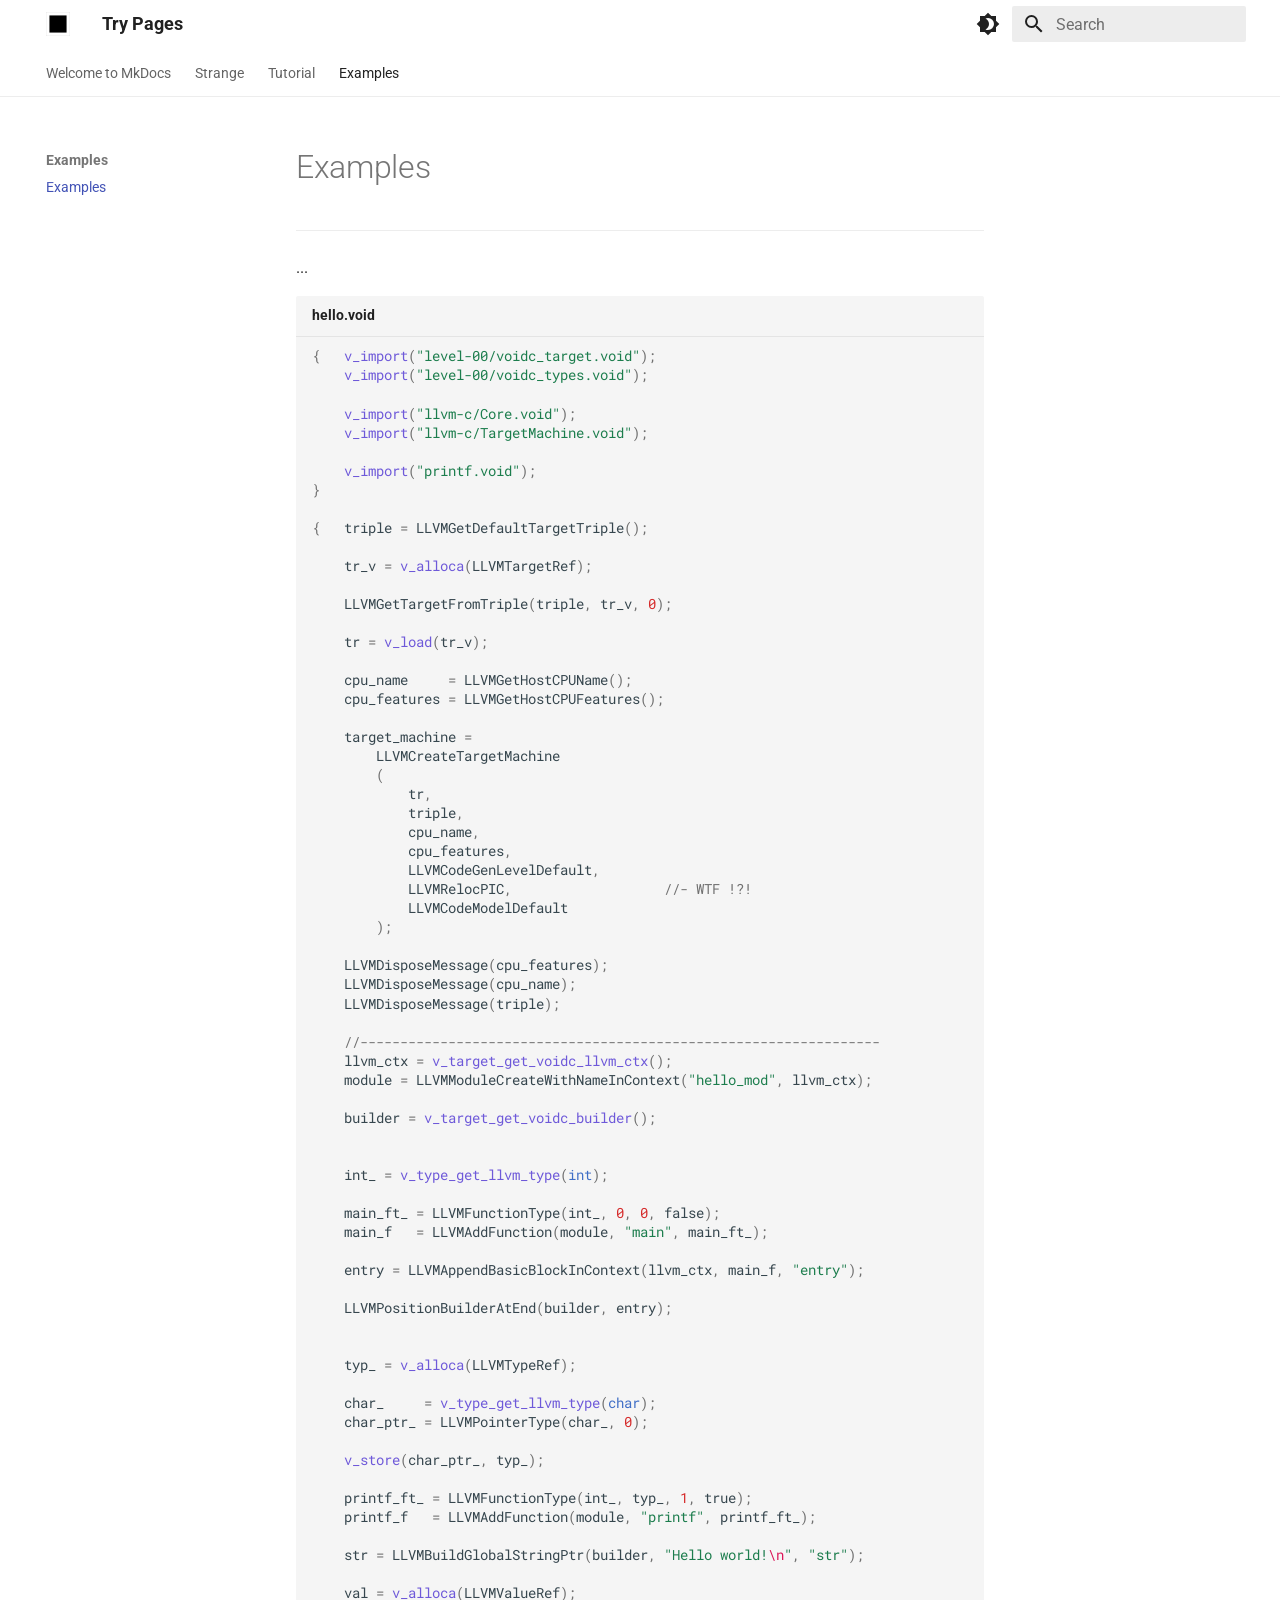
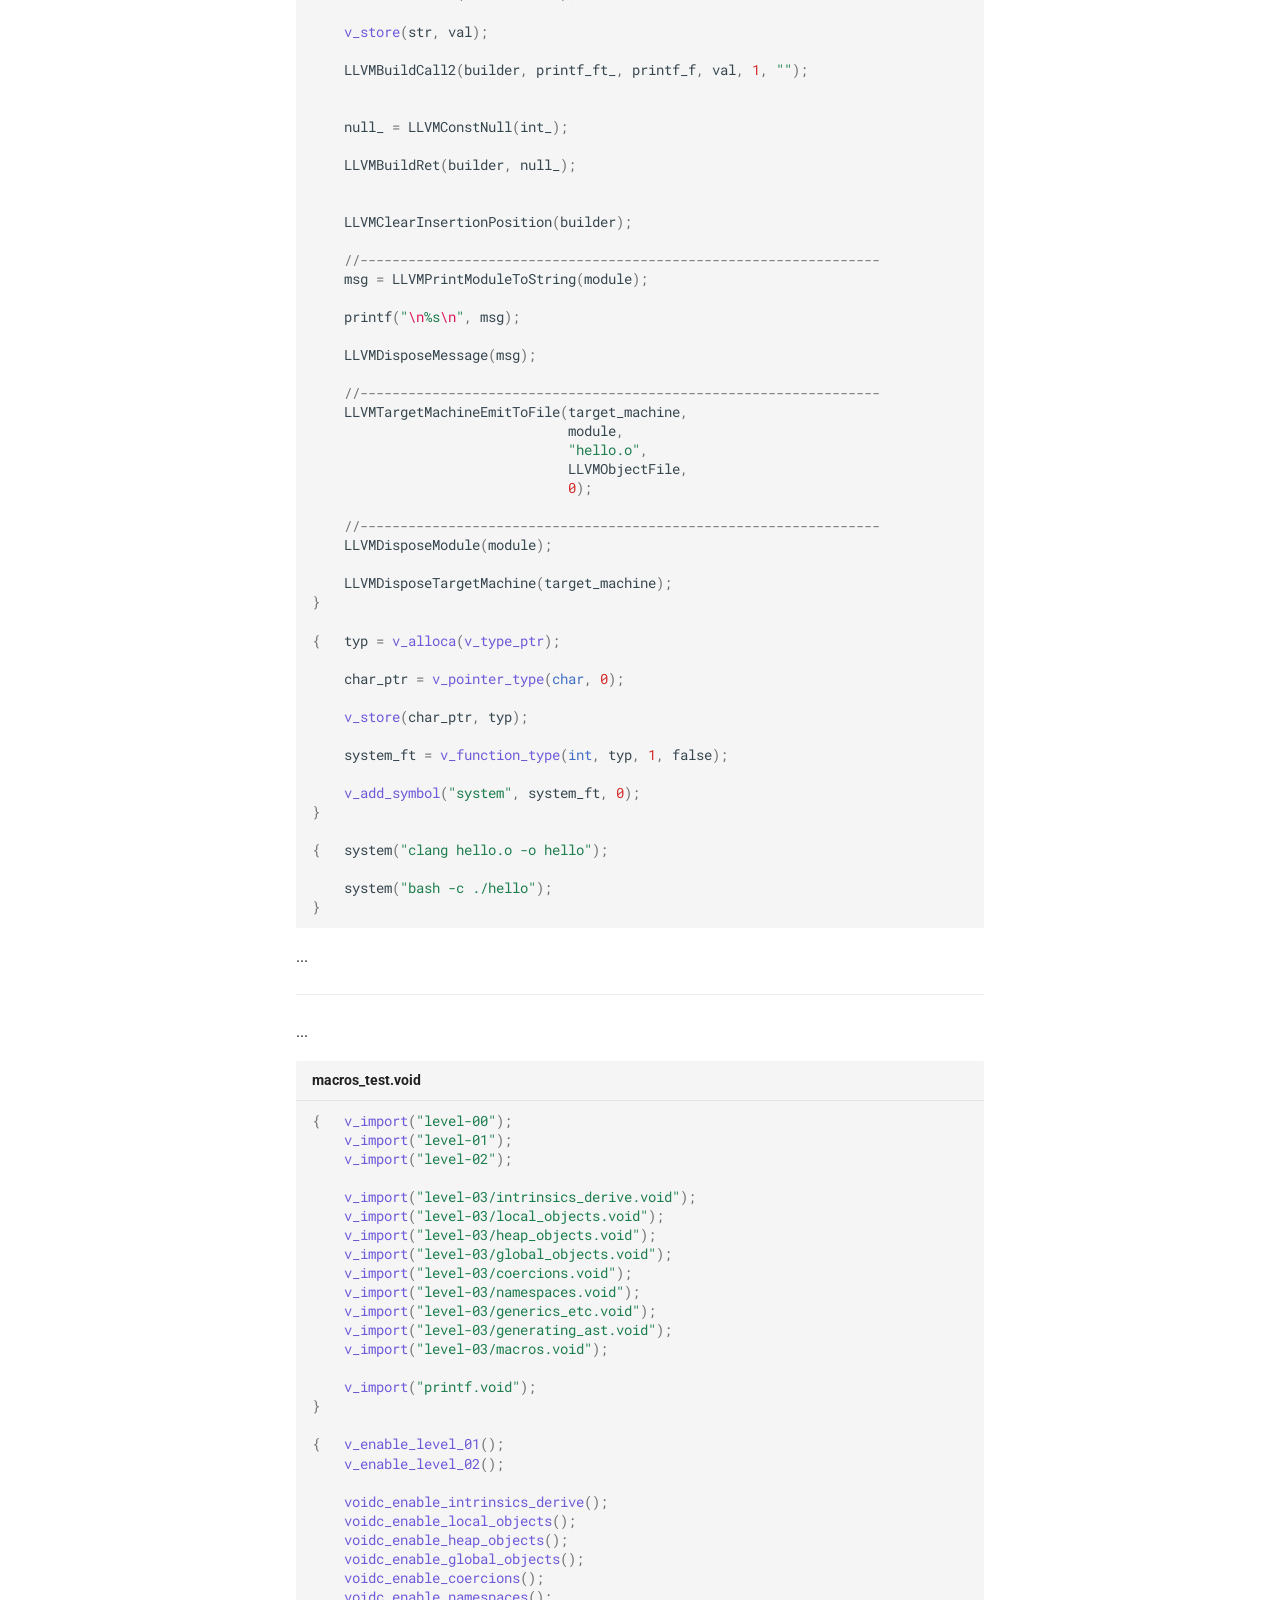
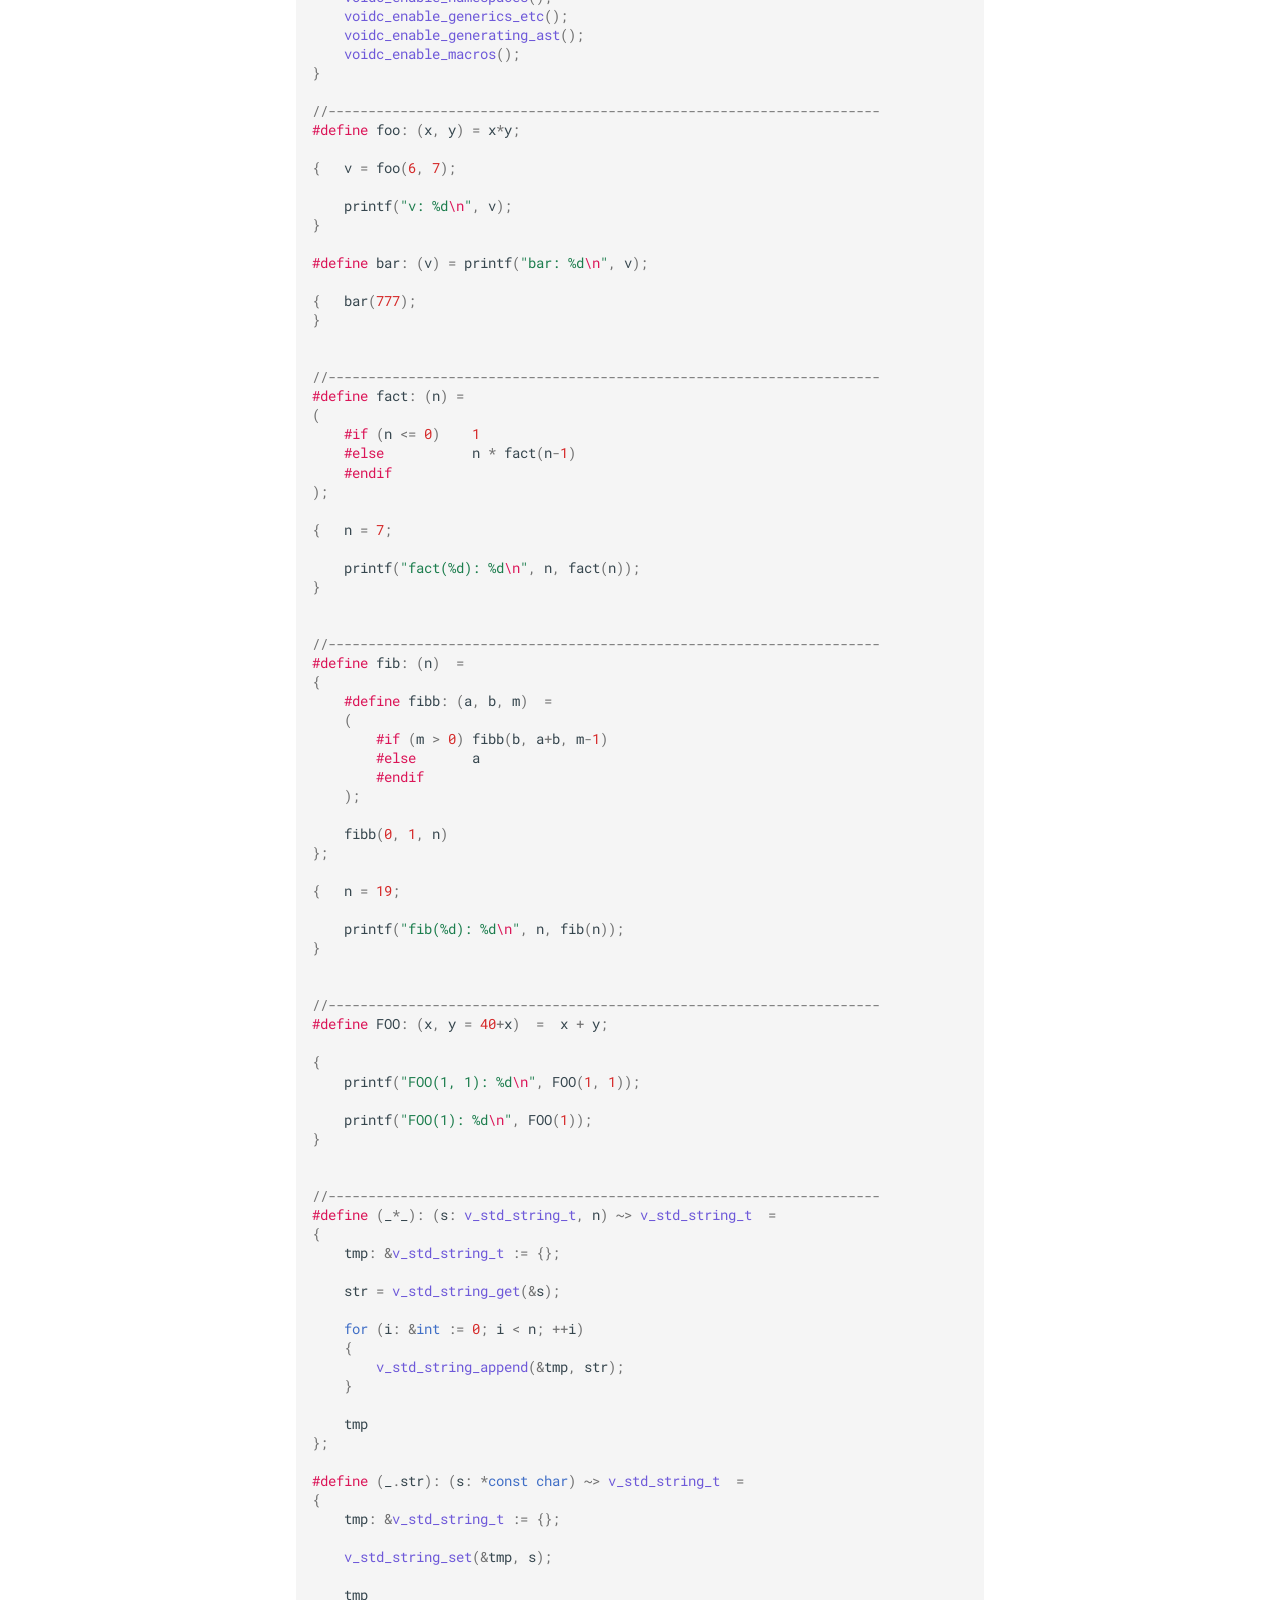
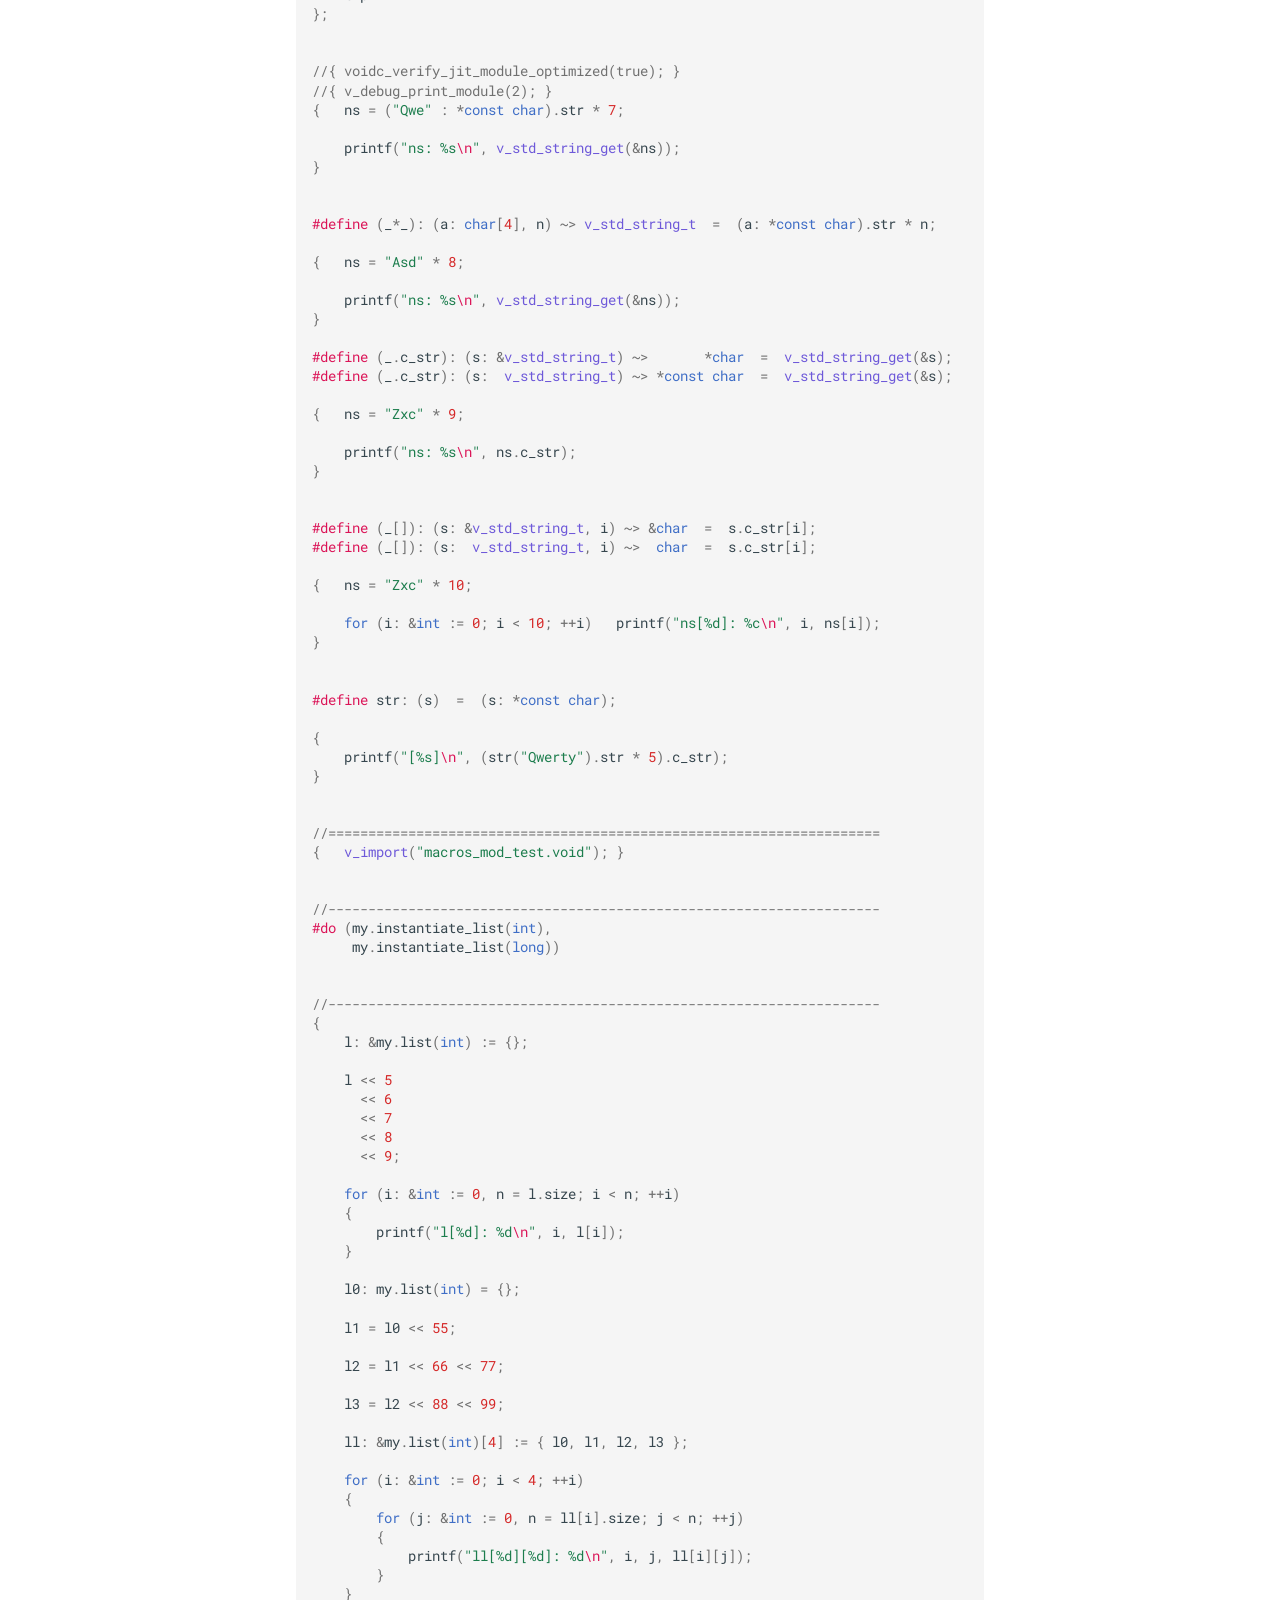
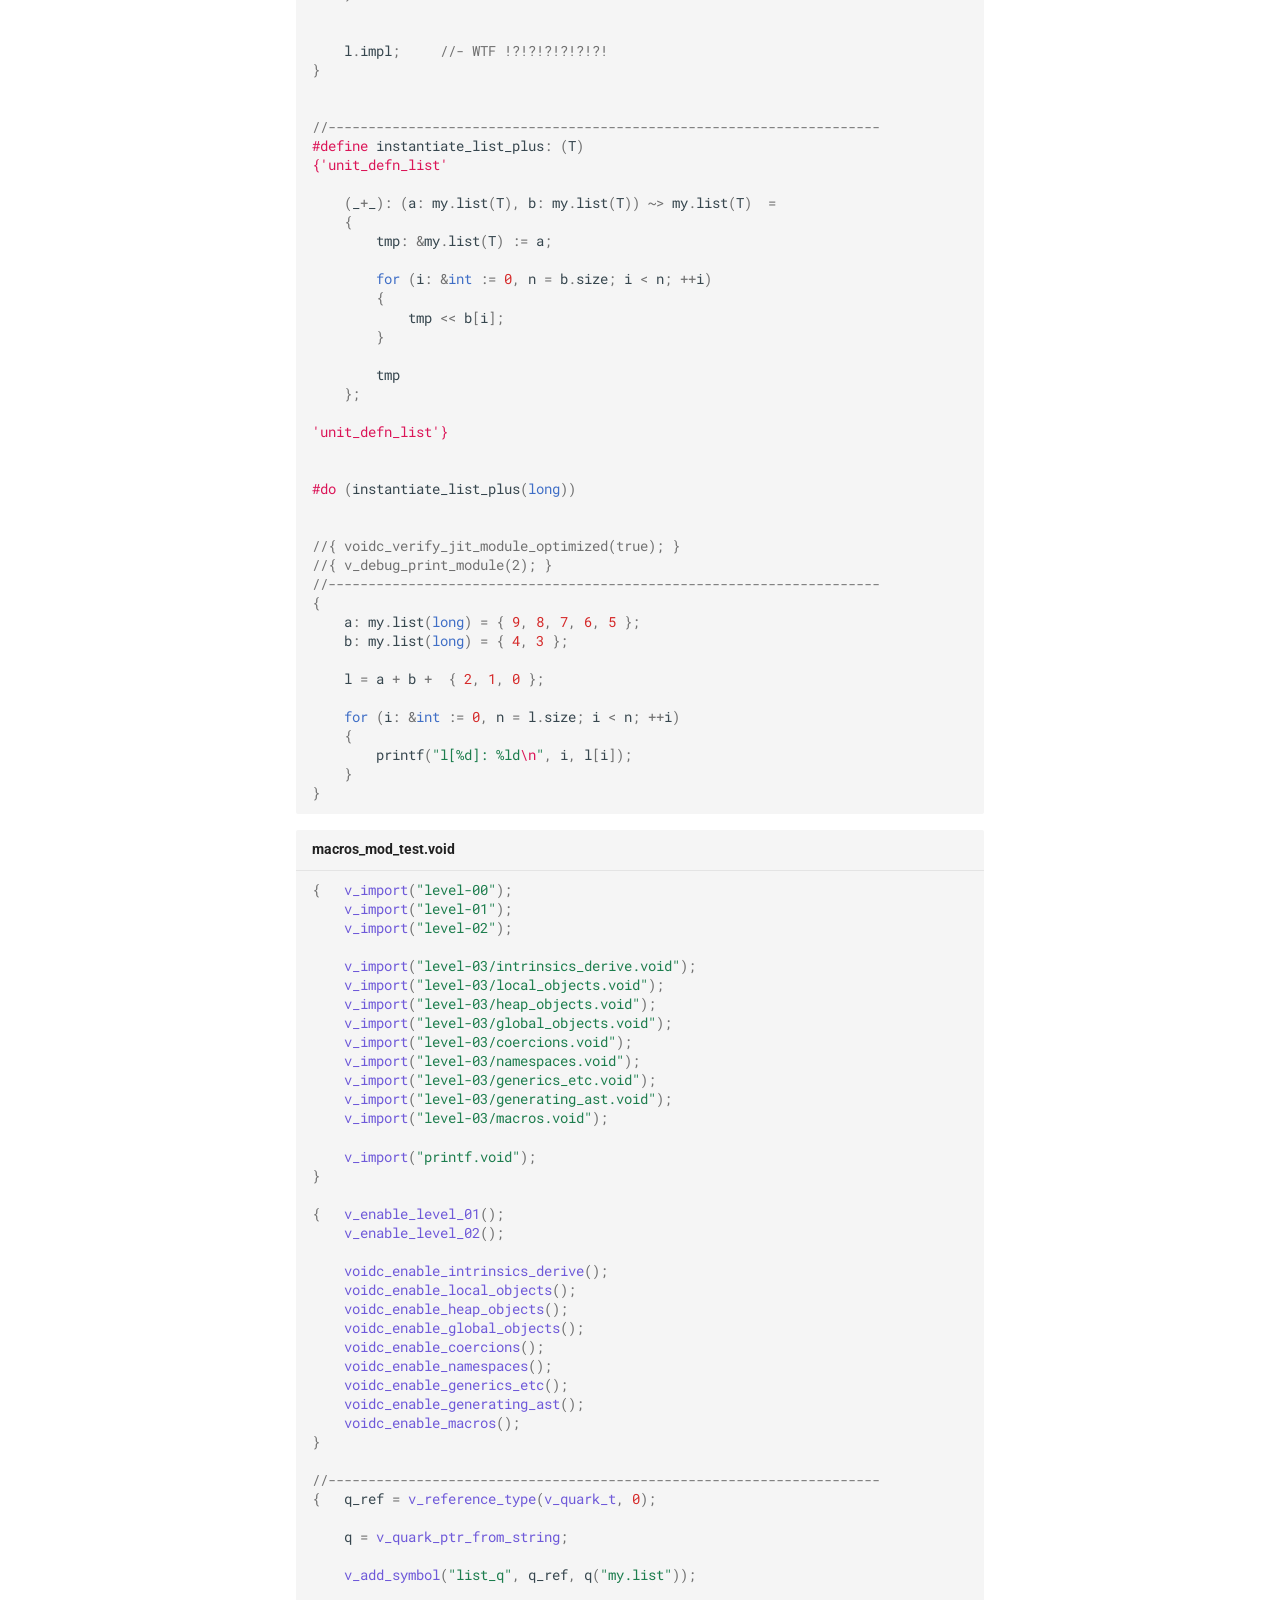
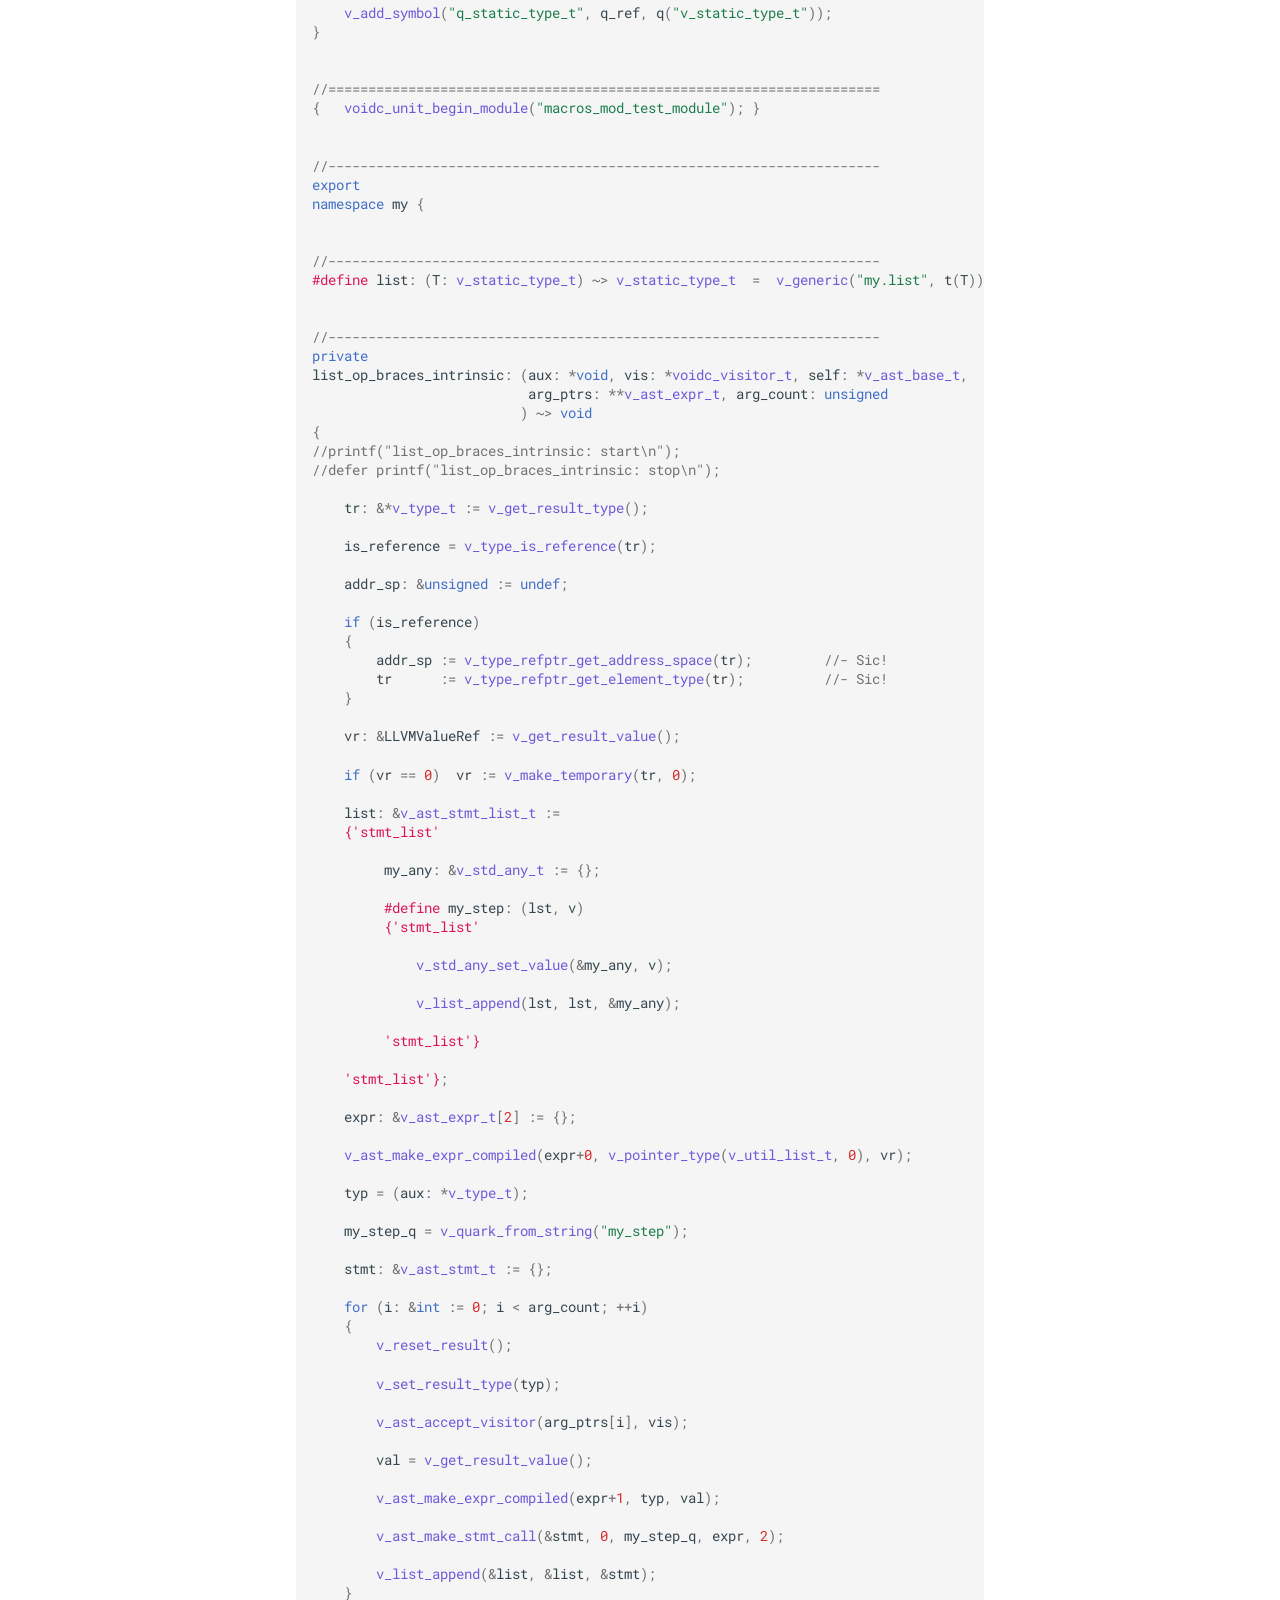
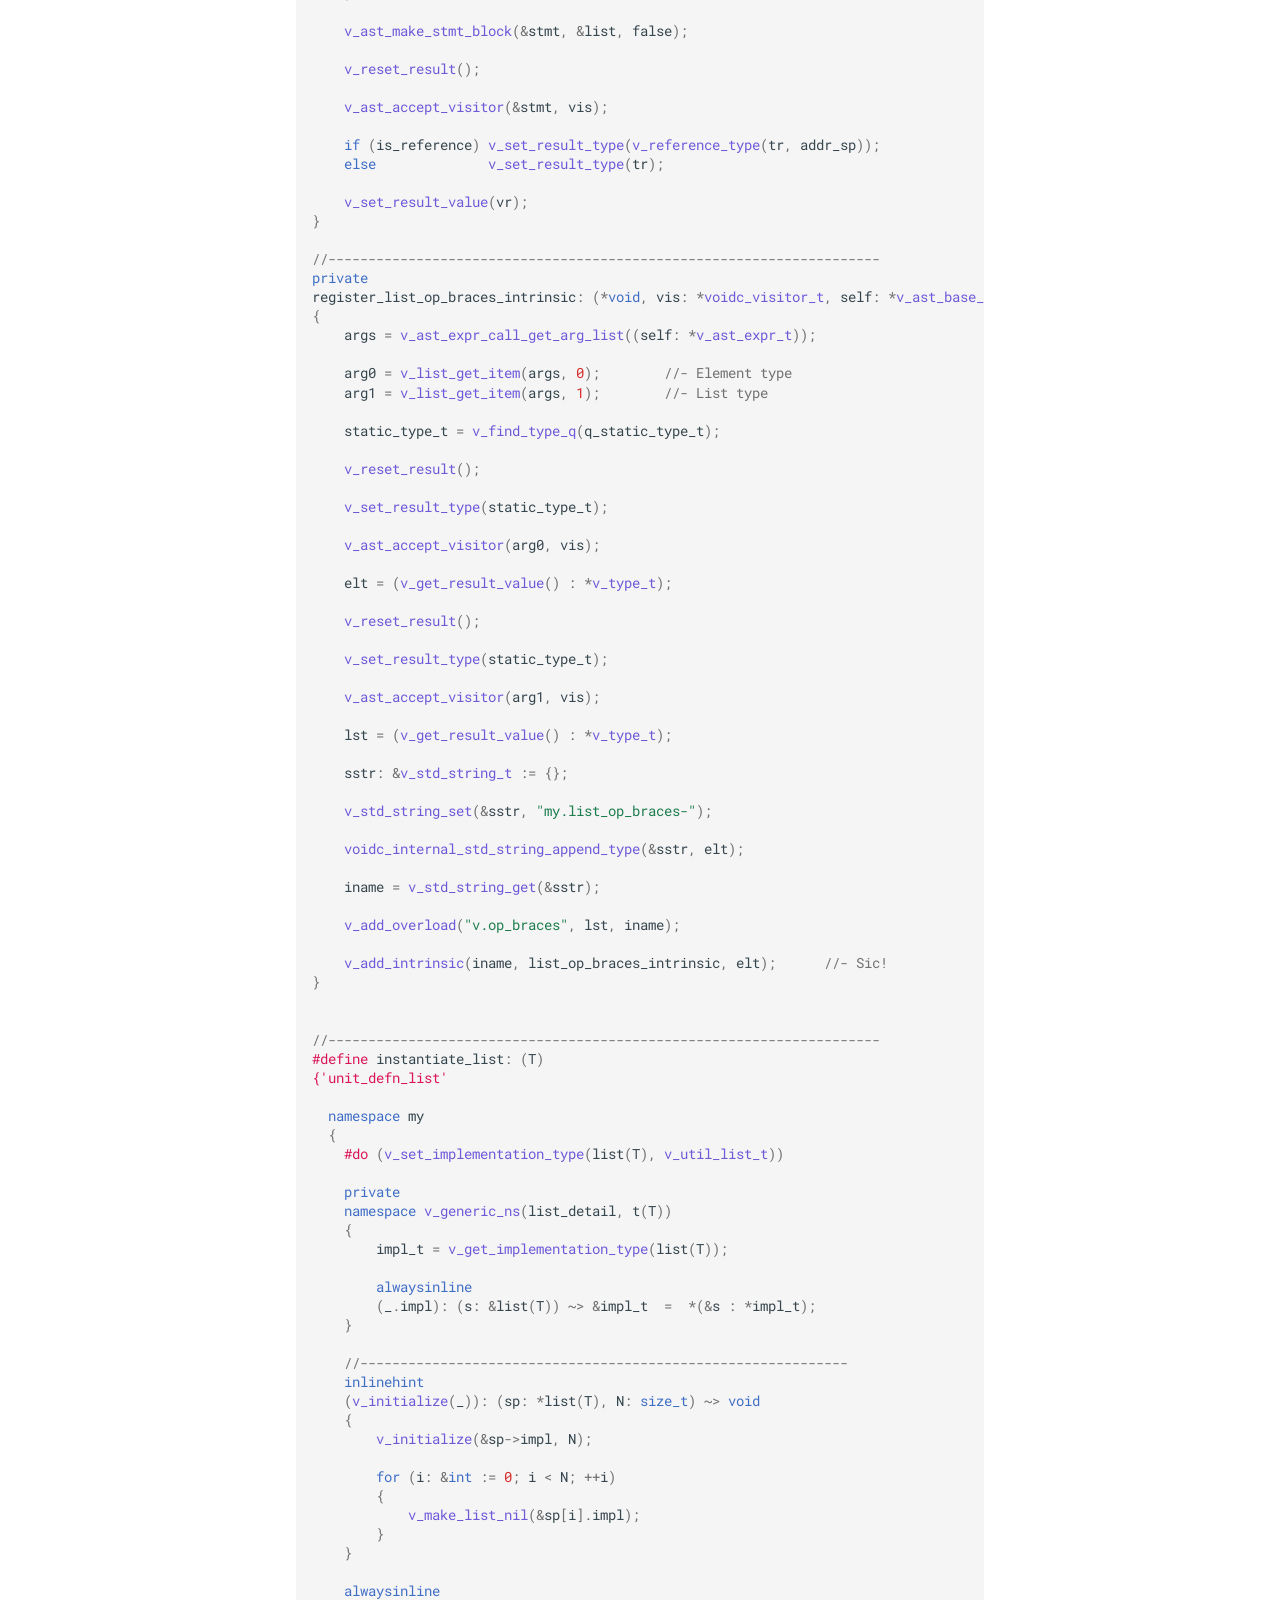
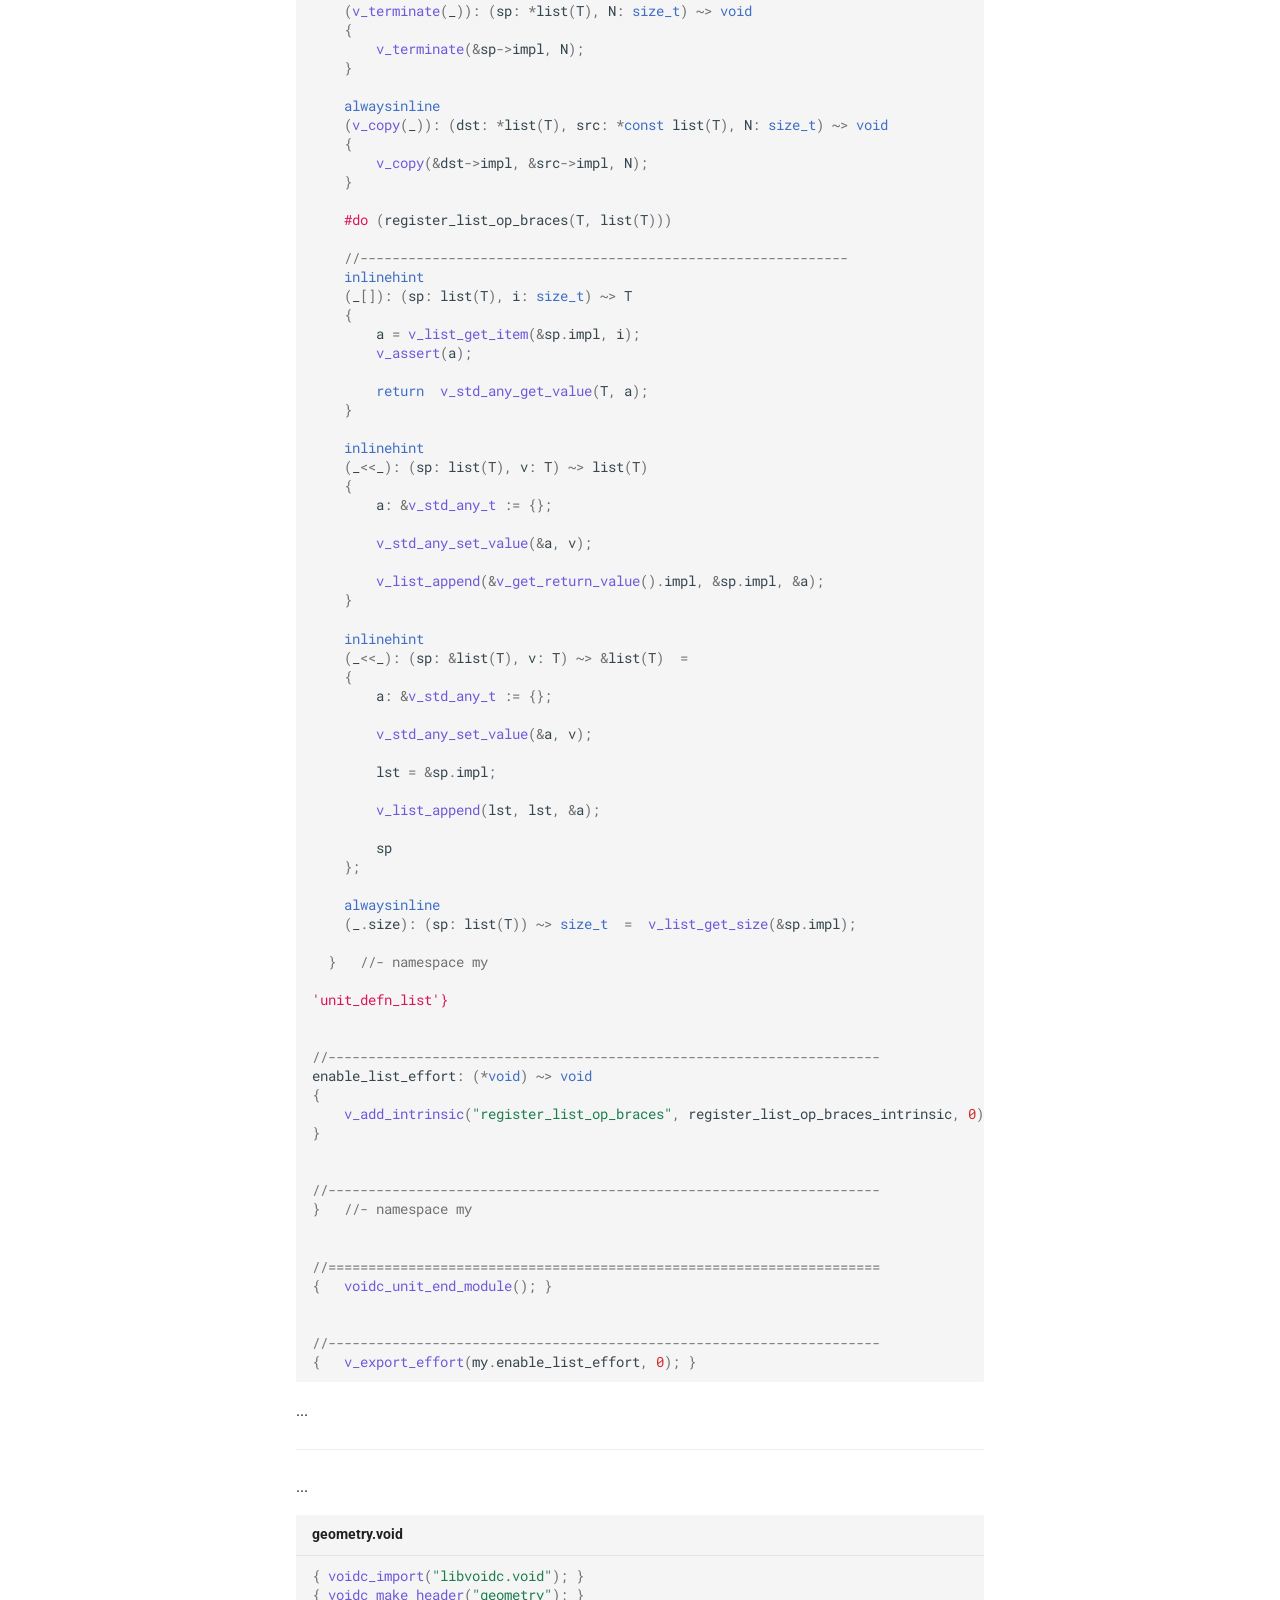
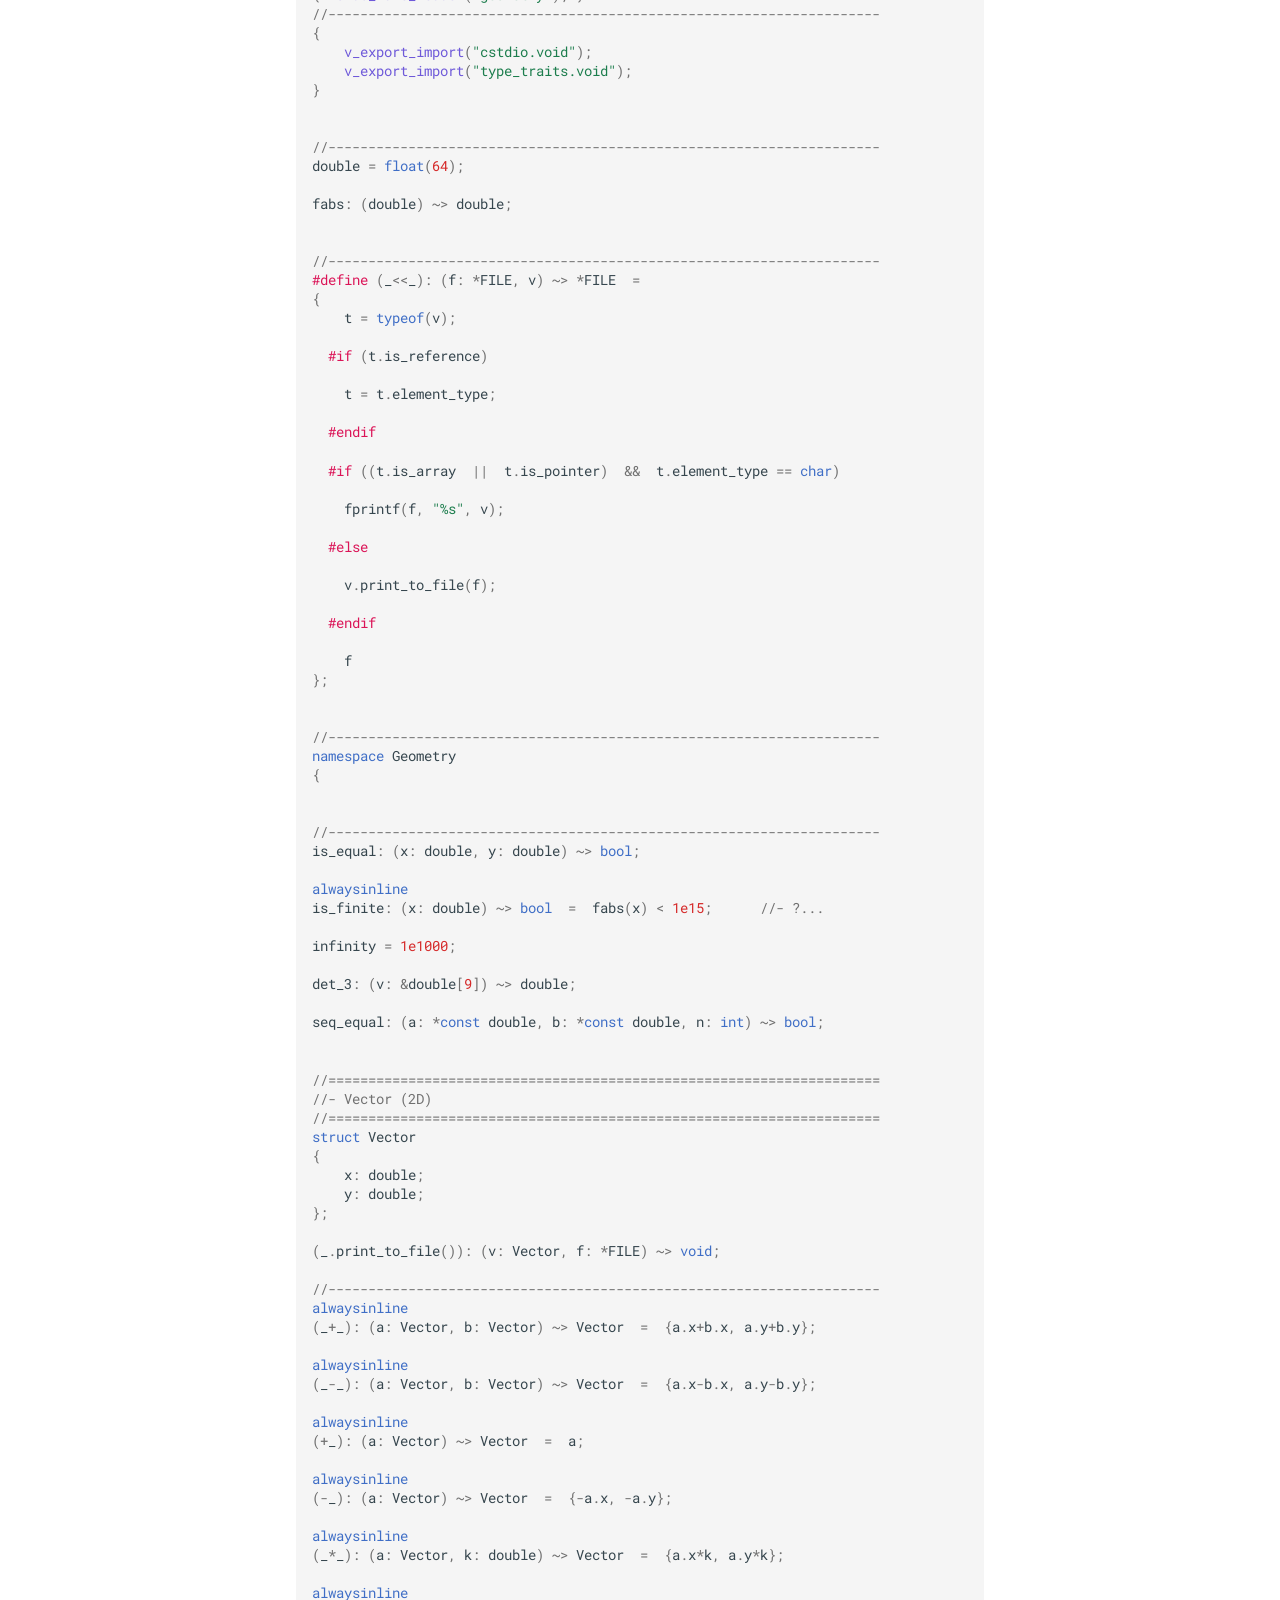
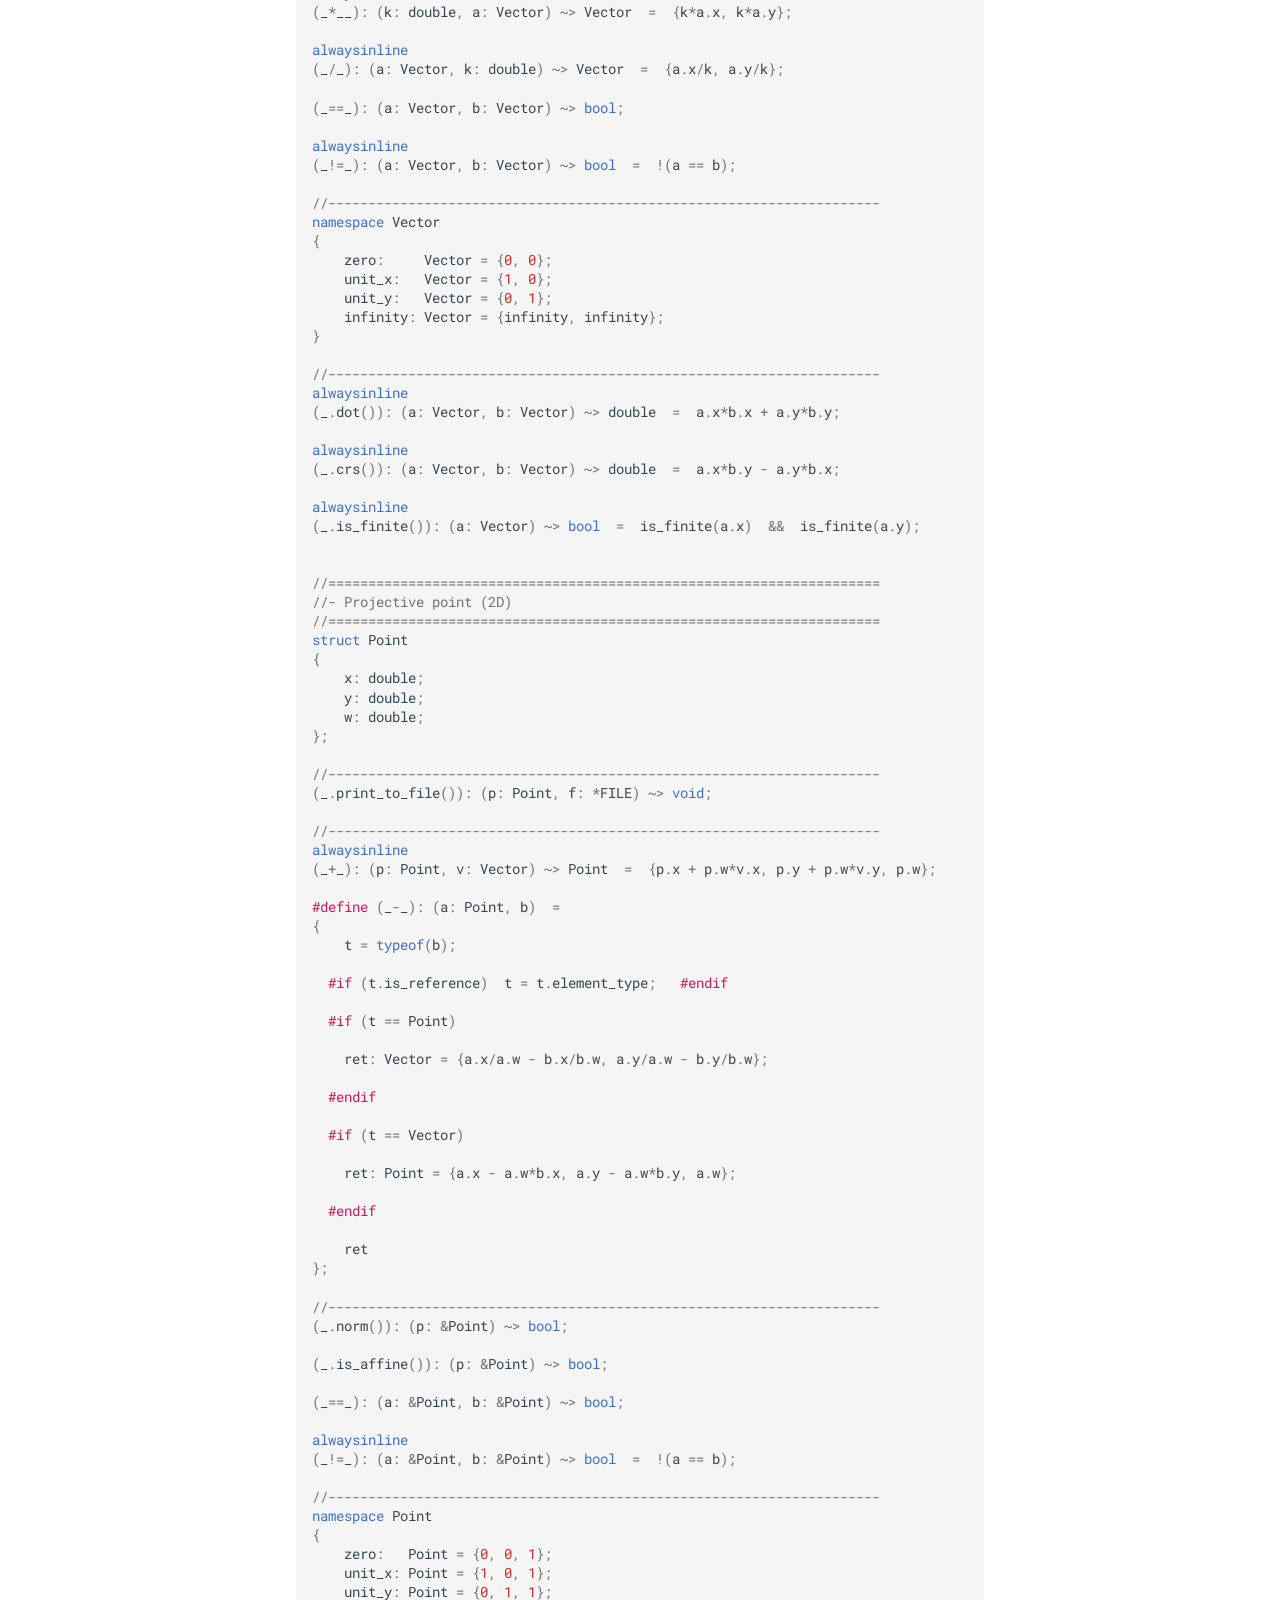
<file: examples/index.html>
<!doctype html>
<html lang="en" class="no-js">
  <head>
    
      <meta charset="utf-8">
      <meta name="viewport" content="width=device-width,initial-scale=1">
      
      
      
        <link rel="canonical" href="https://dmitry-borodkin.github.io/try-pages/examples/">
      
      
        <link rel="prev" href="../tutorial/">
      
      
      
        
      
      
      <link rel="icon" href="../img/black_square.svg">
      <meta name="generator" content="mkdocs-1.6.1, mkdocs-material-9.7.5">
    
    
      
        <title>Examples - Try Pages</title>
      
    
    
      <link rel="stylesheet" href="../assets/stylesheets/main.484c7ddc.min.css">
      
        
        <link rel="stylesheet" href="../assets/stylesheets/palette.ab4e12ef.min.css">
      
      


    
    
      
    
    
      
        
        
        <link rel="preconnect" href="https://fonts.gstatic.com" crossorigin>
        <link rel="stylesheet" href="https://fonts.googleapis.com/css?family=Roboto:300,300i,400,400i,700,700i%7CRoboto+Mono:400,400i,700,700i&display=fallback">
        <style>:root{--md-text-font:"Roboto";--md-code-font:"Roboto Mono"}</style>
      
    
    
      <link rel="stylesheet" href="../stylesheets/extra.css">
    
    <script>__md_scope=new URL("..",location),__md_hash=e=>[...e].reduce(((e,_)=>(e<<5)-e+_.charCodeAt(0)),0),__md_get=(e,_=localStorage,t=__md_scope)=>JSON.parse(_.getItem(t.pathname+"."+e)),__md_set=(e,_,t=localStorage,a=__md_scope)=>{try{t.setItem(a.pathname+"."+e,JSON.stringify(_))}catch(e){}}</script>
    
      

    
    
  </head>
  
  
    
    
      
    
    
    
    
    <body dir="ltr" data-md-color-scheme="default" data-md-color-primary="white" data-md-color-accent="indigo">
  
    
    <input class="md-toggle" data-md-toggle="drawer" type="checkbox" id="__drawer" autocomplete="off">
    <input class="md-toggle" data-md-toggle="search" type="checkbox" id="__search" autocomplete="off">
    <label class="md-overlay" for="__drawer"></label>
    <div data-md-component="skip">
      
    </div>
    <div data-md-component="announce">
      
    </div>
    
    
      

<header class="md-header" data-md-component="header">
  <nav class="md-header__inner md-grid" aria-label="Header">
    <a href=".." title="Try Pages" class="md-header__button md-logo" aria-label="Try Pages" data-md-component="logo">
      
  <img src="../img/black_square.svg" alt="logo">

    </a>
    <label class="md-header__button md-icon" for="__drawer">
      
      <svg xmlns="http://www.w3.org/2000/svg" viewBox="0 0 24 24"><path d="M3 6h18v2H3zm0 5h18v2H3zm0 5h18v2H3z"/></svg>
    </label>
    <div class="md-header__title" data-md-component="header-title">
      <div class="md-header__ellipsis">
        <div class="md-header__topic">
          <span class="md-ellipsis">
            Try Pages
          </span>
        </div>
        <div class="md-header__topic" data-md-component="header-topic">
          <span class="md-ellipsis">
            
              Examples
            
          </span>
        </div>
      </div>
    </div>
    
      
        <form class="md-header__option" data-md-component="palette">
  
    
    
    
    <input class="md-option" data-md-color-media="" data-md-color-scheme="default" data-md-color-primary="white" data-md-color-accent="indigo"  aria-label="Switch to dark mode"  type="radio" name="__palette" id="__palette_0">
    
      <label class="md-header__button md-icon" title="Switch to dark mode" for="__palette_1" hidden>
        <svg xmlns="http://www.w3.org/2000/svg" viewBox="0 0 24 24"><path d="M12 18c-.89 0-1.74-.2-2.5-.55C11.56 16.5 13 14.42 13 12s-1.44-4.5-3.5-5.45C10.26 6.2 11.11 6 12 6a6 6 0 0 1 6 6 6 6 0 0 1-6 6m8-9.31V4h-4.69L12 .69 8.69 4H4v4.69L.69 12 4 15.31V20h4.69L12 23.31 15.31 20H20v-4.69L23.31 12z"/></svg>
      </label>
    
  
    
    
    
    <input class="md-option" data-md-color-media="" data-md-color-scheme="slate" data-md-color-primary="black" data-md-color-accent="indigo"  aria-label="Switch to light mode"  type="radio" name="__palette" id="__palette_1">
    
      <label class="md-header__button md-icon" title="Switch to light mode" for="__palette_0" hidden>
        <svg xmlns="http://www.w3.org/2000/svg" viewBox="0 0 24 24"><path d="M12 18c-.89 0-1.74-.2-2.5-.55C11.56 16.5 13 14.42 13 12s-1.44-4.5-3.5-5.45C10.26 6.2 11.11 6 12 6a6 6 0 0 1 6 6 6 6 0 0 1-6 6m8-9.31V4h-4.69L12 .69 8.69 4H4v4.69L.69 12 4 15.31V20h4.69L12 23.31 15.31 20H20v-4.69L23.31 12z"/></svg>
      </label>
    
  
</form>
      
    
    
      <script>var palette=__md_get("__palette");if(palette&&palette.color){if("(prefers-color-scheme)"===palette.color.media){var media=matchMedia("(prefers-color-scheme: light)"),input=document.querySelector(media.matches?"[data-md-color-media='(prefers-color-scheme: light)']":"[data-md-color-media='(prefers-color-scheme: dark)']");palette.color.media=input.getAttribute("data-md-color-media"),palette.color.scheme=input.getAttribute("data-md-color-scheme"),palette.color.primary=input.getAttribute("data-md-color-primary"),palette.color.accent=input.getAttribute("data-md-color-accent")}for(var[key,value]of Object.entries(palette.color))document.body.setAttribute("data-md-color-"+key,value)}</script>
    
    
    
      
      
        <label class="md-header__button md-icon" for="__search">
          
          <svg xmlns="http://www.w3.org/2000/svg" viewBox="0 0 24 24"><path d="M9.5 3A6.5 6.5 0 0 1 16 9.5c0 1.61-.59 3.09-1.56 4.23l.27.27h.79l5 5-1.5 1.5-5-5v-.79l-.27-.27A6.52 6.52 0 0 1 9.5 16 6.5 6.5 0 0 1 3 9.5 6.5 6.5 0 0 1 9.5 3m0 2C7 5 5 7 5 9.5S7 14 9.5 14 14 12 14 9.5 12 5 9.5 5"/></svg>
        </label>
        <div class="md-search" data-md-component="search" role="dialog">
  <label class="md-search__overlay" for="__search"></label>
  <div class="md-search__inner" role="search">
    <form class="md-search__form" name="search">
      <input type="text" class="md-search__input" name="query" aria-label="Search" placeholder="Search" autocapitalize="off" autocorrect="off" autocomplete="off" spellcheck="false" data-md-component="search-query" required>
      <label class="md-search__icon md-icon" for="__search">
        
        <svg xmlns="http://www.w3.org/2000/svg" viewBox="0 0 24 24"><path d="M9.5 3A6.5 6.5 0 0 1 16 9.5c0 1.61-.59 3.09-1.56 4.23l.27.27h.79l5 5-1.5 1.5-5-5v-.79l-.27-.27A6.52 6.52 0 0 1 9.5 16 6.5 6.5 0 0 1 3 9.5 6.5 6.5 0 0 1 9.5 3m0 2C7 5 5 7 5 9.5S7 14 9.5 14 14 12 14 9.5 12 5 9.5 5"/></svg>
        
        <svg xmlns="http://www.w3.org/2000/svg" viewBox="0 0 24 24"><path d="M20 11v2H8l5.5 5.5-1.42 1.42L4.16 12l7.92-7.92L13.5 5.5 8 11z"/></svg>
      </label>
      <nav class="md-search__options" aria-label="Search">
        
        <button type="reset" class="md-search__icon md-icon" title="Clear" aria-label="Clear" tabindex="-1">
          
          <svg xmlns="http://www.w3.org/2000/svg" viewBox="0 0 24 24"><path d="M19 6.41 17.59 5 12 10.59 6.41 5 5 6.41 10.59 12 5 17.59 6.41 19 12 13.41 17.59 19 19 17.59 13.41 12z"/></svg>
        </button>
      </nav>
      
    </form>
    <div class="md-search__output">
      <div class="md-search__scrollwrap" tabindex="0" data-md-scrollfix>
        <div class="md-search-result" data-md-component="search-result">
          <div class="md-search-result__meta">
            Initializing search
          </div>
          <ol class="md-search-result__list" role="presentation"></ol>
        </div>
      </div>
    </div>
  </div>
</div>
      
    
    
  </nav>
  
</header>
    
    <div class="md-container" data-md-component="container">
      
      
        
          
            
<nav class="md-tabs" aria-label="Tabs" data-md-component="tabs">
  <div class="md-grid">
    <ul class="md-tabs__list">
      
        
  
  
  
  
    <li class="md-tabs__item">
      <a href=".." class="md-tabs__link">
        
  
  
    
  
  Welcome to MkDocs

      </a>
    </li>
  

      
        
  
  
  
  
    
    
      <li class="md-tabs__item">
        <a href="../strange/" class="md-tabs__link">
          
  
  
  Strange

        </a>
      </li>
    
  

      
        
  
  
  
  
    
    
      <li class="md-tabs__item">
        <a href="../tutorial/" class="md-tabs__link">
          
  
  
  Tutorial

        </a>
      </li>
    
  

      
        
  
  
  
    
  
  
    
    
      <li class="md-tabs__item md-tabs__item--active">
        <a href="./" class="md-tabs__link">
          
  
  
  Examples

        </a>
      </li>
    
  

      
    </ul>
  </div>
</nav>
          
        
      
      <main class="md-main" data-md-component="main">
        <div class="md-main__inner md-grid">
          
            
              
              <div class="md-sidebar md-sidebar--primary" data-md-component="sidebar" data-md-type="navigation" >
                <div class="md-sidebar__scrollwrap">
                  <div class="md-sidebar__inner">
                    


  


<nav class="md-nav md-nav--primary md-nav--lifted" aria-label="Navigation" data-md-level="0">
  <label class="md-nav__title" for="__drawer">
    <a href=".." title="Try Pages" class="md-nav__button md-logo" aria-label="Try Pages" data-md-component="logo">
      
  <img src="../img/black_square.svg" alt="logo">

    </a>
    Try Pages
  </label>
  
  <ul class="md-nav__list" data-md-scrollfix>
    
      
      
  
  
  
  
    <li class="md-nav__item">
      <a href=".." class="md-nav__link">
        
  
  
  <span class="md-ellipsis">
    
  
    Welcome to MkDocs
  

    
  </span>
  
  

      </a>
    </li>
  

    
      
      
  
  
  
  
    
    
    
    
      
      
    
    
    <li class="md-nav__item md-nav__item--nested">
      
        
        
        <input class="md-nav__toggle md-toggle " type="checkbox" id="__nav_2" >
        
          
          <label class="md-nav__link" for="__nav_2" id="__nav_2_label" tabindex="0">
            
  
  
  <span class="md-ellipsis">
    
  
    Strange
  

    
  </span>
  
  

            <span class="md-nav__icon md-icon"></span>
          </label>
        
        <nav class="md-nav" data-md-level="1" aria-labelledby="__nav_2_label" aria-expanded="false">
          <label class="md-nav__title" for="__nav_2">
            <span class="md-nav__icon md-icon"></span>
            
  
    Strange
  

          </label>
          <ul class="md-nav__list" data-md-scrollfix>
            
              
                
  
  
  
  
    <li class="md-nav__item">
      <a href="../strange/" class="md-nav__link">
        
  
  
  <span class="md-ellipsis">
    
  
    Strange
  

    
  </span>
  
  

      </a>
    </li>
  

              
            
          </ul>
        </nav>
      
    </li>
  

    
      
      
  
  
  
  
    
    
    
    
      
      
    
    
    <li class="md-nav__item md-nav__item--nested">
      
        
        
        <input class="md-nav__toggle md-toggle " type="checkbox" id="__nav_3" >
        
          
          <label class="md-nav__link" for="__nav_3" id="__nav_3_label" tabindex="0">
            
  
  
  <span class="md-ellipsis">
    
  
    Tutorial
  

    
  </span>
  
  

            <span class="md-nav__icon md-icon"></span>
          </label>
        
        <nav class="md-nav" data-md-level="1" aria-labelledby="__nav_3_label" aria-expanded="false">
          <label class="md-nav__title" for="__nav_3">
            <span class="md-nav__icon md-icon"></span>
            
  
    Tutorial
  

          </label>
          <ul class="md-nav__list" data-md-scrollfix>
            
              
                
  
  
  
  
    <li class="md-nav__item">
      <a href="../tutorial/" class="md-nav__link">
        
  
  
  <span class="md-ellipsis">
    
  
    The Void Programming Language Tutorial
  

    
  </span>
  
  

      </a>
    </li>
  

              
            
          </ul>
        </nav>
      
    </li>
  

    
      
      
  
  
    
  
  
  
    
    
    
    
      
        
        
      
      
    
    
    <li class="md-nav__item md-nav__item--active md-nav__item--section md-nav__item--nested">
      
        
        
        <input class="md-nav__toggle md-toggle " type="checkbox" id="__nav_4" checked>
        
          
          <label class="md-nav__link" for="__nav_4" id="__nav_4_label" tabindex="">
            
  
  
  <span class="md-ellipsis">
    
  
    Examples
  

    
  </span>
  
  

            <span class="md-nav__icon md-icon"></span>
          </label>
        
        <nav class="md-nav" data-md-level="1" aria-labelledby="__nav_4_label" aria-expanded="true">
          <label class="md-nav__title" for="__nav_4">
            <span class="md-nav__icon md-icon"></span>
            
  
    Examples
  

          </label>
          <ul class="md-nav__list" data-md-scrollfix>
            
              
                
  
  
    
  
  
  
    <li class="md-nav__item md-nav__item--active">
      
      <input class="md-nav__toggle md-toggle" type="checkbox" id="__toc">
      
      
      
      <a href="./" class="md-nav__link md-nav__link--active">
        
  
  
  <span class="md-ellipsis">
    
  
    Examples
  

    
  </span>
  
  

      </a>
      
    </li>
  

              
            
          </ul>
        </nav>
      
    </li>
  

    
  </ul>
</nav>
                  </div>
                </div>
              </div>
            
            
              
              <div class="md-sidebar md-sidebar--secondary" data-md-component="sidebar" data-md-type="toc" >
                <div class="md-sidebar__scrollwrap">
                  <div class="md-sidebar__inner">
                    

<nav class="md-nav md-nav--secondary" aria-label="Table of contents">
  
  
  
  
</nav>
                  </div>
                </div>
              </div>
            
          
          
            <div class="md-content" data-md-component="content">
              
              <article class="md-content__inner md-typeset">
                
                  



  <h1>Examples</h1>

<hr />
<p>...</p>
<div class="language-void highlight"><span class="filename">hello.void</span><pre><span></span><code><span id="__span-0-1"><a id="__codelineno-0-1" name="__codelineno-0-1" href="#__codelineno-0-1"></a><span class="p">{</span>   <span class="nb">v_import</span><span class="p">(</span><span class="s">&quot;level-00/voidc_target.void&quot;</span><span class="p">);</span>
</span><span id="__span-0-2"><a id="__codelineno-0-2" name="__codelineno-0-2" href="#__codelineno-0-2"></a>    <span class="nb">v_import</span><span class="p">(</span><span class="s">&quot;level-00/voidc_types.void&quot;</span><span class="p">);</span>
</span><span id="__span-0-3"><a id="__codelineno-0-3" name="__codelineno-0-3" href="#__codelineno-0-3"></a>
</span><span id="__span-0-4"><a id="__codelineno-0-4" name="__codelineno-0-4" href="#__codelineno-0-4"></a>    <span class="nb">v_import</span><span class="p">(</span><span class="s">&quot;llvm-c/Core.void&quot;</span><span class="p">);</span>
</span><span id="__span-0-5"><a id="__codelineno-0-5" name="__codelineno-0-5" href="#__codelineno-0-5"></a>    <span class="nb">v_import</span><span class="p">(</span><span class="s">&quot;llvm-c/TargetMachine.void&quot;</span><span class="p">);</span>
</span><span id="__span-0-6"><a id="__codelineno-0-6" name="__codelineno-0-6" href="#__codelineno-0-6"></a>
</span><span id="__span-0-7"><a id="__codelineno-0-7" name="__codelineno-0-7" href="#__codelineno-0-7"></a>    <span class="nb">v_import</span><span class="p">(</span><span class="s">&quot;printf.void&quot;</span><span class="p">);</span>
</span><span id="__span-0-8"><a id="__codelineno-0-8" name="__codelineno-0-8" href="#__codelineno-0-8"></a><span class="p">}</span>
</span><span id="__span-0-9"><a id="__codelineno-0-9" name="__codelineno-0-9" href="#__codelineno-0-9"></a>
</span><span id="__span-0-10"><a id="__codelineno-0-10" name="__codelineno-0-10" href="#__codelineno-0-10"></a><span class="p">{</span>   <span class="n">triple</span> <span class="p">=</span> <span class="n">LLVMGetDefaultTargetTriple</span><span class="p">();</span>
</span><span id="__span-0-11"><a id="__codelineno-0-11" name="__codelineno-0-11" href="#__codelineno-0-11"></a>
</span><span id="__span-0-12"><a id="__codelineno-0-12" name="__codelineno-0-12" href="#__codelineno-0-12"></a>    <span class="n">tr_v</span> <span class="p">=</span> <span class="nb">v_alloca</span><span class="p">(</span><span class="n">LLVMTargetRef</span><span class="p">);</span>
</span><span id="__span-0-13"><a id="__codelineno-0-13" name="__codelineno-0-13" href="#__codelineno-0-13"></a>
</span><span id="__span-0-14"><a id="__codelineno-0-14" name="__codelineno-0-14" href="#__codelineno-0-14"></a>    <span class="n">LLVMGetTargetFromTriple</span><span class="p">(</span><span class="n">triple</span><span class="p">,</span> <span class="n">tr_v</span><span class="p">,</span> <span class="mi">0</span><span class="p">);</span>
</span><span id="__span-0-15"><a id="__codelineno-0-15" name="__codelineno-0-15" href="#__codelineno-0-15"></a>
</span><span id="__span-0-16"><a id="__codelineno-0-16" name="__codelineno-0-16" href="#__codelineno-0-16"></a>    <span class="n">tr</span> <span class="p">=</span> <span class="nb">v_load</span><span class="p">(</span><span class="n">tr_v</span><span class="p">);</span>
</span><span id="__span-0-17"><a id="__codelineno-0-17" name="__codelineno-0-17" href="#__codelineno-0-17"></a>
</span><span id="__span-0-18"><a id="__codelineno-0-18" name="__codelineno-0-18" href="#__codelineno-0-18"></a>    <span class="n">cpu_name</span>     <span class="p">=</span> <span class="n">LLVMGetHostCPUName</span><span class="p">();</span>
</span><span id="__span-0-19"><a id="__codelineno-0-19" name="__codelineno-0-19" href="#__codelineno-0-19"></a>    <span class="n">cpu_features</span> <span class="p">=</span> <span class="n">LLVMGetHostCPUFeatures</span><span class="p">();</span>
</span><span id="__span-0-20"><a id="__codelineno-0-20" name="__codelineno-0-20" href="#__codelineno-0-20"></a>
</span><span id="__span-0-21"><a id="__codelineno-0-21" name="__codelineno-0-21" href="#__codelineno-0-21"></a>    <span class="n">target_machine</span> <span class="p">=</span>
</span><span id="__span-0-22"><a id="__codelineno-0-22" name="__codelineno-0-22" href="#__codelineno-0-22"></a>        <span class="n">LLVMCreateTargetMachine</span>
</span><span id="__span-0-23"><a id="__codelineno-0-23" name="__codelineno-0-23" href="#__codelineno-0-23"></a>        <span class="p">(</span>
</span><span id="__span-0-24"><a id="__codelineno-0-24" name="__codelineno-0-24" href="#__codelineno-0-24"></a>            <span class="n">tr</span><span class="p">,</span>
</span><span id="__span-0-25"><a id="__codelineno-0-25" name="__codelineno-0-25" href="#__codelineno-0-25"></a>            <span class="n">triple</span><span class="p">,</span>
</span><span id="__span-0-26"><a id="__codelineno-0-26" name="__codelineno-0-26" href="#__codelineno-0-26"></a>            <span class="n">cpu_name</span><span class="p">,</span>
</span><span id="__span-0-27"><a id="__codelineno-0-27" name="__codelineno-0-27" href="#__codelineno-0-27"></a>            <span class="n">cpu_features</span><span class="p">,</span>
</span><span id="__span-0-28"><a id="__codelineno-0-28" name="__codelineno-0-28" href="#__codelineno-0-28"></a>            <span class="n">LLVMCodeGenLevelDefault</span><span class="p">,</span>
</span><span id="__span-0-29"><a id="__codelineno-0-29" name="__codelineno-0-29" href="#__codelineno-0-29"></a>            <span class="n">LLVMRelocPIC</span><span class="p">,</span>                   <span class="c1">//- WTF !?!</span>
</span><span id="__span-0-30"><a id="__codelineno-0-30" name="__codelineno-0-30" href="#__codelineno-0-30"></a>            <span class="n">LLVMCodeModelDefault</span>
</span><span id="__span-0-31"><a id="__codelineno-0-31" name="__codelineno-0-31" href="#__codelineno-0-31"></a>        <span class="p">);</span>
</span><span id="__span-0-32"><a id="__codelineno-0-32" name="__codelineno-0-32" href="#__codelineno-0-32"></a>
</span><span id="__span-0-33"><a id="__codelineno-0-33" name="__codelineno-0-33" href="#__codelineno-0-33"></a>    <span class="n">LLVMDisposeMessage</span><span class="p">(</span><span class="n">cpu_features</span><span class="p">);</span>
</span><span id="__span-0-34"><a id="__codelineno-0-34" name="__codelineno-0-34" href="#__codelineno-0-34"></a>    <span class="n">LLVMDisposeMessage</span><span class="p">(</span><span class="n">cpu_name</span><span class="p">);</span>
</span><span id="__span-0-35"><a id="__codelineno-0-35" name="__codelineno-0-35" href="#__codelineno-0-35"></a>    <span class="n">LLVMDisposeMessage</span><span class="p">(</span><span class="n">triple</span><span class="p">);</span>
</span><span id="__span-0-36"><a id="__codelineno-0-36" name="__codelineno-0-36" href="#__codelineno-0-36"></a>
</span><span id="__span-0-37"><a id="__codelineno-0-37" name="__codelineno-0-37" href="#__codelineno-0-37"></a>    <span class="c1">//-----------------------------------------------------------------</span>
</span><span id="__span-0-38"><a id="__codelineno-0-38" name="__codelineno-0-38" href="#__codelineno-0-38"></a>    <span class="n">llvm_ctx</span> <span class="p">=</span> <span class="nb">v_target_get_voidc_llvm_ctx</span><span class="p">();</span>
</span><span id="__span-0-39"><a id="__codelineno-0-39" name="__codelineno-0-39" href="#__codelineno-0-39"></a>    <span class="n">module</span> <span class="p">=</span> <span class="n">LLVMModuleCreateWithNameInContext</span><span class="p">(</span><span class="s">&quot;hello_mod&quot;</span><span class="p">,</span> <span class="n">llvm_ctx</span><span class="p">);</span>
</span><span id="__span-0-40"><a id="__codelineno-0-40" name="__codelineno-0-40" href="#__codelineno-0-40"></a>
</span><span id="__span-0-41"><a id="__codelineno-0-41" name="__codelineno-0-41" href="#__codelineno-0-41"></a>    <span class="n">builder</span> <span class="p">=</span> <span class="nb">v_target_get_voidc_builder</span><span class="p">();</span>
</span><span id="__span-0-42"><a id="__codelineno-0-42" name="__codelineno-0-42" href="#__codelineno-0-42"></a>
</span><span id="__span-0-43"><a id="__codelineno-0-43" name="__codelineno-0-43" href="#__codelineno-0-43"></a>
</span><span id="__span-0-44"><a id="__codelineno-0-44" name="__codelineno-0-44" href="#__codelineno-0-44"></a>    <span class="n">int_</span> <span class="p">=</span> <span class="nb">v_type_get_llvm_type</span><span class="p">(</span><span class="kt">int</span><span class="p">);</span>
</span><span id="__span-0-45"><a id="__codelineno-0-45" name="__codelineno-0-45" href="#__codelineno-0-45"></a>
</span><span id="__span-0-46"><a id="__codelineno-0-46" name="__codelineno-0-46" href="#__codelineno-0-46"></a>    <span class="n">main_ft_</span> <span class="p">=</span> <span class="n">LLVMFunctionType</span><span class="p">(</span><span class="n">int_</span><span class="p">,</span> <span class="mi">0</span><span class="p">,</span> <span class="mi">0</span><span class="p">,</span> <span class="kc">false</span><span class="p">);</span>
</span><span id="__span-0-47"><a id="__codelineno-0-47" name="__codelineno-0-47" href="#__codelineno-0-47"></a>    <span class="n">main_f</span>   <span class="p">=</span> <span class="n">LLVMAddFunction</span><span class="p">(</span><span class="n">module</span><span class="p">,</span> <span class="s">&quot;main&quot;</span><span class="p">,</span> <span class="n">main_ft_</span><span class="p">);</span>
</span><span id="__span-0-48"><a id="__codelineno-0-48" name="__codelineno-0-48" href="#__codelineno-0-48"></a>
</span><span id="__span-0-49"><a id="__codelineno-0-49" name="__codelineno-0-49" href="#__codelineno-0-49"></a>    <span class="n">entry</span> <span class="p">=</span> <span class="n">LLVMAppendBasicBlockInContext</span><span class="p">(</span><span class="n">llvm_ctx</span><span class="p">,</span> <span class="n">main_f</span><span class="p">,</span> <span class="s">&quot;entry&quot;</span><span class="p">);</span>
</span><span id="__span-0-50"><a id="__codelineno-0-50" name="__codelineno-0-50" href="#__codelineno-0-50"></a>
</span><span id="__span-0-51"><a id="__codelineno-0-51" name="__codelineno-0-51" href="#__codelineno-0-51"></a>    <span class="n">LLVMPositionBuilderAtEnd</span><span class="p">(</span><span class="n">builder</span><span class="p">,</span> <span class="n">entry</span><span class="p">);</span>
</span><span id="__span-0-52"><a id="__codelineno-0-52" name="__codelineno-0-52" href="#__codelineno-0-52"></a>
</span><span id="__span-0-53"><a id="__codelineno-0-53" name="__codelineno-0-53" href="#__codelineno-0-53"></a>
</span><span id="__span-0-54"><a id="__codelineno-0-54" name="__codelineno-0-54" href="#__codelineno-0-54"></a>    <span class="n">typ_</span> <span class="p">=</span> <span class="nb">v_alloca</span><span class="p">(</span><span class="n">LLVMTypeRef</span><span class="p">);</span>
</span><span id="__span-0-55"><a id="__codelineno-0-55" name="__codelineno-0-55" href="#__codelineno-0-55"></a>
</span><span id="__span-0-56"><a id="__codelineno-0-56" name="__codelineno-0-56" href="#__codelineno-0-56"></a>    <span class="n">char_</span>     <span class="p">=</span> <span class="nb">v_type_get_llvm_type</span><span class="p">(</span><span class="kt">char</span><span class="p">);</span>
</span><span id="__span-0-57"><a id="__codelineno-0-57" name="__codelineno-0-57" href="#__codelineno-0-57"></a>    <span class="n">char_ptr_</span> <span class="p">=</span> <span class="n">LLVMPointerType</span><span class="p">(</span><span class="n">char_</span><span class="p">,</span> <span class="mi">0</span><span class="p">);</span>
</span><span id="__span-0-58"><a id="__codelineno-0-58" name="__codelineno-0-58" href="#__codelineno-0-58"></a>
</span><span id="__span-0-59"><a id="__codelineno-0-59" name="__codelineno-0-59" href="#__codelineno-0-59"></a>    <span class="nb">v_store</span><span class="p">(</span><span class="n">char_ptr_</span><span class="p">,</span> <span class="n">typ_</span><span class="p">);</span>
</span><span id="__span-0-60"><a id="__codelineno-0-60" name="__codelineno-0-60" href="#__codelineno-0-60"></a>
</span><span id="__span-0-61"><a id="__codelineno-0-61" name="__codelineno-0-61" href="#__codelineno-0-61"></a>    <span class="n">printf_ft_</span> <span class="p">=</span> <span class="n">LLVMFunctionType</span><span class="p">(</span><span class="n">int_</span><span class="p">,</span> <span class="n">typ_</span><span class="p">,</span> <span class="mi">1</span><span class="p">,</span> <span class="kc">true</span><span class="p">);</span>
</span><span id="__span-0-62"><a id="__codelineno-0-62" name="__codelineno-0-62" href="#__codelineno-0-62"></a>    <span class="n">printf_f</span>   <span class="p">=</span> <span class="n">LLVMAddFunction</span><span class="p">(</span><span class="n">module</span><span class="p">,</span> <span class="s">&quot;printf&quot;</span><span class="p">,</span> <span class="n">printf_ft_</span><span class="p">);</span>
</span><span id="__span-0-63"><a id="__codelineno-0-63" name="__codelineno-0-63" href="#__codelineno-0-63"></a>
</span><span id="__span-0-64"><a id="__codelineno-0-64" name="__codelineno-0-64" href="#__codelineno-0-64"></a>    <span class="n">str</span> <span class="p">=</span> <span class="n">LLVMBuildGlobalStringPtr</span><span class="p">(</span><span class="n">builder</span><span class="p">,</span> <span class="s">&quot;Hello world!</span><span class="se">\n</span><span class="s">&quot;</span><span class="p">,</span> <span class="s">&quot;str&quot;</span><span class="p">);</span>
</span><span id="__span-0-65"><a id="__codelineno-0-65" name="__codelineno-0-65" href="#__codelineno-0-65"></a>
</span><span id="__span-0-66"><a id="__codelineno-0-66" name="__codelineno-0-66" href="#__codelineno-0-66"></a>    <span class="n">val</span> <span class="p">=</span> <span class="nb">v_alloca</span><span class="p">(</span><span class="n">LLVMValueRef</span><span class="p">);</span>
</span><span id="__span-0-67"><a id="__codelineno-0-67" name="__codelineno-0-67" href="#__codelineno-0-67"></a>
</span><span id="__span-0-68"><a id="__codelineno-0-68" name="__codelineno-0-68" href="#__codelineno-0-68"></a>    <span class="nb">v_store</span><span class="p">(</span><span class="n">str</span><span class="p">,</span> <span class="n">val</span><span class="p">);</span>
</span><span id="__span-0-69"><a id="__codelineno-0-69" name="__codelineno-0-69" href="#__codelineno-0-69"></a>
</span><span id="__span-0-70"><a id="__codelineno-0-70" name="__codelineno-0-70" href="#__codelineno-0-70"></a>    <span class="n">LLVMBuildCall2</span><span class="p">(</span><span class="n">builder</span><span class="p">,</span> <span class="n">printf_ft_</span><span class="p">,</span> <span class="n">printf_f</span><span class="p">,</span> <span class="n">val</span><span class="p">,</span> <span class="mi">1</span><span class="p">,</span> <span class="s">&quot;&quot;</span><span class="p">);</span>
</span><span id="__span-0-71"><a id="__codelineno-0-71" name="__codelineno-0-71" href="#__codelineno-0-71"></a>
</span><span id="__span-0-72"><a id="__codelineno-0-72" name="__codelineno-0-72" href="#__codelineno-0-72"></a>
</span><span id="__span-0-73"><a id="__codelineno-0-73" name="__codelineno-0-73" href="#__codelineno-0-73"></a>    <span class="n">null_</span> <span class="p">=</span> <span class="n">LLVMConstNull</span><span class="p">(</span><span class="n">int_</span><span class="p">);</span>
</span><span id="__span-0-74"><a id="__codelineno-0-74" name="__codelineno-0-74" href="#__codelineno-0-74"></a>
</span><span id="__span-0-75"><a id="__codelineno-0-75" name="__codelineno-0-75" href="#__codelineno-0-75"></a>    <span class="n">LLVMBuildRet</span><span class="p">(</span><span class="n">builder</span><span class="p">,</span> <span class="n">null_</span><span class="p">);</span>
</span><span id="__span-0-76"><a id="__codelineno-0-76" name="__codelineno-0-76" href="#__codelineno-0-76"></a>
</span><span id="__span-0-77"><a id="__codelineno-0-77" name="__codelineno-0-77" href="#__codelineno-0-77"></a>
</span><span id="__span-0-78"><a id="__codelineno-0-78" name="__codelineno-0-78" href="#__codelineno-0-78"></a>    <span class="n">LLVMClearInsertionPosition</span><span class="p">(</span><span class="n">builder</span><span class="p">);</span>
</span><span id="__span-0-79"><a id="__codelineno-0-79" name="__codelineno-0-79" href="#__codelineno-0-79"></a>
</span><span id="__span-0-80"><a id="__codelineno-0-80" name="__codelineno-0-80" href="#__codelineno-0-80"></a>    <span class="c1">//-----------------------------------------------------------------</span>
</span><span id="__span-0-81"><a id="__codelineno-0-81" name="__codelineno-0-81" href="#__codelineno-0-81"></a>    <span class="n">msg</span> <span class="p">=</span> <span class="n">LLVMPrintModuleToString</span><span class="p">(</span><span class="n">module</span><span class="p">);</span>
</span><span id="__span-0-82"><a id="__codelineno-0-82" name="__codelineno-0-82" href="#__codelineno-0-82"></a>
</span><span id="__span-0-83"><a id="__codelineno-0-83" name="__codelineno-0-83" href="#__codelineno-0-83"></a>    <span class="n">printf</span><span class="p">(</span><span class="s">&quot;</span><span class="se">\n</span><span class="s">%s</span><span class="se">\n</span><span class="s">&quot;</span><span class="p">,</span> <span class="n">msg</span><span class="p">);</span>
</span><span id="__span-0-84"><a id="__codelineno-0-84" name="__codelineno-0-84" href="#__codelineno-0-84"></a>
</span><span id="__span-0-85"><a id="__codelineno-0-85" name="__codelineno-0-85" href="#__codelineno-0-85"></a>    <span class="n">LLVMDisposeMessage</span><span class="p">(</span><span class="n">msg</span><span class="p">);</span>
</span><span id="__span-0-86"><a id="__codelineno-0-86" name="__codelineno-0-86" href="#__codelineno-0-86"></a>
</span><span id="__span-0-87"><a id="__codelineno-0-87" name="__codelineno-0-87" href="#__codelineno-0-87"></a>    <span class="c1">//-----------------------------------------------------------------</span>
</span><span id="__span-0-88"><a id="__codelineno-0-88" name="__codelineno-0-88" href="#__codelineno-0-88"></a>    <span class="n">LLVMTargetMachineEmitToFile</span><span class="p">(</span><span class="n">target_machine</span><span class="p">,</span>
</span><span id="__span-0-89"><a id="__codelineno-0-89" name="__codelineno-0-89" href="#__codelineno-0-89"></a>                                <span class="n">module</span><span class="p">,</span>
</span><span id="__span-0-90"><a id="__codelineno-0-90" name="__codelineno-0-90" href="#__codelineno-0-90"></a>                                <span class="s">&quot;hello.o&quot;</span><span class="p">,</span>
</span><span id="__span-0-91"><a id="__codelineno-0-91" name="__codelineno-0-91" href="#__codelineno-0-91"></a>                                <span class="n">LLVMObjectFile</span><span class="p">,</span>
</span><span id="__span-0-92"><a id="__codelineno-0-92" name="__codelineno-0-92" href="#__codelineno-0-92"></a>                                <span class="mi">0</span><span class="p">);</span>
</span><span id="__span-0-93"><a id="__codelineno-0-93" name="__codelineno-0-93" href="#__codelineno-0-93"></a>
</span><span id="__span-0-94"><a id="__codelineno-0-94" name="__codelineno-0-94" href="#__codelineno-0-94"></a>    <span class="c1">//-----------------------------------------------------------------</span>
</span><span id="__span-0-95"><a id="__codelineno-0-95" name="__codelineno-0-95" href="#__codelineno-0-95"></a>    <span class="n">LLVMDisposeModule</span><span class="p">(</span><span class="n">module</span><span class="p">);</span>
</span><span id="__span-0-96"><a id="__codelineno-0-96" name="__codelineno-0-96" href="#__codelineno-0-96"></a>
</span><span id="__span-0-97"><a id="__codelineno-0-97" name="__codelineno-0-97" href="#__codelineno-0-97"></a>    <span class="n">LLVMDisposeTargetMachine</span><span class="p">(</span><span class="n">target_machine</span><span class="p">);</span>
</span><span id="__span-0-98"><a id="__codelineno-0-98" name="__codelineno-0-98" href="#__codelineno-0-98"></a><span class="p">}</span>
</span><span id="__span-0-99"><a id="__codelineno-0-99" name="__codelineno-0-99" href="#__codelineno-0-99"></a>
</span><span id="__span-0-100"><a id="__codelineno-0-100" name="__codelineno-0-100" href="#__codelineno-0-100"></a><span class="p">{</span>   <span class="n">typ</span> <span class="p">=</span> <span class="nb">v_alloca</span><span class="p">(</span><span class="nb">v_type_ptr</span><span class="p">);</span>
</span><span id="__span-0-101"><a id="__codelineno-0-101" name="__codelineno-0-101" href="#__codelineno-0-101"></a>
</span><span id="__span-0-102"><a id="__codelineno-0-102" name="__codelineno-0-102" href="#__codelineno-0-102"></a>    <span class="n">char_ptr</span> <span class="p">=</span> <span class="nb">v_pointer_type</span><span class="p">(</span><span class="kt">char</span><span class="p">,</span> <span class="mi">0</span><span class="p">);</span>
</span><span id="__span-0-103"><a id="__codelineno-0-103" name="__codelineno-0-103" href="#__codelineno-0-103"></a>
</span><span id="__span-0-104"><a id="__codelineno-0-104" name="__codelineno-0-104" href="#__codelineno-0-104"></a>    <span class="nb">v_store</span><span class="p">(</span><span class="n">char_ptr</span><span class="p">,</span> <span class="n">typ</span><span class="p">);</span>
</span><span id="__span-0-105"><a id="__codelineno-0-105" name="__codelineno-0-105" href="#__codelineno-0-105"></a>
</span><span id="__span-0-106"><a id="__codelineno-0-106" name="__codelineno-0-106" href="#__codelineno-0-106"></a>    <span class="n">system_ft</span> <span class="p">=</span> <span class="nb">v_function_type</span><span class="p">(</span><span class="kt">int</span><span class="p">,</span> <span class="n">typ</span><span class="p">,</span> <span class="mi">1</span><span class="p">,</span> <span class="kc">false</span><span class="p">);</span>
</span><span id="__span-0-107"><a id="__codelineno-0-107" name="__codelineno-0-107" href="#__codelineno-0-107"></a>
</span><span id="__span-0-108"><a id="__codelineno-0-108" name="__codelineno-0-108" href="#__codelineno-0-108"></a>    <span class="nb">v_add_symbol</span><span class="p">(</span><span class="s">&quot;system&quot;</span><span class="p">,</span> <span class="n">system_ft</span><span class="p">,</span> <span class="mi">0</span><span class="p">);</span>
</span><span id="__span-0-109"><a id="__codelineno-0-109" name="__codelineno-0-109" href="#__codelineno-0-109"></a><span class="p">}</span>
</span><span id="__span-0-110"><a id="__codelineno-0-110" name="__codelineno-0-110" href="#__codelineno-0-110"></a>
</span><span id="__span-0-111"><a id="__codelineno-0-111" name="__codelineno-0-111" href="#__codelineno-0-111"></a><span class="p">{</span>   <span class="n">system</span><span class="p">(</span><span class="s">&quot;clang hello.o -o hello&quot;</span><span class="p">);</span>
</span><span id="__span-0-112"><a id="__codelineno-0-112" name="__codelineno-0-112" href="#__codelineno-0-112"></a>
</span><span id="__span-0-113"><a id="__codelineno-0-113" name="__codelineno-0-113" href="#__codelineno-0-113"></a>    <span class="n">system</span><span class="p">(</span><span class="s">&quot;bash -c ./hello&quot;</span><span class="p">);</span>
</span><span id="__span-0-114"><a id="__codelineno-0-114" name="__codelineno-0-114" href="#__codelineno-0-114"></a><span class="p">}</span>
</span></code></pre></div>
<p>...</p>
<hr />
<p>...</p>
<div class="language-void highlight"><span class="filename">macros_test.void</span><pre><span></span><code><span id="__span-1-1"><a id="__codelineno-1-1" name="__codelineno-1-1" href="#__codelineno-1-1"></a><span class="p">{</span>   <span class="nb">v_import</span><span class="p">(</span><span class="s">&quot;level-00&quot;</span><span class="p">);</span>
</span><span id="__span-1-2"><a id="__codelineno-1-2" name="__codelineno-1-2" href="#__codelineno-1-2"></a>    <span class="nb">v_import</span><span class="p">(</span><span class="s">&quot;level-01&quot;</span><span class="p">);</span>
</span><span id="__span-1-3"><a id="__codelineno-1-3" name="__codelineno-1-3" href="#__codelineno-1-3"></a>    <span class="nb">v_import</span><span class="p">(</span><span class="s">&quot;level-02&quot;</span><span class="p">);</span>
</span><span id="__span-1-4"><a id="__codelineno-1-4" name="__codelineno-1-4" href="#__codelineno-1-4"></a>
</span><span id="__span-1-5"><a id="__codelineno-1-5" name="__codelineno-1-5" href="#__codelineno-1-5"></a>    <span class="nb">v_import</span><span class="p">(</span><span class="s">&quot;level-03/intrinsics_derive.void&quot;</span><span class="p">);</span>
</span><span id="__span-1-6"><a id="__codelineno-1-6" name="__codelineno-1-6" href="#__codelineno-1-6"></a>    <span class="nb">v_import</span><span class="p">(</span><span class="s">&quot;level-03/local_objects.void&quot;</span><span class="p">);</span>
</span><span id="__span-1-7"><a id="__codelineno-1-7" name="__codelineno-1-7" href="#__codelineno-1-7"></a>    <span class="nb">v_import</span><span class="p">(</span><span class="s">&quot;level-03/heap_objects.void&quot;</span><span class="p">);</span>
</span><span id="__span-1-8"><a id="__codelineno-1-8" name="__codelineno-1-8" href="#__codelineno-1-8"></a>    <span class="nb">v_import</span><span class="p">(</span><span class="s">&quot;level-03/global_objects.void&quot;</span><span class="p">);</span>
</span><span id="__span-1-9"><a id="__codelineno-1-9" name="__codelineno-1-9" href="#__codelineno-1-9"></a>    <span class="nb">v_import</span><span class="p">(</span><span class="s">&quot;level-03/coercions.void&quot;</span><span class="p">);</span>
</span><span id="__span-1-10"><a id="__codelineno-1-10" name="__codelineno-1-10" href="#__codelineno-1-10"></a>    <span class="nb">v_import</span><span class="p">(</span><span class="s">&quot;level-03/namespaces.void&quot;</span><span class="p">);</span>
</span><span id="__span-1-11"><a id="__codelineno-1-11" name="__codelineno-1-11" href="#__codelineno-1-11"></a>    <span class="nb">v_import</span><span class="p">(</span><span class="s">&quot;level-03/generics_etc.void&quot;</span><span class="p">);</span>
</span><span id="__span-1-12"><a id="__codelineno-1-12" name="__codelineno-1-12" href="#__codelineno-1-12"></a>    <span class="nb">v_import</span><span class="p">(</span><span class="s">&quot;level-03/generating_ast.void&quot;</span><span class="p">);</span>
</span><span id="__span-1-13"><a id="__codelineno-1-13" name="__codelineno-1-13" href="#__codelineno-1-13"></a>    <span class="nb">v_import</span><span class="p">(</span><span class="s">&quot;level-03/macros.void&quot;</span><span class="p">);</span>
</span><span id="__span-1-14"><a id="__codelineno-1-14" name="__codelineno-1-14" href="#__codelineno-1-14"></a>
</span><span id="__span-1-15"><a id="__codelineno-1-15" name="__codelineno-1-15" href="#__codelineno-1-15"></a>    <span class="nb">v_import</span><span class="p">(</span><span class="s">&quot;printf.void&quot;</span><span class="p">);</span>
</span><span id="__span-1-16"><a id="__codelineno-1-16" name="__codelineno-1-16" href="#__codelineno-1-16"></a><span class="p">}</span>
</span><span id="__span-1-17"><a id="__codelineno-1-17" name="__codelineno-1-17" href="#__codelineno-1-17"></a>
</span><span id="__span-1-18"><a id="__codelineno-1-18" name="__codelineno-1-18" href="#__codelineno-1-18"></a><span class="p">{</span>   <span class="nb">v_enable_level_01</span><span class="p">();</span>
</span><span id="__span-1-19"><a id="__codelineno-1-19" name="__codelineno-1-19" href="#__codelineno-1-19"></a>    <span class="nb">v_enable_level_02</span><span class="p">();</span>
</span><span id="__span-1-20"><a id="__codelineno-1-20" name="__codelineno-1-20" href="#__codelineno-1-20"></a>
</span><span id="__span-1-21"><a id="__codelineno-1-21" name="__codelineno-1-21" href="#__codelineno-1-21"></a>    <span class="nb">voidc_enable_intrinsics_derive</span><span class="p">();</span>
</span><span id="__span-1-22"><a id="__codelineno-1-22" name="__codelineno-1-22" href="#__codelineno-1-22"></a>    <span class="nb">voidc_enable_local_objects</span><span class="p">();</span>
</span><span id="__span-1-23"><a id="__codelineno-1-23" name="__codelineno-1-23" href="#__codelineno-1-23"></a>    <span class="nb">voidc_enable_heap_objects</span><span class="p">();</span>
</span><span id="__span-1-24"><a id="__codelineno-1-24" name="__codelineno-1-24" href="#__codelineno-1-24"></a>    <span class="nb">voidc_enable_global_objects</span><span class="p">();</span>
</span><span id="__span-1-25"><a id="__codelineno-1-25" name="__codelineno-1-25" href="#__codelineno-1-25"></a>    <span class="nb">voidc_enable_coercions</span><span class="p">();</span>
</span><span id="__span-1-26"><a id="__codelineno-1-26" name="__codelineno-1-26" href="#__codelineno-1-26"></a>    <span class="nb">voidc_enable_namespaces</span><span class="p">();</span>
</span><span id="__span-1-27"><a id="__codelineno-1-27" name="__codelineno-1-27" href="#__codelineno-1-27"></a>    <span class="nb">voidc_enable_generics_etc</span><span class="p">();</span>
</span><span id="__span-1-28"><a id="__codelineno-1-28" name="__codelineno-1-28" href="#__codelineno-1-28"></a>    <span class="nb">voidc_enable_generating_ast</span><span class="p">();</span>
</span><span id="__span-1-29"><a id="__codelineno-1-29" name="__codelineno-1-29" href="#__codelineno-1-29"></a>    <span class="nb">voidc_enable_macros</span><span class="p">();</span>
</span><span id="__span-1-30"><a id="__codelineno-1-30" name="__codelineno-1-30" href="#__codelineno-1-30"></a><span class="p">}</span>
</span><span id="__span-1-31"><a id="__codelineno-1-31" name="__codelineno-1-31" href="#__codelineno-1-31"></a>
</span><span id="__span-1-32"><a id="__codelineno-1-32" name="__codelineno-1-32" href="#__codelineno-1-32"></a><span class="c1">//---------------------------------------------------------------------</span>
</span><span id="__span-1-33"><a id="__codelineno-1-33" name="__codelineno-1-33" href="#__codelineno-1-33"></a><span class="cp">#define</span> <span class="n">foo</span><span class="p">:</span> <span class="p">(</span><span class="n">x</span><span class="p">,</span> <span class="n">y</span><span class="p">)</span> <span class="p">=</span> <span class="n">x</span><span class="p">*</span><span class="n">y</span><span class="p">;</span>
</span><span id="__span-1-34"><a id="__codelineno-1-34" name="__codelineno-1-34" href="#__codelineno-1-34"></a>
</span><span id="__span-1-35"><a id="__codelineno-1-35" name="__codelineno-1-35" href="#__codelineno-1-35"></a><span class="p">{</span>   <span class="n">v</span> <span class="p">=</span> <span class="n">foo</span><span class="p">(</span><span class="mi">6</span><span class="p">,</span> <span class="mi">7</span><span class="p">);</span>
</span><span id="__span-1-36"><a id="__codelineno-1-36" name="__codelineno-1-36" href="#__codelineno-1-36"></a>
</span><span id="__span-1-37"><a id="__codelineno-1-37" name="__codelineno-1-37" href="#__codelineno-1-37"></a>    <span class="n">printf</span><span class="p">(</span><span class="s">&quot;v: %d</span><span class="se">\n</span><span class="s">&quot;</span><span class="p">,</span> <span class="n">v</span><span class="p">);</span>
</span><span id="__span-1-38"><a id="__codelineno-1-38" name="__codelineno-1-38" href="#__codelineno-1-38"></a><span class="p">}</span>
</span><span id="__span-1-39"><a id="__codelineno-1-39" name="__codelineno-1-39" href="#__codelineno-1-39"></a>
</span><span id="__span-1-40"><a id="__codelineno-1-40" name="__codelineno-1-40" href="#__codelineno-1-40"></a><span class="cp">#define</span> <span class="n">bar</span><span class="p">:</span> <span class="p">(</span><span class="n">v</span><span class="p">)</span> <span class="p">=</span> <span class="n">printf</span><span class="p">(</span><span class="s">&quot;bar: %d</span><span class="se">\n</span><span class="s">&quot;</span><span class="p">,</span> <span class="n">v</span><span class="p">);</span>
</span><span id="__span-1-41"><a id="__codelineno-1-41" name="__codelineno-1-41" href="#__codelineno-1-41"></a>
</span><span id="__span-1-42"><a id="__codelineno-1-42" name="__codelineno-1-42" href="#__codelineno-1-42"></a><span class="p">{</span>   <span class="n">bar</span><span class="p">(</span><span class="mi">777</span><span class="p">);</span>
</span><span id="__span-1-43"><a id="__codelineno-1-43" name="__codelineno-1-43" href="#__codelineno-1-43"></a><span class="p">}</span>
</span><span id="__span-1-44"><a id="__codelineno-1-44" name="__codelineno-1-44" href="#__codelineno-1-44"></a>
</span><span id="__span-1-45"><a id="__codelineno-1-45" name="__codelineno-1-45" href="#__codelineno-1-45"></a>
</span><span id="__span-1-46"><a id="__codelineno-1-46" name="__codelineno-1-46" href="#__codelineno-1-46"></a><span class="c1">//---------------------------------------------------------------------</span>
</span><span id="__span-1-47"><a id="__codelineno-1-47" name="__codelineno-1-47" href="#__codelineno-1-47"></a><span class="cp">#define</span> <span class="n">fact</span><span class="p">:</span> <span class="p">(</span><span class="n">n</span><span class="p">)</span> <span class="p">=</span>
</span><span id="__span-1-48"><a id="__codelineno-1-48" name="__codelineno-1-48" href="#__codelineno-1-48"></a><span class="p">(</span>
</span><span id="__span-1-49"><a id="__codelineno-1-49" name="__codelineno-1-49" href="#__codelineno-1-49"></a>    <span class="cp">#if</span> <span class="p">(</span><span class="n">n</span> <span class="p">&lt;=</span> <span class="mi">0</span><span class="p">)</span>    <span class="mi">1</span>
</span><span id="__span-1-50"><a id="__codelineno-1-50" name="__codelineno-1-50" href="#__codelineno-1-50"></a>    <span class="cp">#else</span>           <span class="n">n</span> <span class="p">*</span> <span class="n">fact</span><span class="p">(</span><span class="n">n</span><span class="p">-</span><span class="mi">1</span><span class="p">)</span>
</span><span id="__span-1-51"><a id="__codelineno-1-51" name="__codelineno-1-51" href="#__codelineno-1-51"></a>    <span class="cp">#endif</span>
</span><span id="__span-1-52"><a id="__codelineno-1-52" name="__codelineno-1-52" href="#__codelineno-1-52"></a><span class="p">);</span>
</span><span id="__span-1-53"><a id="__codelineno-1-53" name="__codelineno-1-53" href="#__codelineno-1-53"></a>
</span><span id="__span-1-54"><a id="__codelineno-1-54" name="__codelineno-1-54" href="#__codelineno-1-54"></a><span class="p">{</span>   <span class="n">n</span> <span class="p">=</span> <span class="mi">7</span><span class="p">;</span>
</span><span id="__span-1-55"><a id="__codelineno-1-55" name="__codelineno-1-55" href="#__codelineno-1-55"></a>
</span><span id="__span-1-56"><a id="__codelineno-1-56" name="__codelineno-1-56" href="#__codelineno-1-56"></a>    <span class="n">printf</span><span class="p">(</span><span class="s">&quot;fact(%d): %d</span><span class="se">\n</span><span class="s">&quot;</span><span class="p">,</span> <span class="n">n</span><span class="p">,</span> <span class="n">fact</span><span class="p">(</span><span class="n">n</span><span class="p">));</span>
</span><span id="__span-1-57"><a id="__codelineno-1-57" name="__codelineno-1-57" href="#__codelineno-1-57"></a><span class="p">}</span>
</span><span id="__span-1-58"><a id="__codelineno-1-58" name="__codelineno-1-58" href="#__codelineno-1-58"></a>
</span><span id="__span-1-59"><a id="__codelineno-1-59" name="__codelineno-1-59" href="#__codelineno-1-59"></a>
</span><span id="__span-1-60"><a id="__codelineno-1-60" name="__codelineno-1-60" href="#__codelineno-1-60"></a><span class="c1">//---------------------------------------------------------------------</span>
</span><span id="__span-1-61"><a id="__codelineno-1-61" name="__codelineno-1-61" href="#__codelineno-1-61"></a><span class="cp">#define</span> <span class="n">fib</span><span class="p">:</span> <span class="p">(</span><span class="n">n</span><span class="p">)</span>  <span class="p">=</span>
</span><span id="__span-1-62"><a id="__codelineno-1-62" name="__codelineno-1-62" href="#__codelineno-1-62"></a><span class="p">{</span>
</span><span id="__span-1-63"><a id="__codelineno-1-63" name="__codelineno-1-63" href="#__codelineno-1-63"></a>    <span class="cp">#define</span> <span class="n">fibb</span><span class="p">:</span> <span class="p">(</span><span class="n">a</span><span class="p">,</span> <span class="n">b</span><span class="p">,</span> <span class="n">m</span><span class="p">)</span>  <span class="p">=</span>
</span><span id="__span-1-64"><a id="__codelineno-1-64" name="__codelineno-1-64" href="#__codelineno-1-64"></a>    <span class="p">(</span>
</span><span id="__span-1-65"><a id="__codelineno-1-65" name="__codelineno-1-65" href="#__codelineno-1-65"></a>        <span class="cp">#if</span> <span class="p">(</span><span class="n">m</span> <span class="p">&gt;</span> <span class="mi">0</span><span class="p">)</span> <span class="n">fibb</span><span class="p">(</span><span class="n">b</span><span class="p">,</span> <span class="n">a</span><span class="p">+</span><span class="n">b</span><span class="p">,</span> <span class="n">m</span><span class="p">-</span><span class="mi">1</span><span class="p">)</span>
</span><span id="__span-1-66"><a id="__codelineno-1-66" name="__codelineno-1-66" href="#__codelineno-1-66"></a>        <span class="cp">#else</span>       <span class="n">a</span>
</span><span id="__span-1-67"><a id="__codelineno-1-67" name="__codelineno-1-67" href="#__codelineno-1-67"></a>        <span class="cp">#endif</span>
</span><span id="__span-1-68"><a id="__codelineno-1-68" name="__codelineno-1-68" href="#__codelineno-1-68"></a>    <span class="p">);</span>
</span><span id="__span-1-69"><a id="__codelineno-1-69" name="__codelineno-1-69" href="#__codelineno-1-69"></a>
</span><span id="__span-1-70"><a id="__codelineno-1-70" name="__codelineno-1-70" href="#__codelineno-1-70"></a>    <span class="n">fibb</span><span class="p">(</span><span class="mi">0</span><span class="p">,</span> <span class="mi">1</span><span class="p">,</span> <span class="n">n</span><span class="p">)</span>
</span><span id="__span-1-71"><a id="__codelineno-1-71" name="__codelineno-1-71" href="#__codelineno-1-71"></a><span class="p">};</span>
</span><span id="__span-1-72"><a id="__codelineno-1-72" name="__codelineno-1-72" href="#__codelineno-1-72"></a>
</span><span id="__span-1-73"><a id="__codelineno-1-73" name="__codelineno-1-73" href="#__codelineno-1-73"></a><span class="p">{</span>   <span class="n">n</span> <span class="p">=</span> <span class="mi">19</span><span class="p">;</span>
</span><span id="__span-1-74"><a id="__codelineno-1-74" name="__codelineno-1-74" href="#__codelineno-1-74"></a>
</span><span id="__span-1-75"><a id="__codelineno-1-75" name="__codelineno-1-75" href="#__codelineno-1-75"></a>    <span class="n">printf</span><span class="p">(</span><span class="s">&quot;fib(%d): %d</span><span class="se">\n</span><span class="s">&quot;</span><span class="p">,</span> <span class="n">n</span><span class="p">,</span> <span class="n">fib</span><span class="p">(</span><span class="n">n</span><span class="p">));</span>
</span><span id="__span-1-76"><a id="__codelineno-1-76" name="__codelineno-1-76" href="#__codelineno-1-76"></a><span class="p">}</span>
</span><span id="__span-1-77"><a id="__codelineno-1-77" name="__codelineno-1-77" href="#__codelineno-1-77"></a>
</span><span id="__span-1-78"><a id="__codelineno-1-78" name="__codelineno-1-78" href="#__codelineno-1-78"></a>
</span><span id="__span-1-79"><a id="__codelineno-1-79" name="__codelineno-1-79" href="#__codelineno-1-79"></a><span class="c1">//---------------------------------------------------------------------</span>
</span><span id="__span-1-80"><a id="__codelineno-1-80" name="__codelineno-1-80" href="#__codelineno-1-80"></a><span class="cp">#define</span> <span class="n">FOO</span><span class="p">:</span> <span class="p">(</span><span class="n">x</span><span class="p">,</span> <span class="n">y</span> <span class="p">=</span> <span class="mi">40</span><span class="p">+</span><span class="n">x</span><span class="p">)</span>  <span class="p">=</span>  <span class="n">x</span> <span class="p">+</span> <span class="n">y</span><span class="p">;</span>
</span><span id="__span-1-81"><a id="__codelineno-1-81" name="__codelineno-1-81" href="#__codelineno-1-81"></a>
</span><span id="__span-1-82"><a id="__codelineno-1-82" name="__codelineno-1-82" href="#__codelineno-1-82"></a><span class="p">{</span>
</span><span id="__span-1-83"><a id="__codelineno-1-83" name="__codelineno-1-83" href="#__codelineno-1-83"></a>    <span class="n">printf</span><span class="p">(</span><span class="s">&quot;FOO(1, 1): %d</span><span class="se">\n</span><span class="s">&quot;</span><span class="p">,</span> <span class="n">FOO</span><span class="p">(</span><span class="mi">1</span><span class="p">,</span> <span class="mi">1</span><span class="p">));</span>
</span><span id="__span-1-84"><a id="__codelineno-1-84" name="__codelineno-1-84" href="#__codelineno-1-84"></a>
</span><span id="__span-1-85"><a id="__codelineno-1-85" name="__codelineno-1-85" href="#__codelineno-1-85"></a>    <span class="n">printf</span><span class="p">(</span><span class="s">&quot;FOO(1): %d</span><span class="se">\n</span><span class="s">&quot;</span><span class="p">,</span> <span class="n">FOO</span><span class="p">(</span><span class="mi">1</span><span class="p">));</span>
</span><span id="__span-1-86"><a id="__codelineno-1-86" name="__codelineno-1-86" href="#__codelineno-1-86"></a><span class="p">}</span>
</span><span id="__span-1-87"><a id="__codelineno-1-87" name="__codelineno-1-87" href="#__codelineno-1-87"></a>
</span><span id="__span-1-88"><a id="__codelineno-1-88" name="__codelineno-1-88" href="#__codelineno-1-88"></a>
</span><span id="__span-1-89"><a id="__codelineno-1-89" name="__codelineno-1-89" href="#__codelineno-1-89"></a><span class="c1">//---------------------------------------------------------------------</span>
</span><span id="__span-1-90"><a id="__codelineno-1-90" name="__codelineno-1-90" href="#__codelineno-1-90"></a><span class="cp">#define</span> <span class="p">(</span><span class="n">_</span><span class="p">*</span><span class="n">_</span><span class="p">):</span> <span class="p">(</span><span class="n">s</span><span class="p">:</span> <span class="nb">v_std_string_t</span><span class="p">,</span> <span class="n">n</span><span class="p">)</span> <span class="p">~&gt;</span> <span class="nb">v_std_string_t</span>  <span class="p">=</span>
</span><span id="__span-1-91"><a id="__codelineno-1-91" name="__codelineno-1-91" href="#__codelineno-1-91"></a><span class="p">{</span>
</span><span id="__span-1-92"><a id="__codelineno-1-92" name="__codelineno-1-92" href="#__codelineno-1-92"></a>    <span class="n">tmp</span><span class="p">:</span> <span class="p">&amp;</span><span class="nb">v_std_string_t</span> <span class="p">:=</span> <span class="p">{};</span>
</span><span id="__span-1-93"><a id="__codelineno-1-93" name="__codelineno-1-93" href="#__codelineno-1-93"></a>
</span><span id="__span-1-94"><a id="__codelineno-1-94" name="__codelineno-1-94" href="#__codelineno-1-94"></a>    <span class="n">str</span> <span class="p">=</span> <span class="nb">v_std_string_get</span><span class="p">(&amp;</span><span class="n">s</span><span class="p">);</span>
</span><span id="__span-1-95"><a id="__codelineno-1-95" name="__codelineno-1-95" href="#__codelineno-1-95"></a>
</span><span id="__span-1-96"><a id="__codelineno-1-96" name="__codelineno-1-96" href="#__codelineno-1-96"></a>    <span class="k">for</span> <span class="p">(</span><span class="n">i</span><span class="p">:</span> <span class="p">&amp;</span><span class="kt">int</span> <span class="p">:=</span> <span class="mi">0</span><span class="p">;</span> <span class="n">i</span> <span class="p">&lt;</span> <span class="n">n</span><span class="p">;</span> <span class="p">++</span><span class="n">i</span><span class="p">)</span>
</span><span id="__span-1-97"><a id="__codelineno-1-97" name="__codelineno-1-97" href="#__codelineno-1-97"></a>    <span class="p">{</span>
</span><span id="__span-1-98"><a id="__codelineno-1-98" name="__codelineno-1-98" href="#__codelineno-1-98"></a>        <span class="nb">v_std_string_append</span><span class="p">(&amp;</span><span class="n">tmp</span><span class="p">,</span> <span class="n">str</span><span class="p">);</span>
</span><span id="__span-1-99"><a id="__codelineno-1-99" name="__codelineno-1-99" href="#__codelineno-1-99"></a>    <span class="p">}</span>
</span><span id="__span-1-100"><a id="__codelineno-1-100" name="__codelineno-1-100" href="#__codelineno-1-100"></a>
</span><span id="__span-1-101"><a id="__codelineno-1-101" name="__codelineno-1-101" href="#__codelineno-1-101"></a>    <span class="n">tmp</span>
</span><span id="__span-1-102"><a id="__codelineno-1-102" name="__codelineno-1-102" href="#__codelineno-1-102"></a><span class="p">};</span>
</span><span id="__span-1-103"><a id="__codelineno-1-103" name="__codelineno-1-103" href="#__codelineno-1-103"></a>
</span><span id="__span-1-104"><a id="__codelineno-1-104" name="__codelineno-1-104" href="#__codelineno-1-104"></a><span class="cp">#define</span> <span class="p">(</span><span class="n">_</span><span class="p">.</span><span class="n">str</span><span class="p">):</span> <span class="p">(</span><span class="n">s</span><span class="p">:</span> <span class="p">*</span><span class="k">const</span> <span class="kt">char</span><span class="p">)</span> <span class="p">~&gt;</span> <span class="nb">v_std_string_t</span>  <span class="p">=</span>
</span><span id="__span-1-105"><a id="__codelineno-1-105" name="__codelineno-1-105" href="#__codelineno-1-105"></a><span class="p">{</span>
</span><span id="__span-1-106"><a id="__codelineno-1-106" name="__codelineno-1-106" href="#__codelineno-1-106"></a>    <span class="n">tmp</span><span class="p">:</span> <span class="p">&amp;</span><span class="nb">v_std_string_t</span> <span class="p">:=</span> <span class="p">{};</span>
</span><span id="__span-1-107"><a id="__codelineno-1-107" name="__codelineno-1-107" href="#__codelineno-1-107"></a>
</span><span id="__span-1-108"><a id="__codelineno-1-108" name="__codelineno-1-108" href="#__codelineno-1-108"></a>    <span class="nb">v_std_string_set</span><span class="p">(&amp;</span><span class="n">tmp</span><span class="p">,</span> <span class="n">s</span><span class="p">);</span>
</span><span id="__span-1-109"><a id="__codelineno-1-109" name="__codelineno-1-109" href="#__codelineno-1-109"></a>
</span><span id="__span-1-110"><a id="__codelineno-1-110" name="__codelineno-1-110" href="#__codelineno-1-110"></a>    <span class="n">tmp</span>
</span><span id="__span-1-111"><a id="__codelineno-1-111" name="__codelineno-1-111" href="#__codelineno-1-111"></a><span class="p">};</span>
</span><span id="__span-1-112"><a id="__codelineno-1-112" name="__codelineno-1-112" href="#__codelineno-1-112"></a>
</span><span id="__span-1-113"><a id="__codelineno-1-113" name="__codelineno-1-113" href="#__codelineno-1-113"></a>
</span><span id="__span-1-114"><a id="__codelineno-1-114" name="__codelineno-1-114" href="#__codelineno-1-114"></a><span class="c1">//{ voidc_verify_jit_module_optimized(true); }</span>
</span><span id="__span-1-115"><a id="__codelineno-1-115" name="__codelineno-1-115" href="#__codelineno-1-115"></a><span class="c1">//{ v_debug_print_module(2); }</span>
</span><span id="__span-1-116"><a id="__codelineno-1-116" name="__codelineno-1-116" href="#__codelineno-1-116"></a><span class="p">{</span>   <span class="n">ns</span> <span class="p">=</span> <span class="p">(</span><span class="s">&quot;Qwe&quot;</span> <span class="p">:</span> <span class="p">*</span><span class="k">const</span> <span class="kt">char</span><span class="p">).</span><span class="n">str</span> <span class="p">*</span> <span class="mi">7</span><span class="p">;</span>
</span><span id="__span-1-117"><a id="__codelineno-1-117" name="__codelineno-1-117" href="#__codelineno-1-117"></a>
</span><span id="__span-1-118"><a id="__codelineno-1-118" name="__codelineno-1-118" href="#__codelineno-1-118"></a>    <span class="n">printf</span><span class="p">(</span><span class="s">&quot;ns: %s</span><span class="se">\n</span><span class="s">&quot;</span><span class="p">,</span> <span class="nb">v_std_string_get</span><span class="p">(&amp;</span><span class="n">ns</span><span class="p">));</span>
</span><span id="__span-1-119"><a id="__codelineno-1-119" name="__codelineno-1-119" href="#__codelineno-1-119"></a><span class="p">}</span>
</span><span id="__span-1-120"><a id="__codelineno-1-120" name="__codelineno-1-120" href="#__codelineno-1-120"></a>
</span><span id="__span-1-121"><a id="__codelineno-1-121" name="__codelineno-1-121" href="#__codelineno-1-121"></a>
</span><span id="__span-1-122"><a id="__codelineno-1-122" name="__codelineno-1-122" href="#__codelineno-1-122"></a><span class="cp">#define</span> <span class="p">(</span><span class="n">_</span><span class="p">*</span><span class="n">_</span><span class="p">):</span> <span class="p">(</span><span class="n">a</span><span class="p">:</span> <span class="kt">char</span><span class="p">[</span><span class="mi">4</span><span class="p">],</span> <span class="n">n</span><span class="p">)</span> <span class="p">~&gt;</span> <span class="nb">v_std_string_t</span>  <span class="p">=</span>  <span class="p">(</span><span class="n">a</span><span class="p">:</span> <span class="p">*</span><span class="k">const</span> <span class="kt">char</span><span class="p">).</span><span class="n">str</span> <span class="p">*</span> <span class="n">n</span><span class="p">;</span>
</span><span id="__span-1-123"><a id="__codelineno-1-123" name="__codelineno-1-123" href="#__codelineno-1-123"></a>
</span><span id="__span-1-124"><a id="__codelineno-1-124" name="__codelineno-1-124" href="#__codelineno-1-124"></a><span class="p">{</span>   <span class="n">ns</span> <span class="p">=</span> <span class="s">&quot;Asd&quot;</span> <span class="p">*</span> <span class="mi">8</span><span class="p">;</span>
</span><span id="__span-1-125"><a id="__codelineno-1-125" name="__codelineno-1-125" href="#__codelineno-1-125"></a>
</span><span id="__span-1-126"><a id="__codelineno-1-126" name="__codelineno-1-126" href="#__codelineno-1-126"></a>    <span class="n">printf</span><span class="p">(</span><span class="s">&quot;ns: %s</span><span class="se">\n</span><span class="s">&quot;</span><span class="p">,</span> <span class="nb">v_std_string_get</span><span class="p">(&amp;</span><span class="n">ns</span><span class="p">));</span>
</span><span id="__span-1-127"><a id="__codelineno-1-127" name="__codelineno-1-127" href="#__codelineno-1-127"></a><span class="p">}</span>
</span><span id="__span-1-128"><a id="__codelineno-1-128" name="__codelineno-1-128" href="#__codelineno-1-128"></a>
</span><span id="__span-1-129"><a id="__codelineno-1-129" name="__codelineno-1-129" href="#__codelineno-1-129"></a><span class="cp">#define</span> <span class="p">(</span><span class="n">_</span><span class="p">.</span><span class="n">c_str</span><span class="p">):</span> <span class="p">(</span><span class="n">s</span><span class="p">:</span> <span class="p">&amp;</span><span class="nb">v_std_string_t</span><span class="p">)</span> <span class="p">~&gt;</span>       <span class="p">*</span><span class="kt">char</span>  <span class="p">=</span>  <span class="nb">v_std_string_get</span><span class="p">(&amp;</span><span class="n">s</span><span class="p">);</span>
</span><span id="__span-1-130"><a id="__codelineno-1-130" name="__codelineno-1-130" href="#__codelineno-1-130"></a><span class="cp">#define</span> <span class="p">(</span><span class="n">_</span><span class="p">.</span><span class="n">c_str</span><span class="p">):</span> <span class="p">(</span><span class="n">s</span><span class="p">:</span>  <span class="nb">v_std_string_t</span><span class="p">)</span> <span class="p">~&gt;</span> <span class="p">*</span><span class="k">const</span> <span class="kt">char</span>  <span class="p">=</span>  <span class="nb">v_std_string_get</span><span class="p">(&amp;</span><span class="n">s</span><span class="p">);</span>
</span><span id="__span-1-131"><a id="__codelineno-1-131" name="__codelineno-1-131" href="#__codelineno-1-131"></a>
</span><span id="__span-1-132"><a id="__codelineno-1-132" name="__codelineno-1-132" href="#__codelineno-1-132"></a><span class="p">{</span>   <span class="n">ns</span> <span class="p">=</span> <span class="s">&quot;Zxc&quot;</span> <span class="p">*</span> <span class="mi">9</span><span class="p">;</span>
</span><span id="__span-1-133"><a id="__codelineno-1-133" name="__codelineno-1-133" href="#__codelineno-1-133"></a>
</span><span id="__span-1-134"><a id="__codelineno-1-134" name="__codelineno-1-134" href="#__codelineno-1-134"></a>    <span class="n">printf</span><span class="p">(</span><span class="s">&quot;ns: %s</span><span class="se">\n</span><span class="s">&quot;</span><span class="p">,</span> <span class="n">ns</span><span class="p">.</span><span class="n">c_str</span><span class="p">);</span>
</span><span id="__span-1-135"><a id="__codelineno-1-135" name="__codelineno-1-135" href="#__codelineno-1-135"></a><span class="p">}</span>
</span><span id="__span-1-136"><a id="__codelineno-1-136" name="__codelineno-1-136" href="#__codelineno-1-136"></a>
</span><span id="__span-1-137"><a id="__codelineno-1-137" name="__codelineno-1-137" href="#__codelineno-1-137"></a>
</span><span id="__span-1-138"><a id="__codelineno-1-138" name="__codelineno-1-138" href="#__codelineno-1-138"></a><span class="cp">#define</span> <span class="p">(</span><span class="n">_</span><span class="p">[]):</span> <span class="p">(</span><span class="n">s</span><span class="p">:</span> <span class="p">&amp;</span><span class="nb">v_std_string_t</span><span class="p">,</span> <span class="n">i</span><span class="p">)</span> <span class="p">~&gt;</span> <span class="p">&amp;</span><span class="kt">char</span>  <span class="p">=</span>  <span class="n">s</span><span class="p">.</span><span class="n">c_str</span><span class="p">[</span><span class="n">i</span><span class="p">];</span>
</span><span id="__span-1-139"><a id="__codelineno-1-139" name="__codelineno-1-139" href="#__codelineno-1-139"></a><span class="cp">#define</span> <span class="p">(</span><span class="n">_</span><span class="p">[]):</span> <span class="p">(</span><span class="n">s</span><span class="p">:</span>  <span class="nb">v_std_string_t</span><span class="p">,</span> <span class="n">i</span><span class="p">)</span> <span class="p">~&gt;</span>  <span class="kt">char</span>  <span class="p">=</span>  <span class="n">s</span><span class="p">.</span><span class="n">c_str</span><span class="p">[</span><span class="n">i</span><span class="p">];</span>
</span><span id="__span-1-140"><a id="__codelineno-1-140" name="__codelineno-1-140" href="#__codelineno-1-140"></a>
</span><span id="__span-1-141"><a id="__codelineno-1-141" name="__codelineno-1-141" href="#__codelineno-1-141"></a><span class="p">{</span>   <span class="n">ns</span> <span class="p">=</span> <span class="s">&quot;Zxc&quot;</span> <span class="p">*</span> <span class="mi">10</span><span class="p">;</span>
</span><span id="__span-1-142"><a id="__codelineno-1-142" name="__codelineno-1-142" href="#__codelineno-1-142"></a>
</span><span id="__span-1-143"><a id="__codelineno-1-143" name="__codelineno-1-143" href="#__codelineno-1-143"></a>    <span class="k">for</span> <span class="p">(</span><span class="n">i</span><span class="p">:</span> <span class="p">&amp;</span><span class="kt">int</span> <span class="p">:=</span> <span class="mi">0</span><span class="p">;</span> <span class="n">i</span> <span class="p">&lt;</span> <span class="mi">10</span><span class="p">;</span> <span class="p">++</span><span class="n">i</span><span class="p">)</span>   <span class="n">printf</span><span class="p">(</span><span class="s">&quot;ns[%d]: %c</span><span class="se">\n</span><span class="s">&quot;</span><span class="p">,</span> <span class="n">i</span><span class="p">,</span> <span class="n">ns</span><span class="p">[</span><span class="n">i</span><span class="p">]);</span>
</span><span id="__span-1-144"><a id="__codelineno-1-144" name="__codelineno-1-144" href="#__codelineno-1-144"></a><span class="p">}</span>
</span><span id="__span-1-145"><a id="__codelineno-1-145" name="__codelineno-1-145" href="#__codelineno-1-145"></a>
</span><span id="__span-1-146"><a id="__codelineno-1-146" name="__codelineno-1-146" href="#__codelineno-1-146"></a>
</span><span id="__span-1-147"><a id="__codelineno-1-147" name="__codelineno-1-147" href="#__codelineno-1-147"></a><span class="cp">#define</span> <span class="n">str</span><span class="p">:</span> <span class="p">(</span><span class="n">s</span><span class="p">)</span>  <span class="p">=</span>  <span class="p">(</span><span class="n">s</span><span class="p">:</span> <span class="p">*</span><span class="k">const</span> <span class="kt">char</span><span class="p">);</span>
</span><span id="__span-1-148"><a id="__codelineno-1-148" name="__codelineno-1-148" href="#__codelineno-1-148"></a>
</span><span id="__span-1-149"><a id="__codelineno-1-149" name="__codelineno-1-149" href="#__codelineno-1-149"></a><span class="p">{</span>
</span><span id="__span-1-150"><a id="__codelineno-1-150" name="__codelineno-1-150" href="#__codelineno-1-150"></a>    <span class="n">printf</span><span class="p">(</span><span class="s">&quot;[%s]</span><span class="se">\n</span><span class="s">&quot;</span><span class="p">,</span> <span class="p">(</span><span class="n">str</span><span class="p">(</span><span class="s">&quot;Qwerty&quot;</span><span class="p">).</span><span class="n">str</span> <span class="p">*</span> <span class="mi">5</span><span class="p">).</span><span class="n">c_str</span><span class="p">);</span>
</span><span id="__span-1-151"><a id="__codelineno-1-151" name="__codelineno-1-151" href="#__codelineno-1-151"></a><span class="p">}</span>
</span><span id="__span-1-152"><a id="__codelineno-1-152" name="__codelineno-1-152" href="#__codelineno-1-152"></a>
</span><span id="__span-1-153"><a id="__codelineno-1-153" name="__codelineno-1-153" href="#__codelineno-1-153"></a>
</span><span id="__span-1-154"><a id="__codelineno-1-154" name="__codelineno-1-154" href="#__codelineno-1-154"></a><span class="c1">//=====================================================================</span>
</span><span id="__span-1-155"><a id="__codelineno-1-155" name="__codelineno-1-155" href="#__codelineno-1-155"></a><span class="p">{</span>   <span class="nb">v_import</span><span class="p">(</span><span class="s">&quot;macros_mod_test.void&quot;</span><span class="p">);</span> <span class="p">}</span>
</span><span id="__span-1-156"><a id="__codelineno-1-156" name="__codelineno-1-156" href="#__codelineno-1-156"></a>
</span><span id="__span-1-157"><a id="__codelineno-1-157" name="__codelineno-1-157" href="#__codelineno-1-157"></a>
</span><span id="__span-1-158"><a id="__codelineno-1-158" name="__codelineno-1-158" href="#__codelineno-1-158"></a><span class="c1">//---------------------------------------------------------------------</span>
</span><span id="__span-1-159"><a id="__codelineno-1-159" name="__codelineno-1-159" href="#__codelineno-1-159"></a><span class="cp">#do</span> <span class="p">(</span><span class="n">my</span><span class="p">.</span><span class="n">instantiate_list</span><span class="p">(</span><span class="kt">int</span><span class="p">),</span>
</span><span id="__span-1-160"><a id="__codelineno-1-160" name="__codelineno-1-160" href="#__codelineno-1-160"></a>     <span class="n">my</span><span class="p">.</span><span class="n">instantiate_list</span><span class="p">(</span><span class="kt">long</span><span class="p">))</span>
</span><span id="__span-1-161"><a id="__codelineno-1-161" name="__codelineno-1-161" href="#__codelineno-1-161"></a>
</span><span id="__span-1-162"><a id="__codelineno-1-162" name="__codelineno-1-162" href="#__codelineno-1-162"></a>
</span><span id="__span-1-163"><a id="__codelineno-1-163" name="__codelineno-1-163" href="#__codelineno-1-163"></a><span class="c1">//---------------------------------------------------------------------</span>
</span><span id="__span-1-164"><a id="__codelineno-1-164" name="__codelineno-1-164" href="#__codelineno-1-164"></a><span class="p">{</span>
</span><span id="__span-1-165"><a id="__codelineno-1-165" name="__codelineno-1-165" href="#__codelineno-1-165"></a>    <span class="n">l</span><span class="p">:</span> <span class="p">&amp;</span><span class="n">my</span><span class="p">.</span><span class="n">list</span><span class="p">(</span><span class="kt">int</span><span class="p">)</span> <span class="p">:=</span> <span class="p">{};</span>
</span><span id="__span-1-166"><a id="__codelineno-1-166" name="__codelineno-1-166" href="#__codelineno-1-166"></a>
</span><span id="__span-1-167"><a id="__codelineno-1-167" name="__codelineno-1-167" href="#__codelineno-1-167"></a>    <span class="n">l</span> <span class="p">&lt;&lt;</span> <span class="mi">5</span>
</span><span id="__span-1-168"><a id="__codelineno-1-168" name="__codelineno-1-168" href="#__codelineno-1-168"></a>      <span class="p">&lt;&lt;</span> <span class="mi">6</span>
</span><span id="__span-1-169"><a id="__codelineno-1-169" name="__codelineno-1-169" href="#__codelineno-1-169"></a>      <span class="p">&lt;&lt;</span> <span class="mi">7</span>
</span><span id="__span-1-170"><a id="__codelineno-1-170" name="__codelineno-1-170" href="#__codelineno-1-170"></a>      <span class="p">&lt;&lt;</span> <span class="mi">8</span>
</span><span id="__span-1-171"><a id="__codelineno-1-171" name="__codelineno-1-171" href="#__codelineno-1-171"></a>      <span class="p">&lt;&lt;</span> <span class="mi">9</span><span class="p">;</span>
</span><span id="__span-1-172"><a id="__codelineno-1-172" name="__codelineno-1-172" href="#__codelineno-1-172"></a>
</span><span id="__span-1-173"><a id="__codelineno-1-173" name="__codelineno-1-173" href="#__codelineno-1-173"></a>    <span class="k">for</span> <span class="p">(</span><span class="n">i</span><span class="p">:</span> <span class="p">&amp;</span><span class="kt">int</span> <span class="p">:=</span> <span class="mi">0</span><span class="p">,</span> <span class="n">n</span> <span class="p">=</span> <span class="n">l</span><span class="p">.</span><span class="n">size</span><span class="p">;</span> <span class="n">i</span> <span class="p">&lt;</span> <span class="n">n</span><span class="p">;</span> <span class="p">++</span><span class="n">i</span><span class="p">)</span>
</span><span id="__span-1-174"><a id="__codelineno-1-174" name="__codelineno-1-174" href="#__codelineno-1-174"></a>    <span class="p">{</span>
</span><span id="__span-1-175"><a id="__codelineno-1-175" name="__codelineno-1-175" href="#__codelineno-1-175"></a>        <span class="n">printf</span><span class="p">(</span><span class="s">&quot;l[%d]: %d</span><span class="se">\n</span><span class="s">&quot;</span><span class="p">,</span> <span class="n">i</span><span class="p">,</span> <span class="n">l</span><span class="p">[</span><span class="n">i</span><span class="p">]);</span>
</span><span id="__span-1-176"><a id="__codelineno-1-176" name="__codelineno-1-176" href="#__codelineno-1-176"></a>    <span class="p">}</span>
</span><span id="__span-1-177"><a id="__codelineno-1-177" name="__codelineno-1-177" href="#__codelineno-1-177"></a>
</span><span id="__span-1-178"><a id="__codelineno-1-178" name="__codelineno-1-178" href="#__codelineno-1-178"></a>    <span class="n">l0</span><span class="p">:</span> <span class="n">my</span><span class="p">.</span><span class="n">list</span><span class="p">(</span><span class="kt">int</span><span class="p">)</span> <span class="p">=</span> <span class="p">{};</span>
</span><span id="__span-1-179"><a id="__codelineno-1-179" name="__codelineno-1-179" href="#__codelineno-1-179"></a>
</span><span id="__span-1-180"><a id="__codelineno-1-180" name="__codelineno-1-180" href="#__codelineno-1-180"></a>    <span class="n">l1</span> <span class="p">=</span> <span class="n">l0</span> <span class="p">&lt;&lt;</span> <span class="mi">55</span><span class="p">;</span>
</span><span id="__span-1-181"><a id="__codelineno-1-181" name="__codelineno-1-181" href="#__codelineno-1-181"></a>
</span><span id="__span-1-182"><a id="__codelineno-1-182" name="__codelineno-1-182" href="#__codelineno-1-182"></a>    <span class="n">l2</span> <span class="p">=</span> <span class="n">l1</span> <span class="p">&lt;&lt;</span> <span class="mi">66</span> <span class="p">&lt;&lt;</span> <span class="mi">77</span><span class="p">;</span>
</span><span id="__span-1-183"><a id="__codelineno-1-183" name="__codelineno-1-183" href="#__codelineno-1-183"></a>
</span><span id="__span-1-184"><a id="__codelineno-1-184" name="__codelineno-1-184" href="#__codelineno-1-184"></a>    <span class="n">l3</span> <span class="p">=</span> <span class="n">l2</span> <span class="p">&lt;&lt;</span> <span class="mi">88</span> <span class="p">&lt;&lt;</span> <span class="mi">99</span><span class="p">;</span>
</span><span id="__span-1-185"><a id="__codelineno-1-185" name="__codelineno-1-185" href="#__codelineno-1-185"></a>
</span><span id="__span-1-186"><a id="__codelineno-1-186" name="__codelineno-1-186" href="#__codelineno-1-186"></a>    <span class="n">ll</span><span class="p">:</span> <span class="p">&amp;</span><span class="n">my</span><span class="p">.</span><span class="n">list</span><span class="p">(</span><span class="kt">int</span><span class="p">)[</span><span class="mi">4</span><span class="p">]</span> <span class="p">:=</span> <span class="p">{</span> <span class="n">l0</span><span class="p">,</span> <span class="n">l1</span><span class="p">,</span> <span class="n">l2</span><span class="p">,</span> <span class="n">l3</span> <span class="p">};</span>
</span><span id="__span-1-187"><a id="__codelineno-1-187" name="__codelineno-1-187" href="#__codelineno-1-187"></a>
</span><span id="__span-1-188"><a id="__codelineno-1-188" name="__codelineno-1-188" href="#__codelineno-1-188"></a>    <span class="k">for</span> <span class="p">(</span><span class="n">i</span><span class="p">:</span> <span class="p">&amp;</span><span class="kt">int</span> <span class="p">:=</span> <span class="mi">0</span><span class="p">;</span> <span class="n">i</span> <span class="p">&lt;</span> <span class="mi">4</span><span class="p">;</span> <span class="p">++</span><span class="n">i</span><span class="p">)</span>
</span><span id="__span-1-189"><a id="__codelineno-1-189" name="__codelineno-1-189" href="#__codelineno-1-189"></a>    <span class="p">{</span>
</span><span id="__span-1-190"><a id="__codelineno-1-190" name="__codelineno-1-190" href="#__codelineno-1-190"></a>        <span class="k">for</span> <span class="p">(</span><span class="n">j</span><span class="p">:</span> <span class="p">&amp;</span><span class="kt">int</span> <span class="p">:=</span> <span class="mi">0</span><span class="p">,</span> <span class="n">n</span> <span class="p">=</span> <span class="n">ll</span><span class="p">[</span><span class="n">i</span><span class="p">].</span><span class="n">size</span><span class="p">;</span> <span class="n">j</span> <span class="p">&lt;</span> <span class="n">n</span><span class="p">;</span> <span class="p">++</span><span class="n">j</span><span class="p">)</span>
</span><span id="__span-1-191"><a id="__codelineno-1-191" name="__codelineno-1-191" href="#__codelineno-1-191"></a>        <span class="p">{</span>
</span><span id="__span-1-192"><a id="__codelineno-1-192" name="__codelineno-1-192" href="#__codelineno-1-192"></a>            <span class="n">printf</span><span class="p">(</span><span class="s">&quot;ll[%d][%d]: %d</span><span class="se">\n</span><span class="s">&quot;</span><span class="p">,</span> <span class="n">i</span><span class="p">,</span> <span class="n">j</span><span class="p">,</span> <span class="n">ll</span><span class="p">[</span><span class="n">i</span><span class="p">][</span><span class="n">j</span><span class="p">]);</span>
</span><span id="__span-1-193"><a id="__codelineno-1-193" name="__codelineno-1-193" href="#__codelineno-1-193"></a>        <span class="p">}</span>
</span><span id="__span-1-194"><a id="__codelineno-1-194" name="__codelineno-1-194" href="#__codelineno-1-194"></a>    <span class="p">}</span>
</span><span id="__span-1-195"><a id="__codelineno-1-195" name="__codelineno-1-195" href="#__codelineno-1-195"></a>
</span><span id="__span-1-196"><a id="__codelineno-1-196" name="__codelineno-1-196" href="#__codelineno-1-196"></a>
</span><span id="__span-1-197"><a id="__codelineno-1-197" name="__codelineno-1-197" href="#__codelineno-1-197"></a>    <span class="n">l</span><span class="p">.</span><span class="n">impl</span><span class="p">;</span>     <span class="c1">//- WTF !?!?!?!?!?!?!</span>
</span><span id="__span-1-198"><a id="__codelineno-1-198" name="__codelineno-1-198" href="#__codelineno-1-198"></a><span class="p">}</span>
</span><span id="__span-1-199"><a id="__codelineno-1-199" name="__codelineno-1-199" href="#__codelineno-1-199"></a>
</span><span id="__span-1-200"><a id="__codelineno-1-200" name="__codelineno-1-200" href="#__codelineno-1-200"></a>
</span><span id="__span-1-201"><a id="__codelineno-1-201" name="__codelineno-1-201" href="#__codelineno-1-201"></a><span class="c1">//---------------------------------------------------------------------</span>
</span><span id="__span-1-202"><a id="__codelineno-1-202" name="__codelineno-1-202" href="#__codelineno-1-202"></a><span class="cp">#define</span> <span class="n">instantiate_list_plus</span><span class="p">:</span> <span class="p">(</span><span class="n">T</span><span class="p">)</span>
</span><span id="__span-1-203"><a id="__codelineno-1-203" name="__codelineno-1-203" href="#__codelineno-1-203"></a><span class="cp">{&#39;unit_defn_list&#39;</span>
</span><span id="__span-1-204"><a id="__codelineno-1-204" name="__codelineno-1-204" href="#__codelineno-1-204"></a>
</span><span id="__span-1-205"><a id="__codelineno-1-205" name="__codelineno-1-205" href="#__codelineno-1-205"></a>    <span class="p">(</span><span class="n">_</span><span class="p">+</span><span class="n">_</span><span class="p">):</span> <span class="p">(</span><span class="n">a</span><span class="p">:</span> <span class="n">my</span><span class="p">.</span><span class="n">list</span><span class="p">(</span><span class="n">T</span><span class="p">),</span> <span class="n">b</span><span class="p">:</span> <span class="n">my</span><span class="p">.</span><span class="n">list</span><span class="p">(</span><span class="n">T</span><span class="p">))</span> <span class="p">~&gt;</span> <span class="n">my</span><span class="p">.</span><span class="n">list</span><span class="p">(</span><span class="n">T</span><span class="p">)</span>  <span class="p">=</span>
</span><span id="__span-1-206"><a id="__codelineno-1-206" name="__codelineno-1-206" href="#__codelineno-1-206"></a>    <span class="p">{</span>
</span><span id="__span-1-207"><a id="__codelineno-1-207" name="__codelineno-1-207" href="#__codelineno-1-207"></a>        <span class="n">tmp</span><span class="p">:</span> <span class="p">&amp;</span><span class="n">my</span><span class="p">.</span><span class="n">list</span><span class="p">(</span><span class="n">T</span><span class="p">)</span> <span class="p">:=</span> <span class="n">a</span><span class="p">;</span>
</span><span id="__span-1-208"><a id="__codelineno-1-208" name="__codelineno-1-208" href="#__codelineno-1-208"></a>
</span><span id="__span-1-209"><a id="__codelineno-1-209" name="__codelineno-1-209" href="#__codelineno-1-209"></a>        <span class="k">for</span> <span class="p">(</span><span class="n">i</span><span class="p">:</span> <span class="p">&amp;</span><span class="kt">int</span> <span class="p">:=</span> <span class="mi">0</span><span class="p">,</span> <span class="n">n</span> <span class="p">=</span> <span class="n">b</span><span class="p">.</span><span class="n">size</span><span class="p">;</span> <span class="n">i</span> <span class="p">&lt;</span> <span class="n">n</span><span class="p">;</span> <span class="p">++</span><span class="n">i</span><span class="p">)</span>
</span><span id="__span-1-210"><a id="__codelineno-1-210" name="__codelineno-1-210" href="#__codelineno-1-210"></a>        <span class="p">{</span>
</span><span id="__span-1-211"><a id="__codelineno-1-211" name="__codelineno-1-211" href="#__codelineno-1-211"></a>            <span class="n">tmp</span> <span class="p">&lt;&lt;</span> <span class="n">b</span><span class="p">[</span><span class="n">i</span><span class="p">];</span>
</span><span id="__span-1-212"><a id="__codelineno-1-212" name="__codelineno-1-212" href="#__codelineno-1-212"></a>        <span class="p">}</span>
</span><span id="__span-1-213"><a id="__codelineno-1-213" name="__codelineno-1-213" href="#__codelineno-1-213"></a>
</span><span id="__span-1-214"><a id="__codelineno-1-214" name="__codelineno-1-214" href="#__codelineno-1-214"></a>        <span class="n">tmp</span>
</span><span id="__span-1-215"><a id="__codelineno-1-215" name="__codelineno-1-215" href="#__codelineno-1-215"></a>    <span class="p">};</span>
</span><span id="__span-1-216"><a id="__codelineno-1-216" name="__codelineno-1-216" href="#__codelineno-1-216"></a>
</span><span id="__span-1-217"><a id="__codelineno-1-217" name="__codelineno-1-217" href="#__codelineno-1-217"></a><span class="cp">&#39;unit_defn_list&#39;}</span>
</span><span id="__span-1-218"><a id="__codelineno-1-218" name="__codelineno-1-218" href="#__codelineno-1-218"></a>
</span><span id="__span-1-219"><a id="__codelineno-1-219" name="__codelineno-1-219" href="#__codelineno-1-219"></a>
</span><span id="__span-1-220"><a id="__codelineno-1-220" name="__codelineno-1-220" href="#__codelineno-1-220"></a><span class="cp">#do</span> <span class="p">(</span><span class="n">instantiate_list_plus</span><span class="p">(</span><span class="kt">long</span><span class="p">))</span>
</span><span id="__span-1-221"><a id="__codelineno-1-221" name="__codelineno-1-221" href="#__codelineno-1-221"></a>
</span><span id="__span-1-222"><a id="__codelineno-1-222" name="__codelineno-1-222" href="#__codelineno-1-222"></a>
</span><span id="__span-1-223"><a id="__codelineno-1-223" name="__codelineno-1-223" href="#__codelineno-1-223"></a><span class="c1">//{ voidc_verify_jit_module_optimized(true); }</span>
</span><span id="__span-1-224"><a id="__codelineno-1-224" name="__codelineno-1-224" href="#__codelineno-1-224"></a><span class="c1">//{ v_debug_print_module(2); }</span>
</span><span id="__span-1-225"><a id="__codelineno-1-225" name="__codelineno-1-225" href="#__codelineno-1-225"></a><span class="c1">//---------------------------------------------------------------------</span>
</span><span id="__span-1-226"><a id="__codelineno-1-226" name="__codelineno-1-226" href="#__codelineno-1-226"></a><span class="p">{</span>
</span><span id="__span-1-227"><a id="__codelineno-1-227" name="__codelineno-1-227" href="#__codelineno-1-227"></a>    <span class="n">a</span><span class="p">:</span> <span class="n">my</span><span class="p">.</span><span class="n">list</span><span class="p">(</span><span class="kt">long</span><span class="p">)</span> <span class="p">=</span> <span class="p">{</span> <span class="mi">9</span><span class="p">,</span> <span class="mi">8</span><span class="p">,</span> <span class="mi">7</span><span class="p">,</span> <span class="mi">6</span><span class="p">,</span> <span class="mi">5</span> <span class="p">};</span>
</span><span id="__span-1-228"><a id="__codelineno-1-228" name="__codelineno-1-228" href="#__codelineno-1-228"></a>    <span class="n">b</span><span class="p">:</span> <span class="n">my</span><span class="p">.</span><span class="n">list</span><span class="p">(</span><span class="kt">long</span><span class="p">)</span> <span class="p">=</span> <span class="p">{</span> <span class="mi">4</span><span class="p">,</span> <span class="mi">3</span> <span class="p">};</span>
</span><span id="__span-1-229"><a id="__codelineno-1-229" name="__codelineno-1-229" href="#__codelineno-1-229"></a>
</span><span id="__span-1-230"><a id="__codelineno-1-230" name="__codelineno-1-230" href="#__codelineno-1-230"></a>    <span class="n">l</span> <span class="p">=</span> <span class="n">a</span> <span class="p">+</span> <span class="n">b</span> <span class="p">+</span>  <span class="p">{</span> <span class="mi">2</span><span class="p">,</span> <span class="mi">1</span><span class="p">,</span> <span class="mi">0</span> <span class="p">};</span>
</span><span id="__span-1-231"><a id="__codelineno-1-231" name="__codelineno-1-231" href="#__codelineno-1-231"></a>
</span><span id="__span-1-232"><a id="__codelineno-1-232" name="__codelineno-1-232" href="#__codelineno-1-232"></a>    <span class="k">for</span> <span class="p">(</span><span class="n">i</span><span class="p">:</span> <span class="p">&amp;</span><span class="kt">int</span> <span class="p">:=</span> <span class="mi">0</span><span class="p">,</span> <span class="n">n</span> <span class="p">=</span> <span class="n">l</span><span class="p">.</span><span class="n">size</span><span class="p">;</span> <span class="n">i</span> <span class="p">&lt;</span> <span class="n">n</span><span class="p">;</span> <span class="p">++</span><span class="n">i</span><span class="p">)</span>
</span><span id="__span-1-233"><a id="__codelineno-1-233" name="__codelineno-1-233" href="#__codelineno-1-233"></a>    <span class="p">{</span>
</span><span id="__span-1-234"><a id="__codelineno-1-234" name="__codelineno-1-234" href="#__codelineno-1-234"></a>        <span class="n">printf</span><span class="p">(</span><span class="s">&quot;l[%d]: %ld</span><span class="se">\n</span><span class="s">&quot;</span><span class="p">,</span> <span class="n">i</span><span class="p">,</span> <span class="n">l</span><span class="p">[</span><span class="n">i</span><span class="p">]);</span>
</span><span id="__span-1-235"><a id="__codelineno-1-235" name="__codelineno-1-235" href="#__codelineno-1-235"></a>    <span class="p">}</span>
</span><span id="__span-1-236"><a id="__codelineno-1-236" name="__codelineno-1-236" href="#__codelineno-1-236"></a><span class="p">}</span>
</span></code></pre></div>
<div class="language-void highlight"><span class="filename">macros_mod_test.void</span><pre><span></span><code><span id="__span-2-1"><a id="__codelineno-2-1" name="__codelineno-2-1" href="#__codelineno-2-1"></a><span class="p">{</span>   <span class="nb">v_import</span><span class="p">(</span><span class="s">&quot;level-00&quot;</span><span class="p">);</span>
</span><span id="__span-2-2"><a id="__codelineno-2-2" name="__codelineno-2-2" href="#__codelineno-2-2"></a>    <span class="nb">v_import</span><span class="p">(</span><span class="s">&quot;level-01&quot;</span><span class="p">);</span>
</span><span id="__span-2-3"><a id="__codelineno-2-3" name="__codelineno-2-3" href="#__codelineno-2-3"></a>    <span class="nb">v_import</span><span class="p">(</span><span class="s">&quot;level-02&quot;</span><span class="p">);</span>
</span><span id="__span-2-4"><a id="__codelineno-2-4" name="__codelineno-2-4" href="#__codelineno-2-4"></a>
</span><span id="__span-2-5"><a id="__codelineno-2-5" name="__codelineno-2-5" href="#__codelineno-2-5"></a>    <span class="nb">v_import</span><span class="p">(</span><span class="s">&quot;level-03/intrinsics_derive.void&quot;</span><span class="p">);</span>
</span><span id="__span-2-6"><a id="__codelineno-2-6" name="__codelineno-2-6" href="#__codelineno-2-6"></a>    <span class="nb">v_import</span><span class="p">(</span><span class="s">&quot;level-03/local_objects.void&quot;</span><span class="p">);</span>
</span><span id="__span-2-7"><a id="__codelineno-2-7" name="__codelineno-2-7" href="#__codelineno-2-7"></a>    <span class="nb">v_import</span><span class="p">(</span><span class="s">&quot;level-03/heap_objects.void&quot;</span><span class="p">);</span>
</span><span id="__span-2-8"><a id="__codelineno-2-8" name="__codelineno-2-8" href="#__codelineno-2-8"></a>    <span class="nb">v_import</span><span class="p">(</span><span class="s">&quot;level-03/global_objects.void&quot;</span><span class="p">);</span>
</span><span id="__span-2-9"><a id="__codelineno-2-9" name="__codelineno-2-9" href="#__codelineno-2-9"></a>    <span class="nb">v_import</span><span class="p">(</span><span class="s">&quot;level-03/coercions.void&quot;</span><span class="p">);</span>
</span><span id="__span-2-10"><a id="__codelineno-2-10" name="__codelineno-2-10" href="#__codelineno-2-10"></a>    <span class="nb">v_import</span><span class="p">(</span><span class="s">&quot;level-03/namespaces.void&quot;</span><span class="p">);</span>
</span><span id="__span-2-11"><a id="__codelineno-2-11" name="__codelineno-2-11" href="#__codelineno-2-11"></a>    <span class="nb">v_import</span><span class="p">(</span><span class="s">&quot;level-03/generics_etc.void&quot;</span><span class="p">);</span>
</span><span id="__span-2-12"><a id="__codelineno-2-12" name="__codelineno-2-12" href="#__codelineno-2-12"></a>    <span class="nb">v_import</span><span class="p">(</span><span class="s">&quot;level-03/generating_ast.void&quot;</span><span class="p">);</span>
</span><span id="__span-2-13"><a id="__codelineno-2-13" name="__codelineno-2-13" href="#__codelineno-2-13"></a>    <span class="nb">v_import</span><span class="p">(</span><span class="s">&quot;level-03/macros.void&quot;</span><span class="p">);</span>
</span><span id="__span-2-14"><a id="__codelineno-2-14" name="__codelineno-2-14" href="#__codelineno-2-14"></a>
</span><span id="__span-2-15"><a id="__codelineno-2-15" name="__codelineno-2-15" href="#__codelineno-2-15"></a>    <span class="nb">v_import</span><span class="p">(</span><span class="s">&quot;printf.void&quot;</span><span class="p">);</span>
</span><span id="__span-2-16"><a id="__codelineno-2-16" name="__codelineno-2-16" href="#__codelineno-2-16"></a><span class="p">}</span>
</span><span id="__span-2-17"><a id="__codelineno-2-17" name="__codelineno-2-17" href="#__codelineno-2-17"></a>
</span><span id="__span-2-18"><a id="__codelineno-2-18" name="__codelineno-2-18" href="#__codelineno-2-18"></a><span class="p">{</span>   <span class="nb">v_enable_level_01</span><span class="p">();</span>
</span><span id="__span-2-19"><a id="__codelineno-2-19" name="__codelineno-2-19" href="#__codelineno-2-19"></a>    <span class="nb">v_enable_level_02</span><span class="p">();</span>
</span><span id="__span-2-20"><a id="__codelineno-2-20" name="__codelineno-2-20" href="#__codelineno-2-20"></a>
</span><span id="__span-2-21"><a id="__codelineno-2-21" name="__codelineno-2-21" href="#__codelineno-2-21"></a>    <span class="nb">voidc_enable_intrinsics_derive</span><span class="p">();</span>
</span><span id="__span-2-22"><a id="__codelineno-2-22" name="__codelineno-2-22" href="#__codelineno-2-22"></a>    <span class="nb">voidc_enable_local_objects</span><span class="p">();</span>
</span><span id="__span-2-23"><a id="__codelineno-2-23" name="__codelineno-2-23" href="#__codelineno-2-23"></a>    <span class="nb">voidc_enable_heap_objects</span><span class="p">();</span>
</span><span id="__span-2-24"><a id="__codelineno-2-24" name="__codelineno-2-24" href="#__codelineno-2-24"></a>    <span class="nb">voidc_enable_global_objects</span><span class="p">();</span>
</span><span id="__span-2-25"><a id="__codelineno-2-25" name="__codelineno-2-25" href="#__codelineno-2-25"></a>    <span class="nb">voidc_enable_coercions</span><span class="p">();</span>
</span><span id="__span-2-26"><a id="__codelineno-2-26" name="__codelineno-2-26" href="#__codelineno-2-26"></a>    <span class="nb">voidc_enable_namespaces</span><span class="p">();</span>
</span><span id="__span-2-27"><a id="__codelineno-2-27" name="__codelineno-2-27" href="#__codelineno-2-27"></a>    <span class="nb">voidc_enable_generics_etc</span><span class="p">();</span>
</span><span id="__span-2-28"><a id="__codelineno-2-28" name="__codelineno-2-28" href="#__codelineno-2-28"></a>    <span class="nb">voidc_enable_generating_ast</span><span class="p">();</span>
</span><span id="__span-2-29"><a id="__codelineno-2-29" name="__codelineno-2-29" href="#__codelineno-2-29"></a>    <span class="nb">voidc_enable_macros</span><span class="p">();</span>
</span><span id="__span-2-30"><a id="__codelineno-2-30" name="__codelineno-2-30" href="#__codelineno-2-30"></a><span class="p">}</span>
</span><span id="__span-2-31"><a id="__codelineno-2-31" name="__codelineno-2-31" href="#__codelineno-2-31"></a>
</span><span id="__span-2-32"><a id="__codelineno-2-32" name="__codelineno-2-32" href="#__codelineno-2-32"></a><span class="c1">//---------------------------------------------------------------------</span>
</span><span id="__span-2-33"><a id="__codelineno-2-33" name="__codelineno-2-33" href="#__codelineno-2-33"></a><span class="p">{</span>   <span class="n">q_ref</span> <span class="p">=</span> <span class="nb">v_reference_type</span><span class="p">(</span><span class="nb">v_quark_t</span><span class="p">,</span> <span class="mi">0</span><span class="p">);</span>
</span><span id="__span-2-34"><a id="__codelineno-2-34" name="__codelineno-2-34" href="#__codelineno-2-34"></a>
</span><span id="__span-2-35"><a id="__codelineno-2-35" name="__codelineno-2-35" href="#__codelineno-2-35"></a>    <span class="n">q</span> <span class="p">=</span> <span class="nb">v_quark_ptr_from_string</span><span class="p">;</span>
</span><span id="__span-2-36"><a id="__codelineno-2-36" name="__codelineno-2-36" href="#__codelineno-2-36"></a>
</span><span id="__span-2-37"><a id="__codelineno-2-37" name="__codelineno-2-37" href="#__codelineno-2-37"></a>    <span class="nb">v_add_symbol</span><span class="p">(</span><span class="s">&quot;list_q&quot;</span><span class="p">,</span> <span class="n">q_ref</span><span class="p">,</span> <span class="n">q</span><span class="p">(</span><span class="s">&quot;my.list&quot;</span><span class="p">));</span>
</span><span id="__span-2-38"><a id="__codelineno-2-38" name="__codelineno-2-38" href="#__codelineno-2-38"></a>
</span><span id="__span-2-39"><a id="__codelineno-2-39" name="__codelineno-2-39" href="#__codelineno-2-39"></a>    <span class="nb">v_add_symbol</span><span class="p">(</span><span class="s">&quot;q_static_type_t&quot;</span><span class="p">,</span> <span class="n">q_ref</span><span class="p">,</span> <span class="n">q</span><span class="p">(</span><span class="s">&quot;v_static_type_t&quot;</span><span class="p">));</span>
</span><span id="__span-2-40"><a id="__codelineno-2-40" name="__codelineno-2-40" href="#__codelineno-2-40"></a><span class="p">}</span>
</span><span id="__span-2-41"><a id="__codelineno-2-41" name="__codelineno-2-41" href="#__codelineno-2-41"></a>
</span><span id="__span-2-42"><a id="__codelineno-2-42" name="__codelineno-2-42" href="#__codelineno-2-42"></a>
</span><span id="__span-2-43"><a id="__codelineno-2-43" name="__codelineno-2-43" href="#__codelineno-2-43"></a><span class="c1">//=====================================================================</span>
</span><span id="__span-2-44"><a id="__codelineno-2-44" name="__codelineno-2-44" href="#__codelineno-2-44"></a><span class="p">{</span>   <span class="nb">voidc_unit_begin_module</span><span class="p">(</span><span class="s">&quot;macros_mod_test_module&quot;</span><span class="p">);</span> <span class="p">}</span>
</span><span id="__span-2-45"><a id="__codelineno-2-45" name="__codelineno-2-45" href="#__codelineno-2-45"></a>
</span><span id="__span-2-46"><a id="__codelineno-2-46" name="__codelineno-2-46" href="#__codelineno-2-46"></a>
</span><span id="__span-2-47"><a id="__codelineno-2-47" name="__codelineno-2-47" href="#__codelineno-2-47"></a><span class="c1">//---------------------------------------------------------------------</span>
</span><span id="__span-2-48"><a id="__codelineno-2-48" name="__codelineno-2-48" href="#__codelineno-2-48"></a><span class="k">export</span>
</span><span id="__span-2-49"><a id="__codelineno-2-49" name="__codelineno-2-49" href="#__codelineno-2-49"></a><span class="k">namespace</span> <span class="n">my</span> <span class="p">{</span>
</span><span id="__span-2-50"><a id="__codelineno-2-50" name="__codelineno-2-50" href="#__codelineno-2-50"></a>
</span><span id="__span-2-51"><a id="__codelineno-2-51" name="__codelineno-2-51" href="#__codelineno-2-51"></a>
</span><span id="__span-2-52"><a id="__codelineno-2-52" name="__codelineno-2-52" href="#__codelineno-2-52"></a><span class="c1">//---------------------------------------------------------------------</span>
</span><span id="__span-2-53"><a id="__codelineno-2-53" name="__codelineno-2-53" href="#__codelineno-2-53"></a><span class="cp">#define</span> <span class="n">list</span><span class="p">:</span> <span class="p">(</span><span class="n">T</span><span class="p">:</span> <span class="nb">v_static_type_t</span><span class="p">)</span> <span class="p">~&gt;</span> <span class="nb">v_static_type_t</span>  <span class="p">=</span>  <span class="nb">v_generic</span><span class="p">(</span><span class="s">&quot;my.list&quot;</span><span class="p">,</span> <span class="n">t</span><span class="p">(</span><span class="n">T</span><span class="p">));</span>
</span><span id="__span-2-54"><a id="__codelineno-2-54" name="__codelineno-2-54" href="#__codelineno-2-54"></a>
</span><span id="__span-2-55"><a id="__codelineno-2-55" name="__codelineno-2-55" href="#__codelineno-2-55"></a>
</span><span id="__span-2-56"><a id="__codelineno-2-56" name="__codelineno-2-56" href="#__codelineno-2-56"></a><span class="c1">//---------------------------------------------------------------------</span>
</span><span id="__span-2-57"><a id="__codelineno-2-57" name="__codelineno-2-57" href="#__codelineno-2-57"></a><span class="k">private</span>
</span><span id="__span-2-58"><a id="__codelineno-2-58" name="__codelineno-2-58" href="#__codelineno-2-58"></a><span class="n">list_op_braces_intrinsic</span><span class="p">:</span> <span class="p">(</span><span class="n">aux</span><span class="p">:</span> <span class="p">*</span><span class="kt">void</span><span class="p">,</span> <span class="n">vis</span><span class="p">:</span> <span class="p">*</span><span class="nb">voidc_visitor_t</span><span class="p">,</span> <span class="n">self</span><span class="p">:</span> <span class="p">*</span><span class="nb">v_ast_base_t</span><span class="p">,</span>
</span><span id="__span-2-59"><a id="__codelineno-2-59" name="__codelineno-2-59" href="#__codelineno-2-59"></a>                           <span class="n">arg_ptrs</span><span class="p">:</span> <span class="p">**</span><span class="nb">v_ast_expr_t</span><span class="p">,</span> <span class="n">arg_count</span><span class="p">:</span> <span class="kt">unsigned</span>
</span><span id="__span-2-60"><a id="__codelineno-2-60" name="__codelineno-2-60" href="#__codelineno-2-60"></a>                          <span class="p">)</span> <span class="p">~&gt;</span> <span class="kt">void</span>
</span><span id="__span-2-61"><a id="__codelineno-2-61" name="__codelineno-2-61" href="#__codelineno-2-61"></a><span class="p">{</span>
</span><span id="__span-2-62"><a id="__codelineno-2-62" name="__codelineno-2-62" href="#__codelineno-2-62"></a><span class="c1">//printf(&quot;list_op_braces_intrinsic: start\n&quot;);</span>
</span><span id="__span-2-63"><a id="__codelineno-2-63" name="__codelineno-2-63" href="#__codelineno-2-63"></a><span class="c1">//defer printf(&quot;list_op_braces_intrinsic: stop\n&quot;);</span>
</span><span id="__span-2-64"><a id="__codelineno-2-64" name="__codelineno-2-64" href="#__codelineno-2-64"></a>
</span><span id="__span-2-65"><a id="__codelineno-2-65" name="__codelineno-2-65" href="#__codelineno-2-65"></a>    <span class="n">tr</span><span class="p">:</span> <span class="p">&amp;*</span><span class="nb">v_type_t</span> <span class="p">:=</span> <span class="nb">v_get_result_type</span><span class="p">();</span>
</span><span id="__span-2-66"><a id="__codelineno-2-66" name="__codelineno-2-66" href="#__codelineno-2-66"></a>
</span><span id="__span-2-67"><a id="__codelineno-2-67" name="__codelineno-2-67" href="#__codelineno-2-67"></a>    <span class="n">is_reference</span> <span class="p">=</span> <span class="nb">v_type_is_reference</span><span class="p">(</span><span class="n">tr</span><span class="p">);</span>
</span><span id="__span-2-68"><a id="__codelineno-2-68" name="__codelineno-2-68" href="#__codelineno-2-68"></a>
</span><span id="__span-2-69"><a id="__codelineno-2-69" name="__codelineno-2-69" href="#__codelineno-2-69"></a>    <span class="n">addr_sp</span><span class="p">:</span> <span class="p">&amp;</span><span class="kt">unsigned</span> <span class="p">:=</span> <span class="kp">undef</span><span class="p">;</span>
</span><span id="__span-2-70"><a id="__codelineno-2-70" name="__codelineno-2-70" href="#__codelineno-2-70"></a>
</span><span id="__span-2-71"><a id="__codelineno-2-71" name="__codelineno-2-71" href="#__codelineno-2-71"></a>    <span class="k">if</span> <span class="p">(</span><span class="n">is_reference</span><span class="p">)</span>
</span><span id="__span-2-72"><a id="__codelineno-2-72" name="__codelineno-2-72" href="#__codelineno-2-72"></a>    <span class="p">{</span>
</span><span id="__span-2-73"><a id="__codelineno-2-73" name="__codelineno-2-73" href="#__codelineno-2-73"></a>        <span class="n">addr_sp</span> <span class="p">:=</span> <span class="nb">v_type_refptr_get_address_space</span><span class="p">(</span><span class="n">tr</span><span class="p">);</span>         <span class="c1">//- Sic!</span>
</span><span id="__span-2-74"><a id="__codelineno-2-74" name="__codelineno-2-74" href="#__codelineno-2-74"></a>        <span class="n">tr</span>      <span class="p">:=</span> <span class="nb">v_type_refptr_get_element_type</span><span class="p">(</span><span class="n">tr</span><span class="p">);</span>          <span class="c1">//- Sic!</span>
</span><span id="__span-2-75"><a id="__codelineno-2-75" name="__codelineno-2-75" href="#__codelineno-2-75"></a>    <span class="p">}</span>
</span><span id="__span-2-76"><a id="__codelineno-2-76" name="__codelineno-2-76" href="#__codelineno-2-76"></a>
</span><span id="__span-2-77"><a id="__codelineno-2-77" name="__codelineno-2-77" href="#__codelineno-2-77"></a>    <span class="n">vr</span><span class="p">:</span> <span class="p">&amp;</span><span class="n">LLVMValueRef</span> <span class="p">:=</span> <span class="nb">v_get_result_value</span><span class="p">();</span>
</span><span id="__span-2-78"><a id="__codelineno-2-78" name="__codelineno-2-78" href="#__codelineno-2-78"></a>
</span><span id="__span-2-79"><a id="__codelineno-2-79" name="__codelineno-2-79" href="#__codelineno-2-79"></a>    <span class="k">if</span> <span class="p">(</span><span class="n">vr</span> <span class="p">==</span> <span class="mi">0</span><span class="p">)</span>  <span class="n">vr</span> <span class="p">:=</span> <span class="nb">v_make_temporary</span><span class="p">(</span><span class="n">tr</span><span class="p">,</span> <span class="mi">0</span><span class="p">);</span>
</span><span id="__span-2-80"><a id="__codelineno-2-80" name="__codelineno-2-80" href="#__codelineno-2-80"></a>
</span><span id="__span-2-81"><a id="__codelineno-2-81" name="__codelineno-2-81" href="#__codelineno-2-81"></a>    <span class="n">list</span><span class="p">:</span> <span class="p">&amp;</span><span class="nb">v_ast_stmt_list_t</span> <span class="p">:=</span>
</span><span id="__span-2-82"><a id="__codelineno-2-82" name="__codelineno-2-82" href="#__codelineno-2-82"></a>    <span class="cp">{&#39;stmt_list&#39;</span>
</span><span id="__span-2-83"><a id="__codelineno-2-83" name="__codelineno-2-83" href="#__codelineno-2-83"></a>
</span><span id="__span-2-84"><a id="__codelineno-2-84" name="__codelineno-2-84" href="#__codelineno-2-84"></a>         <span class="n">my_any</span><span class="p">:</span> <span class="p">&amp;</span><span class="nb">v_std_any_t</span> <span class="p">:=</span> <span class="p">{};</span>
</span><span id="__span-2-85"><a id="__codelineno-2-85" name="__codelineno-2-85" href="#__codelineno-2-85"></a>
</span><span id="__span-2-86"><a id="__codelineno-2-86" name="__codelineno-2-86" href="#__codelineno-2-86"></a>         <span class="cp">#define</span> <span class="n">my_step</span><span class="p">:</span> <span class="p">(</span><span class="n">lst</span><span class="p">,</span> <span class="n">v</span><span class="p">)</span>
</span><span id="__span-2-87"><a id="__codelineno-2-87" name="__codelineno-2-87" href="#__codelineno-2-87"></a>         <span class="cp">{&#39;stmt_list&#39;</span>
</span><span id="__span-2-88"><a id="__codelineno-2-88" name="__codelineno-2-88" href="#__codelineno-2-88"></a>
</span><span id="__span-2-89"><a id="__codelineno-2-89" name="__codelineno-2-89" href="#__codelineno-2-89"></a>             <span class="nb">v_std_any_set_value</span><span class="p">(&amp;</span><span class="n">my_any</span><span class="p">,</span> <span class="n">v</span><span class="p">);</span>
</span><span id="__span-2-90"><a id="__codelineno-2-90" name="__codelineno-2-90" href="#__codelineno-2-90"></a>
</span><span id="__span-2-91"><a id="__codelineno-2-91" name="__codelineno-2-91" href="#__codelineno-2-91"></a>             <span class="nb">v_list_append</span><span class="p">(</span><span class="n">lst</span><span class="p">,</span> <span class="n">lst</span><span class="p">,</span> <span class="p">&amp;</span><span class="n">my_any</span><span class="p">);</span>
</span><span id="__span-2-92"><a id="__codelineno-2-92" name="__codelineno-2-92" href="#__codelineno-2-92"></a>
</span><span id="__span-2-93"><a id="__codelineno-2-93" name="__codelineno-2-93" href="#__codelineno-2-93"></a>         <span class="cp">&#39;stmt_list&#39;}</span>
</span><span id="__span-2-94"><a id="__codelineno-2-94" name="__codelineno-2-94" href="#__codelineno-2-94"></a>
</span><span id="__span-2-95"><a id="__codelineno-2-95" name="__codelineno-2-95" href="#__codelineno-2-95"></a>    <span class="cp">&#39;stmt_list&#39;}</span><span class="p">;</span>
</span><span id="__span-2-96"><a id="__codelineno-2-96" name="__codelineno-2-96" href="#__codelineno-2-96"></a>
</span><span id="__span-2-97"><a id="__codelineno-2-97" name="__codelineno-2-97" href="#__codelineno-2-97"></a>    <span class="n">expr</span><span class="p">:</span> <span class="p">&amp;</span><span class="nb">v_ast_expr_t</span><span class="p">[</span><span class="mi">2</span><span class="p">]</span> <span class="p">:=</span> <span class="p">{};</span>
</span><span id="__span-2-98"><a id="__codelineno-2-98" name="__codelineno-2-98" href="#__codelineno-2-98"></a>
</span><span id="__span-2-99"><a id="__codelineno-2-99" name="__codelineno-2-99" href="#__codelineno-2-99"></a>    <span class="nb">v_ast_make_expr_compiled</span><span class="p">(</span><span class="n">expr</span><span class="p">+</span><span class="mi">0</span><span class="p">,</span> <span class="nb">v_pointer_type</span><span class="p">(</span><span class="nb">v_util_list_t</span><span class="p">,</span> <span class="mi">0</span><span class="p">),</span> <span class="n">vr</span><span class="p">);</span>
</span><span id="__span-2-100"><a id="__codelineno-2-100" name="__codelineno-2-100" href="#__codelineno-2-100"></a>
</span><span id="__span-2-101"><a id="__codelineno-2-101" name="__codelineno-2-101" href="#__codelineno-2-101"></a>    <span class="n">typ</span> <span class="p">=</span> <span class="p">(</span><span class="n">aux</span><span class="p">:</span> <span class="p">*</span><span class="nb">v_type_t</span><span class="p">);</span>
</span><span id="__span-2-102"><a id="__codelineno-2-102" name="__codelineno-2-102" href="#__codelineno-2-102"></a>
</span><span id="__span-2-103"><a id="__codelineno-2-103" name="__codelineno-2-103" href="#__codelineno-2-103"></a>    <span class="n">my_step_q</span> <span class="p">=</span> <span class="nb">v_quark_from_string</span><span class="p">(</span><span class="s">&quot;my_step&quot;</span><span class="p">);</span>
</span><span id="__span-2-104"><a id="__codelineno-2-104" name="__codelineno-2-104" href="#__codelineno-2-104"></a>
</span><span id="__span-2-105"><a id="__codelineno-2-105" name="__codelineno-2-105" href="#__codelineno-2-105"></a>    <span class="n">stmt</span><span class="p">:</span> <span class="p">&amp;</span><span class="nb">v_ast_stmt_t</span> <span class="p">:=</span> <span class="p">{};</span>
</span><span id="__span-2-106"><a id="__codelineno-2-106" name="__codelineno-2-106" href="#__codelineno-2-106"></a>
</span><span id="__span-2-107"><a id="__codelineno-2-107" name="__codelineno-2-107" href="#__codelineno-2-107"></a>    <span class="k">for</span> <span class="p">(</span><span class="n">i</span><span class="p">:</span> <span class="p">&amp;</span><span class="kt">int</span> <span class="p">:=</span> <span class="mi">0</span><span class="p">;</span> <span class="n">i</span> <span class="p">&lt;</span> <span class="n">arg_count</span><span class="p">;</span> <span class="p">++</span><span class="n">i</span><span class="p">)</span>
</span><span id="__span-2-108"><a id="__codelineno-2-108" name="__codelineno-2-108" href="#__codelineno-2-108"></a>    <span class="p">{</span>
</span><span id="__span-2-109"><a id="__codelineno-2-109" name="__codelineno-2-109" href="#__codelineno-2-109"></a>        <span class="nb">v_reset_result</span><span class="p">();</span>
</span><span id="__span-2-110"><a id="__codelineno-2-110" name="__codelineno-2-110" href="#__codelineno-2-110"></a>
</span><span id="__span-2-111"><a id="__codelineno-2-111" name="__codelineno-2-111" href="#__codelineno-2-111"></a>        <span class="nb">v_set_result_type</span><span class="p">(</span><span class="n">typ</span><span class="p">);</span>
</span><span id="__span-2-112"><a id="__codelineno-2-112" name="__codelineno-2-112" href="#__codelineno-2-112"></a>
</span><span id="__span-2-113"><a id="__codelineno-2-113" name="__codelineno-2-113" href="#__codelineno-2-113"></a>        <span class="nb">v_ast_accept_visitor</span><span class="p">(</span><span class="n">arg_ptrs</span><span class="p">[</span><span class="n">i</span><span class="p">],</span> <span class="n">vis</span><span class="p">);</span>
</span><span id="__span-2-114"><a id="__codelineno-2-114" name="__codelineno-2-114" href="#__codelineno-2-114"></a>
</span><span id="__span-2-115"><a id="__codelineno-2-115" name="__codelineno-2-115" href="#__codelineno-2-115"></a>        <span class="n">val</span> <span class="p">=</span> <span class="nb">v_get_result_value</span><span class="p">();</span>
</span><span id="__span-2-116"><a id="__codelineno-2-116" name="__codelineno-2-116" href="#__codelineno-2-116"></a>
</span><span id="__span-2-117"><a id="__codelineno-2-117" name="__codelineno-2-117" href="#__codelineno-2-117"></a>        <span class="nb">v_ast_make_expr_compiled</span><span class="p">(</span><span class="n">expr</span><span class="p">+</span><span class="mi">1</span><span class="p">,</span> <span class="n">typ</span><span class="p">,</span> <span class="n">val</span><span class="p">);</span>
</span><span id="__span-2-118"><a id="__codelineno-2-118" name="__codelineno-2-118" href="#__codelineno-2-118"></a>
</span><span id="__span-2-119"><a id="__codelineno-2-119" name="__codelineno-2-119" href="#__codelineno-2-119"></a>        <span class="nb">v_ast_make_stmt_call</span><span class="p">(&amp;</span><span class="n">stmt</span><span class="p">,</span> <span class="mi">0</span><span class="p">,</span> <span class="n">my_step_q</span><span class="p">,</span> <span class="n">expr</span><span class="p">,</span> <span class="mi">2</span><span class="p">);</span>
</span><span id="__span-2-120"><a id="__codelineno-2-120" name="__codelineno-2-120" href="#__codelineno-2-120"></a>
</span><span id="__span-2-121"><a id="__codelineno-2-121" name="__codelineno-2-121" href="#__codelineno-2-121"></a>        <span class="nb">v_list_append</span><span class="p">(&amp;</span><span class="n">list</span><span class="p">,</span> <span class="p">&amp;</span><span class="n">list</span><span class="p">,</span> <span class="p">&amp;</span><span class="n">stmt</span><span class="p">);</span>
</span><span id="__span-2-122"><a id="__codelineno-2-122" name="__codelineno-2-122" href="#__codelineno-2-122"></a>    <span class="p">}</span>
</span><span id="__span-2-123"><a id="__codelineno-2-123" name="__codelineno-2-123" href="#__codelineno-2-123"></a>
</span><span id="__span-2-124"><a id="__codelineno-2-124" name="__codelineno-2-124" href="#__codelineno-2-124"></a>    <span class="nb">v_ast_make_stmt_block</span><span class="p">(&amp;</span><span class="n">stmt</span><span class="p">,</span> <span class="p">&amp;</span><span class="n">list</span><span class="p">,</span> <span class="kc">false</span><span class="p">);</span>
</span><span id="__span-2-125"><a id="__codelineno-2-125" name="__codelineno-2-125" href="#__codelineno-2-125"></a>
</span><span id="__span-2-126"><a id="__codelineno-2-126" name="__codelineno-2-126" href="#__codelineno-2-126"></a>    <span class="nb">v_reset_result</span><span class="p">();</span>
</span><span id="__span-2-127"><a id="__codelineno-2-127" name="__codelineno-2-127" href="#__codelineno-2-127"></a>
</span><span id="__span-2-128"><a id="__codelineno-2-128" name="__codelineno-2-128" href="#__codelineno-2-128"></a>    <span class="nb">v_ast_accept_visitor</span><span class="p">(&amp;</span><span class="n">stmt</span><span class="p">,</span> <span class="n">vis</span><span class="p">);</span>
</span><span id="__span-2-129"><a id="__codelineno-2-129" name="__codelineno-2-129" href="#__codelineno-2-129"></a>
</span><span id="__span-2-130"><a id="__codelineno-2-130" name="__codelineno-2-130" href="#__codelineno-2-130"></a>    <span class="k">if</span> <span class="p">(</span><span class="n">is_reference</span><span class="p">)</span> <span class="nb">v_set_result_type</span><span class="p">(</span><span class="nb">v_reference_type</span><span class="p">(</span><span class="n">tr</span><span class="p">,</span> <span class="n">addr_sp</span><span class="p">));</span>
</span><span id="__span-2-131"><a id="__codelineno-2-131" name="__codelineno-2-131" href="#__codelineno-2-131"></a>    <span class="k">else</span>              <span class="nb">v_set_result_type</span><span class="p">(</span><span class="n">tr</span><span class="p">);</span>
</span><span id="__span-2-132"><a id="__codelineno-2-132" name="__codelineno-2-132" href="#__codelineno-2-132"></a>
</span><span id="__span-2-133"><a id="__codelineno-2-133" name="__codelineno-2-133" href="#__codelineno-2-133"></a>    <span class="nb">v_set_result_value</span><span class="p">(</span><span class="n">vr</span><span class="p">);</span>
</span><span id="__span-2-134"><a id="__codelineno-2-134" name="__codelineno-2-134" href="#__codelineno-2-134"></a><span class="p">}</span>
</span><span id="__span-2-135"><a id="__codelineno-2-135" name="__codelineno-2-135" href="#__codelineno-2-135"></a>
</span><span id="__span-2-136"><a id="__codelineno-2-136" name="__codelineno-2-136" href="#__codelineno-2-136"></a><span class="c1">//---------------------------------------------------------------------</span>
</span><span id="__span-2-137"><a id="__codelineno-2-137" name="__codelineno-2-137" href="#__codelineno-2-137"></a><span class="k">private</span>
</span><span id="__span-2-138"><a id="__codelineno-2-138" name="__codelineno-2-138" href="#__codelineno-2-138"></a><span class="n">register_list_op_braces_intrinsic</span><span class="p">:</span> <span class="p">(*</span><span class="kt">void</span><span class="p">,</span> <span class="n">vis</span><span class="p">:</span> <span class="p">*</span><span class="nb">voidc_visitor_t</span><span class="p">,</span> <span class="n">self</span><span class="p">:</span> <span class="p">*</span><span class="nb">v_ast_base_t</span><span class="p">)</span> <span class="p">~&gt;</span> <span class="kt">void</span>
</span><span id="__span-2-139"><a id="__codelineno-2-139" name="__codelineno-2-139" href="#__codelineno-2-139"></a><span class="p">{</span>
</span><span id="__span-2-140"><a id="__codelineno-2-140" name="__codelineno-2-140" href="#__codelineno-2-140"></a>    <span class="n">args</span> <span class="p">=</span> <span class="nb">v_ast_expr_call_get_arg_list</span><span class="p">((</span><span class="n">self</span><span class="p">:</span> <span class="p">*</span><span class="nb">v_ast_expr_t</span><span class="p">));</span>
</span><span id="__span-2-141"><a id="__codelineno-2-141" name="__codelineno-2-141" href="#__codelineno-2-141"></a>
</span><span id="__span-2-142"><a id="__codelineno-2-142" name="__codelineno-2-142" href="#__codelineno-2-142"></a>    <span class="n">arg0</span> <span class="p">=</span> <span class="nb">v_list_get_item</span><span class="p">(</span><span class="n">args</span><span class="p">,</span> <span class="mi">0</span><span class="p">);</span>        <span class="c1">//- Element type</span>
</span><span id="__span-2-143"><a id="__codelineno-2-143" name="__codelineno-2-143" href="#__codelineno-2-143"></a>    <span class="n">arg1</span> <span class="p">=</span> <span class="nb">v_list_get_item</span><span class="p">(</span><span class="n">args</span><span class="p">,</span> <span class="mi">1</span><span class="p">);</span>        <span class="c1">//- List type</span>
</span><span id="__span-2-144"><a id="__codelineno-2-144" name="__codelineno-2-144" href="#__codelineno-2-144"></a>
</span><span id="__span-2-145"><a id="__codelineno-2-145" name="__codelineno-2-145" href="#__codelineno-2-145"></a>    <span class="n">static_type_t</span> <span class="p">=</span> <span class="nb">v_find_type_q</span><span class="p">(</span><span class="n">q_static_type_t</span><span class="p">);</span>
</span><span id="__span-2-146"><a id="__codelineno-2-146" name="__codelineno-2-146" href="#__codelineno-2-146"></a>
</span><span id="__span-2-147"><a id="__codelineno-2-147" name="__codelineno-2-147" href="#__codelineno-2-147"></a>    <span class="nb">v_reset_result</span><span class="p">();</span>
</span><span id="__span-2-148"><a id="__codelineno-2-148" name="__codelineno-2-148" href="#__codelineno-2-148"></a>
</span><span id="__span-2-149"><a id="__codelineno-2-149" name="__codelineno-2-149" href="#__codelineno-2-149"></a>    <span class="nb">v_set_result_type</span><span class="p">(</span><span class="n">static_type_t</span><span class="p">);</span>
</span><span id="__span-2-150"><a id="__codelineno-2-150" name="__codelineno-2-150" href="#__codelineno-2-150"></a>
</span><span id="__span-2-151"><a id="__codelineno-2-151" name="__codelineno-2-151" href="#__codelineno-2-151"></a>    <span class="nb">v_ast_accept_visitor</span><span class="p">(</span><span class="n">arg0</span><span class="p">,</span> <span class="n">vis</span><span class="p">);</span>
</span><span id="__span-2-152"><a id="__codelineno-2-152" name="__codelineno-2-152" href="#__codelineno-2-152"></a>
</span><span id="__span-2-153"><a id="__codelineno-2-153" name="__codelineno-2-153" href="#__codelineno-2-153"></a>    <span class="n">elt</span> <span class="p">=</span> <span class="p">(</span><span class="nb">v_get_result_value</span><span class="p">()</span> <span class="p">:</span> <span class="p">*</span><span class="nb">v_type_t</span><span class="p">);</span>
</span><span id="__span-2-154"><a id="__codelineno-2-154" name="__codelineno-2-154" href="#__codelineno-2-154"></a>
</span><span id="__span-2-155"><a id="__codelineno-2-155" name="__codelineno-2-155" href="#__codelineno-2-155"></a>    <span class="nb">v_reset_result</span><span class="p">();</span>
</span><span id="__span-2-156"><a id="__codelineno-2-156" name="__codelineno-2-156" href="#__codelineno-2-156"></a>
</span><span id="__span-2-157"><a id="__codelineno-2-157" name="__codelineno-2-157" href="#__codelineno-2-157"></a>    <span class="nb">v_set_result_type</span><span class="p">(</span><span class="n">static_type_t</span><span class="p">);</span>
</span><span id="__span-2-158"><a id="__codelineno-2-158" name="__codelineno-2-158" href="#__codelineno-2-158"></a>
</span><span id="__span-2-159"><a id="__codelineno-2-159" name="__codelineno-2-159" href="#__codelineno-2-159"></a>    <span class="nb">v_ast_accept_visitor</span><span class="p">(</span><span class="n">arg1</span><span class="p">,</span> <span class="n">vis</span><span class="p">);</span>
</span><span id="__span-2-160"><a id="__codelineno-2-160" name="__codelineno-2-160" href="#__codelineno-2-160"></a>
</span><span id="__span-2-161"><a id="__codelineno-2-161" name="__codelineno-2-161" href="#__codelineno-2-161"></a>    <span class="n">lst</span> <span class="p">=</span> <span class="p">(</span><span class="nb">v_get_result_value</span><span class="p">()</span> <span class="p">:</span> <span class="p">*</span><span class="nb">v_type_t</span><span class="p">);</span>
</span><span id="__span-2-162"><a id="__codelineno-2-162" name="__codelineno-2-162" href="#__codelineno-2-162"></a>
</span><span id="__span-2-163"><a id="__codelineno-2-163" name="__codelineno-2-163" href="#__codelineno-2-163"></a>    <span class="n">sstr</span><span class="p">:</span> <span class="p">&amp;</span><span class="nb">v_std_string_t</span> <span class="p">:=</span> <span class="p">{};</span>
</span><span id="__span-2-164"><a id="__codelineno-2-164" name="__codelineno-2-164" href="#__codelineno-2-164"></a>
</span><span id="__span-2-165"><a id="__codelineno-2-165" name="__codelineno-2-165" href="#__codelineno-2-165"></a>    <span class="nb">v_std_string_set</span><span class="p">(&amp;</span><span class="n">sstr</span><span class="p">,</span> <span class="s">&quot;my.list_op_braces-&quot;</span><span class="p">);</span>
</span><span id="__span-2-166"><a id="__codelineno-2-166" name="__codelineno-2-166" href="#__codelineno-2-166"></a>
</span><span id="__span-2-167"><a id="__codelineno-2-167" name="__codelineno-2-167" href="#__codelineno-2-167"></a>    <span class="nb">voidc_internal_std_string_append_type</span><span class="p">(&amp;</span><span class="n">sstr</span><span class="p">,</span> <span class="n">elt</span><span class="p">);</span>
</span><span id="__span-2-168"><a id="__codelineno-2-168" name="__codelineno-2-168" href="#__codelineno-2-168"></a>
</span><span id="__span-2-169"><a id="__codelineno-2-169" name="__codelineno-2-169" href="#__codelineno-2-169"></a>    <span class="n">iname</span> <span class="p">=</span> <span class="nb">v_std_string_get</span><span class="p">(&amp;</span><span class="n">sstr</span><span class="p">);</span>
</span><span id="__span-2-170"><a id="__codelineno-2-170" name="__codelineno-2-170" href="#__codelineno-2-170"></a>
</span><span id="__span-2-171"><a id="__codelineno-2-171" name="__codelineno-2-171" href="#__codelineno-2-171"></a>    <span class="nb">v_add_overload</span><span class="p">(</span><span class="s">&quot;v.op_braces&quot;</span><span class="p">,</span> <span class="n">lst</span><span class="p">,</span> <span class="n">iname</span><span class="p">);</span>
</span><span id="__span-2-172"><a id="__codelineno-2-172" name="__codelineno-2-172" href="#__codelineno-2-172"></a>
</span><span id="__span-2-173"><a id="__codelineno-2-173" name="__codelineno-2-173" href="#__codelineno-2-173"></a>    <span class="nb">v_add_intrinsic</span><span class="p">(</span><span class="n">iname</span><span class="p">,</span> <span class="n">list_op_braces_intrinsic</span><span class="p">,</span> <span class="n">elt</span><span class="p">);</span>      <span class="c1">//- Sic!</span>
</span><span id="__span-2-174"><a id="__codelineno-2-174" name="__codelineno-2-174" href="#__codelineno-2-174"></a><span class="p">}</span>
</span><span id="__span-2-175"><a id="__codelineno-2-175" name="__codelineno-2-175" href="#__codelineno-2-175"></a>
</span><span id="__span-2-176"><a id="__codelineno-2-176" name="__codelineno-2-176" href="#__codelineno-2-176"></a>
</span><span id="__span-2-177"><a id="__codelineno-2-177" name="__codelineno-2-177" href="#__codelineno-2-177"></a><span class="c1">//---------------------------------------------------------------------</span>
</span><span id="__span-2-178"><a id="__codelineno-2-178" name="__codelineno-2-178" href="#__codelineno-2-178"></a><span class="cp">#define</span> <span class="n">instantiate_list</span><span class="p">:</span> <span class="p">(</span><span class="n">T</span><span class="p">)</span>
</span><span id="__span-2-179"><a id="__codelineno-2-179" name="__codelineno-2-179" href="#__codelineno-2-179"></a><span class="cp">{&#39;unit_defn_list&#39;</span>
</span><span id="__span-2-180"><a id="__codelineno-2-180" name="__codelineno-2-180" href="#__codelineno-2-180"></a>
</span><span id="__span-2-181"><a id="__codelineno-2-181" name="__codelineno-2-181" href="#__codelineno-2-181"></a>  <span class="k">namespace</span> <span class="n">my</span>
</span><span id="__span-2-182"><a id="__codelineno-2-182" name="__codelineno-2-182" href="#__codelineno-2-182"></a>  <span class="p">{</span>
</span><span id="__span-2-183"><a id="__codelineno-2-183" name="__codelineno-2-183" href="#__codelineno-2-183"></a>    <span class="cp">#do</span> <span class="p">(</span><span class="nb">v_set_implementation_type</span><span class="p">(</span><span class="n">list</span><span class="p">(</span><span class="n">T</span><span class="p">),</span> <span class="nb">v_util_list_t</span><span class="p">))</span>
</span><span id="__span-2-184"><a id="__codelineno-2-184" name="__codelineno-2-184" href="#__codelineno-2-184"></a>
</span><span id="__span-2-185"><a id="__codelineno-2-185" name="__codelineno-2-185" href="#__codelineno-2-185"></a>    <span class="k">private</span>
</span><span id="__span-2-186"><a id="__codelineno-2-186" name="__codelineno-2-186" href="#__codelineno-2-186"></a>    <span class="k">namespace</span> <span class="nb">v_generic_ns</span><span class="p">(</span><span class="n">list_detail</span><span class="p">,</span> <span class="n">t</span><span class="p">(</span><span class="n">T</span><span class="p">))</span>
</span><span id="__span-2-187"><a id="__codelineno-2-187" name="__codelineno-2-187" href="#__codelineno-2-187"></a>    <span class="p">{</span>
</span><span id="__span-2-188"><a id="__codelineno-2-188" name="__codelineno-2-188" href="#__codelineno-2-188"></a>        <span class="n">impl_t</span> <span class="p">=</span> <span class="nb">v_get_implementation_type</span><span class="p">(</span><span class="n">list</span><span class="p">(</span><span class="n">T</span><span class="p">));</span>
</span><span id="__span-2-189"><a id="__codelineno-2-189" name="__codelineno-2-189" href="#__codelineno-2-189"></a>
</span><span id="__span-2-190"><a id="__codelineno-2-190" name="__codelineno-2-190" href="#__codelineno-2-190"></a>        <span class="k">alwaysinline</span>
</span><span id="__span-2-191"><a id="__codelineno-2-191" name="__codelineno-2-191" href="#__codelineno-2-191"></a>        <span class="p">(</span><span class="n">_</span><span class="p">.</span><span class="n">impl</span><span class="p">):</span> <span class="p">(</span><span class="n">s</span><span class="p">:</span> <span class="p">&amp;</span><span class="n">list</span><span class="p">(</span><span class="n">T</span><span class="p">))</span> <span class="p">~&gt;</span> <span class="p">&amp;</span><span class="n">impl_t</span>  <span class="p">=</span>  <span class="p">*(&amp;</span><span class="n">s</span> <span class="p">:</span> <span class="p">*</span><span class="n">impl_t</span><span class="p">);</span>
</span><span id="__span-2-192"><a id="__codelineno-2-192" name="__codelineno-2-192" href="#__codelineno-2-192"></a>    <span class="p">}</span>
</span><span id="__span-2-193"><a id="__codelineno-2-193" name="__codelineno-2-193" href="#__codelineno-2-193"></a>
</span><span id="__span-2-194"><a id="__codelineno-2-194" name="__codelineno-2-194" href="#__codelineno-2-194"></a>    <span class="c1">//-------------------------------------------------------------</span>
</span><span id="__span-2-195"><a id="__codelineno-2-195" name="__codelineno-2-195" href="#__codelineno-2-195"></a>    <span class="k">inlinehint</span>
</span><span id="__span-2-196"><a id="__codelineno-2-196" name="__codelineno-2-196" href="#__codelineno-2-196"></a>    <span class="p">(</span><span class="nb">v_initialize</span><span class="p">(</span><span class="n">_</span><span class="p">)):</span> <span class="p">(</span><span class="n">sp</span><span class="p">:</span> <span class="p">*</span><span class="n">list</span><span class="p">(</span><span class="n">T</span><span class="p">),</span> <span class="n">N</span><span class="p">:</span> <span class="kt">size_t</span><span class="p">)</span> <span class="p">~&gt;</span> <span class="kt">void</span>
</span><span id="__span-2-197"><a id="__codelineno-2-197" name="__codelineno-2-197" href="#__codelineno-2-197"></a>    <span class="p">{</span>
</span><span id="__span-2-198"><a id="__codelineno-2-198" name="__codelineno-2-198" href="#__codelineno-2-198"></a>        <span class="nb">v_initialize</span><span class="p">(&amp;</span><span class="n">sp</span><span class="p">-&gt;</span><span class="n">impl</span><span class="p">,</span> <span class="n">N</span><span class="p">);</span>
</span><span id="__span-2-199"><a id="__codelineno-2-199" name="__codelineno-2-199" href="#__codelineno-2-199"></a>
</span><span id="__span-2-200"><a id="__codelineno-2-200" name="__codelineno-2-200" href="#__codelineno-2-200"></a>        <span class="k">for</span> <span class="p">(</span><span class="n">i</span><span class="p">:</span> <span class="p">&amp;</span><span class="kt">int</span> <span class="p">:=</span> <span class="mi">0</span><span class="p">;</span> <span class="n">i</span> <span class="p">&lt;</span> <span class="n">N</span><span class="p">;</span> <span class="p">++</span><span class="n">i</span><span class="p">)</span>
</span><span id="__span-2-201"><a id="__codelineno-2-201" name="__codelineno-2-201" href="#__codelineno-2-201"></a>        <span class="p">{</span>
</span><span id="__span-2-202"><a id="__codelineno-2-202" name="__codelineno-2-202" href="#__codelineno-2-202"></a>            <span class="nb">v_make_list_nil</span><span class="p">(&amp;</span><span class="n">sp</span><span class="p">[</span><span class="n">i</span><span class="p">].</span><span class="n">impl</span><span class="p">);</span>
</span><span id="__span-2-203"><a id="__codelineno-2-203" name="__codelineno-2-203" href="#__codelineno-2-203"></a>        <span class="p">}</span>
</span><span id="__span-2-204"><a id="__codelineno-2-204" name="__codelineno-2-204" href="#__codelineno-2-204"></a>    <span class="p">}</span>
</span><span id="__span-2-205"><a id="__codelineno-2-205" name="__codelineno-2-205" href="#__codelineno-2-205"></a>
</span><span id="__span-2-206"><a id="__codelineno-2-206" name="__codelineno-2-206" href="#__codelineno-2-206"></a>    <span class="k">alwaysinline</span>
</span><span id="__span-2-207"><a id="__codelineno-2-207" name="__codelineno-2-207" href="#__codelineno-2-207"></a>    <span class="p">(</span><span class="nb">v_terminate</span><span class="p">(</span><span class="n">_</span><span class="p">)):</span> <span class="p">(</span><span class="n">sp</span><span class="p">:</span> <span class="p">*</span><span class="n">list</span><span class="p">(</span><span class="n">T</span><span class="p">),</span> <span class="n">N</span><span class="p">:</span> <span class="kt">size_t</span><span class="p">)</span> <span class="p">~&gt;</span> <span class="kt">void</span>
</span><span id="__span-2-208"><a id="__codelineno-2-208" name="__codelineno-2-208" href="#__codelineno-2-208"></a>    <span class="p">{</span>
</span><span id="__span-2-209"><a id="__codelineno-2-209" name="__codelineno-2-209" href="#__codelineno-2-209"></a>        <span class="nb">v_terminate</span><span class="p">(&amp;</span><span class="n">sp</span><span class="p">-&gt;</span><span class="n">impl</span><span class="p">,</span> <span class="n">N</span><span class="p">);</span>
</span><span id="__span-2-210"><a id="__codelineno-2-210" name="__codelineno-2-210" href="#__codelineno-2-210"></a>    <span class="p">}</span>
</span><span id="__span-2-211"><a id="__codelineno-2-211" name="__codelineno-2-211" href="#__codelineno-2-211"></a>
</span><span id="__span-2-212"><a id="__codelineno-2-212" name="__codelineno-2-212" href="#__codelineno-2-212"></a>    <span class="k">alwaysinline</span>
</span><span id="__span-2-213"><a id="__codelineno-2-213" name="__codelineno-2-213" href="#__codelineno-2-213"></a>    <span class="p">(</span><span class="nb">v_copy</span><span class="p">(</span><span class="n">_</span><span class="p">)):</span> <span class="p">(</span><span class="n">dst</span><span class="p">:</span> <span class="p">*</span><span class="n">list</span><span class="p">(</span><span class="n">T</span><span class="p">),</span> <span class="n">src</span><span class="p">:</span> <span class="p">*</span><span class="k">const</span> <span class="n">list</span><span class="p">(</span><span class="n">T</span><span class="p">),</span> <span class="n">N</span><span class="p">:</span> <span class="kt">size_t</span><span class="p">)</span> <span class="p">~&gt;</span> <span class="kt">void</span>
</span><span id="__span-2-214"><a id="__codelineno-2-214" name="__codelineno-2-214" href="#__codelineno-2-214"></a>    <span class="p">{</span>
</span><span id="__span-2-215"><a id="__codelineno-2-215" name="__codelineno-2-215" href="#__codelineno-2-215"></a>        <span class="nb">v_copy</span><span class="p">(&amp;</span><span class="n">dst</span><span class="p">-&gt;</span><span class="n">impl</span><span class="p">,</span> <span class="p">&amp;</span><span class="n">src</span><span class="p">-&gt;</span><span class="n">impl</span><span class="p">,</span> <span class="n">N</span><span class="p">);</span>
</span><span id="__span-2-216"><a id="__codelineno-2-216" name="__codelineno-2-216" href="#__codelineno-2-216"></a>    <span class="p">}</span>
</span><span id="__span-2-217"><a id="__codelineno-2-217" name="__codelineno-2-217" href="#__codelineno-2-217"></a>
</span><span id="__span-2-218"><a id="__codelineno-2-218" name="__codelineno-2-218" href="#__codelineno-2-218"></a>    <span class="cp">#do</span> <span class="p">(</span><span class="n">register_list_op_braces</span><span class="p">(</span><span class="n">T</span><span class="p">,</span> <span class="n">list</span><span class="p">(</span><span class="n">T</span><span class="p">)))</span>
</span><span id="__span-2-219"><a id="__codelineno-2-219" name="__codelineno-2-219" href="#__codelineno-2-219"></a>
</span><span id="__span-2-220"><a id="__codelineno-2-220" name="__codelineno-2-220" href="#__codelineno-2-220"></a>    <span class="c1">//-------------------------------------------------------------</span>
</span><span id="__span-2-221"><a id="__codelineno-2-221" name="__codelineno-2-221" href="#__codelineno-2-221"></a>    <span class="k">inlinehint</span>
</span><span id="__span-2-222"><a id="__codelineno-2-222" name="__codelineno-2-222" href="#__codelineno-2-222"></a>    <span class="p">(</span><span class="n">_</span><span class="p">[]):</span> <span class="p">(</span><span class="n">sp</span><span class="p">:</span> <span class="n">list</span><span class="p">(</span><span class="n">T</span><span class="p">),</span> <span class="n">i</span><span class="p">:</span> <span class="kt">size_t</span><span class="p">)</span> <span class="p">~&gt;</span> <span class="n">T</span>
</span><span id="__span-2-223"><a id="__codelineno-2-223" name="__codelineno-2-223" href="#__codelineno-2-223"></a>    <span class="p">{</span>
</span><span id="__span-2-224"><a id="__codelineno-2-224" name="__codelineno-2-224" href="#__codelineno-2-224"></a>        <span class="n">a</span> <span class="p">=</span> <span class="nb">v_list_get_item</span><span class="p">(&amp;</span><span class="n">sp</span><span class="p">.</span><span class="n">impl</span><span class="p">,</span> <span class="n">i</span><span class="p">);</span>
</span><span id="__span-2-225"><a id="__codelineno-2-225" name="__codelineno-2-225" href="#__codelineno-2-225"></a>        <span class="nb">v_assert</span><span class="p">(</span><span class="n">a</span><span class="p">);</span>
</span><span id="__span-2-226"><a id="__codelineno-2-226" name="__codelineno-2-226" href="#__codelineno-2-226"></a>
</span><span id="__span-2-227"><a id="__codelineno-2-227" name="__codelineno-2-227" href="#__codelineno-2-227"></a>        <span class="k">return</span>  <span class="nb">v_std_any_get_value</span><span class="p">(</span><span class="n">T</span><span class="p">,</span> <span class="n">a</span><span class="p">);</span>
</span><span id="__span-2-228"><a id="__codelineno-2-228" name="__codelineno-2-228" href="#__codelineno-2-228"></a>    <span class="p">}</span>
</span><span id="__span-2-229"><a id="__codelineno-2-229" name="__codelineno-2-229" href="#__codelineno-2-229"></a>
</span><span id="__span-2-230"><a id="__codelineno-2-230" name="__codelineno-2-230" href="#__codelineno-2-230"></a>    <span class="k">inlinehint</span>
</span><span id="__span-2-231"><a id="__codelineno-2-231" name="__codelineno-2-231" href="#__codelineno-2-231"></a>    <span class="p">(</span><span class="n">_</span><span class="p">&lt;&lt;</span><span class="n">_</span><span class="p">):</span> <span class="p">(</span><span class="n">sp</span><span class="p">:</span> <span class="n">list</span><span class="p">(</span><span class="n">T</span><span class="p">),</span> <span class="n">v</span><span class="p">:</span> <span class="n">T</span><span class="p">)</span> <span class="p">~&gt;</span> <span class="n">list</span><span class="p">(</span><span class="n">T</span><span class="p">)</span>
</span><span id="__span-2-232"><a id="__codelineno-2-232" name="__codelineno-2-232" href="#__codelineno-2-232"></a>    <span class="p">{</span>
</span><span id="__span-2-233"><a id="__codelineno-2-233" name="__codelineno-2-233" href="#__codelineno-2-233"></a>        <span class="n">a</span><span class="p">:</span> <span class="p">&amp;</span><span class="nb">v_std_any_t</span> <span class="p">:=</span> <span class="p">{};</span>
</span><span id="__span-2-234"><a id="__codelineno-2-234" name="__codelineno-2-234" href="#__codelineno-2-234"></a>
</span><span id="__span-2-235"><a id="__codelineno-2-235" name="__codelineno-2-235" href="#__codelineno-2-235"></a>        <span class="nb">v_std_any_set_value</span><span class="p">(&amp;</span><span class="n">a</span><span class="p">,</span> <span class="n">v</span><span class="p">);</span>
</span><span id="__span-2-236"><a id="__codelineno-2-236" name="__codelineno-2-236" href="#__codelineno-2-236"></a>
</span><span id="__span-2-237"><a id="__codelineno-2-237" name="__codelineno-2-237" href="#__codelineno-2-237"></a>        <span class="nb">v_list_append</span><span class="p">(&amp;</span><span class="nb">v_get_return_value</span><span class="p">().</span><span class="n">impl</span><span class="p">,</span> <span class="p">&amp;</span><span class="n">sp</span><span class="p">.</span><span class="n">impl</span><span class="p">,</span> <span class="p">&amp;</span><span class="n">a</span><span class="p">);</span>
</span><span id="__span-2-238"><a id="__codelineno-2-238" name="__codelineno-2-238" href="#__codelineno-2-238"></a>    <span class="p">}</span>
</span><span id="__span-2-239"><a id="__codelineno-2-239" name="__codelineno-2-239" href="#__codelineno-2-239"></a>
</span><span id="__span-2-240"><a id="__codelineno-2-240" name="__codelineno-2-240" href="#__codelineno-2-240"></a>    <span class="k">inlinehint</span>
</span><span id="__span-2-241"><a id="__codelineno-2-241" name="__codelineno-2-241" href="#__codelineno-2-241"></a>    <span class="p">(</span><span class="n">_</span><span class="p">&lt;&lt;</span><span class="n">_</span><span class="p">):</span> <span class="p">(</span><span class="n">sp</span><span class="p">:</span> <span class="p">&amp;</span><span class="n">list</span><span class="p">(</span><span class="n">T</span><span class="p">),</span> <span class="n">v</span><span class="p">:</span> <span class="n">T</span><span class="p">)</span> <span class="p">~&gt;</span> <span class="p">&amp;</span><span class="n">list</span><span class="p">(</span><span class="n">T</span><span class="p">)</span>  <span class="p">=</span>
</span><span id="__span-2-242"><a id="__codelineno-2-242" name="__codelineno-2-242" href="#__codelineno-2-242"></a>    <span class="p">{</span>
</span><span id="__span-2-243"><a id="__codelineno-2-243" name="__codelineno-2-243" href="#__codelineno-2-243"></a>        <span class="n">a</span><span class="p">:</span> <span class="p">&amp;</span><span class="nb">v_std_any_t</span> <span class="p">:=</span> <span class="p">{};</span>
</span><span id="__span-2-244"><a id="__codelineno-2-244" name="__codelineno-2-244" href="#__codelineno-2-244"></a>
</span><span id="__span-2-245"><a id="__codelineno-2-245" name="__codelineno-2-245" href="#__codelineno-2-245"></a>        <span class="nb">v_std_any_set_value</span><span class="p">(&amp;</span><span class="n">a</span><span class="p">,</span> <span class="n">v</span><span class="p">);</span>
</span><span id="__span-2-246"><a id="__codelineno-2-246" name="__codelineno-2-246" href="#__codelineno-2-246"></a>
</span><span id="__span-2-247"><a id="__codelineno-2-247" name="__codelineno-2-247" href="#__codelineno-2-247"></a>        <span class="n">lst</span> <span class="p">=</span> <span class="p">&amp;</span><span class="n">sp</span><span class="p">.</span><span class="n">impl</span><span class="p">;</span>
</span><span id="__span-2-248"><a id="__codelineno-2-248" name="__codelineno-2-248" href="#__codelineno-2-248"></a>
</span><span id="__span-2-249"><a id="__codelineno-2-249" name="__codelineno-2-249" href="#__codelineno-2-249"></a>        <span class="nb">v_list_append</span><span class="p">(</span><span class="n">lst</span><span class="p">,</span> <span class="n">lst</span><span class="p">,</span> <span class="p">&amp;</span><span class="n">a</span><span class="p">);</span>
</span><span id="__span-2-250"><a id="__codelineno-2-250" name="__codelineno-2-250" href="#__codelineno-2-250"></a>
</span><span id="__span-2-251"><a id="__codelineno-2-251" name="__codelineno-2-251" href="#__codelineno-2-251"></a>        <span class="n">sp</span>
</span><span id="__span-2-252"><a id="__codelineno-2-252" name="__codelineno-2-252" href="#__codelineno-2-252"></a>    <span class="p">};</span>
</span><span id="__span-2-253"><a id="__codelineno-2-253" name="__codelineno-2-253" href="#__codelineno-2-253"></a>
</span><span id="__span-2-254"><a id="__codelineno-2-254" name="__codelineno-2-254" href="#__codelineno-2-254"></a>    <span class="k">alwaysinline</span>
</span><span id="__span-2-255"><a id="__codelineno-2-255" name="__codelineno-2-255" href="#__codelineno-2-255"></a>    <span class="p">(</span><span class="n">_</span><span class="p">.</span><span class="n">size</span><span class="p">):</span> <span class="p">(</span><span class="n">sp</span><span class="p">:</span> <span class="n">list</span><span class="p">(</span><span class="n">T</span><span class="p">))</span> <span class="p">~&gt;</span> <span class="kt">size_t</span>  <span class="p">=</span>  <span class="nb">v_list_get_size</span><span class="p">(&amp;</span><span class="n">sp</span><span class="p">.</span><span class="n">impl</span><span class="p">);</span>
</span><span id="__span-2-256"><a id="__codelineno-2-256" name="__codelineno-2-256" href="#__codelineno-2-256"></a>
</span><span id="__span-2-257"><a id="__codelineno-2-257" name="__codelineno-2-257" href="#__codelineno-2-257"></a>  <span class="p">}</span>   <span class="c1">//- namespace my</span>
</span><span id="__span-2-258"><a id="__codelineno-2-258" name="__codelineno-2-258" href="#__codelineno-2-258"></a>
</span><span id="__span-2-259"><a id="__codelineno-2-259" name="__codelineno-2-259" href="#__codelineno-2-259"></a><span class="cp">&#39;unit_defn_list&#39;}</span>
</span><span id="__span-2-260"><a id="__codelineno-2-260" name="__codelineno-2-260" href="#__codelineno-2-260"></a>
</span><span id="__span-2-261"><a id="__codelineno-2-261" name="__codelineno-2-261" href="#__codelineno-2-261"></a>
</span><span id="__span-2-262"><a id="__codelineno-2-262" name="__codelineno-2-262" href="#__codelineno-2-262"></a><span class="c1">//---------------------------------------------------------------------</span>
</span><span id="__span-2-263"><a id="__codelineno-2-263" name="__codelineno-2-263" href="#__codelineno-2-263"></a><span class="n">enable_list_effort</span><span class="p">:</span> <span class="p">(*</span><span class="kt">void</span><span class="p">)</span> <span class="p">~&gt;</span> <span class="kt">void</span>
</span><span id="__span-2-264"><a id="__codelineno-2-264" name="__codelineno-2-264" href="#__codelineno-2-264"></a><span class="p">{</span>
</span><span id="__span-2-265"><a id="__codelineno-2-265" name="__codelineno-2-265" href="#__codelineno-2-265"></a>    <span class="nb">v_add_intrinsic</span><span class="p">(</span><span class="s">&quot;register_list_op_braces&quot;</span><span class="p">,</span> <span class="n">register_list_op_braces_intrinsic</span><span class="p">,</span> <span class="mi">0</span><span class="p">);</span>
</span><span id="__span-2-266"><a id="__codelineno-2-266" name="__codelineno-2-266" href="#__codelineno-2-266"></a><span class="p">}</span>
</span><span id="__span-2-267"><a id="__codelineno-2-267" name="__codelineno-2-267" href="#__codelineno-2-267"></a>
</span><span id="__span-2-268"><a id="__codelineno-2-268" name="__codelineno-2-268" href="#__codelineno-2-268"></a>
</span><span id="__span-2-269"><a id="__codelineno-2-269" name="__codelineno-2-269" href="#__codelineno-2-269"></a><span class="c1">//---------------------------------------------------------------------</span>
</span><span id="__span-2-270"><a id="__codelineno-2-270" name="__codelineno-2-270" href="#__codelineno-2-270"></a><span class="p">}</span>   <span class="c1">//- namespace my</span>
</span><span id="__span-2-271"><a id="__codelineno-2-271" name="__codelineno-2-271" href="#__codelineno-2-271"></a>
</span><span id="__span-2-272"><a id="__codelineno-2-272" name="__codelineno-2-272" href="#__codelineno-2-272"></a>
</span><span id="__span-2-273"><a id="__codelineno-2-273" name="__codelineno-2-273" href="#__codelineno-2-273"></a><span class="c1">//=====================================================================</span>
</span><span id="__span-2-274"><a id="__codelineno-2-274" name="__codelineno-2-274" href="#__codelineno-2-274"></a><span class="p">{</span>   <span class="nb">voidc_unit_end_module</span><span class="p">();</span> <span class="p">}</span>
</span><span id="__span-2-275"><a id="__codelineno-2-275" name="__codelineno-2-275" href="#__codelineno-2-275"></a>
</span><span id="__span-2-276"><a id="__codelineno-2-276" name="__codelineno-2-276" href="#__codelineno-2-276"></a>
</span><span id="__span-2-277"><a id="__codelineno-2-277" name="__codelineno-2-277" href="#__codelineno-2-277"></a><span class="c1">//---------------------------------------------------------------------</span>
</span><span id="__span-2-278"><a id="__codelineno-2-278" name="__codelineno-2-278" href="#__codelineno-2-278"></a><span class="p">{</span>   <span class="nb">v_export_effort</span><span class="p">(</span><span class="n">my</span><span class="p">.</span><span class="n">enable_list_effort</span><span class="p">,</span> <span class="mi">0</span><span class="p">);</span> <span class="p">}</span>
</span></code></pre></div>
<p>...</p>
<hr />
<p>...</p>
<div class="language-void highlight"><span class="filename">geometry.void</span><pre><span></span><code><span id="__span-3-1"><a id="__codelineno-3-1" name="__codelineno-3-1" href="#__codelineno-3-1"></a><span class="p">{</span> <span class="nb">voidc_import</span><span class="p">(</span><span class="s">&quot;libvoidc.void&quot;</span><span class="p">);</span> <span class="p">}</span>
</span><span id="__span-3-2"><a id="__codelineno-3-2" name="__codelineno-3-2" href="#__codelineno-3-2"></a><span class="p">{</span> <span class="nb">voidc_make_header</span><span class="p">(</span><span class="s">&quot;geometry&quot;</span><span class="p">);</span> <span class="p">}</span>
</span><span id="__span-3-3"><a id="__codelineno-3-3" name="__codelineno-3-3" href="#__codelineno-3-3"></a><span class="c1">//---------------------------------------------------------------------</span>
</span><span id="__span-3-4"><a id="__codelineno-3-4" name="__codelineno-3-4" href="#__codelineno-3-4"></a><span class="p">{</span>
</span><span id="__span-3-5"><a id="__codelineno-3-5" name="__codelineno-3-5" href="#__codelineno-3-5"></a>    <span class="nb">v_export_import</span><span class="p">(</span><span class="s">&quot;cstdio.void&quot;</span><span class="p">);</span>
</span><span id="__span-3-6"><a id="__codelineno-3-6" name="__codelineno-3-6" href="#__codelineno-3-6"></a>    <span class="nb">v_export_import</span><span class="p">(</span><span class="s">&quot;type_traits.void&quot;</span><span class="p">);</span>
</span><span id="__span-3-7"><a id="__codelineno-3-7" name="__codelineno-3-7" href="#__codelineno-3-7"></a><span class="p">}</span>
</span><span id="__span-3-8"><a id="__codelineno-3-8" name="__codelineno-3-8" href="#__codelineno-3-8"></a>
</span><span id="__span-3-9"><a id="__codelineno-3-9" name="__codelineno-3-9" href="#__codelineno-3-9"></a>
</span><span id="__span-3-10"><a id="__codelineno-3-10" name="__codelineno-3-10" href="#__codelineno-3-10"></a><span class="c1">//---------------------------------------------------------------------</span>
</span><span id="__span-3-11"><a id="__codelineno-3-11" name="__codelineno-3-11" href="#__codelineno-3-11"></a><span class="n">double</span> <span class="p">=</span> <span class="kt">float</span><span class="p">(</span><span class="mi">64</span><span class="p">);</span>
</span><span id="__span-3-12"><a id="__codelineno-3-12" name="__codelineno-3-12" href="#__codelineno-3-12"></a>
</span><span id="__span-3-13"><a id="__codelineno-3-13" name="__codelineno-3-13" href="#__codelineno-3-13"></a><span class="n">fabs</span><span class="p">:</span> <span class="p">(</span><span class="n">double</span><span class="p">)</span> <span class="p">~&gt;</span> <span class="n">double</span><span class="p">;</span>
</span><span id="__span-3-14"><a id="__codelineno-3-14" name="__codelineno-3-14" href="#__codelineno-3-14"></a>
</span><span id="__span-3-15"><a id="__codelineno-3-15" name="__codelineno-3-15" href="#__codelineno-3-15"></a>
</span><span id="__span-3-16"><a id="__codelineno-3-16" name="__codelineno-3-16" href="#__codelineno-3-16"></a><span class="c1">//---------------------------------------------------------------------</span>
</span><span id="__span-3-17"><a id="__codelineno-3-17" name="__codelineno-3-17" href="#__codelineno-3-17"></a><span class="cp">#define</span> <span class="p">(</span><span class="n">_</span><span class="p">&lt;&lt;</span><span class="n">_</span><span class="p">):</span> <span class="p">(</span><span class="n">f</span><span class="p">:</span> <span class="p">*</span><span class="n">FILE</span><span class="p">,</span> <span class="n">v</span><span class="p">)</span> <span class="p">~&gt;</span> <span class="p">*</span><span class="n">FILE</span>  <span class="p">=</span>
</span><span id="__span-3-18"><a id="__codelineno-3-18" name="__codelineno-3-18" href="#__codelineno-3-18"></a><span class="p">{</span>
</span><span id="__span-3-19"><a id="__codelineno-3-19" name="__codelineno-3-19" href="#__codelineno-3-19"></a>    <span class="n">t</span> <span class="p">=</span> <span class="k">typeof</span><span class="p">(</span><span class="n">v</span><span class="p">);</span>
</span><span id="__span-3-20"><a id="__codelineno-3-20" name="__codelineno-3-20" href="#__codelineno-3-20"></a>
</span><span id="__span-3-21"><a id="__codelineno-3-21" name="__codelineno-3-21" href="#__codelineno-3-21"></a>  <span class="cp">#if</span> <span class="p">(</span><span class="n">t</span><span class="p">.</span><span class="n">is_reference</span><span class="p">)</span>
</span><span id="__span-3-22"><a id="__codelineno-3-22" name="__codelineno-3-22" href="#__codelineno-3-22"></a>
</span><span id="__span-3-23"><a id="__codelineno-3-23" name="__codelineno-3-23" href="#__codelineno-3-23"></a>    <span class="n">t</span> <span class="p">=</span> <span class="n">t</span><span class="p">.</span><span class="n">element_type</span><span class="p">;</span>
</span><span id="__span-3-24"><a id="__codelineno-3-24" name="__codelineno-3-24" href="#__codelineno-3-24"></a>
</span><span id="__span-3-25"><a id="__codelineno-3-25" name="__codelineno-3-25" href="#__codelineno-3-25"></a>  <span class="cp">#endif</span>
</span><span id="__span-3-26"><a id="__codelineno-3-26" name="__codelineno-3-26" href="#__codelineno-3-26"></a>
</span><span id="__span-3-27"><a id="__codelineno-3-27" name="__codelineno-3-27" href="#__codelineno-3-27"></a>  <span class="cp">#if</span> <span class="p">((</span><span class="n">t</span><span class="p">.</span><span class="n">is_array</span>  <span class="p">||</span>  <span class="n">t</span><span class="p">.</span><span class="n">is_pointer</span><span class="p">)</span>  <span class="p">&amp;&amp;</span>  <span class="n">t</span><span class="p">.</span><span class="n">element_type</span> <span class="p">==</span> <span class="kt">char</span><span class="p">)</span>
</span><span id="__span-3-28"><a id="__codelineno-3-28" name="__codelineno-3-28" href="#__codelineno-3-28"></a>
</span><span id="__span-3-29"><a id="__codelineno-3-29" name="__codelineno-3-29" href="#__codelineno-3-29"></a>    <span class="n">fprintf</span><span class="p">(</span><span class="n">f</span><span class="p">,</span> <span class="s">&quot;%s&quot;</span><span class="p">,</span> <span class="n">v</span><span class="p">);</span>
</span><span id="__span-3-30"><a id="__codelineno-3-30" name="__codelineno-3-30" href="#__codelineno-3-30"></a>
</span><span id="__span-3-31"><a id="__codelineno-3-31" name="__codelineno-3-31" href="#__codelineno-3-31"></a>  <span class="cp">#else</span>
</span><span id="__span-3-32"><a id="__codelineno-3-32" name="__codelineno-3-32" href="#__codelineno-3-32"></a>
</span><span id="__span-3-33"><a id="__codelineno-3-33" name="__codelineno-3-33" href="#__codelineno-3-33"></a>    <span class="n">v</span><span class="p">.</span><span class="n">print_to_file</span><span class="p">(</span><span class="n">f</span><span class="p">);</span>
</span><span id="__span-3-34"><a id="__codelineno-3-34" name="__codelineno-3-34" href="#__codelineno-3-34"></a>
</span><span id="__span-3-35"><a id="__codelineno-3-35" name="__codelineno-3-35" href="#__codelineno-3-35"></a>  <span class="cp">#endif</span>
</span><span id="__span-3-36"><a id="__codelineno-3-36" name="__codelineno-3-36" href="#__codelineno-3-36"></a>
</span><span id="__span-3-37"><a id="__codelineno-3-37" name="__codelineno-3-37" href="#__codelineno-3-37"></a>    <span class="n">f</span>
</span><span id="__span-3-38"><a id="__codelineno-3-38" name="__codelineno-3-38" href="#__codelineno-3-38"></a><span class="p">};</span>
</span><span id="__span-3-39"><a id="__codelineno-3-39" name="__codelineno-3-39" href="#__codelineno-3-39"></a>
</span><span id="__span-3-40"><a id="__codelineno-3-40" name="__codelineno-3-40" href="#__codelineno-3-40"></a>
</span><span id="__span-3-41"><a id="__codelineno-3-41" name="__codelineno-3-41" href="#__codelineno-3-41"></a><span class="c1">//---------------------------------------------------------------------</span>
</span><span id="__span-3-42"><a id="__codelineno-3-42" name="__codelineno-3-42" href="#__codelineno-3-42"></a><span class="k">namespace</span> <span class="n">Geometry</span>
</span><span id="__span-3-43"><a id="__codelineno-3-43" name="__codelineno-3-43" href="#__codelineno-3-43"></a><span class="p">{</span>
</span><span id="__span-3-44"><a id="__codelineno-3-44" name="__codelineno-3-44" href="#__codelineno-3-44"></a>
</span><span id="__span-3-45"><a id="__codelineno-3-45" name="__codelineno-3-45" href="#__codelineno-3-45"></a>
</span><span id="__span-3-46"><a id="__codelineno-3-46" name="__codelineno-3-46" href="#__codelineno-3-46"></a><span class="c1">//---------------------------------------------------------------------</span>
</span><span id="__span-3-47"><a id="__codelineno-3-47" name="__codelineno-3-47" href="#__codelineno-3-47"></a><span class="n">is_equal</span><span class="p">:</span> <span class="p">(</span><span class="n">x</span><span class="p">:</span> <span class="n">double</span><span class="p">,</span> <span class="n">y</span><span class="p">:</span> <span class="n">double</span><span class="p">)</span> <span class="p">~&gt;</span> <span class="kt">bool</span><span class="p">;</span>
</span><span id="__span-3-48"><a id="__codelineno-3-48" name="__codelineno-3-48" href="#__codelineno-3-48"></a>
</span><span id="__span-3-49"><a id="__codelineno-3-49" name="__codelineno-3-49" href="#__codelineno-3-49"></a><span class="k">alwaysinline</span>
</span><span id="__span-3-50"><a id="__codelineno-3-50" name="__codelineno-3-50" href="#__codelineno-3-50"></a><span class="n">is_finite</span><span class="p">:</span> <span class="p">(</span><span class="n">x</span><span class="p">:</span> <span class="n">double</span><span class="p">)</span> <span class="p">~&gt;</span> <span class="kt">bool</span>  <span class="p">=</span>  <span class="n">fabs</span><span class="p">(</span><span class="n">x</span><span class="p">)</span> <span class="p">&lt;</span> <span class="mf">1e15</span><span class="p">;</span>      <span class="c1">//- ?...</span>
</span><span id="__span-3-51"><a id="__codelineno-3-51" name="__codelineno-3-51" href="#__codelineno-3-51"></a>
</span><span id="__span-3-52"><a id="__codelineno-3-52" name="__codelineno-3-52" href="#__codelineno-3-52"></a><span class="n">infinity</span> <span class="p">=</span> <span class="mf">1e1000</span><span class="p">;</span>
</span><span id="__span-3-53"><a id="__codelineno-3-53" name="__codelineno-3-53" href="#__codelineno-3-53"></a>
</span><span id="__span-3-54"><a id="__codelineno-3-54" name="__codelineno-3-54" href="#__codelineno-3-54"></a><span class="n">det_3</span><span class="p">:</span> <span class="p">(</span><span class="n">v</span><span class="p">:</span> <span class="p">&amp;</span><span class="n">double</span><span class="p">[</span><span class="mi">9</span><span class="p">])</span> <span class="p">~&gt;</span> <span class="n">double</span><span class="p">;</span>
</span><span id="__span-3-55"><a id="__codelineno-3-55" name="__codelineno-3-55" href="#__codelineno-3-55"></a>
</span><span id="__span-3-56"><a id="__codelineno-3-56" name="__codelineno-3-56" href="#__codelineno-3-56"></a><span class="n">seq_equal</span><span class="p">:</span> <span class="p">(</span><span class="n">a</span><span class="p">:</span> <span class="p">*</span><span class="k">const</span> <span class="n">double</span><span class="p">,</span> <span class="n">b</span><span class="p">:</span> <span class="p">*</span><span class="k">const</span> <span class="n">double</span><span class="p">,</span> <span class="n">n</span><span class="p">:</span> <span class="kt">int</span><span class="p">)</span> <span class="p">~&gt;</span> <span class="kt">bool</span><span class="p">;</span>
</span><span id="__span-3-57"><a id="__codelineno-3-57" name="__codelineno-3-57" href="#__codelineno-3-57"></a>
</span><span id="__span-3-58"><a id="__codelineno-3-58" name="__codelineno-3-58" href="#__codelineno-3-58"></a>
</span><span id="__span-3-59"><a id="__codelineno-3-59" name="__codelineno-3-59" href="#__codelineno-3-59"></a><span class="c1">//=====================================================================</span>
</span><span id="__span-3-60"><a id="__codelineno-3-60" name="__codelineno-3-60" href="#__codelineno-3-60"></a><span class="c1">//- Vector (2D)</span>
</span><span id="__span-3-61"><a id="__codelineno-3-61" name="__codelineno-3-61" href="#__codelineno-3-61"></a><span class="c1">//=====================================================================</span>
</span><span id="__span-3-62"><a id="__codelineno-3-62" name="__codelineno-3-62" href="#__codelineno-3-62"></a><span class="k">struct</span> <span class="n">Vector</span>
</span><span id="__span-3-63"><a id="__codelineno-3-63" name="__codelineno-3-63" href="#__codelineno-3-63"></a><span class="p">{</span>
</span><span id="__span-3-64"><a id="__codelineno-3-64" name="__codelineno-3-64" href="#__codelineno-3-64"></a>    <span class="n">x</span><span class="p">:</span> <span class="n">double</span><span class="p">;</span>
</span><span id="__span-3-65"><a id="__codelineno-3-65" name="__codelineno-3-65" href="#__codelineno-3-65"></a>    <span class="n">y</span><span class="p">:</span> <span class="n">double</span><span class="p">;</span>
</span><span id="__span-3-66"><a id="__codelineno-3-66" name="__codelineno-3-66" href="#__codelineno-3-66"></a><span class="p">};</span>
</span><span id="__span-3-67"><a id="__codelineno-3-67" name="__codelineno-3-67" href="#__codelineno-3-67"></a>
</span><span id="__span-3-68"><a id="__codelineno-3-68" name="__codelineno-3-68" href="#__codelineno-3-68"></a><span class="p">(</span><span class="n">_</span><span class="p">.</span><span class="n">print_to_file</span><span class="p">()):</span> <span class="p">(</span><span class="n">v</span><span class="p">:</span> <span class="n">Vector</span><span class="p">,</span> <span class="n">f</span><span class="p">:</span> <span class="p">*</span><span class="n">FILE</span><span class="p">)</span> <span class="p">~&gt;</span> <span class="kt">void</span><span class="p">;</span>
</span><span id="__span-3-69"><a id="__codelineno-3-69" name="__codelineno-3-69" href="#__codelineno-3-69"></a>
</span><span id="__span-3-70"><a id="__codelineno-3-70" name="__codelineno-3-70" href="#__codelineno-3-70"></a><span class="c1">//---------------------------------------------------------------------</span>
</span><span id="__span-3-71"><a id="__codelineno-3-71" name="__codelineno-3-71" href="#__codelineno-3-71"></a><span class="k">alwaysinline</span>
</span><span id="__span-3-72"><a id="__codelineno-3-72" name="__codelineno-3-72" href="#__codelineno-3-72"></a><span class="p">(</span><span class="n">_</span><span class="p">+</span><span class="n">_</span><span class="p">):</span> <span class="p">(</span><span class="n">a</span><span class="p">:</span> <span class="n">Vector</span><span class="p">,</span> <span class="n">b</span><span class="p">:</span> <span class="n">Vector</span><span class="p">)</span> <span class="p">~&gt;</span> <span class="n">Vector</span>  <span class="p">=</span>  <span class="p">{</span><span class="n">a</span><span class="p">.</span><span class="n">x</span><span class="p">+</span><span class="n">b</span><span class="p">.</span><span class="n">x</span><span class="p">,</span> <span class="n">a</span><span class="p">.</span><span class="n">y</span><span class="p">+</span><span class="n">b</span><span class="p">.</span><span class="n">y</span><span class="p">};</span>
</span><span id="__span-3-73"><a id="__codelineno-3-73" name="__codelineno-3-73" href="#__codelineno-3-73"></a>
</span><span id="__span-3-74"><a id="__codelineno-3-74" name="__codelineno-3-74" href="#__codelineno-3-74"></a><span class="k">alwaysinline</span>
</span><span id="__span-3-75"><a id="__codelineno-3-75" name="__codelineno-3-75" href="#__codelineno-3-75"></a><span class="p">(</span><span class="n">_</span><span class="p">-</span><span class="n">_</span><span class="p">):</span> <span class="p">(</span><span class="n">a</span><span class="p">:</span> <span class="n">Vector</span><span class="p">,</span> <span class="n">b</span><span class="p">:</span> <span class="n">Vector</span><span class="p">)</span> <span class="p">~&gt;</span> <span class="n">Vector</span>  <span class="p">=</span>  <span class="p">{</span><span class="n">a</span><span class="p">.</span><span class="n">x</span><span class="p">-</span><span class="n">b</span><span class="p">.</span><span class="n">x</span><span class="p">,</span> <span class="n">a</span><span class="p">.</span><span class="n">y</span><span class="p">-</span><span class="n">b</span><span class="p">.</span><span class="n">y</span><span class="p">};</span>
</span><span id="__span-3-76"><a id="__codelineno-3-76" name="__codelineno-3-76" href="#__codelineno-3-76"></a>
</span><span id="__span-3-77"><a id="__codelineno-3-77" name="__codelineno-3-77" href="#__codelineno-3-77"></a><span class="k">alwaysinline</span>
</span><span id="__span-3-78"><a id="__codelineno-3-78" name="__codelineno-3-78" href="#__codelineno-3-78"></a><span class="p">(+</span><span class="n">_</span><span class="p">):</span> <span class="p">(</span><span class="n">a</span><span class="p">:</span> <span class="n">Vector</span><span class="p">)</span> <span class="p">~&gt;</span> <span class="n">Vector</span>  <span class="p">=</span>  <span class="n">a</span><span class="p">;</span>
</span><span id="__span-3-79"><a id="__codelineno-3-79" name="__codelineno-3-79" href="#__codelineno-3-79"></a>
</span><span id="__span-3-80"><a id="__codelineno-3-80" name="__codelineno-3-80" href="#__codelineno-3-80"></a><span class="k">alwaysinline</span>
</span><span id="__span-3-81"><a id="__codelineno-3-81" name="__codelineno-3-81" href="#__codelineno-3-81"></a><span class="p">(-</span><span class="n">_</span><span class="p">):</span> <span class="p">(</span><span class="n">a</span><span class="p">:</span> <span class="n">Vector</span><span class="p">)</span> <span class="p">~&gt;</span> <span class="n">Vector</span>  <span class="p">=</span>  <span class="p">{-</span><span class="n">a</span><span class="p">.</span><span class="n">x</span><span class="p">,</span> <span class="p">-</span><span class="n">a</span><span class="p">.</span><span class="n">y</span><span class="p">};</span>
</span><span id="__span-3-82"><a id="__codelineno-3-82" name="__codelineno-3-82" href="#__codelineno-3-82"></a>
</span><span id="__span-3-83"><a id="__codelineno-3-83" name="__codelineno-3-83" href="#__codelineno-3-83"></a><span class="k">alwaysinline</span>
</span><span id="__span-3-84"><a id="__codelineno-3-84" name="__codelineno-3-84" href="#__codelineno-3-84"></a><span class="p">(</span><span class="n">_</span><span class="p">*</span><span class="n">_</span><span class="p">):</span> <span class="p">(</span><span class="n">a</span><span class="p">:</span> <span class="n">Vector</span><span class="p">,</span> <span class="n">k</span><span class="p">:</span> <span class="n">double</span><span class="p">)</span> <span class="p">~&gt;</span> <span class="n">Vector</span>  <span class="p">=</span>  <span class="p">{</span><span class="n">a</span><span class="p">.</span><span class="n">x</span><span class="p">*</span><span class="n">k</span><span class="p">,</span> <span class="n">a</span><span class="p">.</span><span class="n">y</span><span class="p">*</span><span class="n">k</span><span class="p">};</span>
</span><span id="__span-3-85"><a id="__codelineno-3-85" name="__codelineno-3-85" href="#__codelineno-3-85"></a>
</span><span id="__span-3-86"><a id="__codelineno-3-86" name="__codelineno-3-86" href="#__codelineno-3-86"></a><span class="k">alwaysinline</span>
</span><span id="__span-3-87"><a id="__codelineno-3-87" name="__codelineno-3-87" href="#__codelineno-3-87"></a><span class="p">(</span><span class="n">_</span><span class="p">*</span><span class="n">__</span><span class="p">):</span> <span class="p">(</span><span class="n">k</span><span class="p">:</span> <span class="n">double</span><span class="p">,</span> <span class="n">a</span><span class="p">:</span> <span class="n">Vector</span><span class="p">)</span> <span class="p">~&gt;</span> <span class="n">Vector</span>  <span class="p">=</span>  <span class="p">{</span><span class="n">k</span><span class="p">*</span><span class="n">a</span><span class="p">.</span><span class="n">x</span><span class="p">,</span> <span class="n">k</span><span class="p">*</span><span class="n">a</span><span class="p">.</span><span class="n">y</span><span class="p">};</span>
</span><span id="__span-3-88"><a id="__codelineno-3-88" name="__codelineno-3-88" href="#__codelineno-3-88"></a>
</span><span id="__span-3-89"><a id="__codelineno-3-89" name="__codelineno-3-89" href="#__codelineno-3-89"></a><span class="k">alwaysinline</span>
</span><span id="__span-3-90"><a id="__codelineno-3-90" name="__codelineno-3-90" href="#__codelineno-3-90"></a><span class="p">(</span><span class="n">_</span><span class="p">/</span><span class="n">_</span><span class="p">):</span> <span class="p">(</span><span class="n">a</span><span class="p">:</span> <span class="n">Vector</span><span class="p">,</span> <span class="n">k</span><span class="p">:</span> <span class="n">double</span><span class="p">)</span> <span class="p">~&gt;</span> <span class="n">Vector</span>  <span class="p">=</span>  <span class="p">{</span><span class="n">a</span><span class="p">.</span><span class="n">x</span><span class="p">/</span><span class="n">k</span><span class="p">,</span> <span class="n">a</span><span class="p">.</span><span class="n">y</span><span class="p">/</span><span class="n">k</span><span class="p">};</span>
</span><span id="__span-3-91"><a id="__codelineno-3-91" name="__codelineno-3-91" href="#__codelineno-3-91"></a>
</span><span id="__span-3-92"><a id="__codelineno-3-92" name="__codelineno-3-92" href="#__codelineno-3-92"></a><span class="p">(</span><span class="n">_</span><span class="p">==</span><span class="n">_</span><span class="p">):</span> <span class="p">(</span><span class="n">a</span><span class="p">:</span> <span class="n">Vector</span><span class="p">,</span> <span class="n">b</span><span class="p">:</span> <span class="n">Vector</span><span class="p">)</span> <span class="p">~&gt;</span> <span class="kt">bool</span><span class="p">;</span>
</span><span id="__span-3-93"><a id="__codelineno-3-93" name="__codelineno-3-93" href="#__codelineno-3-93"></a>
</span><span id="__span-3-94"><a id="__codelineno-3-94" name="__codelineno-3-94" href="#__codelineno-3-94"></a><span class="k">alwaysinline</span>
</span><span id="__span-3-95"><a id="__codelineno-3-95" name="__codelineno-3-95" href="#__codelineno-3-95"></a><span class="p">(</span><span class="n">_</span><span class="p">!=</span><span class="n">_</span><span class="p">):</span> <span class="p">(</span><span class="n">a</span><span class="p">:</span> <span class="n">Vector</span><span class="p">,</span> <span class="n">b</span><span class="p">:</span> <span class="n">Vector</span><span class="p">)</span> <span class="p">~&gt;</span> <span class="kt">bool</span>  <span class="p">=</span>  <span class="p">!(</span><span class="n">a</span> <span class="p">==</span> <span class="n">b</span><span class="p">);</span>
</span><span id="__span-3-96"><a id="__codelineno-3-96" name="__codelineno-3-96" href="#__codelineno-3-96"></a>
</span><span id="__span-3-97"><a id="__codelineno-3-97" name="__codelineno-3-97" href="#__codelineno-3-97"></a><span class="c1">//---------------------------------------------------------------------</span>
</span><span id="__span-3-98"><a id="__codelineno-3-98" name="__codelineno-3-98" href="#__codelineno-3-98"></a><span class="k">namespace</span> <span class="n">Vector</span>
</span><span id="__span-3-99"><a id="__codelineno-3-99" name="__codelineno-3-99" href="#__codelineno-3-99"></a><span class="p">{</span>
</span><span id="__span-3-100"><a id="__codelineno-3-100" name="__codelineno-3-100" href="#__codelineno-3-100"></a>    <span class="n">zero</span><span class="p">:</span>     <span class="n">Vector</span> <span class="p">=</span> <span class="p">{</span><span class="mi">0</span><span class="p">,</span> <span class="mi">0</span><span class="p">};</span>
</span><span id="__span-3-101"><a id="__codelineno-3-101" name="__codelineno-3-101" href="#__codelineno-3-101"></a>    <span class="n">unit_x</span><span class="p">:</span>   <span class="n">Vector</span> <span class="p">=</span> <span class="p">{</span><span class="mi">1</span><span class="p">,</span> <span class="mi">0</span><span class="p">};</span>
</span><span id="__span-3-102"><a id="__codelineno-3-102" name="__codelineno-3-102" href="#__codelineno-3-102"></a>    <span class="n">unit_y</span><span class="p">:</span>   <span class="n">Vector</span> <span class="p">=</span> <span class="p">{</span><span class="mi">0</span><span class="p">,</span> <span class="mi">1</span><span class="p">};</span>
</span><span id="__span-3-103"><a id="__codelineno-3-103" name="__codelineno-3-103" href="#__codelineno-3-103"></a>    <span class="n">infinity</span><span class="p">:</span> <span class="n">Vector</span> <span class="p">=</span> <span class="p">{</span><span class="n">infinity</span><span class="p">,</span> <span class="n">infinity</span><span class="p">};</span>
</span><span id="__span-3-104"><a id="__codelineno-3-104" name="__codelineno-3-104" href="#__codelineno-3-104"></a><span class="p">}</span>
</span><span id="__span-3-105"><a id="__codelineno-3-105" name="__codelineno-3-105" href="#__codelineno-3-105"></a>
</span><span id="__span-3-106"><a id="__codelineno-3-106" name="__codelineno-3-106" href="#__codelineno-3-106"></a><span class="c1">//---------------------------------------------------------------------</span>
</span><span id="__span-3-107"><a id="__codelineno-3-107" name="__codelineno-3-107" href="#__codelineno-3-107"></a><span class="k">alwaysinline</span>
</span><span id="__span-3-108"><a id="__codelineno-3-108" name="__codelineno-3-108" href="#__codelineno-3-108"></a><span class="p">(</span><span class="n">_</span><span class="p">.</span><span class="n">dot</span><span class="p">()):</span> <span class="p">(</span><span class="n">a</span><span class="p">:</span> <span class="n">Vector</span><span class="p">,</span> <span class="n">b</span><span class="p">:</span> <span class="n">Vector</span><span class="p">)</span> <span class="p">~&gt;</span> <span class="n">double</span>  <span class="p">=</span>  <span class="n">a</span><span class="p">.</span><span class="n">x</span><span class="p">*</span><span class="n">b</span><span class="p">.</span><span class="n">x</span> <span class="p">+</span> <span class="n">a</span><span class="p">.</span><span class="n">y</span><span class="p">*</span><span class="n">b</span><span class="p">.</span><span class="n">y</span><span class="p">;</span>
</span><span id="__span-3-109"><a id="__codelineno-3-109" name="__codelineno-3-109" href="#__codelineno-3-109"></a>
</span><span id="__span-3-110"><a id="__codelineno-3-110" name="__codelineno-3-110" href="#__codelineno-3-110"></a><span class="k">alwaysinline</span>
</span><span id="__span-3-111"><a id="__codelineno-3-111" name="__codelineno-3-111" href="#__codelineno-3-111"></a><span class="p">(</span><span class="n">_</span><span class="p">.</span><span class="n">crs</span><span class="p">()):</span> <span class="p">(</span><span class="n">a</span><span class="p">:</span> <span class="n">Vector</span><span class="p">,</span> <span class="n">b</span><span class="p">:</span> <span class="n">Vector</span><span class="p">)</span> <span class="p">~&gt;</span> <span class="n">double</span>  <span class="p">=</span>  <span class="n">a</span><span class="p">.</span><span class="n">x</span><span class="p">*</span><span class="n">b</span><span class="p">.</span><span class="n">y</span> <span class="p">-</span> <span class="n">a</span><span class="p">.</span><span class="n">y</span><span class="p">*</span><span class="n">b</span><span class="p">.</span><span class="n">x</span><span class="p">;</span>
</span><span id="__span-3-112"><a id="__codelineno-3-112" name="__codelineno-3-112" href="#__codelineno-3-112"></a>
</span><span id="__span-3-113"><a id="__codelineno-3-113" name="__codelineno-3-113" href="#__codelineno-3-113"></a><span class="k">alwaysinline</span>
</span><span id="__span-3-114"><a id="__codelineno-3-114" name="__codelineno-3-114" href="#__codelineno-3-114"></a><span class="p">(</span><span class="n">_</span><span class="p">.</span><span class="n">is_finite</span><span class="p">()):</span> <span class="p">(</span><span class="n">a</span><span class="p">:</span> <span class="n">Vector</span><span class="p">)</span> <span class="p">~&gt;</span> <span class="kt">bool</span>  <span class="p">=</span>  <span class="n">is_finite</span><span class="p">(</span><span class="n">a</span><span class="p">.</span><span class="n">x</span><span class="p">)</span>  <span class="p">&amp;&amp;</span>  <span class="n">is_finite</span><span class="p">(</span><span class="n">a</span><span class="p">.</span><span class="n">y</span><span class="p">);</span>
</span><span id="__span-3-115"><a id="__codelineno-3-115" name="__codelineno-3-115" href="#__codelineno-3-115"></a>
</span><span id="__span-3-116"><a id="__codelineno-3-116" name="__codelineno-3-116" href="#__codelineno-3-116"></a>
</span><span id="__span-3-117"><a id="__codelineno-3-117" name="__codelineno-3-117" href="#__codelineno-3-117"></a><span class="c1">//=====================================================================</span>
</span><span id="__span-3-118"><a id="__codelineno-3-118" name="__codelineno-3-118" href="#__codelineno-3-118"></a><span class="c1">//- Projective point (2D)</span>
</span><span id="__span-3-119"><a id="__codelineno-3-119" name="__codelineno-3-119" href="#__codelineno-3-119"></a><span class="c1">//=====================================================================</span>
</span><span id="__span-3-120"><a id="__codelineno-3-120" name="__codelineno-3-120" href="#__codelineno-3-120"></a><span class="k">struct</span> <span class="n">Point</span>
</span><span id="__span-3-121"><a id="__codelineno-3-121" name="__codelineno-3-121" href="#__codelineno-3-121"></a><span class="p">{</span>
</span><span id="__span-3-122"><a id="__codelineno-3-122" name="__codelineno-3-122" href="#__codelineno-3-122"></a>    <span class="n">x</span><span class="p">:</span> <span class="n">double</span><span class="p">;</span>
</span><span id="__span-3-123"><a id="__codelineno-3-123" name="__codelineno-3-123" href="#__codelineno-3-123"></a>    <span class="n">y</span><span class="p">:</span> <span class="n">double</span><span class="p">;</span>
</span><span id="__span-3-124"><a id="__codelineno-3-124" name="__codelineno-3-124" href="#__codelineno-3-124"></a>    <span class="n">w</span><span class="p">:</span> <span class="n">double</span><span class="p">;</span>
</span><span id="__span-3-125"><a id="__codelineno-3-125" name="__codelineno-3-125" href="#__codelineno-3-125"></a><span class="p">};</span>
</span><span id="__span-3-126"><a id="__codelineno-3-126" name="__codelineno-3-126" href="#__codelineno-3-126"></a>
</span><span id="__span-3-127"><a id="__codelineno-3-127" name="__codelineno-3-127" href="#__codelineno-3-127"></a><span class="c1">//---------------------------------------------------------------------</span>
</span><span id="__span-3-128"><a id="__codelineno-3-128" name="__codelineno-3-128" href="#__codelineno-3-128"></a><span class="p">(</span><span class="n">_</span><span class="p">.</span><span class="n">print_to_file</span><span class="p">()):</span> <span class="p">(</span><span class="n">p</span><span class="p">:</span> <span class="n">Point</span><span class="p">,</span> <span class="n">f</span><span class="p">:</span> <span class="p">*</span><span class="n">FILE</span><span class="p">)</span> <span class="p">~&gt;</span> <span class="kt">void</span><span class="p">;</span>
</span><span id="__span-3-129"><a id="__codelineno-3-129" name="__codelineno-3-129" href="#__codelineno-3-129"></a>
</span><span id="__span-3-130"><a id="__codelineno-3-130" name="__codelineno-3-130" href="#__codelineno-3-130"></a><span class="c1">//---------------------------------------------------------------------</span>
</span><span id="__span-3-131"><a id="__codelineno-3-131" name="__codelineno-3-131" href="#__codelineno-3-131"></a><span class="k">alwaysinline</span>
</span><span id="__span-3-132"><a id="__codelineno-3-132" name="__codelineno-3-132" href="#__codelineno-3-132"></a><span class="p">(</span><span class="n">_</span><span class="p">+</span><span class="n">_</span><span class="p">):</span> <span class="p">(</span><span class="n">p</span><span class="p">:</span> <span class="n">Point</span><span class="p">,</span> <span class="n">v</span><span class="p">:</span> <span class="n">Vector</span><span class="p">)</span> <span class="p">~&gt;</span> <span class="n">Point</span>  <span class="p">=</span>  <span class="p">{</span><span class="n">p</span><span class="p">.</span><span class="n">x</span> <span class="p">+</span> <span class="n">p</span><span class="p">.</span><span class="n">w</span><span class="p">*</span><span class="n">v</span><span class="p">.</span><span class="n">x</span><span class="p">,</span> <span class="n">p</span><span class="p">.</span><span class="n">y</span> <span class="p">+</span> <span class="n">p</span><span class="p">.</span><span class="n">w</span><span class="p">*</span><span class="n">v</span><span class="p">.</span><span class="n">y</span><span class="p">,</span> <span class="n">p</span><span class="p">.</span><span class="n">w</span><span class="p">};</span>
</span><span id="__span-3-133"><a id="__codelineno-3-133" name="__codelineno-3-133" href="#__codelineno-3-133"></a>
</span><span id="__span-3-134"><a id="__codelineno-3-134" name="__codelineno-3-134" href="#__codelineno-3-134"></a><span class="cp">#define</span> <span class="p">(</span><span class="n">_</span><span class="p">-</span><span class="n">_</span><span class="p">):</span> <span class="p">(</span><span class="n">a</span><span class="p">:</span> <span class="n">Point</span><span class="p">,</span> <span class="n">b</span><span class="p">)</span>  <span class="p">=</span>
</span><span id="__span-3-135"><a id="__codelineno-3-135" name="__codelineno-3-135" href="#__codelineno-3-135"></a><span class="p">{</span>
</span><span id="__span-3-136"><a id="__codelineno-3-136" name="__codelineno-3-136" href="#__codelineno-3-136"></a>    <span class="n">t</span> <span class="p">=</span> <span class="k">typeof</span><span class="p">(</span><span class="n">b</span><span class="p">);</span>
</span><span id="__span-3-137"><a id="__codelineno-3-137" name="__codelineno-3-137" href="#__codelineno-3-137"></a>
</span><span id="__span-3-138"><a id="__codelineno-3-138" name="__codelineno-3-138" href="#__codelineno-3-138"></a>  <span class="cp">#if</span> <span class="p">(</span><span class="n">t</span><span class="p">.</span><span class="n">is_reference</span><span class="p">)</span>  <span class="n">t</span> <span class="p">=</span> <span class="n">t</span><span class="p">.</span><span class="n">element_type</span><span class="p">;</span>   <span class="cp">#endif</span>
</span><span id="__span-3-139"><a id="__codelineno-3-139" name="__codelineno-3-139" href="#__codelineno-3-139"></a>
</span><span id="__span-3-140"><a id="__codelineno-3-140" name="__codelineno-3-140" href="#__codelineno-3-140"></a>  <span class="cp">#if</span> <span class="p">(</span><span class="n">t</span> <span class="p">==</span> <span class="n">Point</span><span class="p">)</span>
</span><span id="__span-3-141"><a id="__codelineno-3-141" name="__codelineno-3-141" href="#__codelineno-3-141"></a>
</span><span id="__span-3-142"><a id="__codelineno-3-142" name="__codelineno-3-142" href="#__codelineno-3-142"></a>    <span class="n">ret</span><span class="p">:</span> <span class="n">Vector</span> <span class="p">=</span> <span class="p">{</span><span class="n">a</span><span class="p">.</span><span class="n">x</span><span class="p">/</span><span class="n">a</span><span class="p">.</span><span class="n">w</span> <span class="p">-</span> <span class="n">b</span><span class="p">.</span><span class="n">x</span><span class="p">/</span><span class="n">b</span><span class="p">.</span><span class="n">w</span><span class="p">,</span> <span class="n">a</span><span class="p">.</span><span class="n">y</span><span class="p">/</span><span class="n">a</span><span class="p">.</span><span class="n">w</span> <span class="p">-</span> <span class="n">b</span><span class="p">.</span><span class="n">y</span><span class="p">/</span><span class="n">b</span><span class="p">.</span><span class="n">w</span><span class="p">};</span>
</span><span id="__span-3-143"><a id="__codelineno-3-143" name="__codelineno-3-143" href="#__codelineno-3-143"></a>
</span><span id="__span-3-144"><a id="__codelineno-3-144" name="__codelineno-3-144" href="#__codelineno-3-144"></a>  <span class="cp">#endif</span>
</span><span id="__span-3-145"><a id="__codelineno-3-145" name="__codelineno-3-145" href="#__codelineno-3-145"></a>
</span><span id="__span-3-146"><a id="__codelineno-3-146" name="__codelineno-3-146" href="#__codelineno-3-146"></a>  <span class="cp">#if</span> <span class="p">(</span><span class="n">t</span> <span class="p">==</span> <span class="n">Vector</span><span class="p">)</span>
</span><span id="__span-3-147"><a id="__codelineno-3-147" name="__codelineno-3-147" href="#__codelineno-3-147"></a>
</span><span id="__span-3-148"><a id="__codelineno-3-148" name="__codelineno-3-148" href="#__codelineno-3-148"></a>    <span class="n">ret</span><span class="p">:</span> <span class="n">Point</span> <span class="p">=</span> <span class="p">{</span><span class="n">a</span><span class="p">.</span><span class="n">x</span> <span class="p">-</span> <span class="n">a</span><span class="p">.</span><span class="n">w</span><span class="p">*</span><span class="n">b</span><span class="p">.</span><span class="n">x</span><span class="p">,</span> <span class="n">a</span><span class="p">.</span><span class="n">y</span> <span class="p">-</span> <span class="n">a</span><span class="p">.</span><span class="n">w</span><span class="p">*</span><span class="n">b</span><span class="p">.</span><span class="n">y</span><span class="p">,</span> <span class="n">a</span><span class="p">.</span><span class="n">w</span><span class="p">};</span>
</span><span id="__span-3-149"><a id="__codelineno-3-149" name="__codelineno-3-149" href="#__codelineno-3-149"></a>
</span><span id="__span-3-150"><a id="__codelineno-3-150" name="__codelineno-3-150" href="#__codelineno-3-150"></a>  <span class="cp">#endif</span>
</span><span id="__span-3-151"><a id="__codelineno-3-151" name="__codelineno-3-151" href="#__codelineno-3-151"></a>
</span><span id="__span-3-152"><a id="__codelineno-3-152" name="__codelineno-3-152" href="#__codelineno-3-152"></a>    <span class="n">ret</span>
</span><span id="__span-3-153"><a id="__codelineno-3-153" name="__codelineno-3-153" href="#__codelineno-3-153"></a><span class="p">};</span>
</span><span id="__span-3-154"><a id="__codelineno-3-154" name="__codelineno-3-154" href="#__codelineno-3-154"></a>
</span><span id="__span-3-155"><a id="__codelineno-3-155" name="__codelineno-3-155" href="#__codelineno-3-155"></a><span class="c1">//---------------------------------------------------------------------</span>
</span><span id="__span-3-156"><a id="__codelineno-3-156" name="__codelineno-3-156" href="#__codelineno-3-156"></a><span class="p">(</span><span class="n">_</span><span class="p">.</span><span class="n">norm</span><span class="p">()):</span> <span class="p">(</span><span class="n">p</span><span class="p">:</span> <span class="p">&amp;</span><span class="n">Point</span><span class="p">)</span> <span class="p">~&gt;</span> <span class="kt">bool</span><span class="p">;</span>
</span><span id="__span-3-157"><a id="__codelineno-3-157" name="__codelineno-3-157" href="#__codelineno-3-157"></a>
</span><span id="__span-3-158"><a id="__codelineno-3-158" name="__codelineno-3-158" href="#__codelineno-3-158"></a><span class="p">(</span><span class="n">_</span><span class="p">.</span><span class="n">is_affine</span><span class="p">()):</span> <span class="p">(</span><span class="n">p</span><span class="p">:</span> <span class="p">&amp;</span><span class="n">Point</span><span class="p">)</span> <span class="p">~&gt;</span> <span class="kt">bool</span><span class="p">;</span>
</span><span id="__span-3-159"><a id="__codelineno-3-159" name="__codelineno-3-159" href="#__codelineno-3-159"></a>
</span><span id="__span-3-160"><a id="__codelineno-3-160" name="__codelineno-3-160" href="#__codelineno-3-160"></a><span class="p">(</span><span class="n">_</span><span class="p">==</span><span class="n">_</span><span class="p">):</span> <span class="p">(</span><span class="n">a</span><span class="p">:</span> <span class="p">&amp;</span><span class="n">Point</span><span class="p">,</span> <span class="n">b</span><span class="p">:</span> <span class="p">&amp;</span><span class="n">Point</span><span class="p">)</span> <span class="p">~&gt;</span> <span class="kt">bool</span><span class="p">;</span>
</span><span id="__span-3-161"><a id="__codelineno-3-161" name="__codelineno-3-161" href="#__codelineno-3-161"></a>
</span><span id="__span-3-162"><a id="__codelineno-3-162" name="__codelineno-3-162" href="#__codelineno-3-162"></a><span class="k">alwaysinline</span>
</span><span id="__span-3-163"><a id="__codelineno-3-163" name="__codelineno-3-163" href="#__codelineno-3-163"></a><span class="p">(</span><span class="n">_</span><span class="p">!=</span><span class="n">_</span><span class="p">):</span> <span class="p">(</span><span class="n">a</span><span class="p">:</span> <span class="p">&amp;</span><span class="n">Point</span><span class="p">,</span> <span class="n">b</span><span class="p">:</span> <span class="p">&amp;</span><span class="n">Point</span><span class="p">)</span> <span class="p">~&gt;</span> <span class="kt">bool</span>  <span class="p">=</span>  <span class="p">!(</span><span class="n">a</span> <span class="p">==</span> <span class="n">b</span><span class="p">);</span>
</span><span id="__span-3-164"><a id="__codelineno-3-164" name="__codelineno-3-164" href="#__codelineno-3-164"></a>
</span><span id="__span-3-165"><a id="__codelineno-3-165" name="__codelineno-3-165" href="#__codelineno-3-165"></a><span class="c1">//---------------------------------------------------------------------</span>
</span><span id="__span-3-166"><a id="__codelineno-3-166" name="__codelineno-3-166" href="#__codelineno-3-166"></a><span class="k">namespace</span> <span class="n">Point</span>
</span><span id="__span-3-167"><a id="__codelineno-3-167" name="__codelineno-3-167" href="#__codelineno-3-167"></a><span class="p">{</span>
</span><span id="__span-3-168"><a id="__codelineno-3-168" name="__codelineno-3-168" href="#__codelineno-3-168"></a>    <span class="n">zero</span><span class="p">:</span>   <span class="n">Point</span> <span class="p">=</span> <span class="p">{</span><span class="mi">0</span><span class="p">,</span> <span class="mi">0</span><span class="p">,</span> <span class="mi">1</span><span class="p">};</span>
</span><span id="__span-3-169"><a id="__codelineno-3-169" name="__codelineno-3-169" href="#__codelineno-3-169"></a>    <span class="n">unit_x</span><span class="p">:</span> <span class="n">Point</span> <span class="p">=</span> <span class="p">{</span><span class="mi">1</span><span class="p">,</span> <span class="mi">0</span><span class="p">,</span> <span class="mi">1</span><span class="p">};</span>
</span><span id="__span-3-170"><a id="__codelineno-3-170" name="__codelineno-3-170" href="#__codelineno-3-170"></a>    <span class="n">unit_y</span><span class="p">:</span> <span class="n">Point</span> <span class="p">=</span> <span class="p">{</span><span class="mi">0</span><span class="p">,</span> <span class="mi">1</span><span class="p">,</span> <span class="mi">1</span><span class="p">};</span>
</span><span id="__span-3-171"><a id="__codelineno-3-171" name="__codelineno-3-171" href="#__codelineno-3-171"></a>    <span class="n">inf_x</span><span class="p">:</span>  <span class="n">Point</span> <span class="p">=</span> <span class="p">{</span><span class="mi">1</span><span class="p">,</span> <span class="mi">0</span><span class="p">,</span> <span class="mi">0</span><span class="p">};</span>
</span><span id="__span-3-172"><a id="__codelineno-3-172" name="__codelineno-3-172" href="#__codelineno-3-172"></a>    <span class="n">inf_y</span><span class="p">:</span>  <span class="n">Point</span> <span class="p">=</span> <span class="p">{</span><span class="mi">0</span><span class="p">,</span> <span class="mi">1</span><span class="p">,</span> <span class="mi">0</span><span class="p">};</span>
</span><span id="__span-3-173"><a id="__codelineno-3-173" name="__codelineno-3-173" href="#__codelineno-3-173"></a><span class="p">}</span>
</span><span id="__span-3-174"><a id="__codelineno-3-174" name="__codelineno-3-174" href="#__codelineno-3-174"></a>
</span><span id="__span-3-175"><a id="__codelineno-3-175" name="__codelineno-3-175" href="#__codelineno-3-175"></a>
</span><span id="__span-3-176"><a id="__codelineno-3-176" name="__codelineno-3-176" href="#__codelineno-3-176"></a><span class="c1">//=====================================================================</span>
</span><span id="__span-3-177"><a id="__codelineno-3-177" name="__codelineno-3-177" href="#__codelineno-3-177"></a><span class="c1">//- Projective line (2D)</span>
</span><span id="__span-3-178"><a id="__codelineno-3-178" name="__codelineno-3-178" href="#__codelineno-3-178"></a><span class="c1">//=====================================================================</span>
</span><span id="__span-3-179"><a id="__codelineno-3-179" name="__codelineno-3-179" href="#__codelineno-3-179"></a><span class="k">struct</span> <span class="n">Line</span>
</span><span id="__span-3-180"><a id="__codelineno-3-180" name="__codelineno-3-180" href="#__codelineno-3-180"></a><span class="p">{</span>
</span><span id="__span-3-181"><a id="__codelineno-3-181" name="__codelineno-3-181" href="#__codelineno-3-181"></a>    <span class="n">cx</span><span class="p">:</span> <span class="n">double</span><span class="p">;</span>
</span><span id="__span-3-182"><a id="__codelineno-3-182" name="__codelineno-3-182" href="#__codelineno-3-182"></a>    <span class="n">cy</span><span class="p">:</span> <span class="n">double</span><span class="p">;</span>
</span><span id="__span-3-183"><a id="__codelineno-3-183" name="__codelineno-3-183" href="#__codelineno-3-183"></a>    <span class="n">cw</span><span class="p">:</span> <span class="n">double</span><span class="p">;</span>
</span><span id="__span-3-184"><a id="__codelineno-3-184" name="__codelineno-3-184" href="#__codelineno-3-184"></a><span class="p">};</span>
</span><span id="__span-3-185"><a id="__codelineno-3-185" name="__codelineno-3-185" href="#__codelineno-3-185"></a>
</span><span id="__span-3-186"><a id="__codelineno-3-186" name="__codelineno-3-186" href="#__codelineno-3-186"></a><span class="c1">//---------------------------------------------------------------------</span>
</span><span id="__span-3-187"><a id="__codelineno-3-187" name="__codelineno-3-187" href="#__codelineno-3-187"></a><span class="p">(</span><span class="n">_</span><span class="p">.</span><span class="n">print_to_file</span><span class="p">()):</span> <span class="p">(</span><span class="n">l</span><span class="p">:</span> <span class="n">Line</span><span class="p">,</span> <span class="n">f</span><span class="p">:</span> <span class="p">*</span><span class="n">FILE</span><span class="p">)</span> <span class="p">~&gt;</span> <span class="kt">void</span><span class="p">;</span>
</span><span id="__span-3-188"><a id="__codelineno-3-188" name="__codelineno-3-188" href="#__codelineno-3-188"></a>
</span><span id="__span-3-189"><a id="__codelineno-3-189" name="__codelineno-3-189" href="#__codelineno-3-189"></a><span class="c1">//---------------------------------------------------------------------</span>
</span><span id="__span-3-190"><a id="__codelineno-3-190" name="__codelineno-3-190" href="#__codelineno-3-190"></a><span class="k">alwaysinline</span>
</span><span id="__span-3-191"><a id="__codelineno-3-191" name="__codelineno-3-191" href="#__codelineno-3-191"></a><span class="p">(</span><span class="n">_</span><span class="p">+</span><span class="n">_</span><span class="p">):</span> <span class="p">(</span><span class="n">l</span><span class="p">:</span> <span class="n">Line</span><span class="p">,</span> <span class="n">v</span><span class="p">:</span> <span class="n">Vector</span><span class="p">)</span> <span class="p">~&gt;</span> <span class="n">Line</span>  <span class="p">=</span>  <span class="p">{</span><span class="n">l</span><span class="p">.</span><span class="n">cx</span><span class="p">,</span> <span class="n">l</span><span class="p">.</span><span class="n">cy</span><span class="p">,</span> <span class="n">l</span><span class="p">.</span><span class="n">cw</span> <span class="p">-</span> <span class="n">l</span><span class="p">.</span><span class="n">cx</span><span class="p">*</span><span class="n">v</span><span class="p">.</span><span class="n">x</span> <span class="p">-</span> <span class="n">l</span><span class="p">.</span><span class="n">cy</span><span class="p">*</span><span class="n">v</span><span class="p">.</span><span class="n">y</span><span class="p">};</span>
</span><span id="__span-3-192"><a id="__codelineno-3-192" name="__codelineno-3-192" href="#__codelineno-3-192"></a>
</span><span id="__span-3-193"><a id="__codelineno-3-193" name="__codelineno-3-193" href="#__codelineno-3-193"></a><span class="k">alwaysinline</span>
</span><span id="__span-3-194"><a id="__codelineno-3-194" name="__codelineno-3-194" href="#__codelineno-3-194"></a><span class="p">(</span><span class="n">_</span><span class="p">-</span><span class="n">_</span><span class="p">):</span> <span class="p">(</span><span class="n">l</span><span class="p">:</span> <span class="n">Line</span><span class="p">,</span> <span class="n">v</span><span class="p">:</span> <span class="n">Vector</span><span class="p">)</span> <span class="p">~&gt;</span> <span class="n">Line</span>  <span class="p">=</span>  <span class="p">{</span><span class="n">l</span><span class="p">.</span><span class="n">cx</span><span class="p">,</span> <span class="n">l</span><span class="p">.</span><span class="n">cy</span><span class="p">,</span> <span class="n">l</span><span class="p">.</span><span class="n">cw</span> <span class="p">+</span> <span class="n">l</span><span class="p">.</span><span class="n">cx</span><span class="p">*</span><span class="n">v</span><span class="p">.</span><span class="n">x</span> <span class="p">+</span> <span class="n">l</span><span class="p">.</span><span class="n">cy</span><span class="p">*</span><span class="n">v</span><span class="p">.</span><span class="n">y</span><span class="p">};</span>
</span><span id="__span-3-195"><a id="__codelineno-3-195" name="__codelineno-3-195" href="#__codelineno-3-195"></a>
</span><span id="__span-3-196"><a id="__codelineno-3-196" name="__codelineno-3-196" href="#__codelineno-3-196"></a><span class="c1">//---------------------------------------------------------------------</span>
</span><span id="__span-3-197"><a id="__codelineno-3-197" name="__codelineno-3-197" href="#__codelineno-3-197"></a><span class="p">(</span><span class="n">_</span><span class="p">.</span><span class="n">norm</span><span class="p">()):</span> <span class="p">(</span><span class="n">l</span><span class="p">:</span> <span class="p">&amp;</span><span class="n">Line</span><span class="p">)</span> <span class="p">~&gt;</span> <span class="kt">bool</span><span class="p">;</span>
</span><span id="__span-3-198"><a id="__codelineno-3-198" name="__codelineno-3-198" href="#__codelineno-3-198"></a>
</span><span id="__span-3-199"><a id="__codelineno-3-199" name="__codelineno-3-199" href="#__codelineno-3-199"></a><span class="p">(</span><span class="n">_</span><span class="p">.</span><span class="n">is_affine</span><span class="p">()):</span> <span class="p">(</span><span class="n">l</span><span class="p">:</span> <span class="p">&amp;</span><span class="n">Line</span><span class="p">)</span> <span class="p">~&gt;</span> <span class="kt">bool</span><span class="p">;</span>
</span><span id="__span-3-200"><a id="__codelineno-3-200" name="__codelineno-3-200" href="#__codelineno-3-200"></a>
</span><span id="__span-3-201"><a id="__codelineno-3-201" name="__codelineno-3-201" href="#__codelineno-3-201"></a><span class="p">(</span><span class="n">_</span><span class="p">==</span><span class="n">_</span><span class="p">):</span> <span class="p">(</span><span class="n">a</span><span class="p">:</span> <span class="p">&amp;</span><span class="n">Line</span><span class="p">,</span> <span class="n">b</span><span class="p">:</span> <span class="p">&amp;</span><span class="n">Line</span><span class="p">)</span> <span class="p">~&gt;</span> <span class="kt">bool</span><span class="p">;</span>
</span><span id="__span-3-202"><a id="__codelineno-3-202" name="__codelineno-3-202" href="#__codelineno-3-202"></a>
</span><span id="__span-3-203"><a id="__codelineno-3-203" name="__codelineno-3-203" href="#__codelineno-3-203"></a><span class="k">alwaysinline</span>
</span><span id="__span-3-204"><a id="__codelineno-3-204" name="__codelineno-3-204" href="#__codelineno-3-204"></a><span class="p">(</span><span class="n">_</span><span class="p">!=</span><span class="n">_</span><span class="p">):</span> <span class="p">(</span><span class="n">a</span><span class="p">:</span> <span class="p">&amp;</span><span class="n">Line</span><span class="p">,</span> <span class="n">b</span><span class="p">:</span> <span class="p">&amp;</span><span class="n">Line</span><span class="p">)</span> <span class="p">~&gt;</span> <span class="kt">bool</span>  <span class="p">=</span>  <span class="p">!(</span><span class="n">a</span> <span class="p">==</span> <span class="n">b</span><span class="p">);</span>
</span><span id="__span-3-205"><a id="__codelineno-3-205" name="__codelineno-3-205" href="#__codelineno-3-205"></a>
</span><span id="__span-3-206"><a id="__codelineno-3-206" name="__codelineno-3-206" href="#__codelineno-3-206"></a><span class="c1">//---------------------------------------------------------------------</span>
</span><span id="__span-3-207"><a id="__codelineno-3-207" name="__codelineno-3-207" href="#__codelineno-3-207"></a><span class="k">namespace</span> <span class="n">Line</span>
</span><span id="__span-3-208"><a id="__codelineno-3-208" name="__codelineno-3-208" href="#__codelineno-3-208"></a><span class="p">{</span>
</span><span id="__span-3-209"><a id="__codelineno-3-209" name="__codelineno-3-209" href="#__codelineno-3-209"></a>    <span class="n">infinity</span><span class="p">:</span> <span class="n">Line</span> <span class="p">=</span> <span class="p">{</span><span class="mi">0</span><span class="p">,</span> <span class="mi">0</span><span class="p">,</span> <span class="mi">1</span><span class="p">};</span>
</span><span id="__span-3-210"><a id="__codelineno-3-210" name="__codelineno-3-210" href="#__codelineno-3-210"></a>    <span class="n">abscissa</span><span class="p">:</span> <span class="n">Line</span> <span class="p">=</span> <span class="p">{</span><span class="mi">0</span><span class="p">,</span> <span class="mi">1</span><span class="p">,</span> <span class="mi">0</span><span class="p">};</span>
</span><span id="__span-3-211"><a id="__codelineno-3-211" name="__codelineno-3-211" href="#__codelineno-3-211"></a>    <span class="n">ordinate</span><span class="p">:</span> <span class="n">Line</span> <span class="p">=</span> <span class="p">{</span><span class="mi">1</span><span class="p">,</span> <span class="mi">0</span><span class="p">,</span> <span class="mi">0</span><span class="p">};</span>
</span><span id="__span-3-212"><a id="__codelineno-3-212" name="__codelineno-3-212" href="#__codelineno-3-212"></a><span class="p">}</span>
</span><span id="__span-3-213"><a id="__codelineno-3-213" name="__codelineno-3-213" href="#__codelineno-3-213"></a>
</span><span id="__span-3-214"><a id="__codelineno-3-214" name="__codelineno-3-214" href="#__codelineno-3-214"></a>
</span><span id="__span-3-215"><a id="__codelineno-3-215" name="__codelineno-3-215" href="#__codelineno-3-215"></a><span class="c1">//=====================================================================</span>
</span><span id="__span-3-216"><a id="__codelineno-3-216" name="__codelineno-3-216" href="#__codelineno-3-216"></a><span class="p">(</span><span class="n">_</span><span class="p">.</span><span class="n">incident</span><span class="p">()):</span> <span class="p">(</span><span class="n">l</span><span class="p">:</span> <span class="p">&amp;</span><span class="n">Line</span><span class="p">,</span> <span class="n">p</span><span class="p">:</span> <span class="p">&amp;</span><span class="n">Point</span><span class="p">)</span> <span class="p">~&gt;</span> <span class="kt">bool</span><span class="p">;</span>
</span><span id="__span-3-217"><a id="__codelineno-3-217" name="__codelineno-3-217" href="#__codelineno-3-217"></a>
</span><span id="__span-3-218"><a id="__codelineno-3-218" name="__codelineno-3-218" href="#__codelineno-3-218"></a><span class="c1">//---------------------------------------------------------------------</span>
</span><span id="__span-3-219"><a id="__codelineno-3-219" name="__codelineno-3-219" href="#__codelineno-3-219"></a><span class="k">alwaysinline</span>
</span><span id="__span-3-220"><a id="__codelineno-3-220" name="__codelineno-3-220" href="#__codelineno-3-220"></a><span class="p">(</span><span class="n">_</span><span class="p">&amp;</span><span class="n">_</span><span class="p">):</span> <span class="p">(</span><span class="n">a</span><span class="p">:</span> <span class="n">Point</span><span class="p">,</span> <span class="n">b</span><span class="p">:</span> <span class="n">Point</span><span class="p">)</span> <span class="p">~&gt;</span> <span class="n">Line</span>  <span class="p">=</span>  <span class="p">{</span><span class="n">a</span><span class="p">.</span><span class="n">y</span><span class="p">*</span><span class="n">b</span><span class="p">.</span><span class="n">w</span> <span class="p">-</span> <span class="n">a</span><span class="p">.</span><span class="n">w</span><span class="p">*</span><span class="n">b</span><span class="p">.</span><span class="n">y</span><span class="p">,</span> <span class="n">a</span><span class="p">.</span><span class="n">w</span><span class="p">*</span><span class="n">b</span><span class="p">.</span><span class="n">x</span> <span class="p">-</span> <span class="n">a</span><span class="p">.</span><span class="n">x</span><span class="p">*</span><span class="n">b</span><span class="p">.</span><span class="n">w</span><span class="p">,</span> <span class="n">a</span><span class="p">.</span><span class="n">x</span><span class="p">*</span><span class="n">b</span><span class="p">.</span><span class="n">y</span> <span class="p">-</span> <span class="n">a</span><span class="p">.</span><span class="n">y</span><span class="p">*</span><span class="n">b</span><span class="p">.</span><span class="n">x</span><span class="p">};</span>
</span><span id="__span-3-221"><a id="__codelineno-3-221" name="__codelineno-3-221" href="#__codelineno-3-221"></a>
</span><span id="__span-3-222"><a id="__codelineno-3-222" name="__codelineno-3-222" href="#__codelineno-3-222"></a><span class="k">alwaysinline</span>
</span><span id="__span-3-223"><a id="__codelineno-3-223" name="__codelineno-3-223" href="#__codelineno-3-223"></a><span class="p">(</span><span class="n">_</span><span class="p">&amp;</span><span class="n">_</span><span class="p">):</span> <span class="p">(</span><span class="n">a</span><span class="p">:</span> <span class="n">Line</span><span class="p">,</span> <span class="n">b</span><span class="p">:</span> <span class="n">Line</span><span class="p">)</span> <span class="p">~&gt;</span> <span class="n">Point</span>  <span class="p">=</span>  <span class="p">{</span><span class="n">a</span><span class="p">.</span><span class="n">cy</span><span class="p">*</span><span class="n">b</span><span class="p">.</span><span class="n">cw</span> <span class="p">-</span> <span class="n">a</span><span class="p">.</span><span class="n">cw</span><span class="p">*</span><span class="n">b</span><span class="p">.</span><span class="n">cy</span><span class="p">,</span> <span class="n">a</span><span class="p">.</span><span class="n">cw</span><span class="p">*</span><span class="n">b</span><span class="p">.</span><span class="n">cx</span> <span class="p">-</span> <span class="n">a</span><span class="p">.</span><span class="n">cx</span><span class="p">*</span><span class="n">b</span><span class="p">.</span><span class="n">cw</span><span class="p">,</span> <span class="n">a</span><span class="p">.</span><span class="n">cx</span><span class="p">*</span><span class="n">b</span><span class="p">.</span><span class="n">cy</span> <span class="p">-</span> <span class="n">a</span><span class="p">.</span><span class="n">cy</span><span class="p">*</span><span class="n">b</span><span class="p">.</span><span class="n">cx</span><span class="p">};</span>
</span><span id="__span-3-224"><a id="__codelineno-3-224" name="__codelineno-3-224" href="#__codelineno-3-224"></a>
</span><span id="__span-3-225"><a id="__codelineno-3-225" name="__codelineno-3-225" href="#__codelineno-3-225"></a>
</span><span id="__span-3-226"><a id="__codelineno-3-226" name="__codelineno-3-226" href="#__codelineno-3-226"></a><span class="c1">//=====================================================================</span>
</span><span id="__span-3-227"><a id="__codelineno-3-227" name="__codelineno-3-227" href="#__codelineno-3-227"></a><span class="c1">//- Projective transformation (2D)</span>
</span><span id="__span-3-228"><a id="__codelineno-3-228" name="__codelineno-3-228" href="#__codelineno-3-228"></a><span class="c1">//=====================================================================</span>
</span><span id="__span-3-229"><a id="__codelineno-3-229" name="__codelineno-3-229" href="#__codelineno-3-229"></a><span class="k">struct</span> <span class="n">Transform</span>
</span><span id="__span-3-230"><a id="__codelineno-3-230" name="__codelineno-3-230" href="#__codelineno-3-230"></a><span class="p">{</span>
</span><span id="__span-3-231"><a id="__codelineno-3-231" name="__codelineno-3-231" href="#__codelineno-3-231"></a>    <span class="n">double</span><span class="p">[</span><span class="mi">9</span><span class="p">];</span>
</span><span id="__span-3-232"><a id="__codelineno-3-232" name="__codelineno-3-232" href="#__codelineno-3-232"></a><span class="p">};</span>
</span><span id="__span-3-233"><a id="__codelineno-3-233" name="__codelineno-3-233" href="#__codelineno-3-233"></a>
</span><span id="__span-3-234"><a id="__codelineno-3-234" name="__codelineno-3-234" href="#__codelineno-3-234"></a><span class="c1">//---------------------------------------------------------------------</span>
</span><span id="__span-3-235"><a id="__codelineno-3-235" name="__codelineno-3-235" href="#__codelineno-3-235"></a><span class="p">(</span><span class="n">_</span><span class="p">.</span><span class="n">print_to_file</span><span class="p">()):</span> <span class="p">(</span><span class="n">t</span><span class="p">:</span> <span class="p">&amp;</span><span class="n">Transform</span><span class="p">,</span> <span class="n">f</span><span class="p">:</span> <span class="p">*</span><span class="n">FILE</span><span class="p">)</span> <span class="p">~&gt;</span> <span class="kt">void</span><span class="p">;</span>
</span><span id="__span-3-236"><a id="__codelineno-3-236" name="__codelineno-3-236" href="#__codelineno-3-236"></a>
</span><span id="__span-3-237"><a id="__codelineno-3-237" name="__codelineno-3-237" href="#__codelineno-3-237"></a><span class="c1">//---------------------------------------------------------------------</span>
</span><span id="__span-3-238"><a id="__codelineno-3-238" name="__codelineno-3-238" href="#__codelineno-3-238"></a><span class="p">(</span><span class="n">_</span><span class="p">.</span><span class="n">norm</span><span class="p">()):</span> <span class="p">(</span><span class="n">t</span><span class="p">:</span> <span class="p">&amp;</span><span class="n">Transform</span><span class="p">)</span> <span class="p">~&gt;</span> <span class="kt">bool</span><span class="p">;</span>
</span><span id="__span-3-239"><a id="__codelineno-3-239" name="__codelineno-3-239" href="#__codelineno-3-239"></a>
</span><span id="__span-3-240"><a id="__codelineno-3-240" name="__codelineno-3-240" href="#__codelineno-3-240"></a><span class="p">(</span><span class="n">_</span><span class="p">.</span><span class="n">is_regular</span><span class="p">()):</span> <span class="p">(</span><span class="n">t</span><span class="p">:</span> <span class="p">&amp;</span><span class="n">Transform</span><span class="p">)</span> <span class="p">~&gt;</span> <span class="kt">bool</span><span class="p">;</span>
</span><span id="__span-3-241"><a id="__codelineno-3-241" name="__codelineno-3-241" href="#__codelineno-3-241"></a>
</span><span id="__span-3-242"><a id="__codelineno-3-242" name="__codelineno-3-242" href="#__codelineno-3-242"></a><span class="p">(</span><span class="n">_</span><span class="p">.</span><span class="n">is_affine</span><span class="p">()):</span> <span class="p">(</span><span class="n">t</span><span class="p">:</span> <span class="p">&amp;</span><span class="n">Transform</span><span class="p">)</span> <span class="p">~&gt;</span> <span class="kt">bool</span><span class="p">;</span>
</span><span id="__span-3-243"><a id="__codelineno-3-243" name="__codelineno-3-243" href="#__codelineno-3-243"></a>
</span><span id="__span-3-244"><a id="__codelineno-3-244" name="__codelineno-3-244" href="#__codelineno-3-244"></a><span class="p">(</span><span class="n">_</span><span class="p">==</span><span class="n">_</span><span class="p">):</span> <span class="p">(</span><span class="n">a</span><span class="p">:</span> <span class="p">&amp;</span><span class="n">Transform</span><span class="p">,</span> <span class="n">b</span><span class="p">:</span> <span class="p">&amp;</span><span class="n">Transform</span><span class="p">)</span> <span class="p">~&gt;</span> <span class="kt">bool</span><span class="p">;</span>
</span><span id="__span-3-245"><a id="__codelineno-3-245" name="__codelineno-3-245" href="#__codelineno-3-245"></a>
</span><span id="__span-3-246"><a id="__codelineno-3-246" name="__codelineno-3-246" href="#__codelineno-3-246"></a><span class="k">alwaysinline</span>
</span><span id="__span-3-247"><a id="__codelineno-3-247" name="__codelineno-3-247" href="#__codelineno-3-247"></a><span class="p">(</span><span class="n">_</span><span class="p">!=</span><span class="n">_</span><span class="p">):</span> <span class="p">(</span><span class="n">a</span><span class="p">:</span> <span class="p">&amp;</span><span class="n">Transform</span><span class="p">,</span> <span class="n">b</span><span class="p">:</span> <span class="p">&amp;</span><span class="n">Transform</span><span class="p">)</span> <span class="p">~&gt;</span> <span class="kt">bool</span>  <span class="p">=</span>  <span class="p">!(</span><span class="n">a</span> <span class="p">==</span> <span class="n">b</span><span class="p">);</span>
</span><span id="__span-3-248"><a id="__codelineno-3-248" name="__codelineno-3-248" href="#__codelineno-3-248"></a>
</span><span id="__span-3-249"><a id="__codelineno-3-249" name="__codelineno-3-249" href="#__codelineno-3-249"></a><span class="c1">//---------------------------------------------------------------------</span>
</span><span id="__span-3-250"><a id="__codelineno-3-250" name="__codelineno-3-250" href="#__codelineno-3-250"></a><span class="k">alwaysinline</span>
</span><span id="__span-3-251"><a id="__codelineno-3-251" name="__codelineno-3-251" href="#__codelineno-3-251"></a><span class="p">(</span><span class="n">_</span><span class="p">.</span><span class="n">det</span><span class="p">()):</span> <span class="p">(</span><span class="n">t</span><span class="p">:</span> <span class="p">&amp;</span><span class="n">Transform</span><span class="p">)</span> <span class="p">~&gt;</span> <span class="n">double</span>  <span class="p">=</span>  <span class="n">det_3</span><span class="p">(</span><span class="n">t</span><span class="p">[</span><span class="mi">0</span><span class="p">]);</span>
</span><span id="__span-3-252"><a id="__codelineno-3-252" name="__codelineno-3-252" href="#__codelineno-3-252"></a>
</span><span id="__span-3-253"><a id="__codelineno-3-253" name="__codelineno-3-253" href="#__codelineno-3-253"></a>
</span><span id="__span-3-254"><a id="__codelineno-3-254" name="__codelineno-3-254" href="#__codelineno-3-254"></a><span class="c1">//---------------------------------------------------------------------</span>
</span><span id="__span-3-255"><a id="__codelineno-3-255" name="__codelineno-3-255" href="#__codelineno-3-255"></a><span class="cp">#define</span> <span class="p">(</span><span class="n">_</span><span class="p">()):</span> <span class="p">(</span><span class="n">t</span><span class="p">:</span> <span class="n">Transform</span><span class="p">,</span> <span class="n">v</span><span class="p">)</span>  <span class="p">=</span>  <span class="n">v</span><span class="p">.</span><span class="n">transform_by</span><span class="p">(</span><span class="n">t</span><span class="p">);</span>
</span><span id="__span-3-256"><a id="__codelineno-3-256" name="__codelineno-3-256" href="#__codelineno-3-256"></a>
</span><span id="__span-3-257"><a id="__codelineno-3-257" name="__codelineno-3-257" href="#__codelineno-3-257"></a><span class="c1">//---------------------------------------------------------------------</span>
</span><span id="__span-3-258"><a id="__codelineno-3-258" name="__codelineno-3-258" href="#__codelineno-3-258"></a><span class="p">(</span><span class="n">_</span><span class="p">.</span><span class="n">transform_by</span><span class="p">()):</span> <span class="p">(</span><span class="n">v</span><span class="p">:</span> <span class="n">Vector</span><span class="p">,</span> <span class="n">t</span><span class="p">:</span> <span class="n">Transform</span><span class="p">)</span> <span class="p">~&gt;</span> <span class="n">Vector</span><span class="p">;</span>
</span><span id="__span-3-259"><a id="__codelineno-3-259" name="__codelineno-3-259" href="#__codelineno-3-259"></a><span class="p">(</span><span class="n">_</span><span class="p">.</span><span class="n">transform_by</span><span class="p">()):</span> <span class="p">(</span><span class="n">p</span><span class="p">:</span> <span class="n">Point</span><span class="p">,</span> <span class="n">t</span><span class="p">:</span> <span class="n">Transform</span><span class="p">)</span> <span class="p">~&gt;</span> <span class="n">Point</span><span class="p">;</span>
</span><span id="__span-3-260"><a id="__codelineno-3-260" name="__codelineno-3-260" href="#__codelineno-3-260"></a><span class="p">(</span><span class="n">_</span><span class="p">.</span><span class="n">transform_by</span><span class="p">()):</span> <span class="p">(</span><span class="n">l</span><span class="p">:</span> <span class="n">Line</span><span class="p">,</span> <span class="n">t</span><span class="p">:</span> <span class="n">Transform</span><span class="p">)</span> <span class="p">~&gt;</span> <span class="n">Line</span><span class="p">;</span>
</span><span id="__span-3-261"><a id="__codelineno-3-261" name="__codelineno-3-261" href="#__codelineno-3-261"></a>
</span><span id="__span-3-262"><a id="__codelineno-3-262" name="__codelineno-3-262" href="#__codelineno-3-262"></a><span class="c1">//---------------------------------------------------------------------</span>
</span><span id="__span-3-263"><a id="__codelineno-3-263" name="__codelineno-3-263" href="#__codelineno-3-263"></a><span class="p">(</span><span class="n">_</span><span class="p">+</span><span class="n">_</span><span class="p">):</span> <span class="p">(</span><span class="n">t</span><span class="p">:</span> <span class="n">Transform</span><span class="p">,</span> <span class="n">v</span><span class="p">:</span> <span class="n">Vector</span><span class="p">)</span> <span class="p">~&gt;</span> <span class="n">Transform</span><span class="p">;</span>
</span><span id="__span-3-264"><a id="__codelineno-3-264" name="__codelineno-3-264" href="#__codelineno-3-264"></a>
</span><span id="__span-3-265"><a id="__codelineno-3-265" name="__codelineno-3-265" href="#__codelineno-3-265"></a><span class="k">alwaysinline</span>
</span><span id="__span-3-266"><a id="__codelineno-3-266" name="__codelineno-3-266" href="#__codelineno-3-266"></a><span class="p">(</span><span class="n">_</span><span class="p">-</span><span class="n">_</span><span class="p">):</span> <span class="p">(</span><span class="n">t</span><span class="p">:</span> <span class="n">Transform</span><span class="p">,</span> <span class="n">v</span><span class="p">:</span> <span class="n">Vector</span><span class="p">)</span> <span class="p">~&gt;</span> <span class="n">Transform</span>  <span class="p">=</span>  <span class="n">t</span> <span class="p">+</span> <span class="p">-</span><span class="n">v</span><span class="p">;</span>
</span><span id="__span-3-267"><a id="__codelineno-3-267" name="__codelineno-3-267" href="#__codelineno-3-267"></a>
</span><span id="__span-3-268"><a id="__codelineno-3-268" name="__codelineno-3-268" href="#__codelineno-3-268"></a><span class="p">(</span><span class="n">_</span><span class="p">*</span><span class="n">_</span><span class="p">):</span> <span class="p">(</span><span class="n">a</span><span class="p">:</span> <span class="n">Transform</span><span class="p">,</span> <span class="n">b</span><span class="p">:</span> <span class="n">Transform</span><span class="p">)</span> <span class="p">~&gt;</span> <span class="n">Transform</span><span class="p">;</span>
</span><span id="__span-3-269"><a id="__codelineno-3-269" name="__codelineno-3-269" href="#__codelineno-3-269"></a><span class="p">(</span><span class="n">_</span><span class="p">*</span><span class="n">__</span><span class="p">):</span> <span class="p">(</span><span class="n">k</span><span class="p">:</span> <span class="n">double</span><span class="p">,</span> <span class="n">t</span><span class="p">:</span> <span class="n">Transform</span><span class="p">)</span> <span class="p">~&gt;</span> <span class="n">Transform</span><span class="p">;</span>
</span><span id="__span-3-270"><a id="__codelineno-3-270" name="__codelineno-3-270" href="#__codelineno-3-270"></a>
</span><span id="__span-3-271"><a id="__codelineno-3-271" name="__codelineno-3-271" href="#__codelineno-3-271"></a><span class="p">(~</span><span class="n">_</span><span class="p">):</span> <span class="p">(</span><span class="n">t</span><span class="p">:</span> <span class="n">Transform</span><span class="p">)</span> <span class="p">~&gt;</span> <span class="n">Transform</span><span class="p">;</span>
</span><span id="__span-3-272"><a id="__codelineno-3-272" name="__codelineno-3-272" href="#__codelineno-3-272"></a>
</span><span id="__span-3-273"><a id="__codelineno-3-273" name="__codelineno-3-273" href="#__codelineno-3-273"></a><span class="p">(</span><span class="n">_</span><span class="p">/</span><span class="n">_</span><span class="p">):</span> <span class="p">(</span><span class="n">a</span><span class="p">:</span> <span class="n">Transform</span><span class="p">,</span> <span class="n">b</span><span class="p">:</span> <span class="n">Transform</span><span class="p">)</span> <span class="p">~&gt;</span> <span class="n">Transform</span><span class="p">;</span>
</span><span id="__span-3-274"><a id="__codelineno-3-274" name="__codelineno-3-274" href="#__codelineno-3-274"></a>
</span><span id="__span-3-275"><a id="__codelineno-3-275" name="__codelineno-3-275" href="#__codelineno-3-275"></a><span class="c1">//---------------------------------------------------------------------</span>
</span><span id="__span-3-276"><a id="__codelineno-3-276" name="__codelineno-3-276" href="#__codelineno-3-276"></a><span class="k">alwaysinline</span>
</span><span id="__span-3-277"><a id="__codelineno-3-277" name="__codelineno-3-277" href="#__codelineno-3-277"></a><span class="p">(</span><span class="n">_</span><span class="p">.</span><span class="n">scaled</span><span class="p">()):</span> <span class="p">(</span><span class="n">t</span><span class="p">:</span> <span class="n">Transform</span><span class="p">,</span> <span class="n">k</span><span class="p">:</span> <span class="n">double</span><span class="p">)</span> <span class="p">~&gt;</span> <span class="n">Transform</span>  <span class="p">=</span>  <span class="n">k</span> <span class="p">*</span> <span class="n">t</span><span class="p">;</span>
</span><span id="__span-3-278"><a id="__codelineno-3-278" name="__codelineno-3-278" href="#__codelineno-3-278"></a>
</span><span id="__span-3-279"><a id="__codelineno-3-279" name="__codelineno-3-279" href="#__codelineno-3-279"></a><span class="k">alwaysinline</span>
</span><span id="__span-3-280"><a id="__codelineno-3-280" name="__codelineno-3-280" href="#__codelineno-3-280"></a><span class="p">(</span><span class="n">_</span><span class="p">.</span><span class="n">shifted</span><span class="p">()):</span> <span class="p">(</span><span class="n">t</span><span class="p">:</span> <span class="n">Transform</span><span class="p">,</span> <span class="n">v</span><span class="p">:</span> <span class="n">Vector</span><span class="p">)</span> <span class="p">~&gt;</span> <span class="n">Transform</span>  <span class="p">=</span>  <span class="n">t</span> <span class="p">+</span> <span class="n">v</span><span class="p">;</span>
</span><span id="__span-3-281"><a id="__codelineno-3-281" name="__codelineno-3-281" href="#__codelineno-3-281"></a>
</span><span id="__span-3-282"><a id="__codelineno-3-282" name="__codelineno-3-282" href="#__codelineno-3-282"></a><span class="p">(</span><span class="n">_</span><span class="p">.</span><span class="n">rotated</span><span class="p">()):</span> <span class="p">(</span><span class="n">t</span><span class="p">:</span> <span class="n">Transform</span><span class="p">,</span> <span class="n">d</span><span class="p">:</span> <span class="n">double</span><span class="p">)</span> <span class="p">~&gt;</span> <span class="n">Transform</span><span class="p">;</span>
</span><span id="__span-3-283"><a id="__codelineno-3-283" name="__codelineno-3-283" href="#__codelineno-3-283"></a>
</span><span id="__span-3-284"><a id="__codelineno-3-284" name="__codelineno-3-284" href="#__codelineno-3-284"></a><span class="c1">//---------------------------------------------------------------------</span>
</span><span id="__span-3-285"><a id="__codelineno-3-285" name="__codelineno-3-285" href="#__codelineno-3-285"></a><span class="k">namespace</span> <span class="n">Transform</span>
</span><span id="__span-3-286"><a id="__codelineno-3-286" name="__codelineno-3-286" href="#__codelineno-3-286"></a><span class="p">{</span>
</span><span id="__span-3-287"><a id="__codelineno-3-287" name="__codelineno-3-287" href="#__codelineno-3-287"></a>    <span class="n">map4</span><span class="p">:</span> <span class="p">(</span><span class="n">i1</span><span class="p">:</span> <span class="p">&amp;</span><span class="n">Point</span><span class="p">,</span> <span class="n">i2</span><span class="p">:</span> <span class="p">&amp;</span><span class="n">Point</span><span class="p">,</span> <span class="n">i3</span><span class="p">:</span> <span class="p">&amp;</span><span class="n">Point</span><span class="p">,</span> <span class="n">i4</span><span class="p">:</span> <span class="p">&amp;</span><span class="n">Point</span><span class="p">,</span>
</span><span id="__span-3-288"><a id="__codelineno-3-288" name="__codelineno-3-288" href="#__codelineno-3-288"></a>           <span class="n">o1</span><span class="p">:</span> <span class="p">&amp;</span><span class="n">Point</span><span class="p">,</span> <span class="n">o2</span><span class="p">:</span> <span class="p">&amp;</span><span class="n">Point</span><span class="p">,</span> <span class="n">o3</span><span class="p">:</span> <span class="p">&amp;</span><span class="n">Point</span><span class="p">,</span> <span class="n">o4</span><span class="p">:</span> <span class="p">&amp;</span><span class="n">Point</span>
</span><span id="__span-3-289"><a id="__codelineno-3-289" name="__codelineno-3-289" href="#__codelineno-3-289"></a>          <span class="p">)</span> <span class="p">~&gt;</span> <span class="n">Transform</span><span class="p">;</span>
</span><span id="__span-3-290"><a id="__codelineno-3-290" name="__codelineno-3-290" href="#__codelineno-3-290"></a>
</span><span id="__span-3-291"><a id="__codelineno-3-291" name="__codelineno-3-291" href="#__codelineno-3-291"></a>    <span class="n">map3</span><span class="p">:</span> <span class="p">(</span><span class="n">i1</span><span class="p">:</span> <span class="p">&amp;</span><span class="n">Point</span><span class="p">,</span> <span class="n">i2</span><span class="p">:</span> <span class="p">&amp;</span><span class="n">Point</span><span class="p">,</span> <span class="n">i3</span><span class="p">:</span> <span class="p">&amp;</span><span class="n">Point</span><span class="p">,</span>
</span><span id="__span-3-292"><a id="__codelineno-3-292" name="__codelineno-3-292" href="#__codelineno-3-292"></a>           <span class="n">o1</span><span class="p">:</span> <span class="p">&amp;</span><span class="n">Point</span><span class="p">,</span> <span class="n">o2</span><span class="p">:</span> <span class="p">&amp;</span><span class="n">Point</span><span class="p">,</span> <span class="n">o3</span><span class="p">:</span> <span class="p">&amp;</span><span class="n">Point</span>
</span><span id="__span-3-293"><a id="__codelineno-3-293" name="__codelineno-3-293" href="#__codelineno-3-293"></a>          <span class="p">)</span> <span class="p">~&gt;</span> <span class="n">Transform</span><span class="p">;</span>
</span><span id="__span-3-294"><a id="__codelineno-3-294" name="__codelineno-3-294" href="#__codelineno-3-294"></a>
</span><span id="__span-3-295"><a id="__codelineno-3-295" name="__codelineno-3-295" href="#__codelineno-3-295"></a>    <span class="n">map2</span><span class="p">:</span> <span class="p">(</span><span class="n">i1</span><span class="p">:</span> <span class="p">&amp;</span><span class="n">Point</span><span class="p">,</span> <span class="n">i2</span><span class="p">:</span> <span class="p">&amp;</span><span class="n">Point</span><span class="p">,</span>
</span><span id="__span-3-296"><a id="__codelineno-3-296" name="__codelineno-3-296" href="#__codelineno-3-296"></a>           <span class="n">o1</span><span class="p">:</span> <span class="p">&amp;</span><span class="n">Point</span><span class="p">,</span> <span class="n">o2</span><span class="p">:</span> <span class="p">&amp;</span><span class="n">Point</span>
</span><span id="__span-3-297"><a id="__codelineno-3-297" name="__codelineno-3-297" href="#__codelineno-3-297"></a>          <span class="p">)</span> <span class="p">~&gt;</span> <span class="n">Transform</span><span class="p">;</span>
</span><span id="__span-3-298"><a id="__codelineno-3-298" name="__codelineno-3-298" href="#__codelineno-3-298"></a>
</span><span id="__span-3-299"><a id="__codelineno-3-299" name="__codelineno-3-299" href="#__codelineno-3-299"></a>    <span class="n">map2_mirror</span><span class="p">:</span> <span class="p">(</span><span class="n">i1</span><span class="p">:</span> <span class="p">&amp;</span><span class="n">Point</span><span class="p">,</span> <span class="n">i2</span><span class="p">:</span> <span class="p">&amp;</span><span class="n">Point</span><span class="p">,</span>
</span><span id="__span-3-300"><a id="__codelineno-3-300" name="__codelineno-3-300" href="#__codelineno-3-300"></a>                  <span class="n">o1</span><span class="p">:</span> <span class="p">&amp;</span><span class="n">Point</span><span class="p">,</span> <span class="n">o2</span><span class="p">:</span> <span class="p">&amp;</span><span class="n">Point</span>
</span><span id="__span-3-301"><a id="__codelineno-3-301" name="__codelineno-3-301" href="#__codelineno-3-301"></a>                 <span class="p">)</span> <span class="p">~&gt;</span> <span class="n">Transform</span><span class="p">;</span>
</span><span id="__span-3-302"><a id="__codelineno-3-302" name="__codelineno-3-302" href="#__codelineno-3-302"></a>
</span><span id="__span-3-303"><a id="__codelineno-3-303" name="__codelineno-3-303" href="#__codelineno-3-303"></a>    <span class="c1">//------------------------------------------------------</span>
</span><span id="__span-3-304"><a id="__codelineno-3-304" name="__codelineno-3-304" href="#__codelineno-3-304"></a>    <span class="n">identity</span><span class="p">:</span> <span class="n">Transform</span> <span class="p">=</span> <span class="p">{{</span> <span class="mi">1</span><span class="p">,</span> <span class="mi">0</span><span class="p">,</span> <span class="mi">0</span><span class="p">,</span>  <span class="mi">0</span><span class="p">,</span> <span class="mi">1</span><span class="p">,</span> <span class="mi">0</span><span class="p">,</span>  <span class="mi">0</span><span class="p">,</span> <span class="mi">0</span><span class="p">,</span> <span class="mi">1</span> <span class="p">}};</span>
</span><span id="__span-3-305"><a id="__codelineno-3-305" name="__codelineno-3-305" href="#__codelineno-3-305"></a>    <span class="n">flip_x</span><span class="p">:</span>   <span class="n">Transform</span> <span class="p">=</span> <span class="p">{{-</span><span class="mi">1</span><span class="p">,</span> <span class="mi">0</span><span class="p">,</span> <span class="mi">0</span><span class="p">,</span>  <span class="mi">0</span><span class="p">,</span> <span class="mi">1</span><span class="p">,</span> <span class="mi">0</span><span class="p">,</span>  <span class="mi">0</span><span class="p">,</span> <span class="mi">0</span><span class="p">,</span> <span class="mi">1</span> <span class="p">}};</span>
</span><span id="__span-3-306"><a id="__codelineno-3-306" name="__codelineno-3-306" href="#__codelineno-3-306"></a>    <span class="n">flip_y</span><span class="p">:</span>   <span class="n">Transform</span> <span class="p">=</span> <span class="p">{{</span> <span class="mi">1</span><span class="p">,</span> <span class="mi">0</span><span class="p">,</span> <span class="mi">0</span><span class="p">,</span>  <span class="mi">0</span><span class="p">,-</span><span class="mi">1</span><span class="p">,</span> <span class="mi">0</span><span class="p">,</span>  <span class="mi">0</span><span class="p">,</span> <span class="mi">0</span><span class="p">,</span> <span class="mi">1</span> <span class="p">}};</span>
</span><span id="__span-3-307"><a id="__codelineno-3-307" name="__codelineno-3-307" href="#__codelineno-3-307"></a><span class="p">}</span>
</span><span id="__span-3-308"><a id="__codelineno-3-308" name="__codelineno-3-308" href="#__codelineno-3-308"></a>
</span><span id="__span-3-309"><a id="__codelineno-3-309" name="__codelineno-3-309" href="#__codelineno-3-309"></a><span class="c1">//---------------------------------------------------------------------</span>
</span><span id="__span-3-310"><a id="__codelineno-3-310" name="__codelineno-3-310" href="#__codelineno-3-310"></a><span class="p">}</span>   <span class="c1">//- namespace Geometry</span>
</span></code></pre></div>
<div class="language-void highlight"><span class="filename">geometry_mod.void</span><pre><span></span><code><span id="__span-4-1"><a id="__codelineno-4-1" name="__codelineno-4-1" href="#__codelineno-4-1"></a><span class="p">{</span> <span class="nb">v_import</span><span class="p">(</span><span class="s">&quot;libvoidc.void&quot;</span><span class="p">);</span> <span class="p">}</span>
</span><span id="__span-4-2"><a id="__codelineno-4-2" name="__codelineno-4-2" href="#__codelineno-4-2"></a><span class="p">{</span> <span class="nb">voidc_make_module</span><span class="p">(</span><span class="s">&quot;geometry&quot;</span><span class="p">);</span> <span class="p">}</span>
</span><span id="__span-4-3"><a id="__codelineno-4-3" name="__codelineno-4-3" href="#__codelineno-4-3"></a><span class="c1">//---------------------------------------------------------------------</span>
</span><span id="__span-4-4"><a id="__codelineno-4-4" name="__codelineno-4-4" href="#__codelineno-4-4"></a><span class="p">{</span>
</span><span id="__span-4-5"><a id="__codelineno-4-5" name="__codelineno-4-5" href="#__codelineno-4-5"></a>    <span class="nb">v_import</span><span class="p">(</span><span class="s">&quot;geometry.void&quot;</span><span class="p">);</span>
</span><span id="__span-4-6"><a id="__codelineno-4-6" name="__codelineno-4-6" href="#__codelineno-4-6"></a><span class="p">}</span>
</span><span id="__span-4-7"><a id="__codelineno-4-7" name="__codelineno-4-7" href="#__codelineno-4-7"></a>
</span><span id="__span-4-8"><a id="__codelineno-4-8" name="__codelineno-4-8" href="#__codelineno-4-8"></a>
</span><span id="__span-4-9"><a id="__codelineno-4-9" name="__codelineno-4-9" href="#__codelineno-4-9"></a><span class="c1">//---------------------------------------------------------------------</span>
</span><span id="__span-4-10"><a id="__codelineno-4-10" name="__codelineno-4-10" href="#__codelineno-4-10"></a><span class="n">sin</span><span class="p">:</span> <span class="p">(</span><span class="n">double</span><span class="p">)</span> <span class="p">~&gt;</span> <span class="n">double</span><span class="p">;</span>
</span><span id="__span-4-11"><a id="__codelineno-4-11" name="__codelineno-4-11" href="#__codelineno-4-11"></a><span class="n">cos</span><span class="p">:</span> <span class="p">(</span><span class="n">double</span><span class="p">)</span> <span class="p">~&gt;</span> <span class="n">double</span><span class="p">;</span>
</span><span id="__span-4-12"><a id="__codelineno-4-12" name="__codelineno-4-12" href="#__codelineno-4-12"></a>
</span><span id="__span-4-13"><a id="__codelineno-4-13" name="__codelineno-4-13" href="#__codelineno-4-13"></a><span class="n">M_PI</span> <span class="p">=</span> <span class="mf">3.14159265358979323846264338327950288419716939937510582</span><span class="p">;</span>
</span><span id="__span-4-14"><a id="__codelineno-4-14" name="__codelineno-4-14" href="#__codelineno-4-14"></a>
</span><span id="__span-4-15"><a id="__codelineno-4-15" name="__codelineno-4-15" href="#__codelineno-4-15"></a>
</span><span id="__span-4-16"><a id="__codelineno-4-16" name="__codelineno-4-16" href="#__codelineno-4-16"></a><span class="c1">//---------------------------------------------------------------------</span>
</span><span id="__span-4-17"><a id="__codelineno-4-17" name="__codelineno-4-17" href="#__codelineno-4-17"></a><span class="k">namespace</span> <span class="n">Geometry</span>
</span><span id="__span-4-18"><a id="__codelineno-4-18" name="__codelineno-4-18" href="#__codelineno-4-18"></a><span class="p">{</span>
</span><span id="__span-4-19"><a id="__codelineno-4-19" name="__codelineno-4-19" href="#__codelineno-4-19"></a>
</span><span id="__span-4-20"><a id="__codelineno-4-20" name="__codelineno-4-20" href="#__codelineno-4-20"></a>
</span><span id="__span-4-21"><a id="__codelineno-4-21" name="__codelineno-4-21" href="#__codelineno-4-21"></a><span class="c1">//---------------------------------------------------------------------</span>
</span><span id="__span-4-22"><a id="__codelineno-4-22" name="__codelineno-4-22" href="#__codelineno-4-22"></a><span class="n">EPSILON</span> <span class="p">=</span> <span class="mf">1e-9</span><span class="p">;</span>
</span><span id="__span-4-23"><a id="__codelineno-4-23" name="__codelineno-4-23" href="#__codelineno-4-23"></a>
</span><span id="__span-4-24"><a id="__codelineno-4-24" name="__codelineno-4-24" href="#__codelineno-4-24"></a><span class="n">is_equal</span><span class="p">:</span> <span class="p">(</span><span class="n">x</span><span class="p">:</span> <span class="n">double</span><span class="p">,</span> <span class="n">y</span><span class="p">:</span> <span class="n">double</span><span class="p">)</span> <span class="p">~&gt;</span> <span class="kt">bool</span>
</span><span id="__span-4-25"><a id="__codelineno-4-25" name="__codelineno-4-25" href="#__codelineno-4-25"></a><span class="p">{</span>
</span><span id="__span-4-26"><a id="__codelineno-4-26" name="__codelineno-4-26" href="#__codelineno-4-26"></a>    <span class="k">if</span> <span class="p">(</span><span class="n">x</span> <span class="p">==</span> <span class="n">y</span><span class="p">)</span>  <span class="k">return</span> <span class="kc">true</span><span class="p">;</span>
</span><span id="__span-4-27"><a id="__codelineno-4-27" name="__codelineno-4-27" href="#__codelineno-4-27"></a>
</span><span id="__span-4-28"><a id="__codelineno-4-28" name="__codelineno-4-28" href="#__codelineno-4-28"></a>    <span class="n">size</span> <span class="p">=</span> <span class="n">fabs</span><span class="p">(</span><span class="n">x</span><span class="p">)</span> <span class="p">+</span> <span class="n">fabs</span><span class="p">(</span><span class="n">y</span><span class="p">);</span>
</span><span id="__span-4-29"><a id="__codelineno-4-29" name="__codelineno-4-29" href="#__codelineno-4-29"></a>
</span><span id="__span-4-30"><a id="__codelineno-4-30" name="__codelineno-4-30" href="#__codelineno-4-30"></a>    <span class="k">if</span> <span class="p">(</span><span class="n">size</span> <span class="p">&lt;=</span> <span class="n">EPSILON</span><span class="p">)</span>  <span class="k">return</span> <span class="kc">true</span><span class="p">;</span>
</span><span id="__span-4-31"><a id="__codelineno-4-31" name="__codelineno-4-31" href="#__codelineno-4-31"></a>
</span><span id="__span-4-32"><a id="__codelineno-4-32" name="__codelineno-4-32" href="#__codelineno-4-32"></a>    <span class="n">diff</span> <span class="p">=</span> <span class="n">fabs</span><span class="p">(</span><span class="n">x</span> <span class="p">-</span> <span class="n">y</span><span class="p">);</span>
</span><span id="__span-4-33"><a id="__codelineno-4-33" name="__codelineno-4-33" href="#__codelineno-4-33"></a>
</span><span id="__span-4-34"><a id="__codelineno-4-34" name="__codelineno-4-34" href="#__codelineno-4-34"></a>    <span class="k">if</span> <span class="p">(</span><span class="n">diff</span> <span class="p">&lt;=</span> <span class="n">EPSILON</span><span class="p">)</span>  <span class="k">return</span> <span class="kc">true</span><span class="p">;</span>
</span><span id="__span-4-35"><a id="__codelineno-4-35" name="__codelineno-4-35" href="#__codelineno-4-35"></a>
</span><span id="__span-4-36"><a id="__codelineno-4-36" name="__codelineno-4-36" href="#__codelineno-4-36"></a>    <span class="k">if</span> <span class="p">(</span><span class="n">size</span> <span class="p">&gt;</span> <span class="mi">1</span>  <span class="p">&amp;&amp;</span>  <span class="n">diff</span><span class="p">/</span><span class="n">size</span> <span class="p">&lt;=</span> <span class="n">EPSILON</span><span class="p">)</span>  <span class="k">return</span> <span class="kc">true</span><span class="p">;</span>
</span><span id="__span-4-37"><a id="__codelineno-4-37" name="__codelineno-4-37" href="#__codelineno-4-37"></a>
</span><span id="__span-4-38"><a id="__codelineno-4-38" name="__codelineno-4-38" href="#__codelineno-4-38"></a>    <span class="k">return</span>  <span class="kc">false</span><span class="p">;</span>
</span><span id="__span-4-39"><a id="__codelineno-4-39" name="__codelineno-4-39" href="#__codelineno-4-39"></a><span class="p">}</span>
</span><span id="__span-4-40"><a id="__codelineno-4-40" name="__codelineno-4-40" href="#__codelineno-4-40"></a>
</span><span id="__span-4-41"><a id="__codelineno-4-41" name="__codelineno-4-41" href="#__codelineno-4-41"></a><span class="n">det_3</span><span class="p">:</span> <span class="p">(</span><span class="n">v</span><span class="p">:</span> <span class="p">&amp;</span><span class="n">double</span><span class="p">[</span><span class="mi">9</span><span class="p">])</span> <span class="p">~&gt;</span> <span class="n">double</span>
</span><span id="__span-4-42"><a id="__codelineno-4-42" name="__codelineno-4-42" href="#__codelineno-4-42"></a><span class="p">{</span>
</span><span id="__span-4-43"><a id="__codelineno-4-43" name="__codelineno-4-43" href="#__codelineno-4-43"></a>    <span class="n">v00</span> <span class="p">=</span> <span class="n">v</span><span class="p">[</span><span class="mi">0</span><span class="p">];</span> <span class="n">v01</span> <span class="p">=</span> <span class="n">v</span><span class="p">[</span><span class="mi">1</span><span class="p">];</span> <span class="n">v02</span> <span class="p">=</span> <span class="n">v</span><span class="p">[</span><span class="mi">2</span><span class="p">];</span>
</span><span id="__span-4-44"><a id="__codelineno-4-44" name="__codelineno-4-44" href="#__codelineno-4-44"></a>    <span class="n">v10</span> <span class="p">=</span> <span class="n">v</span><span class="p">[</span><span class="mi">3</span><span class="p">];</span> <span class="n">v11</span> <span class="p">=</span> <span class="n">v</span><span class="p">[</span><span class="mi">4</span><span class="p">];</span> <span class="n">v12</span> <span class="p">=</span> <span class="n">v</span><span class="p">[</span><span class="mi">5</span><span class="p">];</span>
</span><span id="__span-4-45"><a id="__codelineno-4-45" name="__codelineno-4-45" href="#__codelineno-4-45"></a>    <span class="n">v20</span> <span class="p">=</span> <span class="n">v</span><span class="p">[</span><span class="mi">6</span><span class="p">];</span> <span class="n">v21</span> <span class="p">=</span> <span class="n">v</span><span class="p">[</span><span class="mi">7</span><span class="p">];</span> <span class="n">v22</span> <span class="p">=</span> <span class="n">v</span><span class="p">[</span><span class="mi">8</span><span class="p">];</span>
</span><span id="__span-4-46"><a id="__codelineno-4-46" name="__codelineno-4-46" href="#__codelineno-4-46"></a>
</span><span id="__span-4-47"><a id="__codelineno-4-47" name="__codelineno-4-47" href="#__codelineno-4-47"></a>    <span class="k">return</span>  <span class="n">v00</span> <span class="p">*</span> <span class="p">(</span><span class="n">v11</span><span class="p">*</span><span class="n">v22</span> <span class="p">-</span> <span class="n">v12</span><span class="p">*</span><span class="n">v21</span><span class="p">)</span>
</span><span id="__span-4-48"><a id="__codelineno-4-48" name="__codelineno-4-48" href="#__codelineno-4-48"></a>          <span class="p">-</span> <span class="n">v10</span> <span class="p">*</span> <span class="p">(</span><span class="n">v01</span><span class="p">*</span><span class="n">v22</span> <span class="p">-</span> <span class="n">v02</span><span class="p">*</span><span class="n">v21</span><span class="p">)</span>
</span><span id="__span-4-49"><a id="__codelineno-4-49" name="__codelineno-4-49" href="#__codelineno-4-49"></a>          <span class="p">+</span> <span class="n">v20</span> <span class="p">*</span> <span class="p">(</span><span class="n">v01</span><span class="p">*</span><span class="n">v12</span> <span class="p">-</span> <span class="n">v02</span><span class="p">*</span><span class="n">v11</span><span class="p">);</span>
</span><span id="__span-4-50"><a id="__codelineno-4-50" name="__codelineno-4-50" href="#__codelineno-4-50"></a><span class="p">}</span>
</span><span id="__span-4-51"><a id="__codelineno-4-51" name="__codelineno-4-51" href="#__codelineno-4-51"></a>
</span><span id="__span-4-52"><a id="__codelineno-4-52" name="__codelineno-4-52" href="#__codelineno-4-52"></a>
</span><span id="__span-4-53"><a id="__codelineno-4-53" name="__codelineno-4-53" href="#__codelineno-4-53"></a><span class="c1">//---------------------------------------------------------------------</span>
</span><span id="__span-4-54"><a id="__codelineno-4-54" name="__codelineno-4-54" href="#__codelineno-4-54"></a><span class="n">seq_equal</span><span class="p">:</span> <span class="p">(</span><span class="n">a</span><span class="p">:</span> <span class="p">*</span><span class="k">const</span> <span class="n">double</span><span class="p">,</span> <span class="n">b</span><span class="p">:</span> <span class="p">*</span><span class="k">const</span> <span class="n">double</span><span class="p">,</span> <span class="n">n</span><span class="p">:</span> <span class="kt">int</span><span class="p">)</span> <span class="p">~&gt;</span> <span class="kt">bool</span>
</span><span id="__span-4-55"><a id="__codelineno-4-55" name="__codelineno-4-55" href="#__codelineno-4-55"></a><span class="p">{</span>
</span><span id="__span-4-56"><a id="__codelineno-4-56" name="__codelineno-4-56" href="#__codelineno-4-56"></a>    <span class="n">ret</span><span class="p">:</span> <span class="p">&amp;</span><span class="kt">bool</span> <span class="p">:=</span> <span class="kc">true</span><span class="p">;</span>
</span><span id="__span-4-57"><a id="__codelineno-4-57" name="__codelineno-4-57" href="#__codelineno-4-57"></a>
</span><span id="__span-4-58"><a id="__codelineno-4-58" name="__codelineno-4-58" href="#__codelineno-4-58"></a>    <span class="k">for</span> <span class="p">(</span><span class="n">i</span><span class="p">:</span> <span class="p">&amp;</span><span class="kt">int</span> <span class="p">:=</span> <span class="mi">0</span><span class="p">;</span> <span class="n">i</span> <span class="p">&lt;</span> <span class="n">n</span><span class="p">;</span> <span class="p">++</span><span class="n">i</span><span class="p">)</span>  <span class="k">if</span> <span class="p">(!</span><span class="n">is_equal</span><span class="p">(</span> <span class="n">a</span><span class="p">[</span><span class="n">i</span><span class="p">],</span> <span class="n">b</span><span class="p">[</span><span class="n">i</span><span class="p">]))</span>  <span class="p">{</span> <span class="n">ret</span> <span class="p">:=</span> <span class="kc">false</span><span class="p">;</span>  <span class="k">break</span><span class="p">;</span> <span class="p">}</span>
</span><span id="__span-4-59"><a id="__codelineno-4-59" name="__codelineno-4-59" href="#__codelineno-4-59"></a>
</span><span id="__span-4-60"><a id="__codelineno-4-60" name="__codelineno-4-60" href="#__codelineno-4-60"></a>    <span class="k">if</span> <span class="p">(</span><span class="n">ret</span><span class="p">)</span>  <span class="k">return</span> <span class="kc">true</span><span class="p">;</span>
</span><span id="__span-4-61"><a id="__codelineno-4-61" name="__codelineno-4-61" href="#__codelineno-4-61"></a>
</span><span id="__span-4-62"><a id="__codelineno-4-62" name="__codelineno-4-62" href="#__codelineno-4-62"></a>    <span class="k">for</span> <span class="p">(</span><span class="n">i</span><span class="p">:</span> <span class="p">&amp;</span><span class="kt">int</span> <span class="p">:=</span> <span class="mi">0</span><span class="p">;</span> <span class="n">i</span> <span class="p">&lt;</span> <span class="n">n</span><span class="p">;</span> <span class="p">++</span><span class="n">i</span><span class="p">)</span>  <span class="k">if</span> <span class="p">(!</span><span class="n">is_equal</span><span class="p">(-</span><span class="n">a</span><span class="p">[</span><span class="n">i</span><span class="p">],</span> <span class="n">b</span><span class="p">[</span><span class="n">i</span><span class="p">]))</span>  <span class="p">{</span> <span class="k">return</span> <span class="kc">false</span><span class="p">;</span> <span class="p">}</span>
</span><span id="__span-4-63"><a id="__codelineno-4-63" name="__codelineno-4-63" href="#__codelineno-4-63"></a>
</span><span id="__span-4-64"><a id="__codelineno-4-64" name="__codelineno-4-64" href="#__codelineno-4-64"></a>    <span class="k">return</span>  <span class="kc">true</span><span class="p">;</span>
</span><span id="__span-4-65"><a id="__codelineno-4-65" name="__codelineno-4-65" href="#__codelineno-4-65"></a><span class="p">}</span>
</span><span id="__span-4-66"><a id="__codelineno-4-66" name="__codelineno-4-66" href="#__codelineno-4-66"></a>
</span><span id="__span-4-67"><a id="__codelineno-4-67" name="__codelineno-4-67" href="#__codelineno-4-67"></a>
</span><span id="__span-4-68"><a id="__codelineno-4-68" name="__codelineno-4-68" href="#__codelineno-4-68"></a><span class="c1">//=====================================================================</span>
</span><span id="__span-4-69"><a id="__codelineno-4-69" name="__codelineno-4-69" href="#__codelineno-4-69"></a><span class="c1">//- Vector (2D)</span>
</span><span id="__span-4-70"><a id="__codelineno-4-70" name="__codelineno-4-70" href="#__codelineno-4-70"></a><span class="c1">//=====================================================================</span>
</span><span id="__span-4-71"><a id="__codelineno-4-71" name="__codelineno-4-71" href="#__codelineno-4-71"></a><span class="p">(</span><span class="n">_</span><span class="p">.</span><span class="n">print_to_file</span><span class="p">()):</span> <span class="p">(</span><span class="n">v</span><span class="p">:</span> <span class="n">Vector</span><span class="p">,</span> <span class="n">f</span><span class="p">:</span> <span class="p">*</span><span class="n">FILE</span><span class="p">)</span> <span class="p">~&gt;</span> <span class="kt">void</span>
</span><span id="__span-4-72"><a id="__codelineno-4-72" name="__codelineno-4-72" href="#__codelineno-4-72"></a><span class="p">{</span>
</span><span id="__span-4-73"><a id="__codelineno-4-73" name="__codelineno-4-73" href="#__codelineno-4-73"></a>    <span class="n">fprintf</span><span class="p">(</span><span class="n">f</span><span class="p">,</span> <span class="s">&quot;(%g, %g)&quot;</span><span class="p">,</span> <span class="n">v</span><span class="p">.</span><span class="n">x</span><span class="p">,</span> <span class="n">v</span><span class="p">.</span><span class="n">y</span><span class="p">);</span>
</span><span id="__span-4-74"><a id="__codelineno-4-74" name="__codelineno-4-74" href="#__codelineno-4-74"></a><span class="p">}</span>
</span><span id="__span-4-75"><a id="__codelineno-4-75" name="__codelineno-4-75" href="#__codelineno-4-75"></a>
</span><span id="__span-4-76"><a id="__codelineno-4-76" name="__codelineno-4-76" href="#__codelineno-4-76"></a><span class="p">(</span><span class="n">_</span><span class="p">==</span><span class="n">_</span><span class="p">):</span> <span class="p">(</span><span class="n">a</span><span class="p">:</span> <span class="n">Vector</span><span class="p">,</span> <span class="n">b</span><span class="p">:</span> <span class="n">Vector</span><span class="p">)</span> <span class="p">~&gt;</span> <span class="kt">bool</span>
</span><span id="__span-4-77"><a id="__codelineno-4-77" name="__codelineno-4-77" href="#__codelineno-4-77"></a><span class="p">{</span>
</span><span id="__span-4-78"><a id="__codelineno-4-78" name="__codelineno-4-78" href="#__codelineno-4-78"></a>    <span class="k">return</span>  <span class="n">is_equal</span><span class="p">(</span><span class="n">a</span><span class="p">.</span><span class="n">x</span><span class="p">,</span> <span class="n">b</span><span class="p">.</span><span class="n">x</span><span class="p">)</span>  <span class="p">&amp;&amp;</span>  <span class="n">is_equal</span><span class="p">(</span><span class="n">a</span><span class="p">.</span><span class="n">y</span><span class="p">,</span> <span class="n">b</span><span class="p">.</span><span class="n">y</span><span class="p">);</span>
</span><span id="__span-4-79"><a id="__codelineno-4-79" name="__codelineno-4-79" href="#__codelineno-4-79"></a><span class="p">}</span>
</span><span id="__span-4-80"><a id="__codelineno-4-80" name="__codelineno-4-80" href="#__codelineno-4-80"></a>
</span><span id="__span-4-81"><a id="__codelineno-4-81" name="__codelineno-4-81" href="#__codelineno-4-81"></a>
</span><span id="__span-4-82"><a id="__codelineno-4-82" name="__codelineno-4-82" href="#__codelineno-4-82"></a><span class="c1">//=====================================================================</span>
</span><span id="__span-4-83"><a id="__codelineno-4-83" name="__codelineno-4-83" href="#__codelineno-4-83"></a><span class="c1">//- Projective point (2D)</span>
</span><span id="__span-4-84"><a id="__codelineno-4-84" name="__codelineno-4-84" href="#__codelineno-4-84"></a><span class="c1">//=====================================================================</span>
</span><span id="__span-4-85"><a id="__codelineno-4-85" name="__codelineno-4-85" href="#__codelineno-4-85"></a><span class="p">(</span><span class="n">_</span><span class="p">.</span><span class="n">print_to_file</span><span class="p">()):</span> <span class="p">(</span><span class="n">p</span><span class="p">:</span> <span class="n">Point</span><span class="p">,</span> <span class="n">f</span><span class="p">:</span> <span class="p">*</span><span class="n">FILE</span><span class="p">)</span> <span class="p">~&gt;</span> <span class="kt">void</span>
</span><span id="__span-4-86"><a id="__codelineno-4-86" name="__codelineno-4-86" href="#__codelineno-4-86"></a><span class="p">{</span>
</span><span id="__span-4-87"><a id="__codelineno-4-87" name="__codelineno-4-87" href="#__codelineno-4-87"></a>    <span class="n">fprintf</span><span class="p">(</span><span class="n">f</span><span class="p">,</span> <span class="s">&quot;(%g, %g, %g)&quot;</span><span class="p">,</span> <span class="n">p</span><span class="p">.</span><span class="n">x</span><span class="p">,</span> <span class="n">p</span><span class="p">.</span><span class="n">y</span><span class="p">,</span> <span class="n">p</span><span class="p">.</span><span class="n">w</span><span class="p">);</span>
</span><span id="__span-4-88"><a id="__codelineno-4-88" name="__codelineno-4-88" href="#__codelineno-4-88"></a><span class="p">}</span>
</span><span id="__span-4-89"><a id="__codelineno-4-89" name="__codelineno-4-89" href="#__codelineno-4-89"></a>
</span><span id="__span-4-90"><a id="__codelineno-4-90" name="__codelineno-4-90" href="#__codelineno-4-90"></a><span class="c1">//---------------------------------------------------------------------</span>
</span><span id="__span-4-91"><a id="__codelineno-4-91" name="__codelineno-4-91" href="#__codelineno-4-91"></a><span class="p">(</span><span class="n">_</span><span class="p">.</span><span class="n">norm</span><span class="p">()):</span> <span class="p">(</span><span class="n">p</span><span class="p">:</span> <span class="p">&amp;</span><span class="n">Point</span><span class="p">)</span> <span class="p">~&gt;</span> <span class="kt">bool</span>
</span><span id="__span-4-92"><a id="__codelineno-4-92" name="__codelineno-4-92" href="#__codelineno-4-92"></a><span class="p">{</span>
</span><span id="__span-4-93"><a id="__codelineno-4-93" name="__codelineno-4-93" href="#__codelineno-4-93"></a>    <span class="n">pa</span><span class="p">:</span> <span class="p">&amp;</span><span class="n">double</span><span class="p">[</span><span class="mi">3</span><span class="p">]</span> <span class="p">:=</span> <span class="p">{</span><span class="n">p</span><span class="p">.</span><span class="n">x</span><span class="p">,</span> <span class="n">p</span><span class="p">.</span><span class="n">y</span><span class="p">,</span> <span class="n">p</span><span class="p">.</span><span class="n">w</span><span class="p">};</span>
</span><span id="__span-4-94"><a id="__codelineno-4-94" name="__codelineno-4-94" href="#__codelineno-4-94"></a>
</span><span id="__span-4-95"><a id="__codelineno-4-95" name="__codelineno-4-95" href="#__codelineno-4-95"></a>    <span class="n">d</span><span class="p">:</span> <span class="p">&amp;</span><span class="n">double</span> <span class="p">:=</span> <span class="mi">0</span><span class="p">;</span>
</span><span id="__span-4-96"><a id="__codelineno-4-96" name="__codelineno-4-96" href="#__codelineno-4-96"></a>
</span><span id="__span-4-97"><a id="__codelineno-4-97" name="__codelineno-4-97" href="#__codelineno-4-97"></a>    <span class="k">for</span> <span class="p">(</span><span class="n">i</span><span class="p">:</span> <span class="p">&amp;</span><span class="kt">int</span> <span class="p">:=</span> <span class="mi">0</span><span class="p">;</span> <span class="n">i</span> <span class="p">&lt;</span> <span class="mi">3</span><span class="p">;</span> <span class="p">++</span><span class="n">i</span><span class="p">)</span>
</span><span id="__span-4-98"><a id="__codelineno-4-98" name="__codelineno-4-98" href="#__codelineno-4-98"></a>    <span class="p">{</span>
</span><span id="__span-4-99"><a id="__codelineno-4-99" name="__codelineno-4-99" href="#__codelineno-4-99"></a>        <span class="k">if</span> <span class="p">(!</span><span class="n">is_finite</span><span class="p">(</span><span class="n">pa</span><span class="p">[</span><span class="n">i</span><span class="p">]))</span>  <span class="k">return</span> <span class="kc">false</span><span class="p">;</span>
</span><span id="__span-4-100"><a id="__codelineno-4-100" name="__codelineno-4-100" href="#__codelineno-4-100"></a>
</span><span id="__span-4-101"><a id="__codelineno-4-101" name="__codelineno-4-101" href="#__codelineno-4-101"></a>        <span class="k">if</span> <span class="p">(</span><span class="n">di</span> <span class="p">=</span> <span class="n">fabs</span><span class="p">(</span><span class="n">pa</span><span class="p">[</span><span class="n">i</span><span class="p">]),</span> <span class="n">d</span> <span class="p">&lt;</span> <span class="n">di</span><span class="p">)</span>   <span class="n">d</span> <span class="p">:=</span> <span class="n">di</span><span class="p">;</span>
</span><span id="__span-4-102"><a id="__codelineno-4-102" name="__codelineno-4-102" href="#__codelineno-4-102"></a>    <span class="p">}</span>
</span><span id="__span-4-103"><a id="__codelineno-4-103" name="__codelineno-4-103" href="#__codelineno-4-103"></a>
</span><span id="__span-4-104"><a id="__codelineno-4-104" name="__codelineno-4-104" href="#__codelineno-4-104"></a>    <span class="k">if</span> <span class="p">(</span><span class="n">d</span> <span class="p">==</span> <span class="mi">0</span><span class="p">)</span>  <span class="k">return</span> <span class="kc">false</span><span class="p">;</span>
</span><span id="__span-4-105"><a id="__codelineno-4-105" name="__codelineno-4-105" href="#__codelineno-4-105"></a>    <span class="k">if</span> <span class="p">(</span><span class="n">d</span> <span class="p">==</span> <span class="mi">1</span><span class="p">)</span>  <span class="k">return</span> <span class="kc">true</span><span class="p">;</span>
</span><span id="__span-4-106"><a id="__codelineno-4-106" name="__codelineno-4-106" href="#__codelineno-4-106"></a>
</span><span id="__span-4-107"><a id="__codelineno-4-107" name="__codelineno-4-107" href="#__codelineno-4-107"></a>    <span class="n">p</span><span class="p">.</span><span class="n">x</span> <span class="p">/=</span> <span class="n">d</span><span class="p">;</span>
</span><span id="__span-4-108"><a id="__codelineno-4-108" name="__codelineno-4-108" href="#__codelineno-4-108"></a>    <span class="n">p</span><span class="p">.</span><span class="n">y</span> <span class="p">/=</span> <span class="n">d</span><span class="p">;</span>
</span><span id="__span-4-109"><a id="__codelineno-4-109" name="__codelineno-4-109" href="#__codelineno-4-109"></a>    <span class="n">p</span><span class="p">.</span><span class="n">w</span> <span class="p">/=</span> <span class="n">d</span><span class="p">;</span>
</span><span id="__span-4-110"><a id="__codelineno-4-110" name="__codelineno-4-110" href="#__codelineno-4-110"></a>
</span><span id="__span-4-111"><a id="__codelineno-4-111" name="__codelineno-4-111" href="#__codelineno-4-111"></a>    <span class="k">return</span>  <span class="kc">true</span><span class="p">;</span>
</span><span id="__span-4-112"><a id="__codelineno-4-112" name="__codelineno-4-112" href="#__codelineno-4-112"></a><span class="p">}</span>
</span><span id="__span-4-113"><a id="__codelineno-4-113" name="__codelineno-4-113" href="#__codelineno-4-113"></a>
</span><span id="__span-4-114"><a id="__codelineno-4-114" name="__codelineno-4-114" href="#__codelineno-4-114"></a><span class="c1">//---------------------------------------------------------------------</span>
</span><span id="__span-4-115"><a id="__codelineno-4-115" name="__codelineno-4-115" href="#__codelineno-4-115"></a><span class="p">(</span><span class="n">_</span><span class="p">.</span><span class="n">is_affine</span><span class="p">()):</span> <span class="p">(</span><span class="n">p</span><span class="p">:</span> <span class="p">&amp;</span><span class="n">Point</span><span class="p">)</span> <span class="p">~&gt;</span> <span class="kt">bool</span>
</span><span id="__span-4-116"><a id="__codelineno-4-116" name="__codelineno-4-116" href="#__codelineno-4-116"></a><span class="p">{</span>
</span><span id="__span-4-117"><a id="__codelineno-4-117" name="__codelineno-4-117" href="#__codelineno-4-117"></a>    <span class="k">if</span> <span class="p">(!</span><span class="n">p</span><span class="p">.</span><span class="n">norm</span><span class="p">())</span>  <span class="k">return</span> <span class="kc">false</span><span class="p">;</span>
</span><span id="__span-4-118"><a id="__codelineno-4-118" name="__codelineno-4-118" href="#__codelineno-4-118"></a>
</span><span id="__span-4-119"><a id="__codelineno-4-119" name="__codelineno-4-119" href="#__codelineno-4-119"></a>    <span class="k">return</span>  <span class="n">fabs</span><span class="p">(</span><span class="n">p</span><span class="p">.</span><span class="n">w</span><span class="p">)</span> <span class="p">&gt;</span> <span class="n">EPSILON</span><span class="p">;</span>
</span><span id="__span-4-120"><a id="__codelineno-4-120" name="__codelineno-4-120" href="#__codelineno-4-120"></a><span class="p">}</span>
</span><span id="__span-4-121"><a id="__codelineno-4-121" name="__codelineno-4-121" href="#__codelineno-4-121"></a>
</span><span id="__span-4-122"><a id="__codelineno-4-122" name="__codelineno-4-122" href="#__codelineno-4-122"></a><span class="c1">//---------------------------------------------------------------------</span>
</span><span id="__span-4-123"><a id="__codelineno-4-123" name="__codelineno-4-123" href="#__codelineno-4-123"></a><span class="p">(</span><span class="n">_</span><span class="p">==</span><span class="n">_</span><span class="p">):</span> <span class="p">(</span><span class="n">a</span><span class="p">:</span> <span class="p">&amp;</span><span class="n">Point</span><span class="p">,</span> <span class="n">b</span><span class="p">:</span> <span class="p">&amp;</span><span class="n">Point</span><span class="p">)</span> <span class="p">~&gt;</span> <span class="kt">bool</span>
</span><span id="__span-4-124"><a id="__codelineno-4-124" name="__codelineno-4-124" href="#__codelineno-4-124"></a><span class="p">{</span>
</span><span id="__span-4-125"><a id="__codelineno-4-125" name="__codelineno-4-125" href="#__codelineno-4-125"></a>    <span class="k">if</span> <span class="p">(!(</span><span class="n">a</span><span class="p">.</span><span class="n">norm</span><span class="p">()</span>  <span class="p">&amp;&amp;</span>  <span class="n">b</span><span class="p">.</span><span class="n">norm</span><span class="p">()))</span>  <span class="k">return</span> <span class="kc">false</span><span class="p">;</span>
</span><span id="__span-4-126"><a id="__codelineno-4-126" name="__codelineno-4-126" href="#__codelineno-4-126"></a>
</span><span id="__span-4-127"><a id="__codelineno-4-127" name="__codelineno-4-127" href="#__codelineno-4-127"></a>    <span class="n">sa</span><span class="p">:</span> <span class="p">&amp;</span><span class="n">double</span><span class="p">[]</span> <span class="p">:=</span> <span class="p">{</span><span class="n">a</span><span class="p">.</span><span class="n">x</span><span class="p">,</span> <span class="n">a</span><span class="p">.</span><span class="n">y</span><span class="p">,</span> <span class="n">a</span><span class="p">.</span><span class="n">w</span><span class="p">};</span>
</span><span id="__span-4-128"><a id="__codelineno-4-128" name="__codelineno-4-128" href="#__codelineno-4-128"></a>    <span class="n">sb</span><span class="p">:</span> <span class="p">&amp;</span><span class="n">double</span><span class="p">[]</span> <span class="p">:=</span> <span class="p">{</span><span class="n">b</span><span class="p">.</span><span class="n">x</span><span class="p">,</span> <span class="n">b</span><span class="p">.</span><span class="n">y</span><span class="p">,</span> <span class="n">b</span><span class="p">.</span><span class="n">w</span><span class="p">};</span>
</span><span id="__span-4-129"><a id="__codelineno-4-129" name="__codelineno-4-129" href="#__codelineno-4-129"></a>
</span><span id="__span-4-130"><a id="__codelineno-4-130" name="__codelineno-4-130" href="#__codelineno-4-130"></a>    <span class="k">return</span>  <span class="n">seq_equal</span><span class="p">(</span><span class="n">sa</span><span class="p">,</span> <span class="n">sb</span><span class="p">,</span> <span class="mi">3</span><span class="p">);</span>
</span><span id="__span-4-131"><a id="__codelineno-4-131" name="__codelineno-4-131" href="#__codelineno-4-131"></a><span class="p">}</span>
</span><span id="__span-4-132"><a id="__codelineno-4-132" name="__codelineno-4-132" href="#__codelineno-4-132"></a>
</span><span id="__span-4-133"><a id="__codelineno-4-133" name="__codelineno-4-133" href="#__codelineno-4-133"></a>
</span><span id="__span-4-134"><a id="__codelineno-4-134" name="__codelineno-4-134" href="#__codelineno-4-134"></a><span class="c1">//=====================================================================</span>
</span><span id="__span-4-135"><a id="__codelineno-4-135" name="__codelineno-4-135" href="#__codelineno-4-135"></a><span class="c1">//- Projective line (2D)</span>
</span><span id="__span-4-136"><a id="__codelineno-4-136" name="__codelineno-4-136" href="#__codelineno-4-136"></a><span class="c1">//=====================================================================</span>
</span><span id="__span-4-137"><a id="__codelineno-4-137" name="__codelineno-4-137" href="#__codelineno-4-137"></a><span class="p">(</span><span class="n">_</span><span class="p">.</span><span class="n">print_to_file</span><span class="p">()):</span> <span class="p">(</span><span class="n">l</span><span class="p">:</span> <span class="n">Line</span><span class="p">,</span> <span class="n">f</span><span class="p">:</span> <span class="p">*</span><span class="n">FILE</span><span class="p">)</span> <span class="p">~&gt;</span> <span class="kt">void</span>
</span><span id="__span-4-138"><a id="__codelineno-4-138" name="__codelineno-4-138" href="#__codelineno-4-138"></a><span class="p">{</span>
</span><span id="__span-4-139"><a id="__codelineno-4-139" name="__codelineno-4-139" href="#__codelineno-4-139"></a>    <span class="n">fprintf</span><span class="p">(</span><span class="n">f</span><span class="p">,</span> <span class="s">&quot;(%g, %g, %g)&quot;</span><span class="p">,</span> <span class="n">l</span><span class="p">.</span><span class="n">cx</span><span class="p">,</span> <span class="n">l</span><span class="p">.</span><span class="n">cy</span><span class="p">,</span> <span class="n">l</span><span class="p">.</span><span class="n">cw</span><span class="p">);</span>
</span><span id="__span-4-140"><a id="__codelineno-4-140" name="__codelineno-4-140" href="#__codelineno-4-140"></a><span class="p">}</span>
</span><span id="__span-4-141"><a id="__codelineno-4-141" name="__codelineno-4-141" href="#__codelineno-4-141"></a>
</span><span id="__span-4-142"><a id="__codelineno-4-142" name="__codelineno-4-142" href="#__codelineno-4-142"></a><span class="c1">//---------------------------------------------------------------------</span>
</span><span id="__span-4-143"><a id="__codelineno-4-143" name="__codelineno-4-143" href="#__codelineno-4-143"></a><span class="p">(</span><span class="n">_</span><span class="p">.</span><span class="n">norm</span><span class="p">()):</span> <span class="p">(</span><span class="n">l</span><span class="p">:</span> <span class="p">&amp;</span><span class="n">Line</span><span class="p">)</span> <span class="p">~&gt;</span> <span class="kt">bool</span>
</span><span id="__span-4-144"><a id="__codelineno-4-144" name="__codelineno-4-144" href="#__codelineno-4-144"></a><span class="p">{</span>
</span><span id="__span-4-145"><a id="__codelineno-4-145" name="__codelineno-4-145" href="#__codelineno-4-145"></a>    <span class="n">la</span><span class="p">:</span> <span class="p">&amp;</span><span class="n">double</span><span class="p">[</span><span class="mi">3</span><span class="p">]</span> <span class="p">:=</span> <span class="p">{</span><span class="n">l</span><span class="p">.</span><span class="n">cx</span><span class="p">,</span> <span class="n">l</span><span class="p">.</span><span class="n">cy</span><span class="p">,</span> <span class="n">l</span><span class="p">.</span><span class="n">cw</span><span class="p">};</span>
</span><span id="__span-4-146"><a id="__codelineno-4-146" name="__codelineno-4-146" href="#__codelineno-4-146"></a>
</span><span id="__span-4-147"><a id="__codelineno-4-147" name="__codelineno-4-147" href="#__codelineno-4-147"></a>    <span class="n">d</span><span class="p">:</span> <span class="p">&amp;</span><span class="n">double</span> <span class="p">:=</span> <span class="mi">0</span><span class="p">;</span>
</span><span id="__span-4-148"><a id="__codelineno-4-148" name="__codelineno-4-148" href="#__codelineno-4-148"></a>
</span><span id="__span-4-149"><a id="__codelineno-4-149" name="__codelineno-4-149" href="#__codelineno-4-149"></a>    <span class="k">for</span> <span class="p">(</span><span class="n">i</span><span class="p">:</span> <span class="p">&amp;</span><span class="kt">int</span> <span class="p">:=</span> <span class="mi">0</span><span class="p">;</span> <span class="n">i</span> <span class="p">&lt;</span> <span class="mi">3</span><span class="p">;</span> <span class="p">++</span><span class="n">i</span><span class="p">)</span>
</span><span id="__span-4-150"><a id="__codelineno-4-150" name="__codelineno-4-150" href="#__codelineno-4-150"></a>    <span class="p">{</span>
</span><span id="__span-4-151"><a id="__codelineno-4-151" name="__codelineno-4-151" href="#__codelineno-4-151"></a>        <span class="k">if</span> <span class="p">(!</span><span class="n">is_finite</span><span class="p">(</span><span class="n">la</span><span class="p">[</span><span class="n">i</span><span class="p">]))</span>  <span class="k">return</span> <span class="kc">false</span><span class="p">;</span>
</span><span id="__span-4-152"><a id="__codelineno-4-152" name="__codelineno-4-152" href="#__codelineno-4-152"></a>
</span><span id="__span-4-153"><a id="__codelineno-4-153" name="__codelineno-4-153" href="#__codelineno-4-153"></a>        <span class="k">if</span> <span class="p">(</span><span class="n">di</span> <span class="p">=</span> <span class="n">fabs</span><span class="p">(</span><span class="n">la</span><span class="p">[</span><span class="n">i</span><span class="p">]),</span> <span class="n">d</span> <span class="p">&lt;</span> <span class="n">di</span><span class="p">)</span>   <span class="n">d</span> <span class="p">:=</span> <span class="n">di</span><span class="p">;</span>
</span><span id="__span-4-154"><a id="__codelineno-4-154" name="__codelineno-4-154" href="#__codelineno-4-154"></a>    <span class="p">}</span>
</span><span id="__span-4-155"><a id="__codelineno-4-155" name="__codelineno-4-155" href="#__codelineno-4-155"></a>
</span><span id="__span-4-156"><a id="__codelineno-4-156" name="__codelineno-4-156" href="#__codelineno-4-156"></a>    <span class="k">if</span> <span class="p">(</span><span class="n">d</span> <span class="p">==</span> <span class="mi">0</span><span class="p">)</span>  <span class="k">return</span> <span class="kc">false</span><span class="p">;</span>
</span><span id="__span-4-157"><a id="__codelineno-4-157" name="__codelineno-4-157" href="#__codelineno-4-157"></a>    <span class="k">if</span> <span class="p">(</span><span class="n">d</span> <span class="p">==</span> <span class="mi">1</span><span class="p">)</span>  <span class="k">return</span> <span class="kc">true</span><span class="p">;</span>
</span><span id="__span-4-158"><a id="__codelineno-4-158" name="__codelineno-4-158" href="#__codelineno-4-158"></a>
</span><span id="__span-4-159"><a id="__codelineno-4-159" name="__codelineno-4-159" href="#__codelineno-4-159"></a>    <span class="n">l</span><span class="p">.</span><span class="n">cx</span> <span class="p">/=</span> <span class="n">d</span><span class="p">;</span>
</span><span id="__span-4-160"><a id="__codelineno-4-160" name="__codelineno-4-160" href="#__codelineno-4-160"></a>    <span class="n">l</span><span class="p">.</span><span class="n">cy</span> <span class="p">/=</span> <span class="n">d</span><span class="p">;</span>
</span><span id="__span-4-161"><a id="__codelineno-4-161" name="__codelineno-4-161" href="#__codelineno-4-161"></a>    <span class="n">l</span><span class="p">.</span><span class="n">cw</span> <span class="p">/=</span> <span class="n">d</span><span class="p">;</span>
</span><span id="__span-4-162"><a id="__codelineno-4-162" name="__codelineno-4-162" href="#__codelineno-4-162"></a>
</span><span id="__span-4-163"><a id="__codelineno-4-163" name="__codelineno-4-163" href="#__codelineno-4-163"></a>    <span class="k">return</span>  <span class="kc">true</span><span class="p">;</span>
</span><span id="__span-4-164"><a id="__codelineno-4-164" name="__codelineno-4-164" href="#__codelineno-4-164"></a><span class="p">}</span>
</span><span id="__span-4-165"><a id="__codelineno-4-165" name="__codelineno-4-165" href="#__codelineno-4-165"></a>
</span><span id="__span-4-166"><a id="__codelineno-4-166" name="__codelineno-4-166" href="#__codelineno-4-166"></a><span class="c1">//---------------------------------------------------------------------</span>
</span><span id="__span-4-167"><a id="__codelineno-4-167" name="__codelineno-4-167" href="#__codelineno-4-167"></a><span class="p">(</span><span class="n">_</span><span class="p">.</span><span class="n">is_affine</span><span class="p">()):</span> <span class="p">(</span><span class="n">l</span><span class="p">:</span> <span class="p">&amp;</span><span class="n">Line</span><span class="p">)</span> <span class="p">~&gt;</span> <span class="kt">bool</span>
</span><span id="__span-4-168"><a id="__codelineno-4-168" name="__codelineno-4-168" href="#__codelineno-4-168"></a><span class="p">{</span>
</span><span id="__span-4-169"><a id="__codelineno-4-169" name="__codelineno-4-169" href="#__codelineno-4-169"></a>    <span class="k">if</span> <span class="p">(!</span><span class="n">l</span><span class="p">.</span><span class="n">norm</span><span class="p">())</span>  <span class="k">return</span> <span class="kc">false</span><span class="p">;</span>
</span><span id="__span-4-170"><a id="__codelineno-4-170" name="__codelineno-4-170" href="#__codelineno-4-170"></a>
</span><span id="__span-4-171"><a id="__codelineno-4-171" name="__codelineno-4-171" href="#__codelineno-4-171"></a>    <span class="k">return</span>  <span class="n">fabs</span><span class="p">(</span><span class="n">l</span><span class="p">.</span><span class="n">cx</span><span class="p">)</span> <span class="p">&gt;</span> <span class="n">EPSILON</span>  <span class="p">||</span>  <span class="n">fabs</span><span class="p">(</span><span class="n">l</span><span class="p">.</span><span class="n">cy</span><span class="p">)</span> <span class="p">&gt;</span> <span class="n">EPSILON</span><span class="p">;</span>
</span><span id="__span-4-172"><a id="__codelineno-4-172" name="__codelineno-4-172" href="#__codelineno-4-172"></a><span class="p">}</span>
</span><span id="__span-4-173"><a id="__codelineno-4-173" name="__codelineno-4-173" href="#__codelineno-4-173"></a>
</span><span id="__span-4-174"><a id="__codelineno-4-174" name="__codelineno-4-174" href="#__codelineno-4-174"></a><span class="c1">//---------------------------------------------------------------------</span>
</span><span id="__span-4-175"><a id="__codelineno-4-175" name="__codelineno-4-175" href="#__codelineno-4-175"></a><span class="p">(</span><span class="n">_</span><span class="p">==</span><span class="n">_</span><span class="p">):</span> <span class="p">(</span><span class="n">a</span><span class="p">:</span> <span class="p">&amp;</span><span class="n">Line</span><span class="p">,</span> <span class="n">b</span><span class="p">:</span> <span class="p">&amp;</span><span class="n">Line</span><span class="p">)</span> <span class="p">~&gt;</span> <span class="kt">bool</span>
</span><span id="__span-4-176"><a id="__codelineno-4-176" name="__codelineno-4-176" href="#__codelineno-4-176"></a><span class="p">{</span>
</span><span id="__span-4-177"><a id="__codelineno-4-177" name="__codelineno-4-177" href="#__codelineno-4-177"></a>    <span class="k">if</span> <span class="p">(!(</span><span class="n">a</span><span class="p">.</span><span class="n">norm</span><span class="p">()</span>  <span class="p">&amp;&amp;</span>  <span class="n">b</span><span class="p">.</span><span class="n">norm</span><span class="p">()))</span>  <span class="k">return</span> <span class="kc">false</span><span class="p">;</span>
</span><span id="__span-4-178"><a id="__codelineno-4-178" name="__codelineno-4-178" href="#__codelineno-4-178"></a>
</span><span id="__span-4-179"><a id="__codelineno-4-179" name="__codelineno-4-179" href="#__codelineno-4-179"></a>    <span class="n">sa</span><span class="p">:</span> <span class="p">&amp;</span><span class="n">double</span><span class="p">[]</span> <span class="p">:=</span> <span class="p">{</span><span class="n">a</span><span class="p">.</span><span class="n">cx</span><span class="p">,</span> <span class="n">a</span><span class="p">.</span><span class="n">cy</span><span class="p">,</span> <span class="n">a</span><span class="p">.</span><span class="n">cw</span><span class="p">};</span>
</span><span id="__span-4-180"><a id="__codelineno-4-180" name="__codelineno-4-180" href="#__codelineno-4-180"></a>    <span class="n">sb</span><span class="p">:</span> <span class="p">&amp;</span><span class="n">double</span><span class="p">[]</span> <span class="p">:=</span> <span class="p">{</span><span class="n">b</span><span class="p">.</span><span class="n">cx</span><span class="p">,</span> <span class="n">b</span><span class="p">.</span><span class="n">cy</span><span class="p">,</span> <span class="n">b</span><span class="p">.</span><span class="n">cw</span><span class="p">};</span>
</span><span id="__span-4-181"><a id="__codelineno-4-181" name="__codelineno-4-181" href="#__codelineno-4-181"></a>
</span><span id="__span-4-182"><a id="__codelineno-4-182" name="__codelineno-4-182" href="#__codelineno-4-182"></a>    <span class="k">return</span>  <span class="n">seq_equal</span><span class="p">(</span><span class="n">sa</span><span class="p">,</span> <span class="n">sb</span><span class="p">,</span> <span class="mi">3</span><span class="p">);</span>
</span><span id="__span-4-183"><a id="__codelineno-4-183" name="__codelineno-4-183" href="#__codelineno-4-183"></a><span class="p">}</span>
</span><span id="__span-4-184"><a id="__codelineno-4-184" name="__codelineno-4-184" href="#__codelineno-4-184"></a>
</span><span id="__span-4-185"><a id="__codelineno-4-185" name="__codelineno-4-185" href="#__codelineno-4-185"></a>
</span><span id="__span-4-186"><a id="__codelineno-4-186" name="__codelineno-4-186" href="#__codelineno-4-186"></a><span class="c1">//=====================================================================</span>
</span><span id="__span-4-187"><a id="__codelineno-4-187" name="__codelineno-4-187" href="#__codelineno-4-187"></a><span class="p">(</span><span class="n">_</span><span class="p">.</span><span class="n">incident</span><span class="p">()):</span> <span class="p">(</span><span class="n">l</span><span class="p">:</span> <span class="p">&amp;</span><span class="n">Line</span><span class="p">,</span> <span class="n">p</span><span class="p">:</span> <span class="p">&amp;</span><span class="n">Point</span><span class="p">)</span> <span class="p">~&gt;</span> <span class="kt">bool</span>
</span><span id="__span-4-188"><a id="__codelineno-4-188" name="__codelineno-4-188" href="#__codelineno-4-188"></a><span class="p">{</span>
</span><span id="__span-4-189"><a id="__codelineno-4-189" name="__codelineno-4-189" href="#__codelineno-4-189"></a>    <span class="n">l</span><span class="p">.</span><span class="n">norm</span><span class="p">();</span>
</span><span id="__span-4-190"><a id="__codelineno-4-190" name="__codelineno-4-190" href="#__codelineno-4-190"></a>    <span class="n">p</span><span class="p">.</span><span class="n">norm</span><span class="p">();</span>
</span><span id="__span-4-191"><a id="__codelineno-4-191" name="__codelineno-4-191" href="#__codelineno-4-191"></a>
</span><span id="__span-4-192"><a id="__codelineno-4-192" name="__codelineno-4-192" href="#__codelineno-4-192"></a>    <span class="k">return</span>  <span class="n">fabs</span><span class="p">(</span><span class="n">l</span><span class="p">.</span><span class="n">cx</span><span class="p">*</span><span class="n">p</span><span class="p">.</span><span class="n">x</span> <span class="p">+</span> <span class="n">l</span><span class="p">.</span><span class="n">cy</span><span class="p">*</span><span class="n">p</span><span class="p">.</span><span class="n">y</span> <span class="p">+</span> <span class="n">l</span><span class="p">.</span><span class="n">cw</span><span class="p">*</span><span class="n">p</span><span class="p">.</span><span class="n">w</span><span class="p">)</span> <span class="p">&lt;</span> <span class="n">EPSILON</span><span class="p">;</span>
</span><span id="__span-4-193"><a id="__codelineno-4-193" name="__codelineno-4-193" href="#__codelineno-4-193"></a><span class="p">}</span>
</span><span id="__span-4-194"><a id="__codelineno-4-194" name="__codelineno-4-194" href="#__codelineno-4-194"></a>
</span><span id="__span-4-195"><a id="__codelineno-4-195" name="__codelineno-4-195" href="#__codelineno-4-195"></a>
</span><span id="__span-4-196"><a id="__codelineno-4-196" name="__codelineno-4-196" href="#__codelineno-4-196"></a><span class="c1">//=====================================================================</span>
</span><span id="__span-4-197"><a id="__codelineno-4-197" name="__codelineno-4-197" href="#__codelineno-4-197"></a><span class="c1">//- Projective transformation (2D)</span>
</span><span id="__span-4-198"><a id="__codelineno-4-198" name="__codelineno-4-198" href="#__codelineno-4-198"></a><span class="c1">//=====================================================================</span>
</span><span id="__span-4-199"><a id="__codelineno-4-199" name="__codelineno-4-199" href="#__codelineno-4-199"></a><span class="p">(</span><span class="n">_</span><span class="p">.</span><span class="n">print_to_file</span><span class="p">()):</span> <span class="p">(</span><span class="n">t</span><span class="p">:</span> <span class="p">&amp;</span><span class="n">Transform</span><span class="p">,</span> <span class="n">f</span><span class="p">:</span> <span class="p">*</span><span class="n">FILE</span><span class="p">)</span> <span class="p">~&gt;</span> <span class="kt">void</span>
</span><span id="__span-4-200"><a id="__codelineno-4-200" name="__codelineno-4-200" href="#__codelineno-4-200"></a><span class="p">{</span>
</span><span id="__span-4-201"><a id="__codelineno-4-201" name="__codelineno-4-201" href="#__codelineno-4-201"></a>    <span class="n">t</span> <span class="p">=</span> <span class="n">t</span><span class="p">[</span><span class="mi">0</span><span class="p">];</span>
</span><span id="__span-4-202"><a id="__codelineno-4-202" name="__codelineno-4-202" href="#__codelineno-4-202"></a>
</span><span id="__span-4-203"><a id="__codelineno-4-203" name="__codelineno-4-203" href="#__codelineno-4-203"></a>    <span class="n">fprintf</span><span class="p">(</span><span class="n">f</span><span class="p">,</span> <span class="s">&quot;(%g, %g, %g, %g, %g, %g, %g, %g, %g)&quot;</span><span class="p">,</span> <span class="n">t</span><span class="p">[</span><span class="mi">0</span><span class="p">],</span> <span class="n">t</span><span class="p">[</span><span class="mi">1</span><span class="p">],</span> <span class="n">t</span><span class="p">[</span><span class="mi">2</span><span class="p">],</span> <span class="n">t</span><span class="p">[</span><span class="mi">3</span><span class="p">],</span> <span class="n">t</span><span class="p">[</span><span class="mi">4</span><span class="p">],</span> <span class="n">t</span><span class="p">[</span><span class="mi">5</span><span class="p">],</span> <span class="n">t</span><span class="p">[</span><span class="mi">6</span><span class="p">],</span> <span class="n">t</span><span class="p">[</span><span class="mi">7</span><span class="p">],</span> <span class="n">t</span><span class="p">[</span><span class="mi">8</span><span class="p">]);</span>
</span><span id="__span-4-204"><a id="__codelineno-4-204" name="__codelineno-4-204" href="#__codelineno-4-204"></a><span class="p">}</span>
</span><span id="__span-4-205"><a id="__codelineno-4-205" name="__codelineno-4-205" href="#__codelineno-4-205"></a>
</span><span id="__span-4-206"><a id="__codelineno-4-206" name="__codelineno-4-206" href="#__codelineno-4-206"></a><span class="c1">//---------------------------------------------------------------------</span>
</span><span id="__span-4-207"><a id="__codelineno-4-207" name="__codelineno-4-207" href="#__codelineno-4-207"></a><span class="p">(</span><span class="n">_</span><span class="p">.</span><span class="n">norm</span><span class="p">()):</span> <span class="p">(</span><span class="n">t</span><span class="p">:</span> <span class="p">&amp;</span><span class="n">Transform</span><span class="p">)</span> <span class="p">~&gt;</span> <span class="kt">bool</span>
</span><span id="__span-4-208"><a id="__codelineno-4-208" name="__codelineno-4-208" href="#__codelineno-4-208"></a><span class="p">{</span>
</span><span id="__span-4-209"><a id="__codelineno-4-209" name="__codelineno-4-209" href="#__codelineno-4-209"></a>    <span class="n">t</span> <span class="p">=</span> <span class="n">t</span><span class="p">[</span><span class="mi">0</span><span class="p">];</span>
</span><span id="__span-4-210"><a id="__codelineno-4-210" name="__codelineno-4-210" href="#__codelineno-4-210"></a>
</span><span id="__span-4-211"><a id="__codelineno-4-211" name="__codelineno-4-211" href="#__codelineno-4-211"></a>    <span class="n">d</span><span class="p">:</span> <span class="p">&amp;</span><span class="n">double</span> <span class="p">:=</span> <span class="mi">0</span><span class="p">;</span>
</span><span id="__span-4-212"><a id="__codelineno-4-212" name="__codelineno-4-212" href="#__codelineno-4-212"></a>
</span><span id="__span-4-213"><a id="__codelineno-4-213" name="__codelineno-4-213" href="#__codelineno-4-213"></a>    <span class="k">for</span> <span class="p">(</span><span class="n">i</span><span class="p">:</span> <span class="p">&amp;</span><span class="kt">int</span> <span class="p">:=</span> <span class="mi">0</span><span class="p">;</span> <span class="n">i</span> <span class="p">&lt;</span> <span class="mi">9</span><span class="p">;</span> <span class="p">++</span><span class="n">i</span><span class="p">)</span>
</span><span id="__span-4-214"><a id="__codelineno-4-214" name="__codelineno-4-214" href="#__codelineno-4-214"></a>    <span class="p">{</span>
</span><span id="__span-4-215"><a id="__codelineno-4-215" name="__codelineno-4-215" href="#__codelineno-4-215"></a>        <span class="k">if</span> <span class="p">(!</span><span class="n">is_finite</span><span class="p">(</span><span class="n">t</span><span class="p">[</span><span class="n">i</span><span class="p">]))</span>  <span class="k">return</span> <span class="kc">false</span><span class="p">;</span>
</span><span id="__span-4-216"><a id="__codelineno-4-216" name="__codelineno-4-216" href="#__codelineno-4-216"></a>
</span><span id="__span-4-217"><a id="__codelineno-4-217" name="__codelineno-4-217" href="#__codelineno-4-217"></a>        <span class="k">if</span> <span class="p">(</span><span class="n">di</span> <span class="p">=</span> <span class="n">fabs</span><span class="p">(</span><span class="n">t</span><span class="p">[</span><span class="n">i</span><span class="p">]),</span> <span class="n">d</span> <span class="p">&lt;</span> <span class="n">di</span><span class="p">)</span>  <span class="n">d</span> <span class="p">:=</span> <span class="n">di</span><span class="p">;</span>
</span><span id="__span-4-218"><a id="__codelineno-4-218" name="__codelineno-4-218" href="#__codelineno-4-218"></a>    <span class="p">}</span>
</span><span id="__span-4-219"><a id="__codelineno-4-219" name="__codelineno-4-219" href="#__codelineno-4-219"></a>
</span><span id="__span-4-220"><a id="__codelineno-4-220" name="__codelineno-4-220" href="#__codelineno-4-220"></a>    <span class="k">if</span> <span class="p">(</span><span class="n">d</span> <span class="p">==</span> <span class="mi">0</span><span class="p">)</span>  <span class="k">return</span> <span class="kc">false</span><span class="p">;</span>
</span><span id="__span-4-221"><a id="__codelineno-4-221" name="__codelineno-4-221" href="#__codelineno-4-221"></a>    <span class="k">if</span> <span class="p">(</span><span class="n">d</span> <span class="p">==</span> <span class="mi">1</span><span class="p">)</span>  <span class="k">return</span> <span class="kc">true</span><span class="p">;</span>
</span><span id="__span-4-222"><a id="__codelineno-4-222" name="__codelineno-4-222" href="#__codelineno-4-222"></a>
</span><span id="__span-4-223"><a id="__codelineno-4-223" name="__codelineno-4-223" href="#__codelineno-4-223"></a>    <span class="k">for</span> <span class="p">(</span><span class="n">i</span><span class="p">:</span> <span class="p">&amp;</span><span class="kt">int</span> <span class="p">:=</span> <span class="mi">0</span><span class="p">;</span> <span class="n">i</span> <span class="p">&lt;</span> <span class="mi">9</span><span class="p">;</span> <span class="p">++</span><span class="n">i</span><span class="p">)</span>
</span><span id="__span-4-224"><a id="__codelineno-4-224" name="__codelineno-4-224" href="#__codelineno-4-224"></a>    <span class="p">{</span>
</span><span id="__span-4-225"><a id="__codelineno-4-225" name="__codelineno-4-225" href="#__codelineno-4-225"></a>        <span class="n">t</span><span class="p">[</span><span class="n">i</span><span class="p">]</span> <span class="p">/=</span> <span class="n">d</span><span class="p">;</span>
</span><span id="__span-4-226"><a id="__codelineno-4-226" name="__codelineno-4-226" href="#__codelineno-4-226"></a>    <span class="p">}</span>
</span><span id="__span-4-227"><a id="__codelineno-4-227" name="__codelineno-4-227" href="#__codelineno-4-227"></a>
</span><span id="__span-4-228"><a id="__codelineno-4-228" name="__codelineno-4-228" href="#__codelineno-4-228"></a>    <span class="k">return</span>  <span class="kc">true</span><span class="p">;</span>
</span><span id="__span-4-229"><a id="__codelineno-4-229" name="__codelineno-4-229" href="#__codelineno-4-229"></a><span class="p">}</span>
</span><span id="__span-4-230"><a id="__codelineno-4-230" name="__codelineno-4-230" href="#__codelineno-4-230"></a>
</span><span id="__span-4-231"><a id="__codelineno-4-231" name="__codelineno-4-231" href="#__codelineno-4-231"></a><span class="c1">//---------------------------------------------------------------------</span>
</span><span id="__span-4-232"><a id="__codelineno-4-232" name="__codelineno-4-232" href="#__codelineno-4-232"></a><span class="p">(</span><span class="n">_</span><span class="p">.</span><span class="n">is_regular</span><span class="p">()):</span> <span class="p">(</span><span class="n">t</span><span class="p">:</span> <span class="p">&amp;</span><span class="n">Transform</span><span class="p">)</span> <span class="p">~&gt;</span> <span class="kt">bool</span>
</span><span id="__span-4-233"><a id="__codelineno-4-233" name="__codelineno-4-233" href="#__codelineno-4-233"></a><span class="p">{</span>
</span><span id="__span-4-234"><a id="__codelineno-4-234" name="__codelineno-4-234" href="#__codelineno-4-234"></a>    <span class="k">if</span> <span class="p">(!</span><span class="n">t</span><span class="p">.</span><span class="n">norm</span><span class="p">())</span>  <span class="k">return</span> <span class="kc">false</span><span class="p">;</span>
</span><span id="__span-4-235"><a id="__codelineno-4-235" name="__codelineno-4-235" href="#__codelineno-4-235"></a>
</span><span id="__span-4-236"><a id="__codelineno-4-236" name="__codelineno-4-236" href="#__codelineno-4-236"></a>    <span class="k">return</span>  <span class="n">fabs</span><span class="p">(</span><span class="n">t</span><span class="p">.</span><span class="n">det</span><span class="p">())</span> <span class="p">&gt;</span> <span class="n">EPSILON</span><span class="p">;</span>
</span><span id="__span-4-237"><a id="__codelineno-4-237" name="__codelineno-4-237" href="#__codelineno-4-237"></a><span class="p">}</span>
</span><span id="__span-4-238"><a id="__codelineno-4-238" name="__codelineno-4-238" href="#__codelineno-4-238"></a>
</span><span id="__span-4-239"><a id="__codelineno-4-239" name="__codelineno-4-239" href="#__codelineno-4-239"></a><span class="c1">//---------------------------------------------------------------------</span>
</span><span id="__span-4-240"><a id="__codelineno-4-240" name="__codelineno-4-240" href="#__codelineno-4-240"></a><span class="p">(</span><span class="n">_</span><span class="p">.</span><span class="n">is_affine</span><span class="p">()):</span> <span class="p">(</span><span class="n">t</span><span class="p">:</span> <span class="p">&amp;</span><span class="n">Transform</span><span class="p">)</span> <span class="p">~&gt;</span> <span class="kt">bool</span>
</span><span id="__span-4-241"><a id="__codelineno-4-241" name="__codelineno-4-241" href="#__codelineno-4-241"></a><span class="p">{</span>
</span><span id="__span-4-242"><a id="__codelineno-4-242" name="__codelineno-4-242" href="#__codelineno-4-242"></a>    <span class="k">if</span> <span class="p">(!</span><span class="n">t</span><span class="p">.</span><span class="n">norm</span><span class="p">())</span>  <span class="k">return</span> <span class="kc">false</span><span class="p">;</span>
</span><span id="__span-4-243"><a id="__codelineno-4-243" name="__codelineno-4-243" href="#__codelineno-4-243"></a>
</span><span id="__span-4-244"><a id="__codelineno-4-244" name="__codelineno-4-244" href="#__codelineno-4-244"></a>    <span class="n">t</span> <span class="p">=</span> <span class="n">t</span><span class="p">[</span><span class="mi">0</span><span class="p">];</span>
</span><span id="__span-4-245"><a id="__codelineno-4-245" name="__codelineno-4-245" href="#__codelineno-4-245"></a>
</span><span id="__span-4-246"><a id="__codelineno-4-246" name="__codelineno-4-246" href="#__codelineno-4-246"></a>    <span class="k">return</span>  <span class="n">fabs</span><span class="p">(</span><span class="n">t</span><span class="p">[</span><span class="mi">6</span><span class="p">])</span> <span class="p">&lt;=</span> <span class="n">EPSILON</span>  <span class="p">&amp;&amp;</span>
</span><span id="__span-4-247"><a id="__codelineno-4-247" name="__codelineno-4-247" href="#__codelineno-4-247"></a>            <span class="n">fabs</span><span class="p">(</span><span class="n">t</span><span class="p">[</span><span class="mi">7</span><span class="p">])</span> <span class="p">&lt;=</span> <span class="n">EPSILON</span>  <span class="p">&amp;&amp;</span>
</span><span id="__span-4-248"><a id="__codelineno-4-248" name="__codelineno-4-248" href="#__codelineno-4-248"></a>            <span class="n">fabs</span><span class="p">(</span><span class="n">t</span><span class="p">[</span><span class="mi">8</span><span class="p">])</span> <span class="p">&gt;</span>  <span class="n">EPSILON</span><span class="p">;</span>
</span><span id="__span-4-249"><a id="__codelineno-4-249" name="__codelineno-4-249" href="#__codelineno-4-249"></a><span class="p">}</span>
</span><span id="__span-4-250"><a id="__codelineno-4-250" name="__codelineno-4-250" href="#__codelineno-4-250"></a>
</span><span id="__span-4-251"><a id="__codelineno-4-251" name="__codelineno-4-251" href="#__codelineno-4-251"></a><span class="c1">//---------------------------------------------------------------------</span>
</span><span id="__span-4-252"><a id="__codelineno-4-252" name="__codelineno-4-252" href="#__codelineno-4-252"></a><span class="p">(</span><span class="n">_</span><span class="p">==</span><span class="n">_</span><span class="p">):</span> <span class="p">(</span><span class="n">a</span><span class="p">:</span> <span class="p">&amp;</span><span class="n">Transform</span><span class="p">,</span> <span class="n">b</span><span class="p">:</span> <span class="p">&amp;</span><span class="n">Transform</span><span class="p">)</span> <span class="p">~&gt;</span> <span class="kt">bool</span>
</span><span id="__span-4-253"><a id="__codelineno-4-253" name="__codelineno-4-253" href="#__codelineno-4-253"></a><span class="p">{</span>
</span><span id="__span-4-254"><a id="__codelineno-4-254" name="__codelineno-4-254" href="#__codelineno-4-254"></a>    <span class="k">if</span> <span class="p">(!(</span><span class="n">a</span><span class="p">.</span><span class="n">norm</span><span class="p">()</span>  <span class="p">&amp;&amp;</span>  <span class="n">b</span><span class="p">.</span><span class="n">norm</span><span class="p">()))</span>  <span class="k">return</span> <span class="kc">false</span><span class="p">;</span>
</span><span id="__span-4-255"><a id="__codelineno-4-255" name="__codelineno-4-255" href="#__codelineno-4-255"></a>
</span><span id="__span-4-256"><a id="__codelineno-4-256" name="__codelineno-4-256" href="#__codelineno-4-256"></a>    <span class="k">return</span>  <span class="n">seq_equal</span><span class="p">(</span><span class="n">a</span><span class="p">[</span><span class="mi">0</span><span class="p">],</span> <span class="n">b</span><span class="p">[</span><span class="mi">0</span><span class="p">],</span> <span class="mi">9</span><span class="p">);</span>
</span><span id="__span-4-257"><a id="__codelineno-4-257" name="__codelineno-4-257" href="#__codelineno-4-257"></a><span class="p">}</span>
</span><span id="__span-4-258"><a id="__codelineno-4-258" name="__codelineno-4-258" href="#__codelineno-4-258"></a>
</span><span id="__span-4-259"><a id="__codelineno-4-259" name="__codelineno-4-259" href="#__codelineno-4-259"></a><span class="c1">//---------------------------------------------------------------------</span>
</span><span id="__span-4-260"><a id="__codelineno-4-260" name="__codelineno-4-260" href="#__codelineno-4-260"></a><span class="p">(</span><span class="n">_</span><span class="p">.</span><span class="n">transform_by</span><span class="p">()):</span> <span class="p">(</span><span class="n">v</span><span class="p">:</span> <span class="n">Vector</span><span class="p">,</span> <span class="n">t</span><span class="p">:</span> <span class="n">Transform</span><span class="p">)</span> <span class="p">~&gt;</span> <span class="n">Vector</span>
</span><span id="__span-4-261"><a id="__codelineno-4-261" name="__codelineno-4-261" href="#__codelineno-4-261"></a><span class="p">{</span>
</span><span id="__span-4-262"><a id="__codelineno-4-262" name="__codelineno-4-262" href="#__codelineno-4-262"></a>    <span class="n">t</span> <span class="p">=</span> <span class="n">t</span><span class="p">[</span><span class="mi">0</span><span class="p">];</span>
</span><span id="__span-4-263"><a id="__codelineno-4-263" name="__codelineno-4-263" href="#__codelineno-4-263"></a>
</span><span id="__span-4-264"><a id="__codelineno-4-264" name="__codelineno-4-264" href="#__codelineno-4-264"></a>    <span class="n">x</span> <span class="p">=</span> <span class="n">t</span><span class="p">[</span><span class="mi">0</span><span class="p">]*</span><span class="n">v</span><span class="p">.</span><span class="n">x</span> <span class="p">+</span> <span class="n">t</span><span class="p">[</span><span class="mi">1</span><span class="p">]*</span><span class="n">v</span><span class="p">.</span><span class="n">y</span> <span class="p">+</span> <span class="n">t</span><span class="p">[</span><span class="mi">2</span><span class="p">];</span>
</span><span id="__span-4-265"><a id="__codelineno-4-265" name="__codelineno-4-265" href="#__codelineno-4-265"></a>    <span class="n">y</span> <span class="p">=</span> <span class="n">t</span><span class="p">[</span><span class="mi">3</span><span class="p">]*</span><span class="n">v</span><span class="p">.</span><span class="n">x</span> <span class="p">+</span> <span class="n">t</span><span class="p">[</span><span class="mi">4</span><span class="p">]*</span><span class="n">v</span><span class="p">.</span><span class="n">y</span> <span class="p">+</span> <span class="n">t</span><span class="p">[</span><span class="mi">5</span><span class="p">];</span>
</span><span id="__span-4-266"><a id="__codelineno-4-266" name="__codelineno-4-266" href="#__codelineno-4-266"></a>    <span class="n">w</span> <span class="p">=</span> <span class="n">t</span><span class="p">[</span><span class="mi">6</span><span class="p">]*</span><span class="n">v</span><span class="p">.</span><span class="n">x</span> <span class="p">+</span> <span class="n">t</span><span class="p">[</span><span class="mi">7</span><span class="p">]*</span><span class="n">v</span><span class="p">.</span><span class="n">y</span> <span class="p">+</span> <span class="n">t</span><span class="p">[</span><span class="mi">8</span><span class="p">];</span>
</span><span id="__span-4-267"><a id="__codelineno-4-267" name="__codelineno-4-267" href="#__codelineno-4-267"></a>
</span><span id="__span-4-268"><a id="__codelineno-4-268" name="__codelineno-4-268" href="#__codelineno-4-268"></a>    <span class="k">return</span>  <span class="p">{</span> <span class="n">x</span><span class="p">/</span><span class="n">w</span><span class="p">,</span> <span class="n">y</span><span class="p">/</span><span class="n">w</span> <span class="p">};</span>
</span><span id="__span-4-269"><a id="__codelineno-4-269" name="__codelineno-4-269" href="#__codelineno-4-269"></a><span class="p">}</span>
</span><span id="__span-4-270"><a id="__codelineno-4-270" name="__codelineno-4-270" href="#__codelineno-4-270"></a>
</span><span id="__span-4-271"><a id="__codelineno-4-271" name="__codelineno-4-271" href="#__codelineno-4-271"></a><span class="p">(</span><span class="n">_</span><span class="p">.</span><span class="n">transform_by</span><span class="p">()):</span> <span class="p">(</span><span class="n">p</span><span class="p">:</span> <span class="n">Point</span><span class="p">,</span> <span class="n">t</span><span class="p">:</span> <span class="n">Transform</span><span class="p">)</span> <span class="p">~&gt;</span> <span class="n">Point</span>
</span><span id="__span-4-272"><a id="__codelineno-4-272" name="__codelineno-4-272" href="#__codelineno-4-272"></a><span class="p">{</span>
</span><span id="__span-4-273"><a id="__codelineno-4-273" name="__codelineno-4-273" href="#__codelineno-4-273"></a>    <span class="n">t</span> <span class="p">=</span> <span class="n">t</span><span class="p">[</span><span class="mi">0</span><span class="p">];</span>
</span><span id="__span-4-274"><a id="__codelineno-4-274" name="__codelineno-4-274" href="#__codelineno-4-274"></a>
</span><span id="__span-4-275"><a id="__codelineno-4-275" name="__codelineno-4-275" href="#__codelineno-4-275"></a>    <span class="n">x</span> <span class="p">=</span> <span class="n">t</span><span class="p">[</span><span class="mi">0</span><span class="p">]*</span><span class="n">p</span><span class="p">.</span><span class="n">x</span> <span class="p">+</span> <span class="n">t</span><span class="p">[</span><span class="mi">1</span><span class="p">]*</span><span class="n">p</span><span class="p">.</span><span class="n">y</span> <span class="p">+</span> <span class="n">t</span><span class="p">[</span><span class="mi">2</span><span class="p">]*</span><span class="n">p</span><span class="p">.</span><span class="n">w</span><span class="p">;</span>
</span><span id="__span-4-276"><a id="__codelineno-4-276" name="__codelineno-4-276" href="#__codelineno-4-276"></a>    <span class="n">y</span> <span class="p">=</span> <span class="n">t</span><span class="p">[</span><span class="mi">3</span><span class="p">]*</span><span class="n">p</span><span class="p">.</span><span class="n">x</span> <span class="p">+</span> <span class="n">t</span><span class="p">[</span><span class="mi">4</span><span class="p">]*</span><span class="n">p</span><span class="p">.</span><span class="n">y</span> <span class="p">+</span> <span class="n">t</span><span class="p">[</span><span class="mi">5</span><span class="p">]*</span><span class="n">p</span><span class="p">.</span><span class="n">w</span><span class="p">;</span>
</span><span id="__span-4-277"><a id="__codelineno-4-277" name="__codelineno-4-277" href="#__codelineno-4-277"></a>    <span class="n">w</span> <span class="p">=</span> <span class="n">t</span><span class="p">[</span><span class="mi">6</span><span class="p">]*</span><span class="n">p</span><span class="p">.</span><span class="n">x</span> <span class="p">+</span> <span class="n">t</span><span class="p">[</span><span class="mi">7</span><span class="p">]*</span><span class="n">p</span><span class="p">.</span><span class="n">y</span> <span class="p">+</span> <span class="n">t</span><span class="p">[</span><span class="mi">8</span><span class="p">]*</span><span class="n">p</span><span class="p">.</span><span class="n">w</span><span class="p">;</span>
</span><span id="__span-4-278"><a id="__codelineno-4-278" name="__codelineno-4-278" href="#__codelineno-4-278"></a>
</span><span id="__span-4-279"><a id="__codelineno-4-279" name="__codelineno-4-279" href="#__codelineno-4-279"></a>    <span class="k">return</span>  <span class="p">{</span> <span class="n">x</span><span class="p">,</span> <span class="n">y</span><span class="p">,</span> <span class="n">w</span> <span class="p">};</span>
</span><span id="__span-4-280"><a id="__codelineno-4-280" name="__codelineno-4-280" href="#__codelineno-4-280"></a><span class="p">}</span>
</span><span id="__span-4-281"><a id="__codelineno-4-281" name="__codelineno-4-281" href="#__codelineno-4-281"></a>
</span><span id="__span-4-282"><a id="__codelineno-4-282" name="__codelineno-4-282" href="#__codelineno-4-282"></a><span class="p">(</span><span class="n">_</span><span class="p">.</span><span class="n">transform_by</span><span class="p">()):</span> <span class="p">(</span><span class="n">l</span><span class="p">:</span> <span class="n">Line</span><span class="p">,</span> <span class="n">t</span><span class="p">:</span> <span class="n">Transform</span><span class="p">)</span> <span class="p">~&gt;</span> <span class="n">Line</span>
</span><span id="__span-4-283"><a id="__codelineno-4-283" name="__codelineno-4-283" href="#__codelineno-4-283"></a><span class="p">{</span>
</span><span id="__span-4-284"><a id="__codelineno-4-284" name="__codelineno-4-284" href="#__codelineno-4-284"></a>    <span class="n">t</span> <span class="p">=</span> <span class="n">t</span><span class="p">[</span><span class="mi">0</span><span class="p">];</span>
</span><span id="__span-4-285"><a id="__codelineno-4-285" name="__codelineno-4-285" href="#__codelineno-4-285"></a>
</span><span id="__span-4-286"><a id="__codelineno-4-286" name="__codelineno-4-286" href="#__codelineno-4-286"></a>    <span class="n">cx</span> <span class="p">=</span> <span class="n">det_3</span><span class="p">({</span> <span class="n">l</span><span class="p">.</span><span class="n">cx</span><span class="p">,</span> <span class="n">t</span><span class="p">[</span><span class="mi">3</span><span class="p">],</span> <span class="n">t</span><span class="p">[</span><span class="mi">6</span><span class="p">],</span>
</span><span id="__span-4-287"><a id="__codelineno-4-287" name="__codelineno-4-287" href="#__codelineno-4-287"></a>                 <span class="n">l</span><span class="p">.</span><span class="n">cy</span><span class="p">,</span> <span class="n">t</span><span class="p">[</span><span class="mi">4</span><span class="p">],</span> <span class="n">t</span><span class="p">[</span><span class="mi">7</span><span class="p">],</span>
</span><span id="__span-4-288"><a id="__codelineno-4-288" name="__codelineno-4-288" href="#__codelineno-4-288"></a>                 <span class="n">l</span><span class="p">.</span><span class="n">cw</span><span class="p">,</span> <span class="n">t</span><span class="p">[</span><span class="mi">5</span><span class="p">],</span> <span class="n">t</span><span class="p">[</span><span class="mi">8</span><span class="p">]</span> <span class="p">});</span>
</span><span id="__span-4-289"><a id="__codelineno-4-289" name="__codelineno-4-289" href="#__codelineno-4-289"></a>
</span><span id="__span-4-290"><a id="__codelineno-4-290" name="__codelineno-4-290" href="#__codelineno-4-290"></a>    <span class="n">cy</span> <span class="p">=</span> <span class="n">det_3</span><span class="p">({</span> <span class="n">t</span><span class="p">[</span><span class="mi">0</span><span class="p">],</span> <span class="n">l</span><span class="p">.</span><span class="n">cx</span><span class="p">,</span> <span class="n">t</span><span class="p">[</span><span class="mi">6</span><span class="p">],</span>
</span><span id="__span-4-291"><a id="__codelineno-4-291" name="__codelineno-4-291" href="#__codelineno-4-291"></a>                 <span class="n">t</span><span class="p">[</span><span class="mi">1</span><span class="p">],</span> <span class="n">l</span><span class="p">.</span><span class="n">cy</span><span class="p">,</span> <span class="n">t</span><span class="p">[</span><span class="mi">7</span><span class="p">],</span>
</span><span id="__span-4-292"><a id="__codelineno-4-292" name="__codelineno-4-292" href="#__codelineno-4-292"></a>                 <span class="n">t</span><span class="p">[</span><span class="mi">2</span><span class="p">],</span> <span class="n">l</span><span class="p">.</span><span class="n">cw</span><span class="p">,</span> <span class="n">t</span><span class="p">[</span><span class="mi">8</span><span class="p">]</span> <span class="p">});</span>
</span><span id="__span-4-293"><a id="__codelineno-4-293" name="__codelineno-4-293" href="#__codelineno-4-293"></a>
</span><span id="__span-4-294"><a id="__codelineno-4-294" name="__codelineno-4-294" href="#__codelineno-4-294"></a>    <span class="n">cw</span> <span class="p">=</span> <span class="n">det_3</span><span class="p">({</span> <span class="n">t</span><span class="p">[</span><span class="mi">0</span><span class="p">],</span> <span class="n">t</span><span class="p">[</span><span class="mi">3</span><span class="p">],</span> <span class="n">l</span><span class="p">.</span><span class="n">cx</span><span class="p">,</span>
</span><span id="__span-4-295"><a id="__codelineno-4-295" name="__codelineno-4-295" href="#__codelineno-4-295"></a>                 <span class="n">t</span><span class="p">[</span><span class="mi">1</span><span class="p">],</span> <span class="n">t</span><span class="p">[</span><span class="mi">4</span><span class="p">],</span> <span class="n">l</span><span class="p">.</span><span class="n">cy</span><span class="p">,</span>
</span><span id="__span-4-296"><a id="__codelineno-4-296" name="__codelineno-4-296" href="#__codelineno-4-296"></a>                 <span class="n">t</span><span class="p">[</span><span class="mi">2</span><span class="p">],</span> <span class="n">t</span><span class="p">[</span><span class="mi">5</span><span class="p">],</span> <span class="n">l</span><span class="p">.</span><span class="n">cw</span> <span class="p">});</span>
</span><span id="__span-4-297"><a id="__codelineno-4-297" name="__codelineno-4-297" href="#__codelineno-4-297"></a>
</span><span id="__span-4-298"><a id="__codelineno-4-298" name="__codelineno-4-298" href="#__codelineno-4-298"></a>    <span class="k">return</span>  <span class="p">{</span> <span class="n">cx</span><span class="p">,</span> <span class="n">cy</span><span class="p">,</span> <span class="n">cw</span> <span class="p">};</span>
</span><span id="__span-4-299"><a id="__codelineno-4-299" name="__codelineno-4-299" href="#__codelineno-4-299"></a><span class="p">}</span>
</span><span id="__span-4-300"><a id="__codelineno-4-300" name="__codelineno-4-300" href="#__codelineno-4-300"></a>
</span><span id="__span-4-301"><a id="__codelineno-4-301" name="__codelineno-4-301" href="#__codelineno-4-301"></a><span class="c1">//---------------------------------------------------------------------</span>
</span><span id="__span-4-302"><a id="__codelineno-4-302" name="__codelineno-4-302" href="#__codelineno-4-302"></a><span class="p">(</span><span class="n">_</span><span class="p">+</span><span class="n">_</span><span class="p">):</span> <span class="p">(</span><span class="n">t</span><span class="p">:</span> <span class="n">Transform</span><span class="p">,</span> <span class="n">v</span><span class="p">:</span> <span class="n">Vector</span><span class="p">)</span> <span class="p">~&gt;</span> <span class="n">Transform</span>
</span><span id="__span-4-303"><a id="__codelineno-4-303" name="__codelineno-4-303" href="#__codelineno-4-303"></a><span class="p">{</span>
</span><span id="__span-4-304"><a id="__codelineno-4-304" name="__codelineno-4-304" href="#__codelineno-4-304"></a>    <span class="n">t</span> <span class="p">=</span> <span class="n">t</span><span class="p">[</span><span class="mi">0</span><span class="p">];</span>
</span><span id="__span-4-305"><a id="__codelineno-4-305" name="__codelineno-4-305" href="#__codelineno-4-305"></a>
</span><span id="__span-4-306"><a id="__codelineno-4-306" name="__codelineno-4-306" href="#__codelineno-4-306"></a>    <span class="n">xx</span> <span class="p">=</span> <span class="n">t</span><span class="p">[</span><span class="mi">0</span><span class="p">]</span> <span class="p">+</span> <span class="n">v</span><span class="p">.</span><span class="n">x</span><span class="p">*</span><span class="n">t</span><span class="p">[</span><span class="mi">6</span><span class="p">];</span>
</span><span id="__span-4-307"><a id="__codelineno-4-307" name="__codelineno-4-307" href="#__codelineno-4-307"></a>    <span class="n">xy</span> <span class="p">=</span> <span class="n">t</span><span class="p">[</span><span class="mi">1</span><span class="p">]</span> <span class="p">+</span> <span class="n">v</span><span class="p">.</span><span class="n">x</span><span class="p">*</span><span class="n">t</span><span class="p">[</span><span class="mi">7</span><span class="p">];</span>
</span><span id="__span-4-308"><a id="__codelineno-4-308" name="__codelineno-4-308" href="#__codelineno-4-308"></a>    <span class="n">xw</span> <span class="p">=</span> <span class="n">t</span><span class="p">[</span><span class="mi">2</span><span class="p">]</span> <span class="p">+</span> <span class="n">v</span><span class="p">.</span><span class="n">x</span><span class="p">*</span><span class="n">t</span><span class="p">[</span><span class="mi">8</span><span class="p">];</span>
</span><span id="__span-4-309"><a id="__codelineno-4-309" name="__codelineno-4-309" href="#__codelineno-4-309"></a>
</span><span id="__span-4-310"><a id="__codelineno-4-310" name="__codelineno-4-310" href="#__codelineno-4-310"></a>    <span class="n">yx</span> <span class="p">=</span> <span class="n">t</span><span class="p">[</span><span class="mi">3</span><span class="p">]</span> <span class="p">+</span> <span class="n">v</span><span class="p">.</span><span class="n">y</span><span class="p">*</span><span class="n">t</span><span class="p">[</span><span class="mi">6</span><span class="p">];</span>
</span><span id="__span-4-311"><a id="__codelineno-4-311" name="__codelineno-4-311" href="#__codelineno-4-311"></a>    <span class="n">yy</span> <span class="p">=</span> <span class="n">t</span><span class="p">[</span><span class="mi">4</span><span class="p">]</span> <span class="p">+</span> <span class="n">v</span><span class="p">.</span><span class="n">y</span><span class="p">*</span><span class="n">t</span><span class="p">[</span><span class="mi">7</span><span class="p">];</span>
</span><span id="__span-4-312"><a id="__codelineno-4-312" name="__codelineno-4-312" href="#__codelineno-4-312"></a>    <span class="n">yw</span> <span class="p">=</span> <span class="n">t</span><span class="p">[</span><span class="mi">5</span><span class="p">]</span> <span class="p">+</span> <span class="n">v</span><span class="p">.</span><span class="n">y</span><span class="p">*</span><span class="n">t</span><span class="p">[</span><span class="mi">8</span><span class="p">];</span>
</span><span id="__span-4-313"><a id="__codelineno-4-313" name="__codelineno-4-313" href="#__codelineno-4-313"></a>
</span><span id="__span-4-314"><a id="__codelineno-4-314" name="__codelineno-4-314" href="#__codelineno-4-314"></a>    <span class="n">wx</span> <span class="p">=</span> <span class="n">t</span><span class="p">[</span><span class="mi">6</span><span class="p">];</span>
</span><span id="__span-4-315"><a id="__codelineno-4-315" name="__codelineno-4-315" href="#__codelineno-4-315"></a>    <span class="n">wy</span> <span class="p">=</span> <span class="n">t</span><span class="p">[</span><span class="mi">7</span><span class="p">];</span>
</span><span id="__span-4-316"><a id="__codelineno-4-316" name="__codelineno-4-316" href="#__codelineno-4-316"></a>    <span class="n">ww</span> <span class="p">=</span> <span class="n">t</span><span class="p">[</span><span class="mi">8</span><span class="p">];</span>
</span><span id="__span-4-317"><a id="__codelineno-4-317" name="__codelineno-4-317" href="#__codelineno-4-317"></a>
</span><span id="__span-4-318"><a id="__codelineno-4-318" name="__codelineno-4-318" href="#__codelineno-4-318"></a>    <span class="k">return</span>  <span class="p">{{</span> <span class="n">xx</span><span class="p">,</span> <span class="n">xy</span><span class="p">,</span> <span class="n">xw</span><span class="p">,</span>
</span><span id="__span-4-319"><a id="__codelineno-4-319" name="__codelineno-4-319" href="#__codelineno-4-319"></a>               <span class="n">yx</span><span class="p">,</span> <span class="n">yy</span><span class="p">,</span> <span class="n">yw</span><span class="p">,</span>
</span><span id="__span-4-320"><a id="__codelineno-4-320" name="__codelineno-4-320" href="#__codelineno-4-320"></a>               <span class="n">wx</span><span class="p">,</span> <span class="n">wy</span><span class="p">,</span> <span class="n">ww</span> <span class="p">}};</span>
</span><span id="__span-4-321"><a id="__codelineno-4-321" name="__codelineno-4-321" href="#__codelineno-4-321"></a><span class="p">}</span>
</span><span id="__span-4-322"><a id="__codelineno-4-322" name="__codelineno-4-322" href="#__codelineno-4-322"></a>
</span><span id="__span-4-323"><a id="__codelineno-4-323" name="__codelineno-4-323" href="#__codelineno-4-323"></a><span class="c1">//---------------------------------------------------------------------</span>
</span><span id="__span-4-324"><a id="__codelineno-4-324" name="__codelineno-4-324" href="#__codelineno-4-324"></a><span class="p">(</span><span class="n">_</span><span class="p">*</span><span class="n">_</span><span class="p">):</span> <span class="p">(</span><span class="n">a</span><span class="p">:</span> <span class="n">Transform</span><span class="p">,</span> <span class="n">b</span><span class="p">:</span> <span class="n">Transform</span><span class="p">)</span> <span class="p">~&gt;</span> <span class="n">Transform</span>
</span><span id="__span-4-325"><a id="__codelineno-4-325" name="__codelineno-4-325" href="#__codelineno-4-325"></a><span class="p">{</span>
</span><span id="__span-4-326"><a id="__codelineno-4-326" name="__codelineno-4-326" href="#__codelineno-4-326"></a>    <span class="n">a</span> <span class="p">=</span> <span class="n">a</span><span class="p">[</span><span class="mi">0</span><span class="p">];</span>
</span><span id="__span-4-327"><a id="__codelineno-4-327" name="__codelineno-4-327" href="#__codelineno-4-327"></a>    <span class="n">b</span> <span class="p">=</span> <span class="n">b</span><span class="p">[</span><span class="mi">0</span><span class="p">];</span>
</span><span id="__span-4-328"><a id="__codelineno-4-328" name="__codelineno-4-328" href="#__codelineno-4-328"></a>
</span><span id="__span-4-329"><a id="__codelineno-4-329" name="__codelineno-4-329" href="#__codelineno-4-329"></a>    <span class="n">xx</span> <span class="p">=</span> <span class="n">a</span><span class="p">[</span><span class="mi">0</span><span class="p">]*</span><span class="n">b</span><span class="p">[</span><span class="mi">0</span><span class="p">]</span> <span class="p">+</span> <span class="n">a</span><span class="p">[</span><span class="mi">1</span><span class="p">]*</span><span class="n">b</span><span class="p">[</span><span class="mi">3</span><span class="p">]</span> <span class="p">+</span> <span class="n">a</span><span class="p">[</span><span class="mi">2</span><span class="p">]*</span><span class="n">b</span><span class="p">[</span><span class="mi">6</span><span class="p">];</span>
</span><span id="__span-4-330"><a id="__codelineno-4-330" name="__codelineno-4-330" href="#__codelineno-4-330"></a>    <span class="n">xy</span> <span class="p">=</span> <span class="n">a</span><span class="p">[</span><span class="mi">0</span><span class="p">]*</span><span class="n">b</span><span class="p">[</span><span class="mi">1</span><span class="p">]</span> <span class="p">+</span> <span class="n">a</span><span class="p">[</span><span class="mi">1</span><span class="p">]*</span><span class="n">b</span><span class="p">[</span><span class="mi">4</span><span class="p">]</span> <span class="p">+</span> <span class="n">a</span><span class="p">[</span><span class="mi">2</span><span class="p">]*</span><span class="n">b</span><span class="p">[</span><span class="mi">7</span><span class="p">];</span>
</span><span id="__span-4-331"><a id="__codelineno-4-331" name="__codelineno-4-331" href="#__codelineno-4-331"></a>    <span class="n">xw</span> <span class="p">=</span> <span class="n">a</span><span class="p">[</span><span class="mi">0</span><span class="p">]*</span><span class="n">b</span><span class="p">[</span><span class="mi">2</span><span class="p">]</span> <span class="p">+</span> <span class="n">a</span><span class="p">[</span><span class="mi">1</span><span class="p">]*</span><span class="n">b</span><span class="p">[</span><span class="mi">5</span><span class="p">]</span> <span class="p">+</span> <span class="n">a</span><span class="p">[</span><span class="mi">2</span><span class="p">]*</span><span class="n">b</span><span class="p">[</span><span class="mi">8</span><span class="p">];</span>
</span><span id="__span-4-332"><a id="__codelineno-4-332" name="__codelineno-4-332" href="#__codelineno-4-332"></a>
</span><span id="__span-4-333"><a id="__codelineno-4-333" name="__codelineno-4-333" href="#__codelineno-4-333"></a>    <span class="n">yx</span> <span class="p">=</span> <span class="n">a</span><span class="p">[</span><span class="mi">3</span><span class="p">]*</span><span class="n">b</span><span class="p">[</span><span class="mi">0</span><span class="p">]</span> <span class="p">+</span> <span class="n">a</span><span class="p">[</span><span class="mi">4</span><span class="p">]*</span><span class="n">b</span><span class="p">[</span><span class="mi">3</span><span class="p">]</span> <span class="p">+</span> <span class="n">a</span><span class="p">[</span><span class="mi">5</span><span class="p">]*</span><span class="n">b</span><span class="p">[</span><span class="mi">6</span><span class="p">];</span>
</span><span id="__span-4-334"><a id="__codelineno-4-334" name="__codelineno-4-334" href="#__codelineno-4-334"></a>    <span class="n">yy</span> <span class="p">=</span> <span class="n">a</span><span class="p">[</span><span class="mi">3</span><span class="p">]*</span><span class="n">b</span><span class="p">[</span><span class="mi">1</span><span class="p">]</span> <span class="p">+</span> <span class="n">a</span><span class="p">[</span><span class="mi">4</span><span class="p">]*</span><span class="n">b</span><span class="p">[</span><span class="mi">4</span><span class="p">]</span> <span class="p">+</span> <span class="n">a</span><span class="p">[</span><span class="mi">5</span><span class="p">]*</span><span class="n">b</span><span class="p">[</span><span class="mi">7</span><span class="p">];</span>
</span><span id="__span-4-335"><a id="__codelineno-4-335" name="__codelineno-4-335" href="#__codelineno-4-335"></a>    <span class="n">yw</span> <span class="p">=</span> <span class="n">a</span><span class="p">[</span><span class="mi">3</span><span class="p">]*</span><span class="n">b</span><span class="p">[</span><span class="mi">2</span><span class="p">]</span> <span class="p">+</span> <span class="n">a</span><span class="p">[</span><span class="mi">4</span><span class="p">]*</span><span class="n">b</span><span class="p">[</span><span class="mi">5</span><span class="p">]</span> <span class="p">+</span> <span class="n">a</span><span class="p">[</span><span class="mi">5</span><span class="p">]*</span><span class="n">b</span><span class="p">[</span><span class="mi">8</span><span class="p">];</span>
</span><span id="__span-4-336"><a id="__codelineno-4-336" name="__codelineno-4-336" href="#__codelineno-4-336"></a>
</span><span id="__span-4-337"><a id="__codelineno-4-337" name="__codelineno-4-337" href="#__codelineno-4-337"></a>    <span class="n">wx</span> <span class="p">=</span> <span class="n">a</span><span class="p">[</span><span class="mi">6</span><span class="p">]*</span><span class="n">b</span><span class="p">[</span><span class="mi">0</span><span class="p">]</span> <span class="p">+</span> <span class="n">a</span><span class="p">[</span><span class="mi">7</span><span class="p">]*</span><span class="n">b</span><span class="p">[</span><span class="mi">3</span><span class="p">]</span> <span class="p">+</span> <span class="n">a</span><span class="p">[</span><span class="mi">8</span><span class="p">]*</span><span class="n">b</span><span class="p">[</span><span class="mi">6</span><span class="p">];</span>
</span><span id="__span-4-338"><a id="__codelineno-4-338" name="__codelineno-4-338" href="#__codelineno-4-338"></a>    <span class="n">wy</span> <span class="p">=</span> <span class="n">a</span><span class="p">[</span><span class="mi">6</span><span class="p">]*</span><span class="n">b</span><span class="p">[</span><span class="mi">1</span><span class="p">]</span> <span class="p">+</span> <span class="n">a</span><span class="p">[</span><span class="mi">7</span><span class="p">]*</span><span class="n">b</span><span class="p">[</span><span class="mi">4</span><span class="p">]</span> <span class="p">+</span> <span class="n">a</span><span class="p">[</span><span class="mi">8</span><span class="p">]*</span><span class="n">b</span><span class="p">[</span><span class="mi">7</span><span class="p">];</span>
</span><span id="__span-4-339"><a id="__codelineno-4-339" name="__codelineno-4-339" href="#__codelineno-4-339"></a>    <span class="n">ww</span> <span class="p">=</span> <span class="n">a</span><span class="p">[</span><span class="mi">6</span><span class="p">]*</span><span class="n">b</span><span class="p">[</span><span class="mi">2</span><span class="p">]</span> <span class="p">+</span> <span class="n">a</span><span class="p">[</span><span class="mi">7</span><span class="p">]*</span><span class="n">b</span><span class="p">[</span><span class="mi">5</span><span class="p">]</span> <span class="p">+</span> <span class="n">a</span><span class="p">[</span><span class="mi">8</span><span class="p">]*</span><span class="n">b</span><span class="p">[</span><span class="mi">8</span><span class="p">];</span>
</span><span id="__span-4-340"><a id="__codelineno-4-340" name="__codelineno-4-340" href="#__codelineno-4-340"></a>
</span><span id="__span-4-341"><a id="__codelineno-4-341" name="__codelineno-4-341" href="#__codelineno-4-341"></a>    <span class="k">return</span>  <span class="p">{{</span> <span class="n">xx</span><span class="p">,</span> <span class="n">xy</span><span class="p">,</span> <span class="n">xw</span><span class="p">,</span>
</span><span id="__span-4-342"><a id="__codelineno-4-342" name="__codelineno-4-342" href="#__codelineno-4-342"></a>               <span class="n">yx</span><span class="p">,</span> <span class="n">yy</span><span class="p">,</span> <span class="n">yw</span><span class="p">,</span>
</span><span id="__span-4-343"><a id="__codelineno-4-343" name="__codelineno-4-343" href="#__codelineno-4-343"></a>               <span class="n">wx</span><span class="p">,</span> <span class="n">wy</span><span class="p">,</span> <span class="n">ww</span> <span class="p">}};</span>
</span><span id="__span-4-344"><a id="__codelineno-4-344" name="__codelineno-4-344" href="#__codelineno-4-344"></a><span class="p">}</span>
</span><span id="__span-4-345"><a id="__codelineno-4-345" name="__codelineno-4-345" href="#__codelineno-4-345"></a>
</span><span id="__span-4-346"><a id="__codelineno-4-346" name="__codelineno-4-346" href="#__codelineno-4-346"></a><span class="p">(</span><span class="n">_</span><span class="p">*</span><span class="n">__</span><span class="p">):</span> <span class="p">(</span><span class="n">k</span><span class="p">:</span> <span class="n">double</span><span class="p">,</span> <span class="n">t</span><span class="p">:</span> <span class="n">Transform</span><span class="p">)</span> <span class="p">~&gt;</span> <span class="n">Transform</span>
</span><span id="__span-4-347"><a id="__codelineno-4-347" name="__codelineno-4-347" href="#__codelineno-4-347"></a><span class="p">{</span>
</span><span id="__span-4-348"><a id="__codelineno-4-348" name="__codelineno-4-348" href="#__codelineno-4-348"></a>    <span class="n">t</span> <span class="p">=</span> <span class="n">t</span><span class="p">[</span><span class="mi">0</span><span class="p">];</span>
</span><span id="__span-4-349"><a id="__codelineno-4-349" name="__codelineno-4-349" href="#__codelineno-4-349"></a>
</span><span id="__span-4-350"><a id="__codelineno-4-350" name="__codelineno-4-350" href="#__codelineno-4-350"></a>    <span class="n">xx</span> <span class="p">=</span> <span class="n">k</span><span class="p">*</span><span class="n">t</span><span class="p">[</span><span class="mi">0</span><span class="p">];</span>
</span><span id="__span-4-351"><a id="__codelineno-4-351" name="__codelineno-4-351" href="#__codelineno-4-351"></a>    <span class="n">xy</span> <span class="p">=</span> <span class="n">k</span><span class="p">*</span><span class="n">t</span><span class="p">[</span><span class="mi">1</span><span class="p">];</span>
</span><span id="__span-4-352"><a id="__codelineno-4-352" name="__codelineno-4-352" href="#__codelineno-4-352"></a>    <span class="n">xw</span> <span class="p">=</span> <span class="n">k</span><span class="p">*</span><span class="n">t</span><span class="p">[</span><span class="mi">2</span><span class="p">];</span>
</span><span id="__span-4-353"><a id="__codelineno-4-353" name="__codelineno-4-353" href="#__codelineno-4-353"></a>
</span><span id="__span-4-354"><a id="__codelineno-4-354" name="__codelineno-4-354" href="#__codelineno-4-354"></a>    <span class="n">yx</span> <span class="p">=</span> <span class="n">k</span><span class="p">*</span><span class="n">t</span><span class="p">[</span><span class="mi">3</span><span class="p">];</span>
</span><span id="__span-4-355"><a id="__codelineno-4-355" name="__codelineno-4-355" href="#__codelineno-4-355"></a>    <span class="n">yy</span> <span class="p">=</span> <span class="n">k</span><span class="p">*</span><span class="n">t</span><span class="p">[</span><span class="mi">4</span><span class="p">];</span>
</span><span id="__span-4-356"><a id="__codelineno-4-356" name="__codelineno-4-356" href="#__codelineno-4-356"></a>    <span class="n">yw</span> <span class="p">=</span> <span class="n">k</span><span class="p">*</span><span class="n">t</span><span class="p">[</span><span class="mi">5</span><span class="p">];</span>
</span><span id="__span-4-357"><a id="__codelineno-4-357" name="__codelineno-4-357" href="#__codelineno-4-357"></a>
</span><span id="__span-4-358"><a id="__codelineno-4-358" name="__codelineno-4-358" href="#__codelineno-4-358"></a>    <span class="n">wx</span> <span class="p">=</span>   <span class="n">t</span><span class="p">[</span><span class="mi">6</span><span class="p">];</span>
</span><span id="__span-4-359"><a id="__codelineno-4-359" name="__codelineno-4-359" href="#__codelineno-4-359"></a>    <span class="n">wy</span> <span class="p">=</span>   <span class="n">t</span><span class="p">[</span><span class="mi">7</span><span class="p">];</span>
</span><span id="__span-4-360"><a id="__codelineno-4-360" name="__codelineno-4-360" href="#__codelineno-4-360"></a>    <span class="n">ww</span> <span class="p">=</span>   <span class="n">t</span><span class="p">[</span><span class="mi">8</span><span class="p">];</span>
</span><span id="__span-4-361"><a id="__codelineno-4-361" name="__codelineno-4-361" href="#__codelineno-4-361"></a>
</span><span id="__span-4-362"><a id="__codelineno-4-362" name="__codelineno-4-362" href="#__codelineno-4-362"></a>    <span class="k">return</span>  <span class="p">{{</span> <span class="n">xx</span><span class="p">,</span> <span class="n">xy</span><span class="p">,</span> <span class="n">xw</span><span class="p">,</span>
</span><span id="__span-4-363"><a id="__codelineno-4-363" name="__codelineno-4-363" href="#__codelineno-4-363"></a>               <span class="n">yx</span><span class="p">,</span> <span class="n">yy</span><span class="p">,</span> <span class="n">yw</span><span class="p">,</span>
</span><span id="__span-4-364"><a id="__codelineno-4-364" name="__codelineno-4-364" href="#__codelineno-4-364"></a>               <span class="n">wx</span><span class="p">,</span> <span class="n">wy</span><span class="p">,</span> <span class="n">ww</span> <span class="p">}};</span>
</span><span id="__span-4-365"><a id="__codelineno-4-365" name="__codelineno-4-365" href="#__codelineno-4-365"></a><span class="p">}</span>
</span><span id="__span-4-366"><a id="__codelineno-4-366" name="__codelineno-4-366" href="#__codelineno-4-366"></a>
</span><span id="__span-4-367"><a id="__codelineno-4-367" name="__codelineno-4-367" href="#__codelineno-4-367"></a><span class="c1">//---------------------------------------------------------------------</span>
</span><span id="__span-4-368"><a id="__codelineno-4-368" name="__codelineno-4-368" href="#__codelineno-4-368"></a><span class="p">(~</span><span class="n">_</span><span class="p">):</span> <span class="p">(</span><span class="n">t</span><span class="p">:</span> <span class="n">Transform</span><span class="p">)</span> <span class="p">~&gt;</span> <span class="n">Transform</span>
</span><span id="__span-4-369"><a id="__codelineno-4-369" name="__codelineno-4-369" href="#__codelineno-4-369"></a><span class="p">{</span>
</span><span id="__span-4-370"><a id="__codelineno-4-370" name="__codelineno-4-370" href="#__codelineno-4-370"></a>    <span class="n">t</span> <span class="p">=</span> <span class="n">t</span><span class="p">[</span><span class="mi">0</span><span class="p">];</span>
</span><span id="__span-4-371"><a id="__codelineno-4-371" name="__codelineno-4-371" href="#__codelineno-4-371"></a>
</span><span id="__span-4-372"><a id="__codelineno-4-372" name="__codelineno-4-372" href="#__codelineno-4-372"></a>    <span class="n">xx</span> <span class="p">=</span> <span class="n">t</span><span class="p">[</span><span class="mi">4</span><span class="p">]*</span><span class="n">t</span><span class="p">[</span><span class="mi">8</span><span class="p">]</span> <span class="p">-</span> <span class="n">t</span><span class="p">[</span><span class="mi">5</span><span class="p">]*</span><span class="n">t</span><span class="p">[</span><span class="mi">7</span><span class="p">];</span>
</span><span id="__span-4-373"><a id="__codelineno-4-373" name="__codelineno-4-373" href="#__codelineno-4-373"></a>    <span class="n">xy</span> <span class="p">=</span> <span class="n">t</span><span class="p">[</span><span class="mi">2</span><span class="p">]*</span><span class="n">t</span><span class="p">[</span><span class="mi">7</span><span class="p">]</span> <span class="p">-</span> <span class="n">t</span><span class="p">[</span><span class="mi">1</span><span class="p">]*</span><span class="n">t</span><span class="p">[</span><span class="mi">8</span><span class="p">];</span>
</span><span id="__span-4-374"><a id="__codelineno-4-374" name="__codelineno-4-374" href="#__codelineno-4-374"></a>    <span class="n">xw</span> <span class="p">=</span> <span class="n">t</span><span class="p">[</span><span class="mi">1</span><span class="p">]*</span><span class="n">t</span><span class="p">[</span><span class="mi">5</span><span class="p">]</span> <span class="p">-</span> <span class="n">t</span><span class="p">[</span><span class="mi">2</span><span class="p">]*</span><span class="n">t</span><span class="p">[</span><span class="mi">4</span><span class="p">];</span>
</span><span id="__span-4-375"><a id="__codelineno-4-375" name="__codelineno-4-375" href="#__codelineno-4-375"></a>
</span><span id="__span-4-376"><a id="__codelineno-4-376" name="__codelineno-4-376" href="#__codelineno-4-376"></a>    <span class="n">yx</span> <span class="p">=</span> <span class="n">t</span><span class="p">[</span><span class="mi">5</span><span class="p">]*</span><span class="n">t</span><span class="p">[</span><span class="mi">6</span><span class="p">]</span> <span class="p">-</span> <span class="n">t</span><span class="p">[</span><span class="mi">3</span><span class="p">]*</span><span class="n">t</span><span class="p">[</span><span class="mi">8</span><span class="p">];</span>
</span><span id="__span-4-377"><a id="__codelineno-4-377" name="__codelineno-4-377" href="#__codelineno-4-377"></a>    <span class="n">yy</span> <span class="p">=</span> <span class="n">t</span><span class="p">[</span><span class="mi">0</span><span class="p">]*</span><span class="n">t</span><span class="p">[</span><span class="mi">8</span><span class="p">]</span> <span class="p">-</span> <span class="n">t</span><span class="p">[</span><span class="mi">2</span><span class="p">]*</span><span class="n">t</span><span class="p">[</span><span class="mi">6</span><span class="p">];</span>
</span><span id="__span-4-378"><a id="__codelineno-4-378" name="__codelineno-4-378" href="#__codelineno-4-378"></a>    <span class="n">yw</span> <span class="p">=</span> <span class="n">t</span><span class="p">[</span><span class="mi">2</span><span class="p">]*</span><span class="n">t</span><span class="p">[</span><span class="mi">3</span><span class="p">]</span> <span class="p">-</span> <span class="n">t</span><span class="p">[</span><span class="mi">0</span><span class="p">]*</span><span class="n">t</span><span class="p">[</span><span class="mi">5</span><span class="p">];</span>
</span><span id="__span-4-379"><a id="__codelineno-4-379" name="__codelineno-4-379" href="#__codelineno-4-379"></a>
</span><span id="__span-4-380"><a id="__codelineno-4-380" name="__codelineno-4-380" href="#__codelineno-4-380"></a>    <span class="n">wx</span> <span class="p">=</span> <span class="n">t</span><span class="p">[</span><span class="mi">3</span><span class="p">]*</span><span class="n">t</span><span class="p">[</span><span class="mi">7</span><span class="p">]</span> <span class="p">-</span> <span class="n">t</span><span class="p">[</span><span class="mi">4</span><span class="p">]*</span><span class="n">t</span><span class="p">[</span><span class="mi">6</span><span class="p">];</span>
</span><span id="__span-4-381"><a id="__codelineno-4-381" name="__codelineno-4-381" href="#__codelineno-4-381"></a>    <span class="n">wy</span> <span class="p">=</span> <span class="n">t</span><span class="p">[</span><span class="mi">1</span><span class="p">]*</span><span class="n">t</span><span class="p">[</span><span class="mi">6</span><span class="p">]</span> <span class="p">-</span> <span class="n">t</span><span class="p">[</span><span class="mi">0</span><span class="p">]*</span><span class="n">t</span><span class="p">[</span><span class="mi">7</span><span class="p">];</span>
</span><span id="__span-4-382"><a id="__codelineno-4-382" name="__codelineno-4-382" href="#__codelineno-4-382"></a>    <span class="n">ww</span> <span class="p">=</span> <span class="n">t</span><span class="p">[</span><span class="mi">0</span><span class="p">]*</span><span class="n">t</span><span class="p">[</span><span class="mi">4</span><span class="p">]</span> <span class="p">-</span> <span class="n">t</span><span class="p">[</span><span class="mi">1</span><span class="p">]*</span><span class="n">t</span><span class="p">[</span><span class="mi">3</span><span class="p">];</span>
</span><span id="__span-4-383"><a id="__codelineno-4-383" name="__codelineno-4-383" href="#__codelineno-4-383"></a>
</span><span id="__span-4-384"><a id="__codelineno-4-384" name="__codelineno-4-384" href="#__codelineno-4-384"></a>    <span class="n">r</span><span class="p">:</span> <span class="p">&amp;</span><span class="n">Transform</span> <span class="p">:=</span> <span class="p">{{</span> <span class="n">xx</span><span class="p">,</span><span class="n">xy</span><span class="p">,</span><span class="n">xw</span><span class="p">,</span> <span class="n">yx</span><span class="p">,</span><span class="n">yy</span><span class="p">,</span><span class="n">yw</span><span class="p">,</span> <span class="n">wx</span><span class="p">,</span><span class="n">wy</span><span class="p">,</span><span class="n">ww</span> <span class="p">}};</span>
</span><span id="__span-4-385"><a id="__codelineno-4-385" name="__codelineno-4-385" href="#__codelineno-4-385"></a>
</span><span id="__span-4-386"><a id="__codelineno-4-386" name="__codelineno-4-386" href="#__codelineno-4-386"></a>    <span class="k">if</span> <span class="p">(</span><span class="n">r</span><span class="p">.</span><span class="n">det</span><span class="p">()</span> <span class="p">&lt;</span> <span class="mi">0</span><span class="p">)</span>
</span><span id="__span-4-387"><a id="__codelineno-4-387" name="__codelineno-4-387" href="#__codelineno-4-387"></a>    <span class="p">{</span>
</span><span id="__span-4-388"><a id="__codelineno-4-388" name="__codelineno-4-388" href="#__codelineno-4-388"></a>        <span class="n">r</span> <span class="p">=</span> <span class="n">r</span><span class="p">[</span><span class="mi">0</span><span class="p">];</span>
</span><span id="__span-4-389"><a id="__codelineno-4-389" name="__codelineno-4-389" href="#__codelineno-4-389"></a>
</span><span id="__span-4-390"><a id="__codelineno-4-390" name="__codelineno-4-390" href="#__codelineno-4-390"></a>        <span class="k">for</span> <span class="p">(</span><span class="n">i</span><span class="p">:</span> <span class="p">&amp;</span><span class="kt">int</span> <span class="p">:=</span> <span class="mi">0</span><span class="p">;</span> <span class="n">i</span> <span class="p">&lt;</span> <span class="mi">9</span><span class="p">;</span> <span class="p">++</span><span class="n">i</span><span class="p">)</span>  <span class="n">r</span><span class="p">[</span><span class="n">i</span><span class="p">]</span> <span class="p">:=</span> <span class="p">-</span><span class="n">r</span><span class="p">[</span><span class="n">i</span><span class="p">];</span>
</span><span id="__span-4-391"><a id="__codelineno-4-391" name="__codelineno-4-391" href="#__codelineno-4-391"></a>    <span class="p">}</span>
</span><span id="__span-4-392"><a id="__codelineno-4-392" name="__codelineno-4-392" href="#__codelineno-4-392"></a>
</span><span id="__span-4-393"><a id="__codelineno-4-393" name="__codelineno-4-393" href="#__codelineno-4-393"></a>    <span class="k">return</span>  <span class="n">r</span><span class="p">;</span>
</span><span id="__span-4-394"><a id="__codelineno-4-394" name="__codelineno-4-394" href="#__codelineno-4-394"></a><span class="p">}</span>
</span><span id="__span-4-395"><a id="__codelineno-4-395" name="__codelineno-4-395" href="#__codelineno-4-395"></a>
</span><span id="__span-4-396"><a id="__codelineno-4-396" name="__codelineno-4-396" href="#__codelineno-4-396"></a><span class="c1">//---------------------------------------------------------------------</span>
</span><span id="__span-4-397"><a id="__codelineno-4-397" name="__codelineno-4-397" href="#__codelineno-4-397"></a><span class="p">(</span><span class="n">_</span><span class="p">/</span><span class="n">_</span><span class="p">):</span> <span class="p">(</span><span class="n">a</span><span class="p">:</span> <span class="n">Transform</span><span class="p">,</span> <span class="n">b</span><span class="p">:</span> <span class="n">Transform</span><span class="p">)</span> <span class="p">~&gt;</span> <span class="n">Transform</span>
</span><span id="__span-4-398"><a id="__codelineno-4-398" name="__codelineno-4-398" href="#__codelineno-4-398"></a><span class="p">{</span>
</span><span id="__span-4-399"><a id="__codelineno-4-399" name="__codelineno-4-399" href="#__codelineno-4-399"></a>    <span class="k">return</span>  <span class="n">a</span> <span class="p">*</span> <span class="p">(~</span><span class="n">b</span><span class="p">);</span>
</span><span id="__span-4-400"><a id="__codelineno-4-400" name="__codelineno-4-400" href="#__codelineno-4-400"></a><span class="p">}</span>
</span><span id="__span-4-401"><a id="__codelineno-4-401" name="__codelineno-4-401" href="#__codelineno-4-401"></a>
</span><span id="__span-4-402"><a id="__codelineno-4-402" name="__codelineno-4-402" href="#__codelineno-4-402"></a><span class="c1">//---------------------------------------------------------------------</span>
</span><span id="__span-4-403"><a id="__codelineno-4-403" name="__codelineno-4-403" href="#__codelineno-4-403"></a><span class="p">(</span><span class="n">_</span><span class="p">.</span><span class="n">rotated</span><span class="p">()):</span> <span class="p">(</span><span class="n">t</span><span class="p">:</span> <span class="n">Transform</span><span class="p">,</span> <span class="n">d</span><span class="p">:</span> <span class="n">double</span><span class="p">)</span> <span class="p">~&gt;</span> <span class="n">Transform</span>
</span><span id="__span-4-404"><a id="__codelineno-4-404" name="__codelineno-4-404" href="#__codelineno-4-404"></a><span class="p">{</span>
</span><span id="__span-4-405"><a id="__codelineno-4-405" name="__codelineno-4-405" href="#__codelineno-4-405"></a>    <span class="n">a</span> <span class="p">=</span> <span class="n">d</span> <span class="p">*</span> <span class="p">(</span><span class="n">M_PI</span><span class="p">/</span><span class="mi">180</span><span class="p">);</span>
</span><span id="__span-4-406"><a id="__codelineno-4-406" name="__codelineno-4-406" href="#__codelineno-4-406"></a>
</span><span id="__span-4-407"><a id="__codelineno-4-407" name="__codelineno-4-407" href="#__codelineno-4-407"></a>    <span class="n">sa</span> <span class="p">=</span> <span class="n">sin</span><span class="p">(</span><span class="n">a</span><span class="p">);</span>
</span><span id="__span-4-408"><a id="__codelineno-4-408" name="__codelineno-4-408" href="#__codelineno-4-408"></a>    <span class="n">ca</span> <span class="p">=</span> <span class="n">cos</span><span class="p">(</span><span class="n">a</span><span class="p">);</span>
</span><span id="__span-4-409"><a id="__codelineno-4-409" name="__codelineno-4-409" href="#__codelineno-4-409"></a>
</span><span id="__span-4-410"><a id="__codelineno-4-410" name="__codelineno-4-410" href="#__codelineno-4-410"></a>    <span class="n">r</span><span class="p">:</span> <span class="n">Transform</span> <span class="p">=</span> <span class="p">{{</span>  <span class="n">ca</span><span class="p">,</span> <span class="p">-</span><span class="n">sa</span><span class="p">,</span>  <span class="mi">0</span><span class="p">,</span>
</span><span id="__span-4-411"><a id="__codelineno-4-411" name="__codelineno-4-411" href="#__codelineno-4-411"></a>                       <span class="n">sa</span><span class="p">,</span>  <span class="n">ca</span><span class="p">,</span>  <span class="mi">0</span><span class="p">,</span>
</span><span id="__span-4-412"><a id="__codelineno-4-412" name="__codelineno-4-412" href="#__codelineno-4-412"></a>                        <span class="mi">0</span><span class="p">,</span>   <span class="mi">0</span><span class="p">,</span>  <span class="mi">1</span>  <span class="p">}};</span>
</span><span id="__span-4-413"><a id="__codelineno-4-413" name="__codelineno-4-413" href="#__codelineno-4-413"></a>
</span><span id="__span-4-414"><a id="__codelineno-4-414" name="__codelineno-4-414" href="#__codelineno-4-414"></a>    <span class="k">return</span>  <span class="n">r</span> <span class="p">*</span> <span class="n">t</span><span class="p">;</span>
</span><span id="__span-4-415"><a id="__codelineno-4-415" name="__codelineno-4-415" href="#__codelineno-4-415"></a><span class="p">}</span>
</span><span id="__span-4-416"><a id="__codelineno-4-416" name="__codelineno-4-416" href="#__codelineno-4-416"></a>
</span><span id="__span-4-417"><a id="__codelineno-4-417" name="__codelineno-4-417" href="#__codelineno-4-417"></a><span class="c1">//---------------------------------------------------------------------</span>
</span><span id="__span-4-418"><a id="__codelineno-4-418" name="__codelineno-4-418" href="#__codelineno-4-418"></a><span class="k">private</span>
</span><span id="__span-4-419"><a id="__codelineno-4-419" name="__codelineno-4-419" href="#__codelineno-4-419"></a><span class="n">map4_util</span><span class="p">:</span> <span class="p">(</span><span class="n">o1</span><span class="p">:</span> <span class="p">&amp;</span><span class="n">Point</span><span class="p">,</span> <span class="n">o2</span><span class="p">:</span> <span class="p">&amp;</span><span class="n">Point</span><span class="p">,</span> <span class="n">o3</span><span class="p">:</span> <span class="p">&amp;</span><span class="n">Point</span><span class="p">,</span> <span class="n">o4</span><span class="p">:</span> <span class="p">&amp;</span><span class="n">Point</span><span class="p">)</span> <span class="p">~&gt;</span> <span class="n">Transform</span>
</span><span id="__span-4-420"><a id="__codelineno-4-420" name="__codelineno-4-420" href="#__codelineno-4-420"></a><span class="p">{</span>
</span><span id="__span-4-421"><a id="__codelineno-4-421" name="__codelineno-4-421" href="#__codelineno-4-421"></a>    <span class="n">o1</span><span class="p">.</span><span class="n">norm</span><span class="p">();</span>
</span><span id="__span-4-422"><a id="__codelineno-4-422" name="__codelineno-4-422" href="#__codelineno-4-422"></a>    <span class="n">o2</span><span class="p">.</span><span class="n">norm</span><span class="p">();</span>
</span><span id="__span-4-423"><a id="__codelineno-4-423" name="__codelineno-4-423" href="#__codelineno-4-423"></a>    <span class="n">o3</span><span class="p">.</span><span class="n">norm</span><span class="p">();</span>
</span><span id="__span-4-424"><a id="__codelineno-4-424" name="__codelineno-4-424" href="#__codelineno-4-424"></a>    <span class="n">o4</span><span class="p">.</span><span class="n">norm</span><span class="p">();</span>
</span><span id="__span-4-425"><a id="__codelineno-4-425" name="__codelineno-4-425" href="#__codelineno-4-425"></a>
</span><span id="__span-4-426"><a id="__codelineno-4-426" name="__codelineno-4-426" href="#__codelineno-4-426"></a>    <span class="n">a1</span> <span class="p">=</span> <span class="n">det_3</span><span class="p">({</span> <span class="n">o4</span><span class="p">.</span><span class="n">x</span><span class="p">,</span> <span class="n">o2</span><span class="p">.</span><span class="n">x</span><span class="p">,</span> <span class="n">o3</span><span class="p">.</span><span class="n">x</span><span class="p">,</span>
</span><span id="__span-4-427"><a id="__codelineno-4-427" name="__codelineno-4-427" href="#__codelineno-4-427"></a>                 <span class="n">o4</span><span class="p">.</span><span class="n">y</span><span class="p">,</span> <span class="n">o2</span><span class="p">.</span><span class="n">y</span><span class="p">,</span> <span class="n">o3</span><span class="p">.</span><span class="n">y</span><span class="p">,</span>
</span><span id="__span-4-428"><a id="__codelineno-4-428" name="__codelineno-4-428" href="#__codelineno-4-428"></a>                 <span class="n">o4</span><span class="p">.</span><span class="n">w</span><span class="p">,</span> <span class="n">o2</span><span class="p">.</span><span class="n">w</span><span class="p">,</span> <span class="n">o3</span><span class="p">.</span><span class="n">w</span> <span class="p">});</span>
</span><span id="__span-4-429"><a id="__codelineno-4-429" name="__codelineno-4-429" href="#__codelineno-4-429"></a>
</span><span id="__span-4-430"><a id="__codelineno-4-430" name="__codelineno-4-430" href="#__codelineno-4-430"></a>    <span class="n">a2</span> <span class="p">=</span> <span class="n">det_3</span><span class="p">({</span> <span class="n">o1</span><span class="p">.</span><span class="n">x</span><span class="p">,</span> <span class="n">o4</span><span class="p">.</span><span class="n">x</span><span class="p">,</span> <span class="n">o3</span><span class="p">.</span><span class="n">x</span><span class="p">,</span>
</span><span id="__span-4-431"><a id="__codelineno-4-431" name="__codelineno-4-431" href="#__codelineno-4-431"></a>                 <span class="n">o1</span><span class="p">.</span><span class="n">y</span><span class="p">,</span> <span class="n">o4</span><span class="p">.</span><span class="n">y</span><span class="p">,</span> <span class="n">o3</span><span class="p">.</span><span class="n">y</span><span class="p">,</span>
</span><span id="__span-4-432"><a id="__codelineno-4-432" name="__codelineno-4-432" href="#__codelineno-4-432"></a>                 <span class="n">o1</span><span class="p">.</span><span class="n">w</span><span class="p">,</span> <span class="n">o4</span><span class="p">.</span><span class="n">w</span><span class="p">,</span> <span class="n">o3</span><span class="p">.</span><span class="n">w</span> <span class="p">});</span>
</span><span id="__span-4-433"><a id="__codelineno-4-433" name="__codelineno-4-433" href="#__codelineno-4-433"></a>
</span><span id="__span-4-434"><a id="__codelineno-4-434" name="__codelineno-4-434" href="#__codelineno-4-434"></a>    <span class="n">a3</span> <span class="p">=</span> <span class="n">det_3</span><span class="p">({</span> <span class="n">o1</span><span class="p">.</span><span class="n">x</span><span class="p">,</span> <span class="n">o2</span><span class="p">.</span><span class="n">x</span><span class="p">,</span> <span class="n">o4</span><span class="p">.</span><span class="n">x</span><span class="p">,</span>
</span><span id="__span-4-435"><a id="__codelineno-4-435" name="__codelineno-4-435" href="#__codelineno-4-435"></a>                 <span class="n">o1</span><span class="p">.</span><span class="n">y</span><span class="p">,</span> <span class="n">o2</span><span class="p">.</span><span class="n">y</span><span class="p">,</span> <span class="n">o4</span><span class="p">.</span><span class="n">y</span><span class="p">,</span>
</span><span id="__span-4-436"><a id="__codelineno-4-436" name="__codelineno-4-436" href="#__codelineno-4-436"></a>                 <span class="n">o1</span><span class="p">.</span><span class="n">w</span><span class="p">,</span> <span class="n">o2</span><span class="p">.</span><span class="n">w</span><span class="p">,</span> <span class="n">o4</span><span class="p">.</span><span class="n">w</span> <span class="p">});</span>
</span><span id="__span-4-437"><a id="__codelineno-4-437" name="__codelineno-4-437" href="#__codelineno-4-437"></a>
</span><span id="__span-4-438"><a id="__codelineno-4-438" name="__codelineno-4-438" href="#__codelineno-4-438"></a>    <span class="k">return</span>  <span class="p">{{</span> <span class="n">o1</span><span class="p">.</span><span class="n">x</span><span class="p">*</span><span class="n">a1</span><span class="p">,</span> <span class="n">o2</span><span class="p">.</span><span class="n">x</span><span class="p">*</span><span class="n">a2</span><span class="p">,</span> <span class="n">o3</span><span class="p">.</span><span class="n">x</span><span class="p">*</span><span class="n">a3</span><span class="p">,</span>
</span><span id="__span-4-439"><a id="__codelineno-4-439" name="__codelineno-4-439" href="#__codelineno-4-439"></a>               <span class="n">o1</span><span class="p">.</span><span class="n">y</span><span class="p">*</span><span class="n">a1</span><span class="p">,</span> <span class="n">o2</span><span class="p">.</span><span class="n">y</span><span class="p">*</span><span class="n">a2</span><span class="p">,</span> <span class="n">o3</span><span class="p">.</span><span class="n">y</span><span class="p">*</span><span class="n">a3</span><span class="p">,</span>
</span><span id="__span-4-440"><a id="__codelineno-4-440" name="__codelineno-4-440" href="#__codelineno-4-440"></a>               <span class="n">o1</span><span class="p">.</span><span class="n">w</span><span class="p">*</span><span class="n">a1</span><span class="p">,</span> <span class="n">o2</span><span class="p">.</span><span class="n">w</span><span class="p">*</span><span class="n">a2</span><span class="p">,</span> <span class="n">o3</span><span class="p">.</span><span class="n">w</span><span class="p">*</span><span class="n">a3</span> <span class="p">}};</span>
</span><span id="__span-4-441"><a id="__codelineno-4-441" name="__codelineno-4-441" href="#__codelineno-4-441"></a><span class="p">}</span>
</span><span id="__span-4-442"><a id="__codelineno-4-442" name="__codelineno-4-442" href="#__codelineno-4-442"></a>
</span><span id="__span-4-443"><a id="__codelineno-4-443" name="__codelineno-4-443" href="#__codelineno-4-443"></a><span class="c1">//---------------------------------------------------------------------</span>
</span><span id="__span-4-444"><a id="__codelineno-4-444" name="__codelineno-4-444" href="#__codelineno-4-444"></a><span class="n">Transform</span><span class="p">.</span><span class="n">map4</span><span class="p">:</span> <span class="p">(</span><span class="n">i1</span><span class="p">:</span> <span class="p">&amp;</span><span class="n">Point</span><span class="p">,</span> <span class="n">i2</span><span class="p">:</span> <span class="p">&amp;</span><span class="n">Point</span><span class="p">,</span> <span class="n">i3</span><span class="p">:</span> <span class="p">&amp;</span><span class="n">Point</span><span class="p">,</span> <span class="n">i4</span><span class="p">:</span> <span class="p">&amp;</span><span class="n">Point</span><span class="p">,</span>
</span><span id="__span-4-445"><a id="__codelineno-4-445" name="__codelineno-4-445" href="#__codelineno-4-445"></a>                 <span class="n">o1</span><span class="p">:</span> <span class="p">&amp;</span><span class="n">Point</span><span class="p">,</span> <span class="n">o2</span><span class="p">:</span> <span class="p">&amp;</span><span class="n">Point</span><span class="p">,</span> <span class="n">o3</span><span class="p">:</span> <span class="p">&amp;</span><span class="n">Point</span><span class="p">,</span> <span class="n">o4</span><span class="p">:</span> <span class="p">&amp;</span><span class="n">Point</span>
</span><span id="__span-4-446"><a id="__codelineno-4-446" name="__codelineno-4-446" href="#__codelineno-4-446"></a>                <span class="p">)</span> <span class="p">~&gt;</span> <span class="n">Transform</span>
</span><span id="__span-4-447"><a id="__codelineno-4-447" name="__codelineno-4-447" href="#__codelineno-4-447"></a><span class="p">{</span>
</span><span id="__span-4-448"><a id="__codelineno-4-448" name="__codelineno-4-448" href="#__codelineno-4-448"></a>    <span class="n">t1</span> <span class="p">=</span> <span class="n">map4_util</span><span class="p">(</span><span class="n">i1</span><span class="p">,</span> <span class="n">i2</span><span class="p">,</span> <span class="n">i3</span><span class="p">,</span> <span class="n">i4</span><span class="p">);</span>
</span><span id="__span-4-449"><a id="__codelineno-4-449" name="__codelineno-4-449" href="#__codelineno-4-449"></a>    <span class="n">t2</span> <span class="p">=</span> <span class="n">map4_util</span><span class="p">(</span><span class="n">o1</span><span class="p">,</span> <span class="n">o2</span><span class="p">,</span> <span class="n">o3</span><span class="p">,</span> <span class="n">o4</span><span class="p">);</span>
</span><span id="__span-4-450"><a id="__codelineno-4-450" name="__codelineno-4-450" href="#__codelineno-4-450"></a>
</span><span id="__span-4-451"><a id="__codelineno-4-451" name="__codelineno-4-451" href="#__codelineno-4-451"></a>    <span class="k">return</span>  <span class="n">t2</span> <span class="p">/</span> <span class="n">t1</span><span class="p">;</span>
</span><span id="__span-4-452"><a id="__codelineno-4-452" name="__codelineno-4-452" href="#__codelineno-4-452"></a><span class="p">}</span>
</span><span id="__span-4-453"><a id="__codelineno-4-453" name="__codelineno-4-453" href="#__codelineno-4-453"></a>
</span><span id="__span-4-454"><a id="__codelineno-4-454" name="__codelineno-4-454" href="#__codelineno-4-454"></a><span class="n">Transform</span><span class="p">.</span><span class="n">map3</span><span class="p">:</span> <span class="p">(</span><span class="n">i1</span><span class="p">:</span> <span class="p">&amp;</span><span class="n">Point</span><span class="p">,</span> <span class="n">i2</span><span class="p">:</span> <span class="p">&amp;</span><span class="n">Point</span><span class="p">,</span> <span class="n">i3</span><span class="p">:</span> <span class="p">&amp;</span><span class="n">Point</span><span class="p">,</span>
</span><span id="__span-4-455"><a id="__codelineno-4-455" name="__codelineno-4-455" href="#__codelineno-4-455"></a>                 <span class="n">o1</span><span class="p">:</span> <span class="p">&amp;</span><span class="n">Point</span><span class="p">,</span> <span class="n">o2</span><span class="p">:</span> <span class="p">&amp;</span><span class="n">Point</span><span class="p">,</span> <span class="n">o3</span><span class="p">:</span> <span class="p">&amp;</span><span class="n">Point</span>
</span><span id="__span-4-456"><a id="__codelineno-4-456" name="__codelineno-4-456" href="#__codelineno-4-456"></a>                <span class="p">)</span> <span class="p">~&gt;</span> <span class="n">Transform</span>
</span><span id="__span-4-457"><a id="__codelineno-4-457" name="__codelineno-4-457" href="#__codelineno-4-457"></a><span class="p">{</span>
</span><span id="__span-4-458"><a id="__codelineno-4-458" name="__codelineno-4-458" href="#__codelineno-4-458"></a>    <span class="n">i4</span> <span class="p">=</span> <span class="n">i3</span> <span class="p">+</span> <span class="p">(</span><span class="n">i2</span> <span class="p">-</span> <span class="n">i1</span><span class="p">);</span>
</span><span id="__span-4-459"><a id="__codelineno-4-459" name="__codelineno-4-459" href="#__codelineno-4-459"></a>    <span class="n">o4</span> <span class="p">=</span> <span class="n">o3</span> <span class="p">+</span> <span class="p">(</span><span class="n">o2</span> <span class="p">-</span> <span class="n">o1</span><span class="p">);</span>
</span><span id="__span-4-460"><a id="__codelineno-4-460" name="__codelineno-4-460" href="#__codelineno-4-460"></a>
</span><span id="__span-4-461"><a id="__codelineno-4-461" name="__codelineno-4-461" href="#__codelineno-4-461"></a>    <span class="k">return</span>  <span class="n">Transform</span><span class="p">.</span><span class="n">map4</span><span class="p">(</span><span class="n">i1</span><span class="p">,</span> <span class="n">i2</span><span class="p">,</span> <span class="n">i3</span><span class="p">,</span> <span class="n">i4</span><span class="p">,</span>  <span class="n">o1</span><span class="p">,</span> <span class="n">o2</span><span class="p">,</span> <span class="n">o3</span><span class="p">,</span> <span class="n">o4</span><span class="p">);</span>
</span><span id="__span-4-462"><a id="__codelineno-4-462" name="__codelineno-4-462" href="#__codelineno-4-462"></a><span class="p">}</span>
</span><span id="__span-4-463"><a id="__codelineno-4-463" name="__codelineno-4-463" href="#__codelineno-4-463"></a>
</span><span id="__span-4-464"><a id="__codelineno-4-464" name="__codelineno-4-464" href="#__codelineno-4-464"></a><span class="n">Transform</span><span class="p">.</span><span class="n">map2</span><span class="p">:</span> <span class="p">(</span><span class="n">i1</span><span class="p">:</span> <span class="p">&amp;</span><span class="n">Point</span><span class="p">,</span> <span class="n">i2</span><span class="p">:</span> <span class="p">&amp;</span><span class="n">Point</span><span class="p">,</span>
</span><span id="__span-4-465"><a id="__codelineno-4-465" name="__codelineno-4-465" href="#__codelineno-4-465"></a>                 <span class="n">o1</span><span class="p">:</span> <span class="p">&amp;</span><span class="n">Point</span><span class="p">,</span> <span class="n">o2</span><span class="p">:</span> <span class="p">&amp;</span><span class="n">Point</span>
</span><span id="__span-4-466"><a id="__codelineno-4-466" name="__codelineno-4-466" href="#__codelineno-4-466"></a>                <span class="p">)</span> <span class="p">~&gt;</span> <span class="n">Transform</span>
</span><span id="__span-4-467"><a id="__codelineno-4-467" name="__codelineno-4-467" href="#__codelineno-4-467"></a><span class="p">{</span>
</span><span id="__span-4-468"><a id="__codelineno-4-468" name="__codelineno-4-468" href="#__codelineno-4-468"></a>    <span class="n">v</span> <span class="p">=</span> <span class="n">i2</span> <span class="p">-</span> <span class="n">i1</span><span class="p">;</span>    <span class="n">v</span><span class="p">:</span> <span class="n">Vector</span> <span class="p">=</span> <span class="p">{</span> <span class="p">-</span><span class="n">v</span><span class="p">.</span><span class="n">y</span><span class="p">,</span> <span class="n">v</span><span class="p">.</span><span class="n">x</span> <span class="p">};</span>
</span><span id="__span-4-469"><a id="__codelineno-4-469" name="__codelineno-4-469" href="#__codelineno-4-469"></a>
</span><span id="__span-4-470"><a id="__codelineno-4-470" name="__codelineno-4-470" href="#__codelineno-4-470"></a>    <span class="n">i3</span> <span class="p">=</span> <span class="n">i1</span> <span class="p">+</span> <span class="n">v</span><span class="p">;</span>
</span><span id="__span-4-471"><a id="__codelineno-4-471" name="__codelineno-4-471" href="#__codelineno-4-471"></a>
</span><span id="__span-4-472"><a id="__codelineno-4-472" name="__codelineno-4-472" href="#__codelineno-4-472"></a>    <span class="n">v</span> <span class="p">=</span> <span class="n">o2</span> <span class="p">-</span> <span class="n">o1</span><span class="p">;</span>    <span class="n">v</span><span class="p">:</span> <span class="n">Vector</span> <span class="p">=</span> <span class="p">{</span> <span class="p">-</span><span class="n">v</span><span class="p">.</span><span class="n">y</span><span class="p">,</span> <span class="n">v</span><span class="p">.</span><span class="n">x</span> <span class="p">};</span>
</span><span id="__span-4-473"><a id="__codelineno-4-473" name="__codelineno-4-473" href="#__codelineno-4-473"></a>
</span><span id="__span-4-474"><a id="__codelineno-4-474" name="__codelineno-4-474" href="#__codelineno-4-474"></a>    <span class="n">o3</span> <span class="p">=</span> <span class="n">o1</span> <span class="p">+</span> <span class="n">v</span><span class="p">;</span>
</span><span id="__span-4-475"><a id="__codelineno-4-475" name="__codelineno-4-475" href="#__codelineno-4-475"></a>
</span><span id="__span-4-476"><a id="__codelineno-4-476" name="__codelineno-4-476" href="#__codelineno-4-476"></a>    <span class="k">return</span>  <span class="n">Transform</span><span class="p">.</span><span class="n">map3</span><span class="p">(</span><span class="n">i1</span><span class="p">,</span> <span class="n">i2</span><span class="p">,</span> <span class="n">i3</span><span class="p">,</span>  <span class="n">o1</span><span class="p">,</span> <span class="n">o2</span><span class="p">,</span> <span class="n">o3</span><span class="p">);</span>
</span><span id="__span-4-477"><a id="__codelineno-4-477" name="__codelineno-4-477" href="#__codelineno-4-477"></a><span class="p">}</span>
</span><span id="__span-4-478"><a id="__codelineno-4-478" name="__codelineno-4-478" href="#__codelineno-4-478"></a>
</span><span id="__span-4-479"><a id="__codelineno-4-479" name="__codelineno-4-479" href="#__codelineno-4-479"></a><span class="n">Transform</span><span class="p">.</span><span class="n">map2_mirror</span><span class="p">:</span> <span class="p">(</span><span class="n">i1</span><span class="p">:</span> <span class="p">&amp;</span><span class="n">Point</span><span class="p">,</span> <span class="n">i2</span><span class="p">:</span> <span class="p">&amp;</span><span class="n">Point</span><span class="p">,</span>
</span><span id="__span-4-480"><a id="__codelineno-4-480" name="__codelineno-4-480" href="#__codelineno-4-480"></a>                        <span class="n">o1</span><span class="p">:</span> <span class="p">&amp;</span><span class="n">Point</span><span class="p">,</span> <span class="n">o2</span><span class="p">:</span> <span class="p">&amp;</span><span class="n">Point</span>
</span><span id="__span-4-481"><a id="__codelineno-4-481" name="__codelineno-4-481" href="#__codelineno-4-481"></a>                       <span class="p">)</span> <span class="p">~&gt;</span> <span class="n">Transform</span>
</span><span id="__span-4-482"><a id="__codelineno-4-482" name="__codelineno-4-482" href="#__codelineno-4-482"></a><span class="p">{</span>
</span><span id="__span-4-483"><a id="__codelineno-4-483" name="__codelineno-4-483" href="#__codelineno-4-483"></a>    <span class="n">v</span> <span class="p">=</span> <span class="n">i2</span> <span class="p">-</span> <span class="n">i1</span><span class="p">;</span>    <span class="n">v</span><span class="p">:</span> <span class="n">Vector</span> <span class="p">=</span> <span class="p">{</span> <span class="p">-</span><span class="n">v</span><span class="p">.</span><span class="n">y</span><span class="p">,</span> <span class="n">v</span><span class="p">.</span><span class="n">x</span> <span class="p">};</span>
</span><span id="__span-4-484"><a id="__codelineno-4-484" name="__codelineno-4-484" href="#__codelineno-4-484"></a>
</span><span id="__span-4-485"><a id="__codelineno-4-485" name="__codelineno-4-485" href="#__codelineno-4-485"></a>    <span class="n">i3</span> <span class="p">=</span> <span class="n">i1</span> <span class="p">+</span> <span class="n">v</span><span class="p">;</span>
</span><span id="__span-4-486"><a id="__codelineno-4-486" name="__codelineno-4-486" href="#__codelineno-4-486"></a>
</span><span id="__span-4-487"><a id="__codelineno-4-487" name="__codelineno-4-487" href="#__codelineno-4-487"></a>    <span class="n">v</span> <span class="p">=</span> <span class="n">o2</span> <span class="p">-</span> <span class="n">o1</span><span class="p">;</span>    <span class="n">v</span><span class="p">:</span> <span class="n">Vector</span> <span class="p">=</span> <span class="p">{</span> <span class="n">v</span><span class="p">.</span><span class="n">y</span><span class="p">,</span> <span class="p">-</span><span class="n">v</span><span class="p">.</span><span class="n">x</span> <span class="p">};</span>
</span><span id="__span-4-488"><a id="__codelineno-4-488" name="__codelineno-4-488" href="#__codelineno-4-488"></a>
</span><span id="__span-4-489"><a id="__codelineno-4-489" name="__codelineno-4-489" href="#__codelineno-4-489"></a>    <span class="n">o3</span> <span class="p">=</span> <span class="n">o1</span> <span class="p">+</span> <span class="n">v</span><span class="p">;</span>
</span><span id="__span-4-490"><a id="__codelineno-4-490" name="__codelineno-4-490" href="#__codelineno-4-490"></a>
</span><span id="__span-4-491"><a id="__codelineno-4-491" name="__codelineno-4-491" href="#__codelineno-4-491"></a>    <span class="k">return</span>  <span class="n">Transform</span><span class="p">.</span><span class="n">map3</span><span class="p">(</span><span class="n">i1</span><span class="p">,</span> <span class="n">i2</span><span class="p">,</span> <span class="n">i3</span><span class="p">,</span>  <span class="n">o1</span><span class="p">,</span> <span class="n">o2</span><span class="p">,</span> <span class="n">o3</span><span class="p">);</span>
</span><span id="__span-4-492"><a id="__codelineno-4-492" name="__codelineno-4-492" href="#__codelineno-4-492"></a><span class="p">}</span>
</span><span id="__span-4-493"><a id="__codelineno-4-493" name="__codelineno-4-493" href="#__codelineno-4-493"></a>
</span><span id="__span-4-494"><a id="__codelineno-4-494" name="__codelineno-4-494" href="#__codelineno-4-494"></a><span class="c1">//---------------------------------------------------------------------</span>
</span><span id="__span-4-495"><a id="__codelineno-4-495" name="__codelineno-4-495" href="#__codelineno-4-495"></a><span class="p">}</span>   <span class="c1">//- namespace Geometry</span>
</span><span id="__span-4-496"><a id="__codelineno-4-496" name="__codelineno-4-496" href="#__codelineno-4-496"></a>
</span><span id="__span-4-497"><a id="__codelineno-4-497" name="__codelineno-4-497" href="#__codelineno-4-497"></a>
</span><span id="__span-4-498"><a id="__codelineno-4-498" name="__codelineno-4-498" href="#__codelineno-4-498"></a><span class="c1">//---------------------------------------------------------------------</span>
</span><span id="__span-4-499"><a id="__codelineno-4-499" name="__codelineno-4-499" href="#__codelineno-4-499"></a><span class="p">{</span> <span class="nb">voidc_emit_module</span><span class="p">(</span><span class="s">&quot;geometry_mod.o&quot;</span><span class="p">);</span> <span class="p">}</span>
</span><span id="__span-4-500"><a id="__codelineno-4-500" name="__codelineno-4-500" href="#__codelineno-4-500"></a><span class="c1">//---------------------------------------------------------------------</span>
</span></code></pre></div>
<p>...</p>












                
              </article>
            </div>
          
          
<script>var target=document.getElementById(location.hash.slice(1));target&&target.name&&(target.checked=target.name.startsWith("__tabbed_"))</script>
        </div>
        
      </main>
      
        <footer class="md-footer">
  
    
      
      <nav class="md-footer__inner md-grid" aria-label="Footer" >
        
          
          <a href="../tutorial/" class="md-footer__link md-footer__link--prev" aria-label="Previous: The Void Programming Language Tutorial">
            <div class="md-footer__button md-icon">
              
              <svg xmlns="http://www.w3.org/2000/svg" viewBox="0 0 24 24"><path d="M20 11v2H8l5.5 5.5-1.42 1.42L4.16 12l7.92-7.92L13.5 5.5 8 11z"/></svg>
            </div>
            <div class="md-footer__title">
              <span class="md-footer__direction">
                Previous
              </span>
              <div class="md-ellipsis">
                The Void Programming Language Tutorial
              </div>
            </div>
          </a>
        
        
      </nav>
    
  
  <div class="md-footer-meta md-typeset">
    <div class="md-footer-meta__inner md-grid">
      <div class="md-copyright">
  
  
    Made with
    <a href="https://squidfunk.github.io/mkdocs-material/" target="_blank" rel="noopener">
      Material for MkDocs
    </a>
  
</div>
      
    </div>
  </div>
</footer>
      
    </div>
    <div class="md-dialog" data-md-component="dialog">
      <div class="md-dialog__inner md-typeset"></div>
    </div>
    
    
    
      
      
      <script id="__config" type="application/json">{"annotate": null, "base": "..", "features": ["navigation.tabs", "navigation.footer"], "search": "../assets/javascripts/workers/search.2c215733.min.js", "tags": null, "translations": {"clipboard.copied": "Copied to clipboard", "clipboard.copy": "Copy to clipboard", "search.result.more.one": "1 more on this page", "search.result.more.other": "# more on this page", "search.result.none": "No matching documents", "search.result.one": "1 matching document", "search.result.other": "# matching documents", "search.result.placeholder": "Type to start searching", "search.result.term.missing": "Missing", "select.version": "Select version"}, "version": null}</script>
    
    
      <script src="../assets/javascripts/bundle.79ae519e.min.js"></script>
      
    
  </body>
</html>
</file>
<file: stylesheets/extra.css>
:root [data-md-color-scheme="default"] > * {
  --md-footer-fg-color: #000000;
  --md-footer-fg-color--light: #080808;
  --md-footer-fg-color--lighter: #101010;
  --md-footer-bg-color: #F8F8F8;
  --md-footer-bg-color--dark: #F0F0F0;
}
</file>
<file: assets/stylesheets/main.484c7ddc.min.css>
@charset "UTF-8";html{-webkit-text-size-adjust:none;-moz-text-size-adjust:none;text-size-adjust:none;box-sizing:border-box}*,:after,:before{box-sizing:inherit}@media (prefers-reduced-motion){*,:after,:before{transition:none!important}}body{margin:0}a,button,input,label{-webkit-tap-highlight-color:transparent}a{color:inherit;text-decoration:none}hr{border:0;box-sizing:initial;display:block;height:.05rem;overflow:visible;padding:0}small{font-size:80%}sub,sup{line-height:1em}img{border-style:none}table{border-collapse:initial;border-spacing:0}td,th{font-weight:400;vertical-align:top}button{background:#0000;border:0;font-family:inherit;font-size:inherit;margin:0;padding:0}input{border:0;outline:none}:root{--md-primary-fg-color:#4051b5;--md-primary-fg-color--light:#5d6cc0;--md-primary-fg-color--dark:#303fa1;--md-primary-bg-color:#fff;--md-primary-bg-color--light:#ffffffb3;--md-accent-fg-color:#526cfe;--md-accent-fg-color--transparent:#526cfe1a;--md-accent-bg-color:#fff;--md-accent-bg-color--light:#ffffffb3}[data-md-color-scheme=default]{color-scheme:light}[data-md-color-scheme=default] img[src$="#gh-dark-mode-only"],[data-md-color-scheme=default] img[src$="#only-dark"]{display:none}:root,[data-md-color-scheme=default]{--md-hue:225deg;--md-default-fg-color:#000000de;--md-default-fg-color--light:#0000008a;--md-default-fg-color--lighter:#00000052;--md-default-fg-color--lightest:#00000012;--md-default-bg-color:#fff;--md-default-bg-color--light:#ffffffb3;--md-default-bg-color--lighter:#ffffff4d;--md-default-bg-color--lightest:#ffffff1f;--md-code-fg-color:#36464e;--md-code-bg-color:#f5f5f5;--md-code-bg-color--light:#f5f5f5b3;--md-code-bg-color--lighter:#f5f5f54d;--md-code-hl-color:#4287ff;--md-code-hl-color--light:#4287ff1a;--md-code-hl-number-color:#d52a2a;--md-code-hl-special-color:#db1457;--md-code-hl-function-color:#a846b9;--md-code-hl-constant-color:#6e59d9;--md-code-hl-keyword-color:#3f6ec6;--md-code-hl-string-color:#1c7d4d;--md-code-hl-name-color:var(--md-code-fg-color);--md-code-hl-operator-color:var(--md-default-fg-color--light);--md-code-hl-punctuation-color:var(--md-default-fg-color--light);--md-code-hl-comment-color:var(--md-default-fg-color--light);--md-code-hl-generic-color:var(--md-default-fg-color--light);--md-code-hl-variable-color:var(--md-default-fg-color--light);--md-typeset-color:var(--md-default-fg-color);--md-typeset-a-color:var(--md-primary-fg-color);--md-typeset-del-color:#f5503d26;--md-typeset-ins-color:#0bd57026;--md-typeset-kbd-color:#fafafa;--md-typeset-kbd-accent-color:#fff;--md-typeset-kbd-border-color:#b8b8b8;--md-typeset-mark-color:#ffff0080;--md-typeset-table-color:#0000001f;--md-typeset-table-color--light:rgba(0,0,0,.035);--md-admonition-fg-color:var(--md-default-fg-color);--md-admonition-bg-color:var(--md-default-bg-color);--md-warning-fg-color:#000000de;--md-warning-bg-color:#ff9;--md-footer-fg-color:#fff;--md-footer-fg-color--light:#ffffffb3;--md-footer-fg-color--lighter:#ffffff73;--md-footer-bg-color:#000000de;--md-footer-bg-color--dark:#00000052;--md-shadow-z1:0 0.2rem 0.5rem #0000000d,0 0 0.05rem #0000001a;--md-shadow-z2:0 0.2rem 0.5rem #0000001a,0 0 0.05rem #00000040;--md-shadow-z3:0 0.2rem 0.5rem #0003,0 0 0.05rem #00000059}.md-icon svg{fill:currentcolor;display:block;height:1.2rem;width:1.2rem}body{-webkit-font-smoothing:antialiased;-moz-osx-font-smoothing:grayscale;--md-text-font-family:var(--md-text-font,_),-apple-system,BlinkMacSystemFont,Helvetica,Arial,sans-serif;--md-code-font-family:var(--md-code-font,_),SFMono-Regular,Consolas,Menlo,monospace}aside,body,input{font-feature-settings:"kern","liga";color:var(--md-typeset-color);font-family:var(--md-text-font-family)}code,kbd,pre{font-feature-settings:"kern";font-family:var(--md-code-font-family)}:root{--md-typeset-table-sort-icon:url('data:image/svg+xml;charset=utf-8,<svg xmlns="http://www.w3.org/2000/svg" viewBox="0 0 24 24"><path d="m18 21-4-4h3V7h-3l4-4 4 4h-3v10h3M2 19v-2h10v2M2 13v-2h7v2M2 7V5h4v2z"/></svg>');--md-typeset-table-sort-icon--asc:url('data:image/svg+xml;charset=utf-8,<svg xmlns="http://www.w3.org/2000/svg" viewBox="0 0 24 24"><path d="M19 17h3l-4 4-4-4h3V3h2M2 17h10v2H2M6 5v2H2V5m0 6h7v2H2z"/></svg>');--md-typeset-table-sort-icon--desc:url('data:image/svg+xml;charset=utf-8,<svg xmlns="http://www.w3.org/2000/svg" viewBox="0 0 24 24"><path d="M19 7h3l-4-4-4 4h3v14h2M2 17h10v2H2M6 5v2H2V5m0 6h7v2H2z"/></svg>')}.md-typeset{-webkit-print-color-adjust:exact;color-adjust:exact;font-size:.8rem;line-height:1.6;overflow-wrap:break-word}@media print{.md-typeset{font-size:.68rem}}.md-typeset blockquote,.md-typeset dl,.md-typeset figure,.md-typeset ol,.md-typeset pre,.md-typeset ul{margin-bottom:1em;margin-top:1em}.md-typeset h1{color:var(--md-default-fg-color--light);font-size:2em;line-height:1.3;margin:0 0 1.25em}.md-typeset h1,.md-typeset h2{font-weight:300;letter-spacing:-.01em}.md-typeset h2{font-size:1.5625em;line-height:1.4;margin:1.6em 0 .64em}.md-typeset h3{font-size:1.25em;font-weight:400;letter-spacing:-.01em;line-height:1.5;margin:1.6em 0 .8em}.md-typeset h2+h3{margin-top:.8em}.md-typeset h4{font-weight:700;letter-spacing:-.01em;margin:1em 0}.md-typeset h5,.md-typeset h6{color:var(--md-default-fg-color--light);font-size:.8em;font-weight:700;letter-spacing:-.01em;margin:1.25em 0}.md-typeset h5{text-transform:uppercase}.md-typeset h5 code{text-transform:none}.md-typeset hr{border-bottom:.05rem solid var(--md-default-fg-color--lightest);display:flow-root;margin:1.5em 0}.md-typeset a{color:var(--md-typeset-a-color);word-break:break-word}.md-typeset a,.md-typeset a:before{transition:color 125ms}.md-typeset a:focus,.md-typeset a:hover{color:var(--md-accent-fg-color)}.md-typeset a:focus code,.md-typeset a:hover code{background-color:var(--md-accent-fg-color--transparent);color:var(--md-accent-fg-color)}.md-typeset a code{color:var(--md-typeset-a-color)}.md-typeset a.focus-visible{outline-color:var(--md-accent-fg-color);outline-offset:.2rem}.md-typeset code,.md-typeset kbd,.md-typeset pre{color:var(--md-code-fg-color);direction:ltr;font-variant-ligatures:none;transition:background-color 125ms}@media print{.md-typeset code,.md-typeset kbd,.md-typeset pre{white-space:pre-wrap}}.md-typeset code{background-color:var(--md-code-bg-color);border-radius:.1rem;-webkit-box-decoration-break:clone;box-decoration-break:clone;font-size:.85em;padding:0 .2941176471em;transition:color 125ms,background-color 125ms;word-break:break-word}.md-typeset code:not(.focus-visible){-webkit-tap-highlight-color:transparent;outline:none}.md-typeset pre{display:flow-root;line-height:1.4;position:relative}.md-typeset pre>code{-webkit-box-decoration-break:slice;box-decoration-break:slice;box-shadow:none;display:block;margin:0;outline-color:var(--md-accent-fg-color);overflow:auto;padding:.7720588235em 1.1764705882em;scrollbar-color:var(--md-default-fg-color--lighter) #0000;scrollbar-width:thin;touch-action:auto;word-break:normal}.md-typeset pre>code:hover{scrollbar-color:var(--md-accent-fg-color) #0000}.md-typeset pre>code::-webkit-scrollbar{height:.2rem;width:.2rem}.md-typeset pre>code::-webkit-scrollbar-thumb{background-color:var(--md-default-fg-color--lighter)}.md-typeset pre>code::-webkit-scrollbar-thumb:hover{background-color:var(--md-accent-fg-color)}.md-typeset kbd{background-color:var(--md-typeset-kbd-color);border-radius:.1rem;box-shadow:0 .1rem 0 .05rem var(--md-typeset-kbd-border-color),0 .1rem 0 var(--md-typeset-kbd-border-color),0 -.1rem .2rem var(--md-typeset-kbd-accent-color) inset;color:var(--md-default-fg-color);display:inline-block;font-size:.75em;padding:0 .6666666667em;vertical-align:text-top;word-break:break-word}.md-typeset mark{background-color:var(--md-typeset-mark-color);-webkit-box-decoration-break:clone;box-decoration-break:clone;color:inherit;word-break:break-word}.md-typeset abbr{cursor:help;text-decoration:none}.md-typeset [data-preview],.md-typeset abbr{border-bottom:.05rem dotted var(--md-default-fg-color--light)}.md-typeset small{opacity:.75}[dir=ltr] .md-typeset sub,[dir=ltr] .md-typeset sup{margin-left:.078125em}[dir=rtl] .md-typeset sub,[dir=rtl] .md-typeset sup{margin-right:.078125em}[dir=ltr] .md-typeset blockquote{padding-left:.6rem}[dir=rtl] .md-typeset blockquote{padding-right:.6rem}[dir=ltr] .md-typeset blockquote{border-left:.2rem solid var(--md-default-fg-color--lighter)}[dir=rtl] .md-typeset blockquote{border-right:.2rem solid var(--md-default-fg-color--lighter)}.md-typeset blockquote{color:var(--md-default-fg-color--light);margin-left:0;margin-right:0}.md-typeset ul{list-style-type:disc}.md-typeset ul[type]{list-style-type:revert-layer}[dir=ltr] .md-typeset ol,[dir=ltr] .md-typeset ul{margin-left:.625em}[dir=rtl] .md-typeset ol,[dir=rtl] .md-typeset ul{margin-right:.625em}.md-typeset ol,.md-typeset ul{padding:0}.md-typeset ol:not([hidden]),.md-typeset ul:not([hidden]){display:flow-root}.md-typeset ol ol,.md-typeset ul ol{list-style-type:lower-alpha}.md-typeset ol ol ol,.md-typeset ul ol ol{list-style-type:lower-roman}.md-typeset ol ol ol ol,.md-typeset ul ol ol ol{list-style-type:upper-alpha}.md-typeset ol ol ol ol ol,.md-typeset ul ol ol ol ol{list-style-type:upper-roman}.md-typeset ol[type],.md-typeset ul[type]{list-style-type:revert-layer}[dir=ltr] .md-typeset ol li,[dir=ltr] .md-typeset ul li{margin-left:1.25em}[dir=rtl] .md-typeset ol li,[dir=rtl] .md-typeset ul li{margin-right:1.25em}.md-typeset ol li,.md-typeset ul li{margin-bottom:.5em}.md-typeset ol li blockquote,.md-typeset ol li p,.md-typeset ul li blockquote,.md-typeset ul li p{margin:.5em 0}.md-typeset ol li:last-child,.md-typeset ul li:last-child{margin-bottom:0}[dir=ltr] .md-typeset ol li ol,[dir=ltr] .md-typeset ol li ul,[dir=ltr] .md-typeset ul li ol,[dir=ltr] .md-typeset ul li ul{margin-left:.625em}[dir=rtl] .md-typeset ol li ol,[dir=rtl] .md-typeset ol li ul,[dir=rtl] .md-typeset ul li ol,[dir=rtl] .md-typeset ul li ul{margin-right:.625em}.md-typeset ol li ol,.md-typeset ol li ul,.md-typeset ul li ol,.md-typeset ul li ul{margin-bottom:.5em;margin-top:.5em}[dir=ltr] .md-typeset dd{margin-left:1.875em}[dir=rtl] .md-typeset dd{margin-right:1.875em}.md-typeset dd{margin-bottom:1.5em;margin-top:1em}.md-typeset img,.md-typeset svg,.md-typeset video{height:auto;max-width:100%}.md-typeset img[align=left]{margin:1em 1em 1em 0}.md-typeset img[align=right]{margin:1em 0 1em 1em}.md-typeset img[align]:only-child{margin-top:0}.md-typeset figure{display:flow-root;margin:1em auto;max-width:100%;text-align:center;width:fit-content}.md-typeset figure img{display:block;margin:0 auto}.md-typeset figcaption{font-style:italic;margin:1em auto;max-width:24rem}.md-typeset iframe{max-width:100%}.md-typeset table:not([class]){background-color:var(--md-default-bg-color);border:.05rem solid var(--md-typeset-table-color);border-radius:.1rem;display:inline-block;font-size:.64rem;max-width:100%;overflow:auto;touch-action:auto}@media print{.md-typeset table:not([class]){display:table}}.md-typeset table:not([class])+*{margin-top:1.5em}.md-typeset table:not([class]) td>:first-child,.md-typeset table:not([class]) th>:first-child{margin-top:0}.md-typeset table:not([class]) td>:last-child,.md-typeset table:not([class]) th>:last-child{margin-bottom:0}.md-typeset table:not([class]) td:not([align]),.md-typeset table:not([class]) th:not([align]){text-align:left}[dir=rtl] .md-typeset table:not([class]) td:not([align]),[dir=rtl] .md-typeset table:not([class]) th:not([align]){text-align:right}.md-typeset table:not([class]) th{font-weight:700;min-width:5rem;padding:.9375em 1.25em;vertical-align:top}.md-typeset table:not([class]) td{border-top:.05rem solid var(--md-typeset-table-color);padding:.9375em 1.25em;vertical-align:top}.md-typeset table:not([class]) tbody tr{transition:background-color 125ms}.md-typeset table:not([class]) tbody tr:hover{background-color:var(--md-typeset-table-color--light);box-shadow:0 .05rem 0 var(--md-default-bg-color) inset}.md-typeset table:not([class]) a{word-break:normal}.md-typeset table th[role=columnheader]{cursor:pointer}[dir=ltr] .md-typeset table th[role=columnheader]:after{margin-left:.5em}[dir=rtl] .md-typeset table th[role=columnheader]:after{margin-right:.5em}.md-typeset table th[role=columnheader]:after{content:"";display:inline-block;height:1.2em;-webkit-mask-image:var(--md-typeset-table-sort-icon);mask-image:var(--md-typeset-table-sort-icon);-webkit-mask-repeat:no-repeat;mask-repeat:no-repeat;-webkit-mask-size:contain;mask-size:contain;transition:background-color 125ms;vertical-align:text-bottom;width:1.2em}.md-typeset table th[role=columnheader]:hover:after{background-color:var(--md-default-fg-color--lighter)}.md-typeset table th[role=columnheader][aria-sort=ascending]:after{background-color:var(--md-default-fg-color--light);-webkit-mask-image:var(--md-typeset-table-sort-icon--asc);mask-image:var(--md-typeset-table-sort-icon--asc)}.md-typeset table th[role=columnheader][aria-sort=descending]:after{background-color:var(--md-default-fg-color--light);-webkit-mask-image:var(--md-typeset-table-sort-icon--desc);mask-image:var(--md-typeset-table-sort-icon--desc)}.md-typeset__scrollwrap{margin:1em -.8rem;overflow-x:auto;touch-action:auto}.md-typeset__table{display:inline-block;margin-bottom:.5em;padding:0 .8rem}@media print{.md-typeset__table{display:block}}html .md-typeset__table table{display:table;margin:0;overflow:hidden;width:100%}@media screen and (max-width:44.984375em){.md-content__inner>pre{margin:1em -.8rem}.md-content__inner>pre code{border-radius:0}}.md-typeset .md-author{border-radius:100%;display:block;flex-shrink:0;height:1.6rem;overflow:hidden;position:relative;transition:color 125ms,transform 125ms;width:1.6rem}.md-typeset .md-author img{display:block}.md-typeset .md-author--more{background:var(--md-default-fg-color--lightest);color:var(--md-default-fg-color--lighter);font-size:.6rem;font-weight:700;line-height:1.6rem;text-align:center}.md-typeset .md-author--long{height:2.4rem;width:2.4rem}.md-typeset a.md-author{transform:scale(1)}.md-typeset a.md-author img{border-radius:100%;filter:grayscale(100%) opacity(75%);transition:filter 125ms}.md-typeset a.md-author:focus,.md-typeset a.md-author:hover{transform:scale(1.1);z-index:1}.md-typeset a.md-author:focus img,.md-typeset a.md-author:hover img{filter:grayscale(0)}.md-banner{background-color:var(--md-footer-bg-color);color:var(--md-footer-fg-color);overflow:auto}@media print{.md-banner{display:none}}.md-banner--warning{background-color:var(--md-warning-bg-color);color:var(--md-warning-fg-color)}.md-banner__inner{font-size:.7rem;margin:.6rem auto;padding:0 .8rem}[dir=ltr] .md-banner__button{float:right}[dir=rtl] .md-banner__button{float:left}.md-banner__button{color:inherit;cursor:pointer;transition:opacity .25s}.no-js .md-banner__button{display:none}.md-banner__button:hover{opacity:.7}html{font-size:125%;height:100%;overflow-x:hidden}@media screen and (min-width:100em){html{font-size:137.5%}}@media screen and (min-width:125em){html{font-size:150%}}body{background-color:var(--md-default-bg-color);display:flex;flex-direction:column;font-size:.5rem;min-height:100%;position:relative;width:100%}@media print{body{display:block}}@media screen and (max-width:59.984375em){body[data-md-scrolllock]{position:fixed}}.md-grid{margin-left:auto;margin-right:auto;max-width:61rem}.md-container{display:flex;flex-direction:column;flex-grow:1}@media print{.md-container{display:block}}.md-main{flex-grow:1}.md-main__inner{display:flex;height:100%;margin-top:1.5rem}.md-ellipsis{overflow:hidden;text-overflow:ellipsis}.md-toggle{display:none}.md-option{height:0;opacity:0;position:absolute;width:0}.md-option:checked+label:not([hidden]){display:block}.md-option.focus-visible+label{outline-color:var(--md-accent-fg-color);outline-style:auto}.md-skip{background-color:var(--md-default-fg-color);border-radius:.1rem;color:var(--md-default-bg-color);font-size:.64rem;margin:.5rem;opacity:0;outline-color:var(--md-accent-fg-color);padding:.3rem .5rem;position:fixed;transform:translateY(.4rem);z-index:-1}.md-skip:focus{opacity:1;transform:translateY(0);transition:transform .25s cubic-bezier(.4,0,.2,1),opacity 175ms 75ms;z-index:10}@page{margin:25mm}:root{--md-clipboard-icon:url('data:image/svg+xml;charset=utf-8,<svg xmlns="http://www.w3.org/2000/svg" viewBox="0 0 24 24"><path d="M19 21H8V7h11m0-2H8a2 2 0 0 0-2 2v14a2 2 0 0 0 2 2h11a2 2 0 0 0 2-2V7a2 2 0 0 0-2-2m-3-4H4a2 2 0 0 0-2 2v14h2V3h12z"/></svg>')}.md-clipboard{border-radius:.1rem;color:var(--md-default-fg-color--lightest);cursor:pointer;height:1.5em;outline-color:var(--md-accent-fg-color);outline-offset:.1rem;transition:color .25s;width:1.5em;z-index:1}@media print{.md-clipboard{display:none}}.md-clipboard:not(.focus-visible){-webkit-tap-highlight-color:transparent;outline:none}:hover>.md-clipboard{color:var(--md-default-fg-color--light)}.md-clipboard:focus,.md-clipboard:hover{color:var(--md-accent-fg-color)}.md-clipboard:after{background-color:currentcolor;content:"";display:block;height:1.125em;margin:0 auto;-webkit-mask-image:var(--md-clipboard-icon);mask-image:var(--md-clipboard-icon);-webkit-mask-position:center;mask-position:center;-webkit-mask-repeat:no-repeat;mask-repeat:no-repeat;-webkit-mask-size:contain;mask-size:contain;width:1.125em}.md-clipboard--inline{cursor:pointer}.md-clipboard--inline code{transition:color .25s,background-color .25s}.md-clipboard--inline:focus code,.md-clipboard--inline:hover code{background-color:var(--md-accent-fg-color--transparent);color:var(--md-accent-fg-color)}:root{--md-code-select-icon:url('data:image/svg+xml;charset=utf-8,<svg xmlns="http://www.w3.org/2000/svg" viewBox="0 0 24 24"><path d="M19 19h-4v2h4c1.1 0 2-.9 2-2v-4h-2m0-12h-4v2h4v4h2V5c0-1.1-.9-2-2-2M5 5h4V3H5c-1.1 0-2 .9-2 2v4h2m0 6H3v4c0 1.1.9 2 2 2h4v-2H5zm2-4h2v2H7zm4 0h2v2h-2zm4 0h2v2h-2zM7 7h2v2H7zm4 0h2v2h-2zm4 0h2v2h-2zm-8 8h2v2H7zm4 0h2v2h-2zm4 0h2v2h-2z"/></svg>');--md-code-copy-icon:url('data:image/svg+xml;charset=utf-8,<svg xmlns="http://www.w3.org/2000/svg" viewBox="0 0 24 24"><path d="M19 21H8V7h11m0-2H8a2 2 0 0 0-2 2v14a2 2 0 0 0 2 2h11a2 2 0 0 0 2-2V7a2 2 0 0 0-2-2m-3-4H4a2 2 0 0 0-2 2v14h2V3h12z"/></svg>')}.md-typeset .md-code__content{display:grid}.md-code__nav{background-color:var(--md-code-bg-color--lighter);border-radius:.1rem;display:flex;gap:.2rem;padding:.2rem;position:absolute;right:.25em;top:.25em;transition:background-color .25s;z-index:1}:hover>.md-code__nav{background-color:var(--md-code-bg-color--light)}.md-code__button{color:var(--md-default-fg-color--lightest);cursor:pointer;display:block;height:1.5em;outline-color:var(--md-accent-fg-color);outline-offset:.1rem;transition:color .25s;width:1.5em}:hover>*>.md-code__button{color:var(--md-default-fg-color--light)}.md-code__button.focus-visible,.md-code__button:hover{color:var(--md-accent-fg-color)}.md-code__button--active{color:var(--md-default-fg-color)!important}.md-code__button:after{background-color:currentcolor;content:"";display:block;height:1.125em;margin:0 auto;-webkit-mask-position:center;mask-position:center;-webkit-mask-repeat:no-repeat;mask-repeat:no-repeat;-webkit-mask-size:contain;mask-size:contain;width:1.125em}.md-code__button[data-md-type=select]:after{-webkit-mask-image:var(--md-code-select-icon);mask-image:var(--md-code-select-icon)}.md-code__button[data-md-type=copy]:after{-webkit-mask-image:var(--md-code-copy-icon);mask-image:var(--md-code-copy-icon)}@keyframes consent{0%{opacity:0;transform:translateY(100%)}to{opacity:1;transform:translateY(0)}}@keyframes overlay{0%{opacity:0}to{opacity:1}}.md-consent__overlay{animation:overlay .25s both;-webkit-backdrop-filter:blur(.1rem);backdrop-filter:blur(.1rem);background-color:#0000008a;height:100%;opacity:1;position:fixed;top:0;width:100%;z-index:5}.md-consent__inner{animation:consent .5s cubic-bezier(.1,.7,.1,1) both;background-color:var(--md-default-bg-color);border:0;border-radius:.1rem;bottom:0;box-shadow:0 0 .2rem #0000001a,0 .2rem .4rem #0003;max-height:100%;overflow:auto;padding:0;position:fixed;width:100%;z-index:5}.md-consent__form{padding:.8rem}.md-consent__settings{display:none;margin:1em 0}input:checked+.md-consent__settings{display:block}.md-consent__controls{margin-bottom:.8rem}.md-typeset .md-consent__controls .md-button{display:inline}@media screen and (max-width:44.984375em){.md-typeset .md-consent__controls .md-button{display:block;margin-top:.4rem;text-align:center;width:100%}}.md-consent label{cursor:pointer}.md-content{flex-grow:1;min-width:0}.md-content__inner{margin:0 .8rem 1.2rem;padding-top:.6rem}@media screen and (min-width:76.25em){[dir=ltr] .md-sidebar--primary:not([hidden])~.md-content>.md-content__inner{margin-left:1.2rem}[dir=ltr] .md-sidebar--secondary:not([hidden])~.md-content>.md-content__inner,[dir=rtl] .md-sidebar--primary:not([hidden])~.md-content>.md-content__inner{margin-right:1.2rem}[dir=rtl] .md-sidebar--secondary:not([hidden])~.md-content>.md-content__inner{margin-left:1.2rem}}.md-content__inner:before{content:"";display:block;height:.4rem}.md-content__inner>:last-child{margin-bottom:0}[dir=ltr] .md-content__button{float:right}[dir=rtl] .md-content__button{float:left}[dir=ltr] .md-content__button{margin-left:.4rem}[dir=rtl] .md-content__button{margin-right:.4rem}.md-content__button{margin:.4rem 0;padding:0}@media print{.md-content__button{display:none}}.md-typeset .md-content__button{color:var(--md-default-fg-color--lighter)}.md-content__button svg{display:inline;vertical-align:top}[dir=rtl] .md-content__button svg{transform:scaleX(-1)}[dir=ltr] .md-dialog{right:.8rem}[dir=rtl] .md-dialog{left:.8rem}.md-dialog{background-color:var(--md-default-fg-color);border-radius:.1rem;bottom:.8rem;box-shadow:var(--md-shadow-z3);min-width:11.1rem;opacity:0;padding:.4rem .6rem;pointer-events:none;position:fixed;transform:translateY(100%);transition:transform 0ms .4s,opacity .4s;z-index:4}@media print{.md-dialog{display:none}}.md-dialog--active{opacity:1;pointer-events:auto;transform:translateY(0);transition:transform .4s cubic-bezier(.075,.85,.175,1),opacity .4s}.md-dialog__inner{color:var(--md-default-bg-color);font-size:.7rem}.md-feedback{margin:2em 0 1em;text-align:center}.md-feedback fieldset{border:none;margin:0;padding:0}.md-feedback__title{font-weight:700;margin:1em auto}.md-feedback__inner{position:relative}.md-feedback__list{display:flex;flex-wrap:wrap;place-content:baseline center;position:relative}.md-feedback__list:hover .md-icon:not(:disabled){color:var(--md-default-fg-color--lighter)}:disabled .md-feedback__list{min-height:1.8rem}.md-feedback__icon{color:var(--md-default-fg-color--light);cursor:pointer;flex-shrink:0;margin:0 .1rem;transition:color 125ms}.md-feedback__icon:not(:disabled).md-icon:hover{color:var(--md-accent-fg-color)}.md-feedback__icon:disabled{color:var(--md-default-fg-color--lightest);pointer-events:none}.md-feedback__note{opacity:0;position:relative;transform:translateY(.4rem);transition:transform .4s cubic-bezier(.1,.7,.1,1),opacity .15s}.md-feedback__note>*{margin:0 auto;max-width:16rem}:disabled .md-feedback__note{opacity:1;transform:translateY(0)}@media print{.md-feedback{display:none}}.md-footer{background-color:var(--md-footer-bg-color);color:var(--md-footer-fg-color)}@media print{.md-footer{display:none}}.md-footer__inner{justify-content:space-between;overflow:auto;padding:.2rem}.md-footer__inner:not([hidden]){display:flex}.md-footer__link{align-items:end;display:flex;flex-grow:0.01;margin-bottom:.4rem;margin-top:1rem;max-width:100%;outline-color:var(--md-accent-fg-color);overflow:hidden;transition:opacity .25s}.md-footer__link:focus,.md-footer__link:hover{opacity:.7}[dir=rtl] .md-footer__link svg{transform:scaleX(-1)}@media screen and (max-width:44.984375em){.md-footer__link--prev{flex-shrink:0}.md-footer__link--prev .md-footer__title{display:none}}[dir=ltr] .md-footer__link--next{margin-left:auto}[dir=rtl] .md-footer__link--next{margin-right:auto}.md-footer__link--next{text-align:right}[dir=rtl] .md-footer__link--next{text-align:left}.md-footer__title{flex-grow:1;font-size:.9rem;margin-bottom:.7rem;max-width:calc(100% - 2.4rem);padding:0 1rem;white-space:nowrap}.md-footer__button{margin:.2rem;padding:.4rem}.md-footer__direction{font-size:.64rem;opacity:.7}.md-footer-meta{background-color:var(--md-footer-bg-color--dark)}.md-footer-meta__inner{display:flex;flex-wrap:wrap;justify-content:space-between;padding:.2rem}html .md-footer-meta.md-typeset a{color:var(--md-footer-fg-color--light)}html .md-footer-meta.md-typeset a:focus,html .md-footer-meta.md-typeset a:hover{color:var(--md-footer-fg-color)}.md-copyright{color:var(--md-footer-fg-color--lighter);font-size:.64rem;margin:auto .6rem;padding:.4rem 0;width:100%}@media screen and (min-width:45em){.md-copyright{width:auto}}.md-copyright__highlight{color:var(--md-footer-fg-color--light)}.md-social{display:inline-flex;gap:.2rem;margin:0 .4rem;padding:.2rem 0 .6rem}@media screen and (min-width:45em){.md-social{padding:.6rem 0}}.md-social__link{display:inline-block;height:1.6rem;text-align:center;width:1.6rem}.md-social__link:before{line-height:1.9}.md-social__link svg{fill:currentcolor;max-height:.8rem;vertical-align:-25%}.md-typeset .md-button{border:.1rem solid;border-radius:.1rem;color:var(--md-primary-fg-color);cursor:pointer;display:inline-block;font-weight:700;padding:.625em 2em;transition:color 125ms,background-color 125ms,border-color 125ms}.md-typeset .md-button--primary{background-color:var(--md-primary-fg-color);border-color:var(--md-primary-fg-color);color:var(--md-primary-bg-color)}.md-typeset .md-button:focus,.md-typeset .md-button:hover{background-color:var(--md-accent-fg-color);border-color:var(--md-accent-fg-color);color:var(--md-accent-bg-color)}[dir=ltr] .md-typeset .md-input{border-top-left-radius:.1rem}[dir=ltr] .md-typeset .md-input,[dir=rtl] .md-typeset .md-input{border-top-right-radius:.1rem}[dir=rtl] .md-typeset .md-input{border-top-left-radius:.1rem}.md-typeset .md-input{border-bottom:.1rem solid var(--md-default-fg-color--lighter);box-shadow:var(--md-shadow-z1);font-size:.8rem;height:1.8rem;padding:0 .6rem;transition:border .25s,box-shadow .25s}.md-typeset .md-input:focus,.md-typeset .md-input:hover{border-bottom-color:var(--md-accent-fg-color);box-shadow:var(--md-shadow-z2)}.md-typeset .md-input--stretch{width:100%}.md-header{background-color:var(--md-primary-fg-color);box-shadow:0 0 .2rem #0000,0 .2rem .4rem #0000;color:var(--md-primary-bg-color);display:block;left:0;position:sticky;right:0;top:0;z-index:4}@media print{.md-header{display:none}}.md-header[hidden]{transform:translateY(-100%);transition:transform .25s cubic-bezier(.8,0,.6,1),box-shadow .25s}.md-header--shadow{box-shadow:0 0 .2rem #0000001a,0 .2rem .4rem #0003;transition:transform .25s cubic-bezier(.1,.7,.1,1),box-shadow .25s}.md-header__inner{align-items:center;display:flex;padding:0 .2rem}.md-header__button{color:currentcolor;cursor:pointer;margin:.2rem;outline-color:var(--md-accent-fg-color);padding:.4rem;position:relative;transition:opacity .25s;vertical-align:middle;z-index:1}.md-header__button:hover{opacity:.7}.md-header__button:not([hidden]){display:inline-block}.md-header__button:not(.focus-visible){-webkit-tap-highlight-color:transparent;outline:none}.md-header__button.md-logo{margin:.2rem;padding:.4rem}@media screen and (max-width:76.234375em){.md-header__button.md-logo{display:none}}.md-header__button.md-logo img,.md-header__button.md-logo svg{fill:currentcolor;display:block;height:1.2rem;width:auto}@media screen and (min-width:60em){.md-header__button[for=__search]{display:none}}.no-js .md-header__button[for=__search]{display:none}[dir=rtl] .md-header__button[for=__search] svg{transform:scaleX(-1)}@media screen and (min-width:76.25em){.md-header__button[for=__drawer]{display:none}}.md-header__topic{display:flex;max-width:100%;position:absolute;transition:transform .4s cubic-bezier(.1,.7,.1,1),opacity .15s;white-space:nowrap}.md-header__topic+.md-header__topic{opacity:0;pointer-events:none;transform:translateX(1.25rem);transition:transform .4s cubic-bezier(1,.7,.1,.1),opacity .15s;z-index:-1}[dir=rtl] .md-header__topic+.md-header__topic{transform:translateX(-1.25rem)}.md-header__topic:first-child{font-weight:700}[dir=ltr] .md-header__title{margin-left:1rem;margin-right:.4rem}[dir=rtl] .md-header__title{margin-left:.4rem;margin-right:1rem}.md-header__title{flex-grow:1;font-size:.9rem;height:2.4rem;line-height:2.4rem}.md-header__title--active .md-header__topic{opacity:0;pointer-events:none;transform:translateX(-1.25rem);transition:transform .4s cubic-bezier(1,.7,.1,.1),opacity .15s;z-index:-1}[dir=rtl] .md-header__title--active .md-header__topic{transform:translateX(1.25rem)}.md-header__title--active .md-header__topic+.md-header__topic{opacity:1;pointer-events:auto;transform:translateX(0);transition:transform .4s cubic-bezier(.1,.7,.1,1),opacity .15s;z-index:0}.md-header__title>.md-header__ellipsis{height:100%;position:relative;width:100%}.md-header__option{display:flex;flex-shrink:0;max-width:100%;transition:max-width 0ms .25s,opacity .25s .25s;white-space:nowrap}[data-md-toggle=search]:checked~.md-header .md-header__option{max-width:0;opacity:0;transition:max-width 0ms,opacity 0ms}.md-header__option>input{bottom:0}.md-header__source{display:none}@media screen and (min-width:60em){[dir=ltr] .md-header__source{margin-left:1rem}[dir=rtl] .md-header__source{margin-right:1rem}.md-header__source{display:block;max-width:11.7rem;width:11.7rem}}@media screen and (min-width:76.25em){[dir=ltr] .md-header__source{margin-left:1.4rem}[dir=rtl] .md-header__source{margin-right:1.4rem}}.md-meta{color:var(--md-default-fg-color--light);font-size:.7rem;line-height:1.3}.md-meta__list{display:inline-flex;flex-wrap:wrap;list-style:none;margin:0;padding:0}.md-meta__item:not(:last-child):after{content:"·";margin-left:.2rem;margin-right:.2rem}.md-meta__link{color:var(--md-typeset-a-color)}.md-meta__link:focus,.md-meta__link:hover{color:var(--md-accent-fg-color)}.md-draft{background-color:#ff1744;border-radius:.125em;color:#fff;display:inline-block;font-weight:700;padding-left:.5714285714em;padding-right:.5714285714em}:root{--md-nav-icon--prev:url('data:image/svg+xml;charset=utf-8,<svg xmlns="http://www.w3.org/2000/svg" viewBox="0 0 24 24"><path d="M20 11v2H8l5.5 5.5-1.42 1.42L4.16 12l7.92-7.92L13.5 5.5 8 11z"/></svg>');--md-nav-icon--next:url('data:image/svg+xml;charset=utf-8,<svg xmlns="http://www.w3.org/2000/svg" viewBox="0 0 24 24"><path d="M8.59 16.58 13.17 12 8.59 7.41 10 6l6 6-6 6z"/></svg>');--md-toc-icon:url('data:image/svg+xml;charset=utf-8,<svg xmlns="http://www.w3.org/2000/svg" viewBox="0 0 24 24"><path d="M3 9h14V7H3zm0 4h14v-2H3zm0 4h14v-2H3zm16 0h2v-2h-2zm0-10v2h2V7zm0 6h2v-2h-2z"/></svg>')}.md-nav{font-size:.7rem;line-height:1.3}.md-nav__title{color:var(--md-default-fg-color--light);display:block;font-weight:700;overflow:hidden;padding:0 .6rem;text-overflow:ellipsis}.md-nav__title .md-nav__button{display:none}.md-nav__title .md-nav__button img{height:100%;width:auto}.md-nav__title .md-nav__button.md-logo img,.md-nav__title .md-nav__button.md-logo svg{fill:currentcolor;display:block;height:2.4rem;max-width:100%;object-fit:contain;width:auto}.md-nav__list{list-style:none;margin:0;padding:0}.md-nav__link{align-items:flex-start;display:flex;gap:.4rem;margin-top:.625em;scroll-snap-align:start;transition:color 125ms}.md-nav__link--passed,.md-nav__link--passed code{color:var(--md-default-fg-color--light)}.md-nav__item .md-nav__link--active,.md-nav__item .md-nav__link--active code{color:var(--md-typeset-a-color)}.md-nav__link .md-ellipsis{position:relative}.md-nav__link .md-ellipsis code{word-break:normal}[dir=ltr] .md-nav__link .md-icon:last-child{margin-left:auto}[dir=rtl] .md-nav__link .md-icon:last-child{margin-right:auto}.md-nav__link .md-typeset{font-size:.7rem;line-height:1.3}.md-nav__link svg{fill:currentcolor;flex-shrink:0;height:1.3em;position:relative}.md-nav__link[for]:focus,.md-nav__link[for]:hover,.md-nav__link[href]:focus,.md-nav__link[href]:hover{color:var(--md-accent-fg-color);cursor:pointer}.md-nav__link[for]:focus code,.md-nav__link[for]:hover code,.md-nav__link[href]:focus code,.md-nav__link[href]:hover code{background-color:var(--md-accent-fg-color--transparent);color:var(--md-accent-fg-color)}.md-nav__link.focus-visible{outline-color:var(--md-accent-fg-color);outline-offset:.2rem}.md-nav--primary .md-nav__link[for=__toc]{display:none}.md-nav--primary .md-nav__link[for=__toc] .md-icon:after{background-color:currentcolor;display:block;height:100%;-webkit-mask-image:var(--md-toc-icon);mask-image:var(--md-toc-icon);width:100%}.md-nav--primary .md-nav__link[for=__toc]~.md-nav{display:none}.md-nav__container>.md-nav__link{margin-top:0}.md-nav__container>.md-nav__link:first-child{flex-grow:1;min-width:0}.md-nav__icon{flex-shrink:0}.md-nav__source{display:none}@media screen and (max-width:76.234375em){.md-nav--primary,.md-nav--primary .md-nav{background-color:var(--md-default-bg-color);display:flex;flex-direction:column;height:100%;left:0;position:absolute;right:0;top:0;z-index:1}.md-nav--primary .md-nav__item,.md-nav--primary .md-nav__title{font-size:.8rem;line-height:1.5}.md-nav--primary .md-nav__title{background-color:var(--md-default-fg-color--lightest);color:var(--md-default-fg-color--light);cursor:pointer;height:5.6rem;line-height:2.4rem;padding:3rem .8rem .2rem;position:relative;white-space:nowrap}[dir=ltr] .md-nav--primary .md-nav__title .md-nav__icon{left:.4rem}[dir=rtl] .md-nav--primary .md-nav__title .md-nav__icon{right:.4rem}.md-nav--primary .md-nav__title .md-nav__icon{display:block;height:1.2rem;margin:.2rem;position:absolute;top:.4rem;width:1.2rem}.md-nav--primary .md-nav__title .md-nav__icon:after{background-color:currentcolor;content:"";display:block;height:100%;-webkit-mask-image:var(--md-nav-icon--prev);mask-image:var(--md-nav-icon--prev);-webkit-mask-position:center;mask-position:center;-webkit-mask-repeat:no-repeat;mask-repeat:no-repeat;-webkit-mask-size:contain;mask-size:contain;width:100%}.md-nav--primary .md-nav__title~.md-nav__list{background-color:var(--md-default-bg-color);box-shadow:0 .05rem 0 var(--md-default-fg-color--lightest) inset;overflow-y:auto;scroll-snap-type:y mandatory;touch-action:pan-y}.md-nav--primary .md-nav__title~.md-nav__list>:first-child{border-top:0}.md-nav--primary .md-nav__title[for=__drawer]{background-color:var(--md-primary-fg-color);color:var(--md-primary-bg-color);font-weight:700}.md-nav--primary .md-nav__title .md-logo{display:block;left:.2rem;margin:.2rem;padding:.4rem;position:absolute;right:.2rem;top:.2rem}.md-nav--primary .md-nav__list{flex:1}.md-nav--primary .md-nav__item{border-top:.05rem solid var(--md-default-fg-color--lightest)}.md-nav--primary .md-nav__item--active>.md-nav__link{color:var(--md-typeset-a-color)}.md-nav--primary .md-nav__item--active>.md-nav__link:focus,.md-nav--primary .md-nav__item--active>.md-nav__link:hover{color:var(--md-accent-fg-color)}.md-nav--primary .md-nav__link{margin-top:0;padding:.6rem .8rem}.md-nav--primary .md-nav__link svg{margin-top:.1em}.md-nav--primary .md-nav__link>.md-nav__link{padding:0}[dir=ltr] .md-nav--primary .md-nav__link .md-nav__icon{margin-right:-.2rem}[dir=rtl] .md-nav--primary .md-nav__link .md-nav__icon{margin-left:-.2rem}.md-nav--primary .md-nav__link .md-nav__icon{font-size:1.2rem;height:1.2rem;width:1.2rem}.md-nav--primary .md-nav__link .md-nav__icon:after{background-color:currentcolor;content:"";display:block;height:100%;-webkit-mask-image:var(--md-nav-icon--next);mask-image:var(--md-nav-icon--next);-webkit-mask-position:center;mask-position:center;-webkit-mask-repeat:no-repeat;mask-repeat:no-repeat;-webkit-mask-size:contain;mask-size:contain;width:100%}[dir=rtl] .md-nav--primary .md-nav__icon:after{transform:scale(-1)}.md-nav--primary .md-nav--secondary .md-nav{background-color:initial;position:static}[dir=ltr] .md-nav--primary .md-nav--secondary .md-nav .md-nav__link{padding-left:1.4rem}[dir=rtl] .md-nav--primary .md-nav--secondary .md-nav .md-nav__link{padding-right:1.4rem}[dir=ltr] .md-nav--primary .md-nav--secondary .md-nav .md-nav .md-nav__link{padding-left:2rem}[dir=rtl] .md-nav--primary .md-nav--secondary .md-nav .md-nav .md-nav__link{padding-right:2rem}[dir=ltr] .md-nav--primary .md-nav--secondary .md-nav .md-nav .md-nav .md-nav__link{padding-left:2.6rem}[dir=rtl] .md-nav--primary .md-nav--secondary .md-nav .md-nav .md-nav .md-nav__link{padding-right:2.6rem}[dir=ltr] .md-nav--primary .md-nav--secondary .md-nav .md-nav .md-nav .md-nav .md-nav__link{padding-left:3.2rem}[dir=rtl] .md-nav--primary .md-nav--secondary .md-nav .md-nav .md-nav .md-nav .md-nav__link{padding-right:3.2rem}.md-nav--secondary{background-color:initial}.md-nav__toggle~.md-nav{display:flex;opacity:0;transform:translateX(100%);transition:transform .25s cubic-bezier(.8,0,.6,1),opacity 125ms 50ms}[dir=rtl] .md-nav__toggle~.md-nav{transform:translateX(-100%)}.md-nav__toggle:checked~.md-nav{opacity:1;transform:translateX(0);transition:transform .25s cubic-bezier(.4,0,.2,1),opacity 125ms 125ms}.md-nav__toggle:checked~.md-nav>.md-nav__list{backface-visibility:hidden}}@media screen and (max-width:59.984375em){.md-nav--primary .md-nav__link[for=__toc]{display:flex}.md-nav--primary .md-nav__link[for=__toc] .md-icon:after{content:""}.md-nav--primary .md-nav__link[for=__toc]+.md-nav__link{display:none}.md-nav--primary .md-nav__link[for=__toc]~.md-nav{display:flex}.md-nav__source{background-color:var(--md-primary-fg-color--dark);color:var(--md-primary-bg-color);display:block;padding:0 .2rem}}@media screen and (min-width:60em) and (max-width:76.234375em){.md-nav--integrated .md-nav__link[for=__toc]{display:flex}.md-nav--integrated .md-nav__link[for=__toc] .md-icon:after{content:""}.md-nav--integrated .md-nav__link[for=__toc]+.md-nav__link{display:none}.md-nav--integrated .md-nav__link[for=__toc]~.md-nav{display:flex}}@media screen and (min-width:60em){.md-nav{margin-bottom:-.4rem}.md-nav--secondary .md-nav__title{background:var(--md-default-bg-color);box-shadow:0 0 .4rem .4rem var(--md-default-bg-color);position:sticky;top:0;z-index:1}.md-nav--secondary .md-nav__title[for=__toc]{scroll-snap-align:start}.md-nav--secondary .md-nav__title .md-nav__icon{display:none}[dir=ltr] .md-nav--secondary .md-nav__list{padding-left:.6rem}[dir=rtl] .md-nav--secondary .md-nav__list{padding-right:.6rem}.md-nav--secondary .md-nav__list{padding-bottom:.4rem}[dir=ltr] .md-nav--secondary .md-nav__item>.md-nav__link{margin-right:.4rem}[dir=rtl] .md-nav--secondary .md-nav__item>.md-nav__link{margin-left:.4rem}}@media screen and (min-width:76.25em){.md-nav{margin-bottom:-.4rem;transition:max-height .25s cubic-bezier(.86,0,.07,1)}.md-nav--primary .md-nav__title{background:var(--md-default-bg-color);box-shadow:0 0 .4rem .4rem var(--md-default-bg-color);position:sticky;top:0;z-index:1}.md-nav--primary .md-nav__title[for=__drawer]{scroll-snap-align:start}.md-nav--primary .md-nav__title .md-nav__icon{display:none}[dir=ltr] .md-nav--primary .md-nav__list{padding-left:.6rem}[dir=rtl] .md-nav--primary .md-nav__list{padding-right:.6rem}.md-nav--primary .md-nav__list{padding-bottom:.4rem}[dir=ltr] .md-nav--primary .md-nav__item>.md-nav__link{margin-right:.4rem}[dir=rtl] .md-nav--primary .md-nav__item>.md-nav__link{margin-left:.4rem}.md-nav__toggle~.md-nav{display:grid;grid-template-rows:minmax(.4rem,0fr);opacity:0;transition:grid-template-rows .25s cubic-bezier(.86,0,.07,1),opacity .25s,visibility 0ms .25s;visibility:collapse}.md-nav__toggle~.md-nav>.md-nav__list{overflow:hidden}.md-nav__toggle.md-toggle--indeterminate~.md-nav,.md-nav__toggle:checked~.md-nav{grid-template-rows:minmax(.4rem,1fr);opacity:1;transition:grid-template-rows .25s cubic-bezier(.86,0,.07,1),opacity .15s .1s,visibility 0ms;visibility:visible}.md-nav__toggle.md-toggle--indeterminate~.md-nav{transition:none}.md-nav__item--nested>.md-nav>.md-nav__title{display:none}.md-nav__item--section{display:block;margin:1.25em 0}.md-nav__item--section:last-child{margin-bottom:0}.md-nav__item--section>.md-nav__link{font-weight:700}.md-nav__item--section>.md-nav__link[for]{color:var(--md-default-fg-color--light)}.md-nav__item--section>.md-nav__link:not(.md-nav__container){pointer-events:none}.md-nav__item--section>.md-nav__link .md-icon,.md-nav__item--section>.md-nav__link>[for]{display:none}[dir=ltr] .md-nav__item--section>.md-nav{margin-left:-.6rem}[dir=rtl] .md-nav__item--section>.md-nav{margin-right:-.6rem}.md-nav__item--section>.md-nav{display:block;opacity:1;visibility:visible}.md-nav__item--section>.md-nav>.md-nav__list>.md-nav__item{padding:0}.md-nav__icon{border-radius:100%;height:.9rem;transition:background-color .25s;width:.9rem}.md-nav__icon:hover{background-color:var(--md-accent-fg-color--transparent)}.md-nav__icon:after{background-color:currentcolor;border-radius:100%;content:"";display:inline-block;height:100%;-webkit-mask-image:var(--md-nav-icon--next);mask-image:var(--md-nav-icon--next);-webkit-mask-position:center;mask-position:center;-webkit-mask-repeat:no-repeat;mask-repeat:no-repeat;-webkit-mask-size:contain;mask-size:contain;transition:transform .25s;vertical-align:-.1rem;width:100%}[dir=rtl] .md-nav__icon:after{transform:rotate(180deg)}.md-nav__item--nested .md-nav__toggle:checked~.md-nav__link .md-nav__icon:after,.md-nav__item--nested .md-toggle--indeterminate~.md-nav__link .md-nav__icon:after{transform:rotate(90deg)}.md-nav--lifted>.md-nav__list>.md-nav__item,.md-nav--lifted>.md-nav__title{display:none}.md-nav--lifted>.md-nav__list>.md-nav__item--active{display:block}.md-nav--lifted>.md-nav__list>.md-nav__item--active>.md-nav__link{background:var(--md-default-bg-color);box-shadow:0 0 .4rem .4rem var(--md-default-bg-color);margin-top:0;position:sticky;top:0;z-index:1}.md-nav--lifted>.md-nav__list>.md-nav__item--active>.md-nav__link:not(.md-nav__container){pointer-events:none}.md-nav--lifted>.md-nav__list>.md-nav__item--active.md-nav__item--section{margin:0}[dir=ltr] .md-nav--lifted>.md-nav__list>.md-nav__item>.md-nav:not(.md-nav--secondary){margin-left:-.6rem}[dir=rtl] .md-nav--lifted>.md-nav__list>.md-nav__item>.md-nav:not(.md-nav--secondary){margin-right:-.6rem}.md-nav--lifted>.md-nav__list>.md-nav__item>[for]{color:var(--md-default-fg-color--light)}.md-nav--lifted .md-nav[data-md-level="1"]{grid-template-rows:minmax(.4rem,1fr);opacity:1;visibility:visible}[dir=ltr] .md-nav--integrated>.md-nav__list>.md-nav__item--active .md-nav--secondary{border-left:.05rem solid var(--md-primary-fg-color)}[dir=rtl] .md-nav--integrated>.md-nav__list>.md-nav__item--active .md-nav--secondary{border-right:.05rem solid var(--md-primary-fg-color)}.md-nav--integrated>.md-nav__list>.md-nav__item--active .md-nav--secondary{display:block;margin-bottom:1.25em;opacity:1;visibility:visible}.md-nav--integrated>.md-nav__list>.md-nav__item--active .md-nav--secondary>.md-nav__list{overflow:visible;padding-bottom:0}.md-nav--integrated>.md-nav__list>.md-nav__item--active .md-nav--secondary>.md-nav__title{display:none}}.md-pagination{font-size:.8rem;font-weight:700;gap:.4rem}.md-pagination,.md-pagination>*{align-items:center;display:flex;justify-content:center}.md-pagination>*{border-radius:.2rem;height:1.8rem;min-width:1.8rem;text-align:center}.md-pagination__current{background-color:var(--md-default-fg-color--lightest);color:var(--md-default-fg-color--light)}.md-pagination__link{transition:color 125ms,background-color 125ms}.md-pagination__link:focus,.md-pagination__link:hover{background-color:var(--md-accent-fg-color--transparent);color:var(--md-accent-fg-color)}.md-pagination__link:focus svg,.md-pagination__link:hover svg{color:var(--md-accent-fg-color)}.md-pagination__link.focus-visible{outline-color:var(--md-accent-fg-color);outline-offset:.2rem}.md-pagination__link svg{fill:currentcolor;color:var(--md-default-fg-color--lighter);display:block;max-height:100%;width:1.2rem}:root{--md-path-icon:url('data:image/svg+xml;charset=utf-8,<svg xmlns="http://www.w3.org/2000/svg" viewBox="0 0 24 24"><path d="M8.59 16.58 13.17 12 8.59 7.41 10 6l6 6-6 6z"/></svg>')}.md-path{font-size:.7rem;margin:0 .8rem;overflow:auto;padding-top:1.2rem}.md-path:not([hidden]){display:block}@media screen and (min-width:76.25em){.md-path{margin:0 1.2rem}}.md-path__list{align-items:center;display:flex;gap:.2rem;list-style:none;margin:0;padding:0}.md-path__item:not(:first-child){display:inline-flex;gap:.2rem;white-space:nowrap}.md-path__item:not(:first-child):before{background-color:var(--md-default-fg-color--lighter);content:"";display:inline;height:.8rem;-webkit-mask-image:var(--md-path-icon);mask-image:var(--md-path-icon);width:.8rem}.md-path__link{align-items:center;color:var(--md-default-fg-color--light);display:flex}.md-path__link:focus,.md-path__link:hover{color:var(--md-accent-fg-color)}:root{--md-post-pin-icon:url('data:image/svg+xml;charset=utf-8,<svg xmlns="http://www.w3.org/2000/svg" viewBox="0 0 24 24"><path d="M16 12V4h1V2H7v2h1v8l-2 2v2h5.2v6h1.6v-6H18v-2z"/></svg>')}.md-post__back{border-bottom:.05rem solid var(--md-default-fg-color--lightest);margin-bottom:1.2rem;padding-bottom:1.2rem}@media screen and (max-width:76.234375em){.md-post__back{display:none}}[dir=rtl] .md-post__back svg{transform:scaleX(-1)}.md-post__authors{display:flex;flex-direction:column;gap:.6rem;margin:0 .6rem 1.2rem}.md-post .md-post__meta a{transition:color 125ms}.md-post .md-post__meta a:focus,.md-post .md-post__meta a:hover{color:var(--md-accent-fg-color)}.md-post__title{color:var(--md-default-fg-color--light);font-weight:700}.md-post--excerpt{margin-bottom:3.2rem}.md-post--excerpt .md-post__header{align-items:center;display:flex;gap:.6rem;min-height:1.6rem}.md-post--excerpt .md-post__authors{align-items:center;display:inline-flex;flex-direction:row;gap:.2rem;margin:0;min-height:2.4rem}[dir=ltr] .md-post--excerpt .md-post__meta .md-meta__list{margin-right:.4rem}[dir=rtl] .md-post--excerpt .md-post__meta .md-meta__list{margin-left:.4rem}.md-post--excerpt .md-post__content>:first-child{--md-scroll-margin:6rem;margin-top:0}.md-post>.md-nav--secondary{margin:1em 0}.md-pin{background:var(--md-default-fg-color--lightest);border-radius:1rem;margin-top:-.05rem;padding:.2rem}.md-pin:after{background-color:currentcolor;content:"";display:block;height:.6rem;margin:0 auto;-webkit-mask-image:var(--md-post-pin-icon);mask-image:var(--md-post-pin-icon);-webkit-mask-position:center;mask-position:center;-webkit-mask-repeat:no-repeat;mask-repeat:no-repeat;-webkit-mask-size:contain;mask-size:contain;width:.6rem}.md-profile{align-items:center;display:flex;font-size:.7rem;gap:.6rem;line-height:1.4;width:100%}.md-profile__description{flex-grow:1}.md-content--post{display:flex}@media screen and (max-width:76.234375em){.md-content--post{flex-flow:column-reverse}}.md-content--post>.md-content__inner{flex-grow:1;min-width:0}@media screen and (min-width:76.25em){[dir=ltr] .md-content--post>.md-content__inner{margin-left:1.2rem}[dir=rtl] .md-content--post>.md-content__inner{margin-right:1.2rem}}@media screen and (max-width:76.234375em){.md-sidebar.md-sidebar--post{padding:0;position:static;width:100%}.md-sidebar.md-sidebar--post .md-sidebar__scrollwrap{overflow:visible}.md-sidebar.md-sidebar--post .md-sidebar__inner{padding:0}.md-sidebar.md-sidebar--post .md-post__meta{margin-left:.6rem;margin-right:.6rem}.md-sidebar.md-sidebar--post .md-nav__item{border:none;display:inline}.md-sidebar.md-sidebar--post .md-nav__list{display:inline-flex;flex-wrap:wrap;gap:.6rem;padding-bottom:.6rem;padding-top:.6rem}.md-sidebar.md-sidebar--post .md-nav__link{padding:0}.md-sidebar.md-sidebar--post .md-nav{height:auto;margin-bottom:0;position:static}}:root{--md-progress-value:0;--md-progress-delay:400ms}.md-progress{background:var(--md-primary-bg-color);height:.075rem;opacity:min(clamp(0,var(--md-progress-value),1),clamp(0,100 - var(--md-progress-value),1));position:fixed;top:0;transform:scaleX(calc(var(--md-progress-value)*1%));transform-origin:left;transition:transform .5s cubic-bezier(.19,1,.22,1),opacity .25s var(--md-progress-delay);width:100%;z-index:4}:root{--md-search-result-icon:url('data:image/svg+xml;charset=utf-8,<svg xmlns="http://www.w3.org/2000/svg" viewBox="0 0 24 24"><path d="M14 2H6a2 2 0 0 0-2 2v16a2 2 0 0 0 2 2h7c-.41-.25-.8-.56-1.14-.9-.33-.33-.61-.7-.86-1.1H6V4h7v5h5v1.18c.71.16 1.39.43 2 .82V8zm6.31 16.9c1.33-2.11.69-4.9-1.4-6.22-2.11-1.33-4.91-.68-6.22 1.4-1.34 2.11-.69 4.89 1.4 6.22 1.46.93 3.32.93 4.79.02L22 23.39 23.39 22zm-3.81.1a2.5 2.5 0 0 1-2.5-2.5 2.5 2.5 0 0 1 2.5-2.5 2.5 2.5 0 0 1 2.5 2.5 2.5 2.5 0 0 1-2.5 2.5"/></svg>')}.md-search{position:relative}@media screen and (min-width:60em){.md-search{padding:.2rem 0}}.no-js .md-search{display:none}.md-search__overlay{opacity:0;z-index:1}@media screen and (max-width:59.984375em){[dir=ltr] .md-search__overlay{left:-2.2rem}[dir=rtl] .md-search__overlay{right:-2.2rem}.md-search__overlay{background-color:var(--md-default-bg-color);border-radius:1rem;height:2rem;overflow:hidden;pointer-events:none;position:absolute;top:-1rem;transform-origin:center;transition:transform .3s .1s,opacity .2s .2s;width:2rem}[data-md-toggle=search]:checked~.md-header .md-search__overlay{opacity:1;transition:transform .4s,opacity .1s}}@media screen and (min-width:60em){[dir=ltr] .md-search__overlay{left:0}[dir=rtl] .md-search__overlay{right:0}.md-search__overlay{background-color:#0000008a;cursor:pointer;height:0;position:fixed;top:0;transition:width 0ms .25s,height 0ms .25s,opacity .25s;width:0}[data-md-toggle=search]:checked~.md-header .md-search__overlay{height:200vh;opacity:1;transition:width 0ms,height 0ms,opacity .25s;width:100%}}@media screen and (max-width:29.984375em){[data-md-toggle=search]:checked~.md-header .md-search__overlay{transform:scale(45)}}@media screen and (min-width:30em) and (max-width:44.984375em){[data-md-toggle=search]:checked~.md-header .md-search__overlay{transform:scale(60)}}@media screen and (min-width:45em) and (max-width:59.984375em){[data-md-toggle=search]:checked~.md-header .md-search__overlay{transform:scale(75)}}.md-search__inner{backface-visibility:hidden}@media screen and (max-width:59.984375em){[dir=ltr] .md-search__inner{left:0}[dir=rtl] .md-search__inner{right:0}.md-search__inner{height:0;opacity:0;overflow:hidden;position:fixed;top:0;transform:translateX(5%);transition:width 0ms .3s,height 0ms .3s,transform .15s cubic-bezier(.4,0,.2,1) .15s,opacity .15s .15s;width:0;z-index:2}[dir=rtl] .md-search__inner{transform:translateX(-5%)}[data-md-toggle=search]:checked~.md-header .md-search__inner{height:100%;opacity:1;transform:translateX(0);transition:width 0ms 0ms,height 0ms 0ms,transform .15s cubic-bezier(.1,.7,.1,1) .15s,opacity .15s .15s;width:100%}}@media screen and (min-width:60em){[dir=ltr] .md-search__inner{float:right}[dir=rtl] .md-search__inner{float:left}.md-search__inner{padding:.1rem 0;position:relative;transition:width .25s cubic-bezier(.1,.7,.1,1);width:11.7rem}}@media screen and (min-width:60em) and (max-width:76.234375em){[data-md-toggle=search]:checked~.md-header .md-search__inner{width:23.4rem}}@media screen and (min-width:76.25em){[data-md-toggle=search]:checked~.md-header .md-search__inner{width:34.4rem}}.md-search__form{background-color:var(--md-default-bg-color);box-shadow:0 0 .6rem #0000;height:2.4rem;position:relative;transition:color .25s,background-color .25s;z-index:2}@media screen and (min-width:60em){.md-search__form{background-color:#00000042;border-radius:.1rem;height:1.8rem}.md-search__form:hover{background-color:#ffffff1f}}[data-md-toggle=search]:checked~.md-header .md-search__form{background-color:var(--md-default-bg-color);border-radius:.1rem .1rem 0 0;box-shadow:0 0 .6rem #00000012;color:var(--md-default-fg-color)}[dir=ltr] .md-search__input{padding-left:3.6rem;padding-right:2.2rem}[dir=rtl] .md-search__input{padding-left:2.2rem;padding-right:3.6rem}.md-search__input{background:#0000;font-size:.9rem;height:100%;position:relative;text-overflow:ellipsis;width:100%;z-index:2}.md-search__input::placeholder{transition:color .25s}.md-search__input::placeholder,.md-search__input~.md-search__icon{color:var(--md-default-fg-color--light)}.md-search__input::-ms-clear{display:none}@media screen and (max-width:59.984375em){.md-search__input{font-size:.9rem;height:2.4rem;width:100%}}@media screen and (min-width:60em){[dir=ltr] .md-search__input{padding-left:2.2rem}[dir=rtl] .md-search__input{padding-right:2.2rem}.md-search__input{color:inherit;font-size:.8rem}.md-search__input::placeholder{color:var(--md-primary-bg-color--light)}.md-search__input+.md-search__icon{color:var(--md-primary-bg-color)}[data-md-toggle=search]:checked~.md-header .md-search__input{text-overflow:clip}[data-md-toggle=search]:checked~.md-header .md-search__input+.md-search__icon{color:var(--md-default-fg-color--light)}[data-md-toggle=search]:checked~.md-header .md-search__input::placeholder{color:#0000}}.md-search__icon{cursor:pointer;display:inline-block;height:1.2rem;transition:color .25s,opacity .25s;width:1.2rem}.md-search__icon:hover{opacity:.7}[dir=ltr] .md-search__icon[for=__search]{left:.5rem}[dir=rtl] .md-search__icon[for=__search]{right:.5rem}.md-search__icon[for=__search]{position:absolute;top:.3rem;z-index:2}[dir=rtl] .md-search__icon[for=__search] svg{transform:scaleX(-1)}@media screen and (max-width:59.984375em){[dir=ltr] .md-search__icon[for=__search]{left:.8rem}[dir=rtl] .md-search__icon[for=__search]{right:.8rem}.md-search__icon[for=__search]{top:.6rem}.md-search__icon[for=__search] svg:first-child{display:none}}@media screen and (min-width:60em){.md-search__icon[for=__search]{pointer-events:none}.md-search__icon[for=__search] svg:last-child{display:none}}[dir=ltr] .md-search__options{right:.5rem}[dir=rtl] .md-search__options{left:.5rem}.md-search__options{pointer-events:none;position:absolute;top:.3rem;z-index:2}@media screen and (max-width:59.984375em){[dir=ltr] .md-search__options{right:.8rem}[dir=rtl] .md-search__options{left:.8rem}.md-search__options{top:.6rem}}[dir=ltr] .md-search__options>.md-icon{margin-left:.2rem}[dir=rtl] .md-search__options>.md-icon{margin-right:.2rem}.md-search__options>.md-icon{color:var(--md-default-fg-color--light);opacity:0;transform:scale(.75);transition:transform .15s cubic-bezier(.1,.7,.1,1),opacity .15s}.md-search__options>.md-icon:not(.focus-visible){-webkit-tap-highlight-color:transparent;outline:none}[data-md-toggle=search]:checked~.md-header .md-search__input:valid~.md-search__options>.md-icon{opacity:1;pointer-events:auto;transform:scale(1)}[data-md-toggle=search]:checked~.md-header .md-search__input:valid~.md-search__options>.md-icon:hover{opacity:.7}[dir=ltr] .md-search__suggest{padding-left:3.6rem;padding-right:2.2rem}[dir=rtl] .md-search__suggest{padding-left:2.2rem;padding-right:3.6rem}.md-search__suggest{align-items:center;color:var(--md-default-fg-color--lighter);display:flex;font-size:.9rem;height:100%;opacity:0;position:absolute;top:0;transition:opacity 50ms;white-space:nowrap;width:100%}@media screen and (min-width:60em){[dir=ltr] .md-search__suggest{padding-left:2.2rem}[dir=rtl] .md-search__suggest{padding-right:2.2rem}.md-search__suggest{font-size:.8rem}}[data-md-toggle=search]:checked~.md-header .md-search__suggest{opacity:1;transition:opacity .3s .1s}[dir=ltr] .md-search__output{border-bottom-left-radius:.1rem}[dir=ltr] .md-search__output,[dir=rtl] .md-search__output{border-bottom-right-radius:.1rem}[dir=rtl] .md-search__output{border-bottom-left-radius:.1rem}.md-search__output{overflow:hidden;position:absolute;width:100%;z-index:1}@media screen and (max-width:59.984375em){.md-search__output{bottom:0;top:2.4rem}}@media screen and (min-width:60em){.md-search__output{opacity:0;top:1.9rem;transition:opacity .4s}[data-md-toggle=search]:checked~.md-header .md-search__output{box-shadow:var(--md-shadow-z3);opacity:1}}.md-search__scrollwrap{backface-visibility:hidden;background-color:var(--md-default-bg-color);height:100%;overflow-y:auto;touch-action:pan-y}@media (-webkit-max-device-pixel-ratio:1),(max-resolution:1dppx){.md-search__scrollwrap{transform:translateZ(0)}}@media screen and (min-width:60em) and (max-width:76.234375em){.md-search__scrollwrap{width:23.4rem}}@media screen and (min-width:76.25em){.md-search__scrollwrap{width:34.4rem}}@media screen and (min-width:60em){.md-search__scrollwrap{max-height:0;scrollbar-color:var(--md-default-fg-color--lighter) #0000;scrollbar-width:thin}[data-md-toggle=search]:checked~.md-header .md-search__scrollwrap{max-height:75vh}.md-search__scrollwrap:hover{scrollbar-color:var(--md-accent-fg-color) #0000}.md-search__scrollwrap::-webkit-scrollbar{height:.2rem;width:.2rem}.md-search__scrollwrap::-webkit-scrollbar-thumb{background-color:var(--md-default-fg-color--lighter)}.md-search__scrollwrap::-webkit-scrollbar-thumb:hover{background-color:var(--md-accent-fg-color)}}.md-search-result{color:var(--md-default-fg-color);word-break:break-word}.md-search-result__meta{background-color:var(--md-default-fg-color--lightest);color:var(--md-default-fg-color--light);font-size:.64rem;line-height:1.8rem;padding:0 .8rem;scroll-snap-align:start}@media screen and (min-width:60em){[dir=ltr] .md-search-result__meta{padding-left:2.2rem}[dir=rtl] .md-search-result__meta{padding-right:2.2rem}}.md-search-result__list{list-style:none;margin:0;padding:0;-webkit-user-select:none;user-select:none}.md-search-result__item{box-shadow:0 -.05rem var(--md-default-fg-color--lightest)}.md-search-result__item:first-child{box-shadow:none}.md-search-result__link{display:block;outline:none;scroll-snap-align:start;transition:background-color .25s}.md-search-result__link:focus,.md-search-result__link:hover{background-color:var(--md-accent-fg-color--transparent)}.md-search-result__link:last-child p:last-child{margin-bottom:.6rem}.md-search-result__more>summary{cursor:pointer;display:block;outline:none;position:sticky;scroll-snap-align:start;top:0;z-index:1}.md-search-result__more>summary::marker{display:none}.md-search-result__more>summary::-webkit-details-marker{display:none}.md-search-result__more>summary>div{color:var(--md-typeset-a-color);font-size:.64rem;padding:.75em .8rem;transition:color .25s,background-color .25s}@media screen and (min-width:60em){[dir=ltr] .md-search-result__more>summary>div{padding-left:2.2rem}[dir=rtl] .md-search-result__more>summary>div{padding-right:2.2rem}}.md-search-result__more>summary:focus>div,.md-search-result__more>summary:hover>div{background-color:var(--md-accent-fg-color--transparent);color:var(--md-accent-fg-color)}.md-search-result__more[open]>summary{background-color:var(--md-default-bg-color)}.md-search-result__article{overflow:hidden;padding:0 .8rem;position:relative}@media screen and (min-width:60em){[dir=ltr] .md-search-result__article{padding-left:2.2rem}[dir=rtl] .md-search-result__article{padding-right:2.2rem}}[dir=ltr] .md-search-result__icon{left:0}[dir=rtl] .md-search-result__icon{right:0}.md-search-result__icon{color:var(--md-default-fg-color--light);height:1.2rem;margin:.5rem;position:absolute;width:1.2rem}@media screen and (max-width:59.984375em){.md-search-result__icon{display:none}}.md-search-result__icon:after{background-color:currentcolor;content:"";display:inline-block;height:100%;-webkit-mask-image:var(--md-search-result-icon);mask-image:var(--md-search-result-icon);-webkit-mask-position:center;mask-position:center;-webkit-mask-repeat:no-repeat;mask-repeat:no-repeat;-webkit-mask-size:contain;mask-size:contain;width:100%}[dir=rtl] .md-search-result__icon:after{transform:scaleX(-1)}.md-search-result .md-typeset{color:var(--md-default-fg-color--light);font-size:.64rem;line-height:1.6}.md-search-result .md-typeset h1{color:var(--md-default-fg-color);font-size:.8rem;font-weight:400;line-height:1.4;margin:.55rem 0}.md-search-result .md-typeset h1 mark{text-decoration:none}.md-search-result .md-typeset h2{color:var(--md-default-fg-color);font-size:.64rem;font-weight:700;line-height:1.6;margin:.5em 0}.md-search-result .md-typeset h2 mark{text-decoration:none}.md-search-result__terms{color:var(--md-default-fg-color);display:block;font-size:.64rem;font-style:italic;margin:.5em 0}.md-search-result mark{background-color:initial;color:var(--md-accent-fg-color);text-decoration:underline}.md-select{position:relative;z-index:1}.md-select__inner{background-color:var(--md-default-bg-color);border-radius:.1rem;box-shadow:var(--md-shadow-z2);color:var(--md-default-fg-color);left:50%;margin-top:.2rem;max-height:0;opacity:0;position:absolute;top:calc(100% - .2rem);transform:translate3d(-50%,.3rem,0);transition:transform .25s 375ms,opacity .25s .25s,max-height 0ms .5s}.md-select:focus-within .md-select__inner,.md-select:hover .md-select__inner{max-height:10rem;opacity:1;transform:translate3d(-50%,0,0);transition:transform .25s cubic-bezier(.1,.7,.1,1),opacity .25s,max-height 0ms}.md-select__inner:after{border-bottom:.2rem solid #0000;border-bottom-color:var(--md-default-bg-color);border-left:.2rem solid #0000;border-right:.2rem solid #0000;border-top:0;content:"";height:0;left:50%;margin-left:-.2rem;margin-top:-.2rem;position:absolute;top:0;width:0}.md-select__list{border-radius:.1rem;font-size:.8rem;list-style-type:none;margin:0;max-height:inherit;overflow:auto;padding:0}.md-select__item{line-height:1.8rem}[dir=ltr] .md-select__link{padding-left:.6rem;padding-right:1.2rem}[dir=rtl] .md-select__link{padding-left:1.2rem;padding-right:.6rem}.md-select__link{cursor:pointer;display:block;outline:none;scroll-snap-align:start;transition:background-color .25s,color .25s;width:100%}.md-select__link:focus,.md-select__link:hover{color:var(--md-accent-fg-color)}.md-select__link:focus{background-color:var(--md-default-fg-color--lightest)}.md-sidebar{align-self:flex-start;flex-shrink:0;padding:1.2rem 0;position:sticky;top:2.4rem;width:12.1rem}@media print{.md-sidebar{display:none}}@media screen and (max-width:76.234375em){[dir=ltr] .md-sidebar--primary{left:-12.1rem}[dir=rtl] .md-sidebar--primary{right:-12.1rem}.md-sidebar--primary{background-color:var(--md-default-bg-color);display:block;height:100%;position:fixed;top:0;transform:translateX(0);transition:transform .25s cubic-bezier(.4,0,.2,1),box-shadow .25s;width:12.1rem;z-index:5}[data-md-toggle=drawer]:checked~.md-container .md-sidebar--primary{box-shadow:var(--md-shadow-z3);transform:translateX(12.1rem)}[dir=rtl] [data-md-toggle=drawer]:checked~.md-container .md-sidebar--primary{transform:translateX(-12.1rem)}.md-sidebar--primary .md-sidebar__scrollwrap{bottom:0;left:0;margin:0;overflow:hidden;position:absolute;right:0;scroll-snap-type:none;top:0}}@media screen and (min-width:76.25em){.md-sidebar{height:0}.no-js .md-sidebar{height:auto}.md-header--lifted~.md-container .md-sidebar{top:4.8rem}}.md-sidebar--secondary{display:none;order:2}@media screen and (min-width:60em){.md-sidebar--secondary{height:0}.no-js .md-sidebar--secondary{height:auto}.md-sidebar--secondary:not([hidden]){display:block}.md-sidebar--secondary .md-sidebar__scrollwrap{touch-action:pan-y}}.md-sidebar__scrollwrap{backface-visibility:hidden;margin:0 .2rem;overflow-y:auto;scrollbar-color:var(--md-default-fg-color--lighter) #0000}@media screen and (min-width:60em){.md-sidebar__scrollwrap{scrollbar-gutter:stable;scrollbar-width:thin}}.md-sidebar__scrollwrap::-webkit-scrollbar{height:.2rem;width:.2rem}.md-sidebar__scrollwrap:focus-within,.md-sidebar__scrollwrap:hover{scrollbar-color:var(--md-accent-fg-color) #0000}.md-sidebar__scrollwrap:focus-within::-webkit-scrollbar-thumb,.md-sidebar__scrollwrap:hover::-webkit-scrollbar-thumb{background-color:var(--md-default-fg-color--lighter)}.md-sidebar__scrollwrap:focus-within::-webkit-scrollbar-thumb:hover,.md-sidebar__scrollwrap:hover::-webkit-scrollbar-thumb:hover{background-color:var(--md-accent-fg-color)}@supports selector(::-webkit-scrollbar){.md-sidebar__scrollwrap{scrollbar-gutter:auto}[dir=ltr] .md-sidebar__inner{padding-right:calc(100% - 11.5rem)}[dir=rtl] .md-sidebar__inner{padding-left:calc(100% - 11.5rem)}}@media screen and (max-width:76.234375em){.md-overlay{background-color:#0000008a;height:0;opacity:0;position:fixed;top:0;transition:width 0ms .25s,height 0ms .25s,opacity .25s;width:0;z-index:5}[data-md-toggle=drawer]:checked~.md-overlay{height:100%;opacity:1;transition:width 0ms,height 0ms,opacity .25s;width:100%}}@keyframes facts{0%{height:0}to{height:.65rem}}@keyframes fact{0%{opacity:0;transform:translateY(100%)}50%{opacity:0}to{opacity:1;transform:translateY(0)}}:root{--md-source-forks-icon:url('data:image/svg+xml;charset=utf-8,<svg xmlns="http://www.w3.org/2000/svg" viewBox="0 0 16 16"><path d="M5 5.372v.878c0 .414.336.75.75.75h4.5a.75.75 0 0 0 .75-.75v-.878a2.25 2.25 0 1 1 1.5 0v.878a2.25 2.25 0 0 1-2.25 2.25h-1.5v2.128a2.251 2.251 0 1 1-1.5 0V8.5h-1.5A2.25 2.25 0 0 1 3.5 6.25v-.878a2.25 2.25 0 1 1 1.5 0M5 3.25a.75.75 0 1 0-1.5 0 .75.75 0 0 0 1.5 0m6.75.75a.75.75 0 1 0 0-1.5.75.75 0 0 0 0 1.5m-3 8.75a.75.75 0 1 0-1.5 0 .75.75 0 0 0 1.5 0"/></svg>');--md-source-repositories-icon:url('data:image/svg+xml;charset=utf-8,<svg xmlns="http://www.w3.org/2000/svg" viewBox="0 0 16 16"><path d="M2 2.5A2.5 2.5 0 0 1 4.5 0h8.75a.75.75 0 0 1 .75.75v12.5a.75.75 0 0 1-.75.75h-2.5a.75.75 0 0 1 0-1.5h1.75v-2h-8a1 1 0 0 0-.714 1.7.75.75 0 1 1-1.072 1.05A2.5 2.5 0 0 1 2 11.5Zm10.5-1h-8a1 1 0 0 0-1 1v6.708A2.5 2.5 0 0 1 4.5 9h8ZM5 12.25a.25.25 0 0 1 .25-.25h3.5a.25.25 0 0 1 .25.25v3.25a.25.25 0 0 1-.4.2l-1.45-1.087a.25.25 0 0 0-.3 0L5.4 15.7a.25.25 0 0 1-.4-.2Z"/></svg>');--md-source-stars-icon:url('data:image/svg+xml;charset=utf-8,<svg xmlns="http://www.w3.org/2000/svg" viewBox="0 0 16 16"><path d="M8 .25a.75.75 0 0 1 .673.418l1.882 3.815 4.21.612a.75.75 0 0 1 .416 1.279l-3.046 2.97.719 4.192a.751.751 0 0 1-1.088.791L8 12.347l-3.766 1.98a.75.75 0 0 1-1.088-.79l.72-4.194L.818 6.374a.75.75 0 0 1 .416-1.28l4.21-.611L7.327.668A.75.75 0 0 1 8 .25m0 2.445L6.615 5.5a.75.75 0 0 1-.564.41l-3.097.45 2.24 2.184a.75.75 0 0 1 .216.664l-.528 3.084 2.769-1.456a.75.75 0 0 1 .698 0l2.77 1.456-.53-3.084a.75.75 0 0 1 .216-.664l2.24-2.183-3.096-.45a.75.75 0 0 1-.564-.41z"/></svg>');--md-source-version-icon:url('data:image/svg+xml;charset=utf-8,<svg xmlns="http://www.w3.org/2000/svg" viewBox="0 0 16 16"><path d="M1 7.775V2.75C1 1.784 1.784 1 2.75 1h5.025c.464 0 .91.184 1.238.513l6.25 6.25a1.75 1.75 0 0 1 0 2.474l-5.026 5.026a1.75 1.75 0 0 1-2.474 0l-6.25-6.25A1.75 1.75 0 0 1 1 7.775m1.5 0c0 .066.026.13.073.177l6.25 6.25a.25.25 0 0 0 .354 0l5.025-5.025a.25.25 0 0 0 0-.354l-6.25-6.25a.25.25 0 0 0-.177-.073H2.75a.25.25 0 0 0-.25.25ZM6 5a1 1 0 1 1 0 2 1 1 0 0 1 0-2"/></svg>')}.md-source{backface-visibility:hidden;display:block;font-size:.65rem;line-height:1.2;outline-color:var(--md-accent-fg-color);transition:opacity .25s;white-space:nowrap}.md-source:hover{opacity:.7}.md-source__icon{display:inline-block;height:2.4rem;vertical-align:middle;width:2rem}[dir=ltr] .md-source__icon svg{margin-left:.6rem}[dir=rtl] .md-source__icon svg{margin-right:.6rem}.md-source__icon svg{margin-top:.6rem}[dir=ltr] .md-source__icon+.md-source__repository{padding-left:2rem}[dir=rtl] .md-source__icon+.md-source__repository{padding-right:2rem}[dir=ltr] .md-source__icon+.md-source__repository{margin-left:-2rem}[dir=rtl] .md-source__icon+.md-source__repository{margin-right:-2rem}[dir=ltr] .md-source__repository{margin-left:.6rem}[dir=rtl] .md-source__repository{margin-right:.6rem}.md-source__repository{display:inline-block;max-width:calc(100% - 1.2rem);overflow:hidden;text-overflow:ellipsis;vertical-align:middle}.md-source__facts{display:flex;font-size:.55rem;gap:.4rem;list-style-type:none;margin:.1rem 0 0;opacity:.75;overflow:hidden;padding:0;width:100%}.md-source__repository--active .md-source__facts{animation:facts .25s ease-in}.md-source__fact{overflow:hidden;text-overflow:ellipsis}.md-source__repository--active .md-source__fact{animation:fact .4s ease-out}[dir=ltr] .md-source__fact:before{margin-right:.1rem}[dir=rtl] .md-source__fact:before{margin-left:.1rem}.md-source__fact:before{background-color:currentcolor;content:"";display:inline-block;height:.6rem;-webkit-mask-position:center;mask-position:center;-webkit-mask-repeat:no-repeat;mask-repeat:no-repeat;-webkit-mask-size:contain;mask-size:contain;vertical-align:text-top;width:.6rem}.md-source__fact:nth-child(1n+2){flex-shrink:0}.md-source__fact--version:before{-webkit-mask-image:var(--md-source-version-icon);mask-image:var(--md-source-version-icon)}.md-source__fact--stars:before{-webkit-mask-image:var(--md-source-stars-icon);mask-image:var(--md-source-stars-icon)}.md-source__fact--forks:before{-webkit-mask-image:var(--md-source-forks-icon);mask-image:var(--md-source-forks-icon)}.md-source__fact--repositories:before{-webkit-mask-image:var(--md-source-repositories-icon);mask-image:var(--md-source-repositories-icon)}.md-source-file{margin:1em 0}[dir=ltr] .md-source-file__fact{margin-right:.6rem}[dir=rtl] .md-source-file__fact{margin-left:.6rem}.md-source-file__fact{align-items:center;color:var(--md-default-fg-color--light);display:inline-flex;font-size:.68rem;gap:.3rem}.md-source-file__fact .md-icon{flex-shrink:0;margin-bottom:.05rem}[dir=ltr] .md-source-file__fact .md-author{float:left}[dir=rtl] .md-source-file__fact .md-author{float:right}.md-source-file__fact .md-author{margin-right:.2rem}.md-source-file__fact svg{width:.9rem}:root{--md-status:url('data:image/svg+xml;charset=utf-8,<svg xmlns="http://www.w3.org/2000/svg" viewBox="0 0 24 24"><path d="M11 9h2V7h-2m1 13c-4.41 0-8-3.59-8-8s3.59-8 8-8 8 3.59 8 8-3.59 8-8 8m0-18A10 10 0 0 0 2 12a10 10 0 0 0 10 10 10 10 0 0 0 10-10A10 10 0 0 0 12 2m-1 15h2v-6h-2z"/></svg>');--md-status--new:url('data:image/svg+xml;charset=utf-8,<svg xmlns="http://www.w3.org/2000/svg" viewBox="0 0 24 24"><path d="m23 12-2.44-2.78.34-3.68-3.61-.82-1.89-3.18L12 3 8.6 1.54 6.71 4.72l-3.61.81.34 3.68L1 12l2.44 2.78-.34 3.69 3.61.82 1.89 3.18L12 21l3.4 1.46 1.89-3.18 3.61-.82-.34-3.68zm-10 5h-2v-2h2zm0-4h-2V7h2z"/></svg>');--md-status--deprecated:url('data:image/svg+xml;charset=utf-8,<svg xmlns="http://www.w3.org/2000/svg" viewBox="0 0 24 24"><path d="M9 3v1H4v2h1v13a2 2 0 0 0 2 2h10a2 2 0 0 0 2-2V6h1V4h-5V3zm0 5h2v9H9zm4 0h2v9h-2z"/></svg>');--md-status--encrypted:url('data:image/svg+xml;charset=utf-8,<svg xmlns="http://www.w3.org/2000/svg" viewBox="0 0 24 24"><path d="M12 1 3 5v6c0 5.55 3.84 10.74 9 12 5.16-1.26 9-6.45 9-12V5zm0 6c1.4 0 2.8 1.1 2.8 2.5V11c.6 0 1.2.6 1.2 1.3v3.5c0 .6-.6 1.2-1.3 1.2H9.2c-.6 0-1.2-.6-1.2-1.3v-3.5c0-.6.6-1.2 1.2-1.2V9.5C9.2 8.1 10.6 7 12 7m0 1.2c-.8 0-1.5.5-1.5 1.3V11h3V9.5c0-.8-.7-1.3-1.5-1.3"/></svg>')}.md-status:after{background-color:var(--md-default-fg-color--light);content:"";display:inline-block;height:1.125em;-webkit-mask-image:var(--md-status);mask-image:var(--md-status);-webkit-mask-position:center;mask-position:center;-webkit-mask-repeat:no-repeat;mask-repeat:no-repeat;-webkit-mask-size:contain;mask-size:contain;vertical-align:text-bottom;width:1.125em}.md-status:hover:after{background-color:currentcolor}.md-status--new:after{-webkit-mask-image:var(--md-status--new);mask-image:var(--md-status--new)}.md-status--deprecated:after{-webkit-mask-image:var(--md-status--deprecated);mask-image:var(--md-status--deprecated)}.md-status--encrypted:after{-webkit-mask-image:var(--md-status--encrypted);mask-image:var(--md-status--encrypted)}.md-tabs{background-color:var(--md-primary-fg-color);color:var(--md-primary-bg-color);display:block;line-height:1.3;overflow:auto;width:100%;z-index:3}@media print{.md-tabs{display:none}}@media screen and (max-width:76.234375em){.md-tabs{display:none}}.md-tabs[hidden]{pointer-events:none}[dir=ltr] .md-tabs__list{margin-left:.2rem}[dir=rtl] .md-tabs__list{margin-right:.2rem}.md-tabs__list{contain:content;display:flex;list-style:none;margin:0;overflow:auto;padding:0;scrollbar-width:none;white-space:nowrap}.md-tabs__list::-webkit-scrollbar{display:none}.md-tabs__item{height:2.4rem;padding-left:.6rem;padding-right:.6rem}.md-tabs__item--active .md-tabs__link{color:inherit;opacity:1}.md-tabs__link{backface-visibility:hidden;display:flex;font-size:.7rem;margin-top:.8rem;opacity:.7;outline-color:var(--md-accent-fg-color);outline-offset:.2rem;transition:transform .4s cubic-bezier(.1,.7,.1,1),opacity .25s}.md-tabs__link:focus,.md-tabs__link:hover{color:inherit;opacity:1}[dir=ltr] .md-tabs__link svg{margin-right:.4rem}[dir=rtl] .md-tabs__link svg{margin-left:.4rem}.md-tabs__link svg{fill:currentcolor;height:1.3em}.md-tabs__item:nth-child(2) .md-tabs__link{transition-delay:20ms}.md-tabs__item:nth-child(3) .md-tabs__link{transition-delay:40ms}.md-tabs__item:nth-child(4) .md-tabs__link{transition-delay:60ms}.md-tabs__item:nth-child(5) .md-tabs__link{transition-delay:80ms}.md-tabs__item:nth-child(6) .md-tabs__link{transition-delay:.1s}.md-tabs__item:nth-child(7) .md-tabs__link{transition-delay:.12s}.md-tabs__item:nth-child(8) .md-tabs__link{transition-delay:.14s}.md-tabs__item:nth-child(9) .md-tabs__link{transition-delay:.16s}.md-tabs__item:nth-child(10) .md-tabs__link{transition-delay:.18s}.md-tabs__item:nth-child(11) .md-tabs__link{transition-delay:.2s}.md-tabs__item:nth-child(12) .md-tabs__link{transition-delay:.22s}.md-tabs__item:nth-child(13) .md-tabs__link{transition-delay:.24s}.md-tabs__item:nth-child(14) .md-tabs__link{transition-delay:.26s}.md-tabs__item:nth-child(15) .md-tabs__link{transition-delay:.28s}.md-tabs__item:nth-child(16) .md-tabs__link{transition-delay:.3s}.md-tabs[hidden] .md-tabs__link{opacity:0;transform:translateY(50%);transition:transform 0ms .1s,opacity .1s}:root{--md-tag-icon:url('data:image/svg+xml;charset=utf-8,<svg xmlns="http://www.w3.org/2000/svg" viewBox="0 0 24 24"><path d="m5.41 21 .71-4h-4l.35-2h4l1.06-6h-4l.35-2h4l.71-4h2l-.71 4h6l.71-4h2l-.71 4h4l-.35 2h-4l-1.06 6h4l-.35 2h-4l-.71 4h-2l.71-4h-6l-.71 4zM9.53 9l-1.06 6h6l1.06-6z"/></svg>')}.md-typeset .md-tags:not([hidden]){display:inline-flex;flex-wrap:wrap;gap:.5em;margin-bottom:.75em;margin-top:-.125em}.md-typeset .md-tag{align-items:center;background:var(--md-default-fg-color--lightest);border-radius:2.4rem;display:inline-flex;font-size:.64rem;font-size:min(.8em,.64rem);font-weight:700;gap:.5em;letter-spacing:normal;line-height:1.6;padding:.3125em .78125em}.md-typeset .md-tag[href]{-webkit-tap-highlight-color:transparent;color:inherit;outline:none;transition:color 125ms,background-color 125ms}.md-typeset .md-tag[href]:focus,.md-typeset .md-tag[href]:hover{background-color:var(--md-accent-fg-color);color:var(--md-accent-bg-color)}[id]>.md-typeset .md-tag{vertical-align:text-top}.md-typeset .md-tag-shadow{opacity:.5}.md-typeset .md-tag-icon:before{background-color:var(--md-default-fg-color--lighter);content:"";display:inline-block;height:1.2em;-webkit-mask-image:var(--md-tag-icon);mask-image:var(--md-tag-icon);-webkit-mask-position:center;mask-position:center;-webkit-mask-repeat:no-repeat;mask-repeat:no-repeat;-webkit-mask-size:contain;mask-size:contain;transition:background-color 125ms;vertical-align:text-bottom;width:1.2em}.md-typeset .md-tag-icon[href]:focus:before,.md-typeset .md-tag-icon[href]:hover:before{background-color:var(--md-accent-bg-color)}@keyframes pulse{0%{transform:scale(.95)}75%{transform:scale(1)}to{transform:scale(.95)}}:root{--md-annotation-bg-icon:url('data:image/svg+xml;charset=utf-8,<svg xmlns="http://www.w3.org/2000/svg" viewBox="0 0 24 24"><path d="M12 2A10 10 0 0 0 2 12a10 10 0 0 0 10 10 10 10 0 0 0 10-10A10 10 0 0 0 12 2"/></svg>');--md-annotation-icon:url('data:image/svg+xml;charset=utf-8,<svg xmlns="http://www.w3.org/2000/svg" viewBox="0 0 24 24"><path d="M17 13h-4v4h-2v-4H7v-2h4V7h2v4h4m-5-9A10 10 0 0 0 2 12a10 10 0 0 0 10 10 10 10 0 0 0 10-10A10 10 0 0 0 12 2"/></svg>')}.md-tooltip{backface-visibility:hidden;background-color:var(--md-default-bg-color);border-radius:.1rem;box-shadow:var(--md-shadow-z2);color:var(--md-default-fg-color);font-family:var(--md-text-font-family);left:clamp(var(--md-tooltip-0,0rem) + .8rem,var(--md-tooltip-x),100vw + var(--md-tooltip-0,0rem) + .8rem - var(--md-tooltip-width) - 2 * .8rem);max-width:calc(100vw - 1.6rem);opacity:0;position:absolute;top:var(--md-tooltip-y);transform:translateY(-.4rem);transition:transform 0ms .25s,opacity .25s,z-index .25s;width:var(--md-tooltip-width);z-index:0}.md-tooltip--active{opacity:1;transform:translateY(0);transition:transform .25s cubic-bezier(.1,.7,.1,1),opacity .25s,z-index 0ms;z-index:2}.md-tooltip--inline{font-weight:700;-webkit-user-select:none;user-select:none;width:auto}.md-tooltip--inline:not(.md-tooltip--active){transform:translateY(.2rem) scale(.9)}.md-tooltip--inline .md-tooltip__inner{font-size:.5rem;padding:.2rem .4rem}[hidden]+.md-tooltip--inline{display:none}.focus-visible>.md-tooltip,.md-tooltip:target{outline:var(--md-accent-fg-color) auto}.md-tooltip__inner{font-size:.64rem;padding:.8rem}.md-tooltip__inner.md-typeset>:first-child{margin-top:0}.md-tooltip__inner.md-typeset>:last-child{margin-bottom:0}.md-annotation{font-style:normal;font-weight:400;outline:none;text-align:initial;vertical-align:text-bottom;white-space:normal}[dir=rtl] .md-annotation{direction:rtl}code .md-annotation{font-family:var(--md-code-font-family);font-size:inherit}.md-annotation:not([hidden]){display:inline-block;line-height:1.25}.md-annotation__index{border-radius:.01px;cursor:pointer;display:inline-block;margin-left:.4ch;margin-right:.4ch;outline:none;overflow:hidden;position:relative;-webkit-user-select:none;user-select:none;vertical-align:text-top;z-index:0}.md-annotation .md-annotation__index{transition:z-index .25s}@media screen{.md-annotation__index{width:2.2ch}[data-md-visible]>.md-annotation__index{animation:pulse 2s infinite}.md-annotation__index:before{background:var(--md-default-bg-color);-webkit-mask-image:var(--md-annotation-bg-icon);mask-image:var(--md-annotation-bg-icon)}.md-annotation__index:after,.md-annotation__index:before{content:"";height:2.2ch;-webkit-mask-position:center;mask-position:center;-webkit-mask-repeat:no-repeat;mask-repeat:no-repeat;-webkit-mask-size:contain;mask-size:contain;position:absolute;top:-.1ch;width:2.2ch;z-index:-1}.md-annotation__index:after{background-color:var(--md-default-fg-color--lighter);-webkit-mask-image:var(--md-annotation-icon);mask-image:var(--md-annotation-icon);transform:scale(1.0001);transition:background-color .25s,transform .25s}.md-tooltip--active+.md-annotation__index:after{transform:rotate(45deg)}.md-tooltip--active+.md-annotation__index:after,:hover>.md-annotation__index:after{background-color:var(--md-accent-fg-color)}}.md-tooltip--active+.md-annotation__index{animation-play-state:paused;transition-duration:0ms;z-index:2}.md-annotation__index [data-md-annotation-id]{display:inline-block}@media print{.md-annotation__index [data-md-annotation-id]{background:var(--md-default-fg-color--lighter);border-radius:2ch;color:var(--md-default-bg-color);font-weight:700;padding:0 .6ch;white-space:nowrap}.md-annotation__index [data-md-annotation-id]:after{content:attr(data-md-annotation-id)}}.md-typeset .md-annotation-list{counter-reset:annotation;list-style:none!important}.md-typeset .md-annotation-list li{position:relative}[dir=ltr] .md-typeset .md-annotation-list li:before{left:-2.125em}[dir=rtl] .md-typeset .md-annotation-list li:before{right:-2.125em}.md-typeset .md-annotation-list li:before{background:var(--md-default-fg-color--lighter);border-radius:2ch;color:var(--md-default-bg-color);content:counter(annotation);counter-increment:annotation;font-size:.8875em;font-weight:700;height:2ch;line-height:1.25;min-width:2ch;padding:0 .6ch;position:absolute;text-align:center;top:.25em}:root{--md-tooltip-width:20rem;--md-tooltip-tail:0.3rem}.md-tooltip2{backface-visibility:hidden;color:var(--md-default-fg-color);font-family:var(--md-text-font-family);opacity:0;pointer-events:none;position:absolute;top:calc(var(--md-tooltip-host-y) + var(--md-tooltip-y));transform:translateY(-.4rem);transform-origin:calc(var(--md-tooltip-host-x) + var(--md-tooltip-x)) 0;transition:transform 0ms .25s,opacity .25s,z-index .25s;width:100%;z-index:0}.md-tooltip2:before{border-left:var(--md-tooltip-tail) solid #0000;border-right:var(--md-tooltip-tail) solid #0000;content:"";display:block;left:clamp(1.5 * .8rem,var(--md-tooltip-host-x) + var(--md-tooltip-x) - var(--md-tooltip-tail),100vw - 2 * var(--md-tooltip-tail) - 1.5 * .8rem);position:absolute;z-index:1}.md-tooltip2--top:before{border-top:var(--md-tooltip-tail) solid var(--md-default-bg-color);bottom:calc(var(--md-tooltip-tail)*-1 + .025rem);filter:drop-shadow(0 1px 0 hsla(0,0%,0%,.05))}.md-tooltip2--bottom:before{border-bottom:var(--md-tooltip-tail) solid var(--md-default-bg-color);filter:drop-shadow(0 -1px 0 hsla(0,0%,0%,.05));top:calc(var(--md-tooltip-tail)*-1 + .025rem)}.md-tooltip2--active{opacity:1;transform:translateY(0);transition:transform .4s cubic-bezier(0,1,.5,1),opacity .25s,z-index 0ms;z-index:2}.md-tooltip2__inner{scrollbar-gutter:stable;background-color:var(--md-default-bg-color);border-radius:.1rem;box-shadow:var(--md-shadow-z2);left:clamp(.8rem,var(--md-tooltip-host-x) - .8rem,100vw - var(--md-tooltip-width) - .8rem);max-height:40vh;max-width:calc(100vw - 1.6rem);position:relative;scrollbar-width:thin}.md-tooltip2__inner::-webkit-scrollbar{height:.2rem;width:.2rem}.md-tooltip2__inner::-webkit-scrollbar-thumb{background-color:var(--md-default-fg-color--lighter)}.md-tooltip2__inner::-webkit-scrollbar-thumb:hover{background-color:var(--md-accent-fg-color)}[role=dialog]>.md-tooltip2__inner{font-size:.64rem;overflow:auto;padding:0 .8rem;pointer-events:auto;width:var(--md-tooltip-width)}[role=dialog]>.md-tooltip2__inner:after,[role=dialog]>.md-tooltip2__inner:before{content:"";display:block;height:.8rem;position:sticky;width:100%;z-index:10}[role=dialog]>.md-tooltip2__inner:before{background:linear-gradient(var(--md-default-bg-color),#0000 75%);top:0}[role=dialog]>.md-tooltip2__inner:after{background:linear-gradient(#0000,var(--md-default-bg-color) 75%);bottom:0}[role=tooltip]>.md-tooltip2__inner{font-size:.5rem;font-weight:700;left:clamp(.8rem,var(--md-tooltip-host-x) + var(--md-tooltip-x) - var(--md-tooltip-width)/2,100vw - var(--md-tooltip-width) - .8rem);max-width:min(100vw - 2 * .8rem,400px);padding:.2rem .4rem;-webkit-user-select:none;user-select:none;width:fit-content}.md-tooltip2__inner.md-typeset>:first-child{margin-top:0}.md-tooltip2__inner.md-typeset>:last-child{margin-bottom:0}[dir=ltr] .md-top{margin-left:50%}[dir=rtl] .md-top{margin-right:50%}.md-top{background-color:var(--md-default-bg-color);border-radius:1.6rem;box-shadow:var(--md-shadow-z2);color:var(--md-default-fg-color--light);cursor:pointer;display:block;font-size:.7rem;outline:none;padding:.4rem .8rem;position:fixed;top:3.2rem;transform:translate(-50%);transition:color 125ms,background-color 125ms,transform 125ms cubic-bezier(.4,0,.2,1),opacity 125ms;z-index:2}@media print{.md-top{display:none}}[dir=rtl] .md-top{transform:translate(50%)}.md-top[hidden]{opacity:0;pointer-events:none;transform:translate(-50%,.2rem);transition-duration:0ms}[dir=rtl] .md-top[hidden]{transform:translate(50%,.2rem)}.md-top:focus,.md-top:hover{background-color:var(--md-accent-fg-color);color:var(--md-accent-bg-color)}.md-top svg{display:inline-block;vertical-align:-.5em}@keyframes hoverfix{0%{pointer-events:none}}:root{--md-version-icon:url('data:image/svg+xml;charset=utf-8,<svg xmlns="http://www.w3.org/2000/svg" viewBox="0 0 320 512"><!--! Font Awesome Free 7.1.0 by @fontawesome - https://fontawesome.com License - https://fontawesome.com/license/free (Icons: CC BY 4.0, Fonts: SIL OFL 1.1, Code: MIT License) Copyright 2025 Fonticons, Inc.--><path d="M140.3 376.8c12.6 10.2 31.1 9.5 42.8-2.2l128-128c9.2-9.2 11.9-22.9 6.9-34.9S301.4 192 288.5 192h-256c-12.9 0-24.6 7.8-29.6 19.8s-2.2 25.7 7 34.8l128 128z"/></svg>')}.md-version{flex-shrink:0;font-size:.8rem;height:2.4rem}[dir=ltr] .md-version__current{margin-left:1.4rem;margin-right:.4rem}[dir=rtl] .md-version__current{margin-left:.4rem;margin-right:1.4rem}.md-version__current{color:inherit;cursor:pointer;outline:none;position:relative;top:.05rem}[dir=ltr] .md-version__current:after{margin-left:.4rem}[dir=rtl] .md-version__current:after{margin-right:.4rem}.md-version__current:after{background-color:currentcolor;content:"";display:inline-block;height:.6rem;-webkit-mask-image:var(--md-version-icon);mask-image:var(--md-version-icon);-webkit-mask-position:center;mask-position:center;-webkit-mask-repeat:no-repeat;mask-repeat:no-repeat;-webkit-mask-size:contain;mask-size:contain;width:.4rem}.md-version__alias{margin-left:.3rem;opacity:.7}.md-version__list{background-color:var(--md-default-bg-color);border-radius:.1rem;box-shadow:var(--md-shadow-z2);color:var(--md-default-fg-color);list-style-type:none;margin:.2rem .8rem;max-height:0;opacity:0;overflow:auto;padding:0;position:absolute;scroll-snap-type:y mandatory;top:.15rem;transition:max-height 0ms .5s,opacity .25s .25s;z-index:3}.md-version:focus-within .md-version__list,.md-version:hover .md-version__list{max-height:10rem;opacity:1;transition:max-height 0ms,opacity .25s}@media (hover:none),(pointer:coarse){.md-version:hover .md-version__list{animation:hoverfix .25s forwards}.md-version:focus-within .md-version__list{animation:none}}.md-version__item{line-height:1.8rem}[dir=ltr] .md-version__link{padding-left:.6rem;padding-right:1.2rem}[dir=rtl] .md-version__link{padding-left:1.2rem;padding-right:.6rem}.md-version__link{cursor:pointer;display:block;outline:none;scroll-snap-align:start;transition:color .25s,background-color .25s;white-space:nowrap;width:100%}.md-version__link:focus,.md-version__link:hover{color:var(--md-accent-fg-color)}.md-version__link:focus{background-color:var(--md-default-fg-color--lightest)}:root{--md-admonition-icon--note:url('data:image/svg+xml;charset=utf-8,<svg xmlns="http://www.w3.org/2000/svg" viewBox="0 0 24 24"><path d="M12 2C6.47 2 2 6.47 2 12s4.47 10 10 10 10-4.47 10-10S17.53 2 12 2m3.1 5.07c.14 0 .28.05.4.16l1.27 1.27c.23.22.23.57 0 .78l-1 1-2.05-2.05 1-1c.1-.11.24-.16.38-.16m-1.97 1.74 2.06 2.06-6.06 6.06H7.07v-2.06z"/></svg>');--md-admonition-icon--abstract:url('data:image/svg+xml;charset=utf-8,<svg xmlns="http://www.w3.org/2000/svg" viewBox="0 0 24 24"><path d="M17 9H7V7h10m0 6H7v-2h10m-3 6H7v-2h7M12 3a1 1 0 0 1 1 1 1 1 0 0 1-1 1 1 1 0 0 1-1-1 1 1 0 0 1 1-1m7 0h-4.18C14.4 1.84 13.3 1 12 1s-2.4.84-2.82 2H5a2 2 0 0 0-2 2v14a2 2 0 0 0 2 2h14a2 2 0 0 0 2-2V5a2 2 0 0 0-2-2"/></svg>');--md-admonition-icon--info:url('data:image/svg+xml;charset=utf-8,<svg xmlns="http://www.w3.org/2000/svg" viewBox="0 0 24 24"><path d="M13 9h-2V7h2m0 10h-2v-6h2m-1-9A10 10 0 0 0 2 12a10 10 0 0 0 10 10 10 10 0 0 0 10-10A10 10 0 0 0 12 2"/></svg>');--md-admonition-icon--tip:url('data:image/svg+xml;charset=utf-8,<svg xmlns="http://www.w3.org/2000/svg" viewBox="0 0 24 24"><path d="M17.66 11.2c-.23-.3-.51-.56-.77-.82-.67-.6-1.43-1.03-2.07-1.66C13.33 7.26 13 4.85 13.95 3c-.95.23-1.78.75-2.49 1.32-2.59 2.08-3.61 5.75-2.39 8.9.04.1.08.2.08.33 0 .22-.15.42-.35.5-.23.1-.47.04-.66-.12a.6.6 0 0 1-.14-.17c-1.13-1.43-1.31-3.48-.55-5.12C5.78 10 4.87 12.3 5 14.47c.06.5.12 1 .29 1.5.14.6.41 1.2.71 1.73 1.08 1.73 2.95 2.97 4.96 3.22 2.14.27 4.43-.12 6.07-1.6 1.83-1.66 2.47-4.32 1.53-6.6l-.13-.26c-.21-.46-.77-1.26-.77-1.26m-3.16 6.3c-.28.24-.74.5-1.1.6-1.12.4-2.24-.16-2.9-.82 1.19-.28 1.9-1.16 2.11-2.05.17-.8-.15-1.46-.28-2.23-.12-.74-.1-1.37.17-2.06.19.38.39.76.63 1.06.77 1 1.98 1.44 2.24 2.8.04.14.06.28.06.43.03.82-.33 1.72-.93 2.27"/></svg>');--md-admonition-icon--success:url('data:image/svg+xml;charset=utf-8,<svg xmlns="http://www.w3.org/2000/svg" viewBox="0 0 24 24"><path d="M21 7 9 19l-5.5-5.5 1.41-1.41L9 16.17 19.59 5.59z"/></svg>');--md-admonition-icon--question:url('data:image/svg+xml;charset=utf-8,<svg xmlns="http://www.w3.org/2000/svg" viewBox="0 0 24 24"><path d="m15.07 11.25-.9.92C13.45 12.89 13 13.5 13 15h-2v-.5c0-1.11.45-2.11 1.17-2.83l1.24-1.26c.37-.36.59-.86.59-1.41a2 2 0 0 0-2-2 2 2 0 0 0-2 2H8a4 4 0 0 1 4-4 4 4 0 0 1 4 4 3.2 3.2 0 0 1-.93 2.25M13 19h-2v-2h2M12 2A10 10 0 0 0 2 12a10 10 0 0 0 10 10 10 10 0 0 0 10-10c0-5.53-4.5-10-10-10"/></svg>');--md-admonition-icon--warning:url('data:image/svg+xml;charset=utf-8,<svg xmlns="http://www.w3.org/2000/svg" viewBox="0 0 24 24"><path d="M13 14h-2V9h2m0 9h-2v-2h2M1 21h22L12 2z"/></svg>');--md-admonition-icon--failure:url('data:image/svg+xml;charset=utf-8,<svg xmlns="http://www.w3.org/2000/svg" viewBox="0 0 24 24"><path d="M19 6.41 17.59 5 12 10.59 6.41 5 5 6.41 10.59 12 5 17.59 6.41 19 12 13.41 17.59 19 19 17.59 13.41 12z"/></svg>');--md-admonition-icon--danger:url('data:image/svg+xml;charset=utf-8,<svg xmlns="http://www.w3.org/2000/svg" viewBox="0 0 24 24"><path d="m11.5 20 4.86-9.73H13V4l-5 9.73h3.5zM12 2c2.75 0 5.1 1 7.05 2.95S22 9.25 22 12s-1 5.1-2.95 7.05S14.75 22 12 22s-5.1-1-7.05-2.95S2 14.75 2 12s1-5.1 2.95-7.05S9.25 2 12 2"/></svg>');--md-admonition-icon--bug:url('data:image/svg+xml;charset=utf-8,<svg xmlns="http://www.w3.org/2000/svg" viewBox="0 0 24 24"><path d="M11 13h2v1h-2zm10-8v6c0 5.5-3.8 10.7-9 12-5.2-1.3-9-6.5-9-12V5l9-4zm-4 5h-2.2c-.2-.6-.6-1.1-1.1-1.5l1.2-1.2-.7-.7L12.8 8H12c-.2 0-.5 0-.7.1L9.9 6.6l-.8.8 1.2 1.2c-.5.3-.9.8-1.1 1.4H7v1h2v1H7v1h2v1H7v1h2.2c.4 1.2 1.5 2 2.8 2s2.4-.8 2.8-2H17v-1h-2v-1h2v-1h-2v-1h2zm-6 2h2v-1h-2z"/></svg>');--md-admonition-icon--example:url('data:image/svg+xml;charset=utf-8,<svg xmlns="http://www.w3.org/2000/svg" viewBox="0 0 24 24"><path d="M7 2v2h1v14a4 4 0 0 0 4 4 4 4 0 0 0 4-4V4h1V2zm4 14c-.6 0-1-.4-1-1s.4-1 1-1 1 .4 1 1-.4 1-1 1m2-4c-.6 0-1-.4-1-1s.4-1 1-1 1 .4 1 1-.4 1-1 1m1-5h-4V4h4z"/></svg>');--md-admonition-icon--quote:url('data:image/svg+xml;charset=utf-8,<svg xmlns="http://www.w3.org/2000/svg" viewBox="0 0 24 24"><path d="M14 17h3l2-4V7h-6v6h3M6 17h3l2-4V7H5v6h3z"/></svg>')}.md-typeset .admonition,.md-typeset details{background-color:var(--md-admonition-bg-color);border:.075rem solid #448aff;border-radius:.2rem;box-shadow:var(--md-shadow-z1);color:var(--md-admonition-fg-color);display:flow-root;font-size:.64rem;margin:1.5625em 0;padding:0 .6rem;page-break-inside:avoid;transition:box-shadow 125ms}@media print{.md-typeset .admonition,.md-typeset details{box-shadow:none}}.md-typeset .admonition:focus-within,.md-typeset details:focus-within{box-shadow:0 0 0 .2rem #448aff1a}.md-typeset .admonition>*,.md-typeset details>*{box-sizing:border-box}.md-typeset .admonition .admonition,.md-typeset .admonition details,.md-typeset details .admonition,.md-typeset details details{margin-bottom:1em;margin-top:1em}.md-typeset .admonition .md-typeset__scrollwrap,.md-typeset details .md-typeset__scrollwrap{margin:1em -.6rem}.md-typeset .admonition .md-typeset__table,.md-typeset details .md-typeset__table{padding:0 .6rem}.md-typeset .admonition>.tabbed-set:only-child,.md-typeset details>.tabbed-set:only-child{margin-top:0}html .md-typeset .admonition>:last-child,html .md-typeset details>:last-child{margin-bottom:.6rem}[dir=ltr] .md-typeset .admonition-title,[dir=ltr] .md-typeset summary{padding-left:2rem;padding-right:.6rem}[dir=rtl] .md-typeset .admonition-title,[dir=rtl] .md-typeset summary{padding-left:.6rem;padding-right:2rem}[dir=ltr] .md-typeset .admonition-title,[dir=ltr] .md-typeset summary{border-left-width:.2rem}[dir=rtl] .md-typeset .admonition-title,[dir=rtl] .md-typeset summary{border-right-width:.2rem}[dir=ltr] .md-typeset .admonition-title,[dir=ltr] .md-typeset summary{border-top-left-radius:.1rem}[dir=ltr] .md-typeset .admonition-title,[dir=ltr] .md-typeset summary,[dir=rtl] .md-typeset .admonition-title,[dir=rtl] .md-typeset summary{border-top-right-radius:.1rem}[dir=rtl] .md-typeset .admonition-title,[dir=rtl] .md-typeset summary{border-top-left-radius:.1rem}.md-typeset .admonition-title,.md-typeset summary{background-color:#448aff1a;border:none;font-weight:700;margin:0 -.6rem;padding-bottom:.4rem;padding-top:.4rem;position:relative}html .md-typeset .admonition-title:last-child,html .md-typeset summary:last-child{margin-bottom:0}[dir=ltr] .md-typeset .admonition-title:before,[dir=ltr] .md-typeset summary:before{left:.6rem}[dir=rtl] .md-typeset .admonition-title:before,[dir=rtl] .md-typeset summary:before{right:.6rem}.md-typeset .admonition-title:before,.md-typeset summary:before{background-color:#448aff;content:"";height:1rem;-webkit-mask-image:var(--md-admonition-icon--note);mask-image:var(--md-admonition-icon--note);-webkit-mask-position:center;mask-position:center;-webkit-mask-repeat:no-repeat;mask-repeat:no-repeat;-webkit-mask-size:contain;mask-size:contain;position:absolute;top:.625em;width:1rem}.md-typeset .admonition-title code,.md-typeset summary code{box-shadow:0 0 0 .05rem var(--md-default-fg-color--lightest)}.md-typeset .admonition.note,.md-typeset details.note{border-color:#448aff}.md-typeset .admonition.note:focus-within,.md-typeset details.note:focus-within{box-shadow:0 0 0 .2rem #448aff1a}.md-typeset .note>.admonition-title,.md-typeset .note>summary{background-color:#448aff1a}.md-typeset .note>.admonition-title:before,.md-typeset .note>summary:before{background-color:#448aff;-webkit-mask-image:var(--md-admonition-icon--note);mask-image:var(--md-admonition-icon--note)}.md-typeset .note>.admonition-title:after,.md-typeset .note>summary:after{color:#448aff}.md-typeset .admonition.abstract,.md-typeset details.abstract{border-color:#00b0ff}.md-typeset .admonition.abstract:focus-within,.md-typeset details.abstract:focus-within{box-shadow:0 0 0 .2rem #00b0ff1a}.md-typeset .abstract>.admonition-title,.md-typeset .abstract>summary{background-color:#00b0ff1a}.md-typeset .abstract>.admonition-title:before,.md-typeset .abstract>summary:before{background-color:#00b0ff;-webkit-mask-image:var(--md-admonition-icon--abstract);mask-image:var(--md-admonition-icon--abstract)}.md-typeset .abstract>.admonition-title:after,.md-typeset .abstract>summary:after{color:#00b0ff}.md-typeset .admonition.info,.md-typeset details.info{border-color:#00b8d4}.md-typeset .admonition.info:focus-within,.md-typeset details.info:focus-within{box-shadow:0 0 0 .2rem #00b8d41a}.md-typeset .info>.admonition-title,.md-typeset .info>summary{background-color:#00b8d41a}.md-typeset .info>.admonition-title:before,.md-typeset .info>summary:before{background-color:#00b8d4;-webkit-mask-image:var(--md-admonition-icon--info);mask-image:var(--md-admonition-icon--info)}.md-typeset .info>.admonition-title:after,.md-typeset .info>summary:after{color:#00b8d4}.md-typeset .admonition.tip,.md-typeset details.tip{border-color:#00bfa5}.md-typeset .admonition.tip:focus-within,.md-typeset details.tip:focus-within{box-shadow:0 0 0 .2rem #00bfa51a}.md-typeset .tip>.admonition-title,.md-typeset .tip>summary{background-color:#00bfa51a}.md-typeset .tip>.admonition-title:before,.md-typeset .tip>summary:before{background-color:#00bfa5;-webkit-mask-image:var(--md-admonition-icon--tip);mask-image:var(--md-admonition-icon--tip)}.md-typeset .tip>.admonition-title:after,.md-typeset .tip>summary:after{color:#00bfa5}.md-typeset .admonition.success,.md-typeset details.success{border-color:#00c853}.md-typeset .admonition.success:focus-within,.md-typeset details.success:focus-within{box-shadow:0 0 0 .2rem #00c8531a}.md-typeset .success>.admonition-title,.md-typeset .success>summary{background-color:#00c8531a}.md-typeset .success>.admonition-title:before,.md-typeset .success>summary:before{background-color:#00c853;-webkit-mask-image:var(--md-admonition-icon--success);mask-image:var(--md-admonition-icon--success)}.md-typeset .success>.admonition-title:after,.md-typeset .success>summary:after{color:#00c853}.md-typeset .admonition.question,.md-typeset details.question{border-color:#64dd17}.md-typeset .admonition.question:focus-within,.md-typeset details.question:focus-within{box-shadow:0 0 0 .2rem #64dd171a}.md-typeset .question>.admonition-title,.md-typeset .question>summary{background-color:#64dd171a}.md-typeset .question>.admonition-title:before,.md-typeset .question>summary:before{background-color:#64dd17;-webkit-mask-image:var(--md-admonition-icon--question);mask-image:var(--md-admonition-icon--question)}.md-typeset .question>.admonition-title:after,.md-typeset .question>summary:after{color:#64dd17}.md-typeset .admonition.warning,.md-typeset details.warning{border-color:#ff9100}.md-typeset .admonition.warning:focus-within,.md-typeset details.warning:focus-within{box-shadow:0 0 0 .2rem #ff91001a}.md-typeset .warning>.admonition-title,.md-typeset .warning>summary{background-color:#ff91001a}.md-typeset .warning>.admonition-title:before,.md-typeset .warning>summary:before{background-color:#ff9100;-webkit-mask-image:var(--md-admonition-icon--warning);mask-image:var(--md-admonition-icon--warning)}.md-typeset .warning>.admonition-title:after,.md-typeset .warning>summary:after{color:#ff9100}.md-typeset .admonition.failure,.md-typeset details.failure{border-color:#ff5252}.md-typeset .admonition.failure:focus-within,.md-typeset details.failure:focus-within{box-shadow:0 0 0 .2rem #ff52521a}.md-typeset .failure>.admonition-title,.md-typeset .failure>summary{background-color:#ff52521a}.md-typeset .failure>.admonition-title:before,.md-typeset .failure>summary:before{background-color:#ff5252;-webkit-mask-image:var(--md-admonition-icon--failure);mask-image:var(--md-admonition-icon--failure)}.md-typeset .failure>.admonition-title:after,.md-typeset .failure>summary:after{color:#ff5252}.md-typeset .admonition.danger,.md-typeset details.danger{border-color:#ff1744}.md-typeset .admonition.danger:focus-within,.md-typeset details.danger:focus-within{box-shadow:0 0 0 .2rem #ff17441a}.md-typeset .danger>.admonition-title,.md-typeset .danger>summary{background-color:#ff17441a}.md-typeset .danger>.admonition-title:before,.md-typeset .danger>summary:before{background-color:#ff1744;-webkit-mask-image:var(--md-admonition-icon--danger);mask-image:var(--md-admonition-icon--danger)}.md-typeset .danger>.admonition-title:after,.md-typeset .danger>summary:after{color:#ff1744}.md-typeset .admonition.bug,.md-typeset details.bug{border-color:#f50057}.md-typeset .admonition.bug:focus-within,.md-typeset details.bug:focus-within{box-shadow:0 0 0 .2rem #f500571a}.md-typeset .bug>.admonition-title,.md-typeset .bug>summary{background-color:#f500571a}.md-typeset .bug>.admonition-title:before,.md-typeset .bug>summary:before{background-color:#f50057;-webkit-mask-image:var(--md-admonition-icon--bug);mask-image:var(--md-admonition-icon--bug)}.md-typeset .bug>.admonition-title:after,.md-typeset .bug>summary:after{color:#f50057}.md-typeset .admonition.example,.md-typeset details.example{border-color:#7c4dff}.md-typeset .admonition.example:focus-within,.md-typeset details.example:focus-within{box-shadow:0 0 0 .2rem #7c4dff1a}.md-typeset .example>.admonition-title,.md-typeset .example>summary{background-color:#7c4dff1a}.md-typeset .example>.admonition-title:before,.md-typeset .example>summary:before{background-color:#7c4dff;-webkit-mask-image:var(--md-admonition-icon--example);mask-image:var(--md-admonition-icon--example)}.md-typeset .example>.admonition-title:after,.md-typeset .example>summary:after{color:#7c4dff}.md-typeset .admonition.quote,.md-typeset details.quote{border-color:#9e9e9e}.md-typeset .admonition.quote:focus-within,.md-typeset details.quote:focus-within{box-shadow:0 0 0 .2rem #9e9e9e1a}.md-typeset .quote>.admonition-title,.md-typeset .quote>summary{background-color:#9e9e9e1a}.md-typeset .quote>.admonition-title:before,.md-typeset .quote>summary:before{background-color:#9e9e9e;-webkit-mask-image:var(--md-admonition-icon--quote);mask-image:var(--md-admonition-icon--quote)}.md-typeset .quote>.admonition-title:after,.md-typeset .quote>summary:after{color:#9e9e9e}:root{--md-footnotes-icon:url('data:image/svg+xml;charset=utf-8,<svg xmlns="http://www.w3.org/2000/svg" viewBox="0 0 24 24"><path d="M19 7v4H5.83l3.58-3.59L8 6l-6 6 6 6 1.41-1.42L5.83 13H21V7z"/></svg>')}.md-typeset .footnote{color:var(--md-default-fg-color--light);font-size:.64rem}[dir=ltr] .md-typeset .footnote>ol{margin-left:0}[dir=rtl] .md-typeset .footnote>ol{margin-right:0}.md-typeset .footnote>ol>li{transition:color 125ms}.md-typeset .footnote>ol>li:target{color:var(--md-default-fg-color)}.md-typeset .footnote>ol>li:focus-within .footnote-backref{opacity:1;transform:translateX(0);transition:none}.md-typeset .footnote>ol>li:hover .footnote-backref,.md-typeset .footnote>ol>li:target .footnote-backref{opacity:1;transform:translateX(0)}.md-typeset .footnote>ol>li>:first-child{margin-top:0}.md-typeset .footnote-ref{font-size:.75em;font-weight:700}html .md-typeset .footnote-ref{outline-offset:.1rem}.md-typeset [id^="fnref:"]:target>.footnote-ref{outline:auto}.md-typeset .footnote-backref{color:var(--md-typeset-a-color);display:inline-block;font-size:0;opacity:0;transform:translateX(.25rem);transition:color .25s,transform .25s .25s,opacity 125ms .25s;vertical-align:text-bottom}@media print{.md-typeset .footnote-backref{color:var(--md-typeset-a-color);opacity:1;transform:translateX(0)}}[dir=rtl] .md-typeset .footnote-backref{transform:translateX(-.25rem)}.md-typeset .footnote-backref:hover{color:var(--md-accent-fg-color)}.md-typeset .footnote-backref:before{background-color:currentcolor;content:"";display:inline-block;height:.8rem;-webkit-mask-image:var(--md-footnotes-icon);mask-image:var(--md-footnotes-icon);-webkit-mask-position:center;mask-position:center;-webkit-mask-repeat:no-repeat;mask-repeat:no-repeat;-webkit-mask-size:contain;mask-size:contain;width:.8rem}[dir=rtl] .md-typeset .footnote-backref:before{transform:scaleX(-1)}[dir=ltr] .md-typeset .headerlink{margin-left:.5rem}[dir=rtl] .md-typeset .headerlink{margin-right:.5rem}.md-typeset .headerlink{color:var(--md-default-fg-color--lighter);display:inline-block;opacity:0;transition:color .25s,opacity 125ms}@media print{.md-typeset .headerlink{display:none}}.md-typeset .headerlink:focus,.md-typeset :hover>.headerlink,.md-typeset :target>.headerlink{opacity:1;transition:color .25s,opacity 125ms}.md-typeset .headerlink:focus,.md-typeset .headerlink:hover,.md-typeset :target>.headerlink{color:var(--md-accent-fg-color)}.md-typeset :target{--md-scroll-margin:3.6rem;--md-scroll-offset:0rem;scroll-margin-top:calc(var(--md-scroll-margin) - var(--md-scroll-offset))}@media screen and (min-width:76.25em){.md-header--lifted~.md-container .md-typeset :target{--md-scroll-margin:6rem}}.md-typeset h1:target,.md-typeset h2:target,.md-typeset h3:target{--md-scroll-offset:0.2rem}.md-typeset h4:target{--md-scroll-offset:0.15rem}.md-typeset div.arithmatex{overflow:auto}@media screen and (max-width:44.984375em){.md-typeset div.arithmatex{margin:0 -.8rem}.md-typeset div.arithmatex>*{width:min-content}}.md-typeset div.arithmatex>*{margin-left:auto!important;margin-right:auto!important;padding:0 .8rem;touch-action:auto}.md-typeset div.arithmatex>* mjx-container{margin:0!important}.md-typeset div.arithmatex mjx-assistive-mml{height:0}.md-typeset .katex-html svg{max-width:revert}.md-typeset del.critic{background-color:var(--md-typeset-del-color)}.md-typeset del.critic,.md-typeset ins.critic{-webkit-box-decoration-break:clone;box-decoration-break:clone}.md-typeset ins.critic{background-color:var(--md-typeset-ins-color)}.md-typeset .critic.comment{-webkit-box-decoration-break:clone;box-decoration-break:clone;color:var(--md-code-hl-comment-color)}.md-typeset .critic.comment:before{content:"/* "}.md-typeset .critic.comment:after{content:" */"}.md-typeset .critic.block{box-shadow:none;display:block;margin:1em 0;overflow:auto;padding-left:.8rem;padding-right:.8rem}.md-typeset .critic.block>:first-child{margin-top:.5em}.md-typeset .critic.block>:last-child{margin-bottom:.5em}:root{--md-details-icon:url('data:image/svg+xml;charset=utf-8,<svg xmlns="http://www.w3.org/2000/svg" viewBox="0 0 24 24"><path d="M8.59 16.58 13.17 12 8.59 7.41 10 6l6 6-6 6z"/></svg>')}.md-typeset details{display:flow-root;overflow:visible;padding-top:0}.md-typeset details[open]>summary:after{transform:rotate(90deg)}.md-typeset details:not([open]){box-shadow:none;padding-bottom:0}.md-typeset details:not([open])>summary{border-radius:.1rem}[dir=ltr] .md-typeset summary{padding-right:1.8rem}[dir=rtl] .md-typeset summary{padding-left:1.8rem}[dir=ltr] .md-typeset summary{border-top-left-radius:.1rem}[dir=ltr] .md-typeset summary,[dir=rtl] .md-typeset summary{border-top-right-radius:.1rem}[dir=rtl] .md-typeset summary{border-top-left-radius:.1rem}.md-typeset summary{cursor:pointer;display:block;min-height:1rem;overflow:hidden}.md-typeset summary.focus-visible{outline-color:var(--md-accent-fg-color);outline-offset:.2rem}.md-typeset summary:not(.focus-visible){-webkit-tap-highlight-color:transparent;outline:none}[dir=ltr] .md-typeset summary:after{right:.4rem}[dir=rtl] .md-typeset summary:after{left:.4rem}.md-typeset summary:after{background-color:currentcolor;content:"";height:1rem;-webkit-mask-image:var(--md-details-icon);mask-image:var(--md-details-icon);-webkit-mask-position:center;mask-position:center;-webkit-mask-repeat:no-repeat;mask-repeat:no-repeat;-webkit-mask-size:contain;mask-size:contain;position:absolute;top:.625em;transform:rotate(0deg);transition:transform .25s;width:1rem}[dir=rtl] .md-typeset summary:after{transform:rotate(180deg)}.md-typeset summary::marker{display:none}.md-typeset summary::-webkit-details-marker{display:none}.md-typeset .emojione,.md-typeset .gemoji,.md-typeset .twemoji{--md-icon-size:1.125em;display:inline-flex;height:var(--md-icon-size);vertical-align:text-top}.md-typeset .emojione svg,.md-typeset .gemoji svg,.md-typeset .twemoji svg{fill:currentcolor;max-height:100%;width:var(--md-icon-size)}.md-typeset .lg,.md-typeset .xl,.md-typeset .xxl,.md-typeset .xxxl{vertical-align:text-bottom}.md-typeset .middle{vertical-align:middle}.md-typeset .lg{--md-icon-size:1.5em}.md-typeset .xl{--md-icon-size:2.25em}.md-typeset .xxl{--md-icon-size:3em}.md-typeset .xxxl{--md-icon-size:4em}.highlight .o,.highlight .ow{color:var(--md-code-hl-operator-color)}.highlight .p{color:var(--md-code-hl-punctuation-color)}.highlight .cpf,.highlight .l,.highlight .s,.highlight .s1,.highlight .s2,.highlight .sb,.highlight .sc,.highlight .si,.highlight .ss{color:var(--md-code-hl-string-color)}.highlight .cp,.highlight .se,.highlight .sh,.highlight .sr,.highlight .sx{color:var(--md-code-hl-special-color)}.highlight .il,.highlight .m,.highlight .mb,.highlight .mf,.highlight .mh,.highlight .mi,.highlight .mo{color:var(--md-code-hl-number-color)}.highlight .k,.highlight .kd,.highlight .kn,.highlight .kp,.highlight .kr,.highlight .kt{color:var(--md-code-hl-keyword-color)}.highlight .kc,.highlight .n{color:var(--md-code-hl-name-color)}.highlight .bp,.highlight .nb,.highlight .no{color:var(--md-code-hl-constant-color)}.highlight .nc,.highlight .ne,.highlight .nf,.highlight .nn{color:var(--md-code-hl-function-color)}.highlight .nd,.highlight .ni,.highlight .nl,.highlight .nt{color:var(--md-code-hl-keyword-color)}.highlight .c,.highlight .c1,.highlight .ch,.highlight .cm,.highlight .cs,.highlight .sd{color:var(--md-code-hl-comment-color)}.highlight .na,.highlight .nv,.highlight .vc,.highlight .vg,.highlight .vi{color:var(--md-code-hl-variable-color)}.highlight .ge,.highlight .gh,.highlight .go,.highlight .gp,.highlight .gr,.highlight .gs,.highlight .gt,.highlight .gu{color:var(--md-code-hl-generic-color)}.highlight .gd,.highlight .gi{border-radius:.1rem;margin:0 -.125em;padding:0 .125em}.highlight .gd{background-color:var(--md-typeset-del-color)}.highlight .gi{background-color:var(--md-typeset-ins-color)}.highlight .hll{background-color:var(--md-code-hl-color--light);box-shadow:2px 0 0 0 var(--md-code-hl-color) inset;display:block;margin:0 -1.1764705882em;padding:0 1.1764705882em}.highlight span.filename{background-color:var(--md-code-bg-color);border-bottom:.05rem solid var(--md-default-fg-color--lightest);border-top-left-radius:.1rem;border-top-right-radius:.1rem;display:flow-root;font-size:.85em;font-weight:700;margin-top:1em;padding:.6617647059em 1.1764705882em;position:relative}.highlight span.filename+pre{margin-top:0}.highlight span.filename+pre>code{border-top-left-radius:0;border-top-right-radius:0}.highlight [data-linenos]:before{background-color:var(--md-code-bg-color);box-shadow:-.05rem 0 var(--md-default-fg-color--lightest) inset;color:var(--md-default-fg-color--light);content:attr(data-linenos);float:left;left:-1.1764705882em;margin-left:-1.1764705882em;margin-right:1.1764705882em;padding-left:1.1764705882em;position:sticky;-webkit-user-select:none;user-select:none;z-index:3}.highlight code a[id]{position:absolute;visibility:hidden}.highlight code[data-md-copying]{display:initial}.highlight code[data-md-copying] .hll{display:contents}.highlight code[data-md-copying] .md-annotation{display:none}.highlighttable{display:flow-root}.highlighttable tbody,.highlighttable td{display:block;padding:0}.highlighttable tr{display:flex}.highlighttable pre{margin:0}.highlighttable th.filename{flex-grow:1;padding:0;text-align:left}.highlighttable th.filename span.filename{margin-top:0}.highlighttable .linenos{background-color:var(--md-code-bg-color);border-bottom-left-radius:.1rem;border-top-left-radius:.1rem;font-size:.85em;padding:.7720588235em 0 .7720588235em 1.1764705882em;-webkit-user-select:none;user-select:none}.highlighttable .linenodiv{box-shadow:-.05rem 0 var(--md-default-fg-color--lightest) inset}.highlighttable .linenodiv pre{color:var(--md-default-fg-color--light);text-align:right}.highlighttable .linenodiv span[class]{padding-right:.5882352941em}.highlighttable .code{flex:1;min-width:0}.linenodiv a{color:inherit}.md-typeset .highlighttable{direction:ltr;margin:1em 0}.md-typeset .highlighttable>tbody>tr>.code>div>pre>code{border-bottom-left-radius:0;border-top-left-radius:0}.md-typeset .highlight+.result{border:.05rem solid var(--md-code-bg-color);border-bottom-left-radius:.1rem;border-bottom-right-radius:.1rem;border-top-width:.1rem;margin-top:-1.125em;overflow:visible;padding:0 1em}.md-typeset .highlight+.result:after{clear:both;content:"";display:block}@media screen and (max-width:44.984375em){.md-content__inner>.highlight{margin:1em -.8rem}.md-content__inner>.highlight>.filename,.md-content__inner>.highlight>.highlighttable>tbody>tr>.code>div>pre>code,.md-content__inner>.highlight>.highlighttable>tbody>tr>.filename span.filename,.md-content__inner>.highlight>.highlighttable>tbody>tr>.linenos,.md-content__inner>.highlight>pre>code{border-radius:0}.md-content__inner>.highlight+.result{border-left-width:0;border-radius:0;border-right-width:0;margin-left:-.8rem;margin-right:-.8rem}}.md-typeset .keys kbd:after,.md-typeset .keys kbd:before{-moz-osx-font-smoothing:initial;-webkit-font-smoothing:initial;color:inherit;margin:0;position:relative}.md-typeset .keys span{color:var(--md-default-fg-color--light);padding:0 .2em}.md-typeset .keys .key-alt:before,.md-typeset .keys .key-left-alt:before,.md-typeset .keys .key-right-alt:before{content:"⎇";padding-right:.4em}.md-typeset .keys .key-command:before,.md-typeset .keys .key-left-command:before,.md-typeset .keys .key-right-command:before{content:"⌘";padding-right:.4em}.md-typeset .keys .key-control:before,.md-typeset .keys .key-left-control:before,.md-typeset .keys .key-right-control:before{content:"⌃";padding-right:.4em}.md-typeset .keys .key-left-meta:before,.md-typeset .keys .key-meta:before,.md-typeset .keys .key-right-meta:before{content:"◆";padding-right:.4em}.md-typeset .keys .key-left-option:before,.md-typeset .keys .key-option:before,.md-typeset .keys .key-right-option:before{content:"⌥";padding-right:.4em}.md-typeset .keys .key-left-shift:before,.md-typeset .keys .key-right-shift:before,.md-typeset .keys .key-shift:before{content:"⇧";padding-right:.4em}.md-typeset .keys .key-left-super:before,.md-typeset .keys .key-right-super:before,.md-typeset .keys .key-super:before{content:"❖";padding-right:.4em}.md-typeset .keys .key-left-windows:before,.md-typeset .keys .key-right-windows:before,.md-typeset .keys .key-windows:before{content:"⊞";padding-right:.4em}.md-typeset .keys .key-arrow-down:before{content:"↓";padding-right:.4em}.md-typeset .keys .key-arrow-left:before{content:"←";padding-right:.4em}.md-typeset .keys .key-arrow-right:before{content:"→";padding-right:.4em}.md-typeset .keys .key-arrow-up:before{content:"↑";padding-right:.4em}.md-typeset .keys .key-backspace:before{content:"⌫";padding-right:.4em}.md-typeset .keys .key-backtab:before{content:"⇤";padding-right:.4em}.md-typeset .keys .key-caps-lock:before{content:"⇪";padding-right:.4em}.md-typeset .keys .key-clear:before{content:"⌧";padding-right:.4em}.md-typeset .keys .key-context-menu:before{content:"☰";padding-right:.4em}.md-typeset .keys .key-delete:before{content:"⌦";padding-right:.4em}.md-typeset .keys .key-eject:before{content:"⏏";padding-right:.4em}.md-typeset .keys .key-end:before{content:"⤓";padding-right:.4em}.md-typeset .keys .key-escape:before{content:"⎋";padding-right:.4em}.md-typeset .keys .key-home:before{content:"⤒";padding-right:.4em}.md-typeset .keys .key-insert:before{content:"⎀";padding-right:.4em}.md-typeset .keys .key-page-down:before{content:"⇟";padding-right:.4em}.md-typeset .keys .key-page-up:before{content:"⇞";padding-right:.4em}.md-typeset .keys .key-print-screen:before{content:"⎙";padding-right:.4em}.md-typeset .keys .key-tab:after{content:"⇥";padding-left:.4em}.md-typeset .keys .key-num-enter:after{content:"⌤";padding-left:.4em}.md-typeset .keys .key-enter:after{content:"⏎";padding-left:.4em}:root{--md-tabbed-icon--prev:url('data:image/svg+xml;charset=utf-8,<svg xmlns="http://www.w3.org/2000/svg" viewBox="0 0 24 24"><path d="M15.41 16.58 10.83 12l4.58-4.59L14 6l-6 6 6 6z"/></svg>');--md-tabbed-icon--next:url('data:image/svg+xml;charset=utf-8,<svg xmlns="http://www.w3.org/2000/svg" viewBox="0 0 24 24"><path d="M8.59 16.58 13.17 12 8.59 7.41 10 6l6 6-6 6z"/></svg>')}.md-typeset .tabbed-set{border-radius:.1rem;display:flex;flex-flow:column wrap;margin:1em 0;position:relative}.md-typeset .tabbed-set>input{height:0;opacity:0;position:absolute;width:0}.md-typeset .tabbed-set>input:target{--md-scroll-offset:0.625em}.md-typeset .tabbed-set>input.focus-visible~.tabbed-labels:before{background-color:var(--md-accent-fg-color)}.md-typeset .tabbed-labels{-ms-overflow-style:none;box-shadow:0 -.05rem var(--md-default-fg-color--lightest) inset;display:flex;max-width:100%;overflow:auto;scrollbar-width:none}@media print{.md-typeset .tabbed-labels{display:contents}}@media screen{.js .md-typeset .tabbed-labels{position:relative}.js .md-typeset .tabbed-labels:before{background:var(--md-default-fg-color);bottom:0;content:"";display:block;height:2px;left:0;position:absolute;transform:translateX(var(--md-indicator-x));transition:width 225ms,background-color .25s,transform .25s;transition-timing-function:cubic-bezier(.4,0,.2,1);width:var(--md-indicator-width)}}.md-typeset .tabbed-labels::-webkit-scrollbar{display:none}.md-typeset .tabbed-labels>label{border-bottom:.1rem solid #0000;border-radius:.1rem .1rem 0 0;color:var(--md-default-fg-color--light);cursor:pointer;flex-shrink:0;font-size:.64rem;font-weight:700;padding:.78125em 1.25em .625em;scroll-margin-inline-start:1rem;transition:background-color .25s,color .25s;white-space:nowrap;width:auto}@media print{.md-typeset .tabbed-labels>label:first-child{order:1}.md-typeset .tabbed-labels>label:nth-child(2){order:2}.md-typeset .tabbed-labels>label:nth-child(3){order:3}.md-typeset .tabbed-labels>label:nth-child(4){order:4}.md-typeset .tabbed-labels>label:nth-child(5){order:5}.md-typeset .tabbed-labels>label:nth-child(6){order:6}.md-typeset .tabbed-labels>label:nth-child(7){order:7}.md-typeset .tabbed-labels>label:nth-child(8){order:8}.md-typeset .tabbed-labels>label:nth-child(9){order:9}.md-typeset .tabbed-labels>label:nth-child(10){order:10}.md-typeset .tabbed-labels>label:nth-child(11){order:11}.md-typeset .tabbed-labels>label:nth-child(12){order:12}.md-typeset .tabbed-labels>label:nth-child(13){order:13}.md-typeset .tabbed-labels>label:nth-child(14){order:14}.md-typeset .tabbed-labels>label:nth-child(15){order:15}.md-typeset .tabbed-labels>label:nth-child(16){order:16}.md-typeset .tabbed-labels>label:nth-child(17){order:17}.md-typeset .tabbed-labels>label:nth-child(18){order:18}.md-typeset .tabbed-labels>label:nth-child(19){order:19}.md-typeset .tabbed-labels>label:nth-child(20){order:20}}.md-typeset .tabbed-labels>label:hover{color:var(--md-default-fg-color)}.md-typeset .tabbed-labels>label>[href]:first-child{color:inherit}.md-typeset .tabbed-labels--linked>label{padding:0}.md-typeset .tabbed-labels--linked>label>a{display:block;padding:.78125em 1.25em .625em}.md-typeset .tabbed-content{width:100%}@media print{.md-typeset .tabbed-content{display:contents}}.md-typeset .tabbed-block{display:none}@media print{.md-typeset .tabbed-block{display:block}.md-typeset .tabbed-block:first-child{order:1}.md-typeset .tabbed-block:nth-child(2){order:2}.md-typeset .tabbed-block:nth-child(3){order:3}.md-typeset .tabbed-block:nth-child(4){order:4}.md-typeset .tabbed-block:nth-child(5){order:5}.md-typeset .tabbed-block:nth-child(6){order:6}.md-typeset .tabbed-block:nth-child(7){order:7}.md-typeset .tabbed-block:nth-child(8){order:8}.md-typeset .tabbed-block:nth-child(9){order:9}.md-typeset .tabbed-block:nth-child(10){order:10}.md-typeset .tabbed-block:nth-child(11){order:11}.md-typeset .tabbed-block:nth-child(12){order:12}.md-typeset .tabbed-block:nth-child(13){order:13}.md-typeset .tabbed-block:nth-child(14){order:14}.md-typeset .tabbed-block:nth-child(15){order:15}.md-typeset .tabbed-block:nth-child(16){order:16}.md-typeset .tabbed-block:nth-child(17){order:17}.md-typeset .tabbed-block:nth-child(18){order:18}.md-typeset .tabbed-block:nth-child(19){order:19}.md-typeset .tabbed-block:nth-child(20){order:20}}.md-typeset .tabbed-block>.highlight:first-child>pre,.md-typeset .tabbed-block>pre:first-child{margin:0}.md-typeset .tabbed-block>.highlight:first-child>pre>code,.md-typeset .tabbed-block>pre:first-child>code{border-top-left-radius:0;border-top-right-radius:0}.md-typeset .tabbed-block>.highlight:first-child>.filename{border-top-left-radius:0;border-top-right-radius:0;margin:0}.md-typeset .tabbed-block>.highlight:first-child>.highlighttable{margin:0}.md-typeset .tabbed-block>.highlight:first-child>.highlighttable>tbody>tr>.filename span.filename,.md-typeset .tabbed-block>.highlight:first-child>.highlighttable>tbody>tr>.linenos{border-top-left-radius:0;border-top-right-radius:0;margin:0}.md-typeset .tabbed-block>.highlight:first-child>.highlighttable>tbody>tr>.code>div>pre>code{border-top-left-radius:0;border-top-right-radius:0}.md-typeset .tabbed-block>.highlight:first-child+.result{margin-top:-.125em}.md-typeset .tabbed-block>.tabbed-set{margin:0}.md-typeset .tabbed-button{align-self:center;border-radius:100%;color:var(--md-default-fg-color--light);cursor:pointer;display:block;height:.9rem;margin-top:.1rem;pointer-events:auto;transition:background-color .25s;width:.9rem}.md-typeset .tabbed-button:hover{background-color:var(--md-accent-fg-color--transparent);color:var(--md-accent-fg-color)}.md-typeset .tabbed-button:after{background-color:currentcolor;content:"";display:block;height:100%;-webkit-mask-image:var(--md-tabbed-icon--prev);mask-image:var(--md-tabbed-icon--prev);-webkit-mask-position:center;mask-position:center;-webkit-mask-repeat:no-repeat;mask-repeat:no-repeat;-webkit-mask-size:contain;mask-size:contain;transition:background-color .25s,transform .25s;width:100%}.md-typeset .tabbed-control{background:linear-gradient(to right,var(--md-default-bg-color) 60%,#0000);display:flex;height:1.9rem;justify-content:start;pointer-events:none;position:absolute;transition:opacity 125ms;width:1.2rem}[dir=rtl] .md-typeset .tabbed-control{transform:rotate(180deg)}.md-typeset .tabbed-control[hidden]{opacity:0}.md-typeset .tabbed-control--next{background:linear-gradient(to left,var(--md-default-bg-color) 60%,#0000);justify-content:end;right:0}.md-typeset .tabbed-control--next .tabbed-button:after{-webkit-mask-image:var(--md-tabbed-icon--next);mask-image:var(--md-tabbed-icon--next)}@media screen and (max-width:44.984375em){[dir=ltr] .md-content__inner>.tabbed-set .tabbed-labels{padding-left:.8rem}[dir=rtl] .md-content__inner>.tabbed-set .tabbed-labels{padding-right:.8rem}.md-content__inner>.tabbed-set .tabbed-labels{margin:0 -.8rem;max-width:100vw;scroll-padding-inline-start:.8rem}[dir=ltr] .md-content__inner>.tabbed-set .tabbed-labels:after{padding-right:.8rem}[dir=rtl] .md-content__inner>.tabbed-set .tabbed-labels:after{padding-left:.8rem}.md-content__inner>.tabbed-set .tabbed-labels:after{content:""}[dir=ltr] .md-content__inner>.tabbed-set .tabbed-labels~.tabbed-control--prev{padding-left:.8rem}[dir=rtl] .md-content__inner>.tabbed-set .tabbed-labels~.tabbed-control--prev{padding-right:.8rem}[dir=ltr] .md-content__inner>.tabbed-set .tabbed-labels~.tabbed-control--prev{margin-left:-.8rem}[dir=rtl] .md-content__inner>.tabbed-set .tabbed-labels~.tabbed-control--prev{margin-right:-.8rem}.md-content__inner>.tabbed-set .tabbed-labels~.tabbed-control--prev{width:2rem}[dir=ltr] .md-content__inner>.tabbed-set .tabbed-labels~.tabbed-control--next{padding-right:.8rem}[dir=rtl] .md-content__inner>.tabbed-set .tabbed-labels~.tabbed-control--next{padding-left:.8rem}[dir=ltr] .md-content__inner>.tabbed-set .tabbed-labels~.tabbed-control--next{margin-right:-.8rem}[dir=rtl] .md-content__inner>.tabbed-set .tabbed-labels~.tabbed-control--next{margin-left:-.8rem}.md-content__inner>.tabbed-set .tabbed-labels~.tabbed-control--next{width:2rem}}@media screen{.md-typeset .tabbed-set>input:first-child:checked~.tabbed-labels>:first-child,.md-typeset .tabbed-set>input:nth-child(10):checked~.tabbed-labels>:nth-child(10),.md-typeset .tabbed-set>input:nth-child(11):checked~.tabbed-labels>:nth-child(11),.md-typeset .tabbed-set>input:nth-child(12):checked~.tabbed-labels>:nth-child(12),.md-typeset .tabbed-set>input:nth-child(13):checked~.tabbed-labels>:nth-child(13),.md-typeset .tabbed-set>input:nth-child(14):checked~.tabbed-labels>:nth-child(14),.md-typeset .tabbed-set>input:nth-child(15):checked~.tabbed-labels>:nth-child(15),.md-typeset .tabbed-set>input:nth-child(16):checked~.tabbed-labels>:nth-child(16),.md-typeset .tabbed-set>input:nth-child(17):checked~.tabbed-labels>:nth-child(17),.md-typeset .tabbed-set>input:nth-child(18):checked~.tabbed-labels>:nth-child(18),.md-typeset .tabbed-set>input:nth-child(19):checked~.tabbed-labels>:nth-child(19),.md-typeset .tabbed-set>input:nth-child(2):checked~.tabbed-labels>:nth-child(2),.md-typeset .tabbed-set>input:nth-child(20):checked~.tabbed-labels>:nth-child(20),.md-typeset .tabbed-set>input:nth-child(3):checked~.tabbed-labels>:nth-child(3),.md-typeset .tabbed-set>input:nth-child(4):checked~.tabbed-labels>:nth-child(4),.md-typeset .tabbed-set>input:nth-child(5):checked~.tabbed-labels>:nth-child(5),.md-typeset .tabbed-set>input:nth-child(6):checked~.tabbed-labels>:nth-child(6),.md-typeset .tabbed-set>input:nth-child(7):checked~.tabbed-labels>:nth-child(7),.md-typeset .tabbed-set>input:nth-child(8):checked~.tabbed-labels>:nth-child(8),.md-typeset .tabbed-set>input:nth-child(9):checked~.tabbed-labels>:nth-child(9){color:var(--md-default-fg-color)}.md-typeset .no-js .tabbed-set>input:first-child:checked~.tabbed-labels>:first-child,.md-typeset .no-js .tabbed-set>input:nth-child(10):checked~.tabbed-labels>:nth-child(10),.md-typeset .no-js .tabbed-set>input:nth-child(11):checked~.tabbed-labels>:nth-child(11),.md-typeset .no-js .tabbed-set>input:nth-child(12):checked~.tabbed-labels>:nth-child(12),.md-typeset .no-js .tabbed-set>input:nth-child(13):checked~.tabbed-labels>:nth-child(13),.md-typeset .no-js .tabbed-set>input:nth-child(14):checked~.tabbed-labels>:nth-child(14),.md-typeset .no-js .tabbed-set>input:nth-child(15):checked~.tabbed-labels>:nth-child(15),.md-typeset .no-js .tabbed-set>input:nth-child(16):checked~.tabbed-labels>:nth-child(16),.md-typeset .no-js .tabbed-set>input:nth-child(17):checked~.tabbed-labels>:nth-child(17),.md-typeset .no-js .tabbed-set>input:nth-child(18):checked~.tabbed-labels>:nth-child(18),.md-typeset .no-js .tabbed-set>input:nth-child(19):checked~.tabbed-labels>:nth-child(19),.md-typeset .no-js .tabbed-set>input:nth-child(2):checked~.tabbed-labels>:nth-child(2),.md-typeset .no-js .tabbed-set>input:nth-child(20):checked~.tabbed-labels>:nth-child(20),.md-typeset .no-js .tabbed-set>input:nth-child(3):checked~.tabbed-labels>:nth-child(3),.md-typeset .no-js .tabbed-set>input:nth-child(4):checked~.tabbed-labels>:nth-child(4),.md-typeset .no-js .tabbed-set>input:nth-child(5):checked~.tabbed-labels>:nth-child(5),.md-typeset .no-js .tabbed-set>input:nth-child(6):checked~.tabbed-labels>:nth-child(6),.md-typeset .no-js .tabbed-set>input:nth-child(7):checked~.tabbed-labels>:nth-child(7),.md-typeset .no-js .tabbed-set>input:nth-child(8):checked~.tabbed-labels>:nth-child(8),.md-typeset .no-js .tabbed-set>input:nth-child(9):checked~.tabbed-labels>:nth-child(9),.md-typeset [role=dialog] .tabbed-set>input:first-child:checked~.tabbed-labels>:first-child,.md-typeset [role=dialog] .tabbed-set>input:nth-child(10):checked~.tabbed-labels>:nth-child(10),.md-typeset [role=dialog] .tabbed-set>input:nth-child(11):checked~.tabbed-labels>:nth-child(11),.md-typeset [role=dialog] .tabbed-set>input:nth-child(12):checked~.tabbed-labels>:nth-child(12),.md-typeset [role=dialog] .tabbed-set>input:nth-child(13):checked~.tabbed-labels>:nth-child(13),.md-typeset [role=dialog] .tabbed-set>input:nth-child(14):checked~.tabbed-labels>:nth-child(14),.md-typeset [role=dialog] .tabbed-set>input:nth-child(15):checked~.tabbed-labels>:nth-child(15),.md-typeset [role=dialog] .tabbed-set>input:nth-child(16):checked~.tabbed-labels>:nth-child(16),.md-typeset [role=dialog] .tabbed-set>input:nth-child(17):checked~.tabbed-labels>:nth-child(17),.md-typeset [role=dialog] .tabbed-set>input:nth-child(18):checked~.tabbed-labels>:nth-child(18),.md-typeset [role=dialog] .tabbed-set>input:nth-child(19):checked~.tabbed-labels>:nth-child(19),.md-typeset [role=dialog] .tabbed-set>input:nth-child(2):checked~.tabbed-labels>:nth-child(2),.md-typeset [role=dialog] .tabbed-set>input:nth-child(20):checked~.tabbed-labels>:nth-child(20),.md-typeset [role=dialog] .tabbed-set>input:nth-child(3):checked~.tabbed-labels>:nth-child(3),.md-typeset [role=dialog] .tabbed-set>input:nth-child(4):checked~.tabbed-labels>:nth-child(4),.md-typeset [role=dialog] .tabbed-set>input:nth-child(5):checked~.tabbed-labels>:nth-child(5),.md-typeset [role=dialog] .tabbed-set>input:nth-child(6):checked~.tabbed-labels>:nth-child(6),.md-typeset [role=dialog] .tabbed-set>input:nth-child(7):checked~.tabbed-labels>:nth-child(7),.md-typeset [role=dialog] .tabbed-set>input:nth-child(8):checked~.tabbed-labels>:nth-child(8),.md-typeset [role=dialog] .tabbed-set>input:nth-child(9):checked~.tabbed-labels>:nth-child(9),.no-js .md-typeset .tabbed-set>input:first-child:checked~.tabbed-labels>:first-child,.no-js .md-typeset .tabbed-set>input:nth-child(10):checked~.tabbed-labels>:nth-child(10),.no-js .md-typeset .tabbed-set>input:nth-child(11):checked~.tabbed-labels>:nth-child(11),.no-js .md-typeset .tabbed-set>input:nth-child(12):checked~.tabbed-labels>:nth-child(12),.no-js .md-typeset .tabbed-set>input:nth-child(13):checked~.tabbed-labels>:nth-child(13),.no-js .md-typeset .tabbed-set>input:nth-child(14):checked~.tabbed-labels>:nth-child(14),.no-js .md-typeset .tabbed-set>input:nth-child(15):checked~.tabbed-labels>:nth-child(15),.no-js .md-typeset .tabbed-set>input:nth-child(16):checked~.tabbed-labels>:nth-child(16),.no-js .md-typeset .tabbed-set>input:nth-child(17):checked~.tabbed-labels>:nth-child(17),.no-js .md-typeset .tabbed-set>input:nth-child(18):checked~.tabbed-labels>:nth-child(18),.no-js .md-typeset .tabbed-set>input:nth-child(19):checked~.tabbed-labels>:nth-child(19),.no-js .md-typeset .tabbed-set>input:nth-child(2):checked~.tabbed-labels>:nth-child(2),.no-js .md-typeset .tabbed-set>input:nth-child(20):checked~.tabbed-labels>:nth-child(20),.no-js .md-typeset .tabbed-set>input:nth-child(3):checked~.tabbed-labels>:nth-child(3),.no-js .md-typeset .tabbed-set>input:nth-child(4):checked~.tabbed-labels>:nth-child(4),.no-js .md-typeset .tabbed-set>input:nth-child(5):checked~.tabbed-labels>:nth-child(5),.no-js .md-typeset .tabbed-set>input:nth-child(6):checked~.tabbed-labels>:nth-child(6),.no-js .md-typeset .tabbed-set>input:nth-child(7):checked~.tabbed-labels>:nth-child(7),.no-js .md-typeset .tabbed-set>input:nth-child(8):checked~.tabbed-labels>:nth-child(8),.no-js .md-typeset .tabbed-set>input:nth-child(9):checked~.tabbed-labels>:nth-child(9),[role=dialog] .md-typeset .tabbed-set>input:first-child:checked~.tabbed-labels>:first-child,[role=dialog] .md-typeset .tabbed-set>input:nth-child(10):checked~.tabbed-labels>:nth-child(10),[role=dialog] .md-typeset .tabbed-set>input:nth-child(11):checked~.tabbed-labels>:nth-child(11),[role=dialog] .md-typeset .tabbed-set>input:nth-child(12):checked~.tabbed-labels>:nth-child(12),[role=dialog] .md-typeset .tabbed-set>input:nth-child(13):checked~.tabbed-labels>:nth-child(13),[role=dialog] .md-typeset .tabbed-set>input:nth-child(14):checked~.tabbed-labels>:nth-child(14),[role=dialog] .md-typeset .tabbed-set>input:nth-child(15):checked~.tabbed-labels>:nth-child(15),[role=dialog] .md-typeset .tabbed-set>input:nth-child(16):checked~.tabbed-labels>:nth-child(16),[role=dialog] .md-typeset .tabbed-set>input:nth-child(17):checked~.tabbed-labels>:nth-child(17),[role=dialog] .md-typeset .tabbed-set>input:nth-child(18):checked~.tabbed-labels>:nth-child(18),[role=dialog] .md-typeset .tabbed-set>input:nth-child(19):checked~.tabbed-labels>:nth-child(19),[role=dialog] .md-typeset .tabbed-set>input:nth-child(2):checked~.tabbed-labels>:nth-child(2),[role=dialog] .md-typeset .tabbed-set>input:nth-child(20):checked~.tabbed-labels>:nth-child(20),[role=dialog] .md-typeset .tabbed-set>input:nth-child(3):checked~.tabbed-labels>:nth-child(3),[role=dialog] .md-typeset .tabbed-set>input:nth-child(4):checked~.tabbed-labels>:nth-child(4),[role=dialog] .md-typeset .tabbed-set>input:nth-child(5):checked~.tabbed-labels>:nth-child(5),[role=dialog] .md-typeset .tabbed-set>input:nth-child(6):checked~.tabbed-labels>:nth-child(6),[role=dialog] .md-typeset .tabbed-set>input:nth-child(7):checked~.tabbed-labels>:nth-child(7),[role=dialog] .md-typeset .tabbed-set>input:nth-child(8):checked~.tabbed-labels>:nth-child(8),[role=dialog] .md-typeset .tabbed-set>input:nth-child(9):checked~.tabbed-labels>:nth-child(9){border-color:var(--md-default-fg-color)}}.md-typeset .tabbed-set>input:first-child.focus-visible~.tabbed-labels>:first-child,.md-typeset .tabbed-set>input:nth-child(10).focus-visible~.tabbed-labels>:nth-child(10),.md-typeset .tabbed-set>input:nth-child(11).focus-visible~.tabbed-labels>:nth-child(11),.md-typeset .tabbed-set>input:nth-child(12).focus-visible~.tabbed-labels>:nth-child(12),.md-typeset .tabbed-set>input:nth-child(13).focus-visible~.tabbed-labels>:nth-child(13),.md-typeset .tabbed-set>input:nth-child(14).focus-visible~.tabbed-labels>:nth-child(14),.md-typeset .tabbed-set>input:nth-child(15).focus-visible~.tabbed-labels>:nth-child(15),.md-typeset .tabbed-set>input:nth-child(16).focus-visible~.tabbed-labels>:nth-child(16),.md-typeset .tabbed-set>input:nth-child(17).focus-visible~.tabbed-labels>:nth-child(17),.md-typeset .tabbed-set>input:nth-child(18).focus-visible~.tabbed-labels>:nth-child(18),.md-typeset .tabbed-set>input:nth-child(19).focus-visible~.tabbed-labels>:nth-child(19),.md-typeset .tabbed-set>input:nth-child(2).focus-visible~.tabbed-labels>:nth-child(2),.md-typeset .tabbed-set>input:nth-child(20).focus-visible~.tabbed-labels>:nth-child(20),.md-typeset .tabbed-set>input:nth-child(3).focus-visible~.tabbed-labels>:nth-child(3),.md-typeset .tabbed-set>input:nth-child(4).focus-visible~.tabbed-labels>:nth-child(4),.md-typeset .tabbed-set>input:nth-child(5).focus-visible~.tabbed-labels>:nth-child(5),.md-typeset .tabbed-set>input:nth-child(6).focus-visible~.tabbed-labels>:nth-child(6),.md-typeset .tabbed-set>input:nth-child(7).focus-visible~.tabbed-labels>:nth-child(7),.md-typeset .tabbed-set>input:nth-child(8).focus-visible~.tabbed-labels>:nth-child(8),.md-typeset .tabbed-set>input:nth-child(9).focus-visible~.tabbed-labels>:nth-child(9){color:var(--md-accent-fg-color)}.md-typeset .tabbed-set>input:first-child:checked~.tabbed-content>:first-child,.md-typeset .tabbed-set>input:nth-child(10):checked~.tabbed-content>:nth-child(10),.md-typeset .tabbed-set>input:nth-child(11):checked~.tabbed-content>:nth-child(11),.md-typeset .tabbed-set>input:nth-child(12):checked~.tabbed-content>:nth-child(12),.md-typeset .tabbed-set>input:nth-child(13):checked~.tabbed-content>:nth-child(13),.md-typeset .tabbed-set>input:nth-child(14):checked~.tabbed-content>:nth-child(14),.md-typeset .tabbed-set>input:nth-child(15):checked~.tabbed-content>:nth-child(15),.md-typeset .tabbed-set>input:nth-child(16):checked~.tabbed-content>:nth-child(16),.md-typeset .tabbed-set>input:nth-child(17):checked~.tabbed-content>:nth-child(17),.md-typeset .tabbed-set>input:nth-child(18):checked~.tabbed-content>:nth-child(18),.md-typeset .tabbed-set>input:nth-child(19):checked~.tabbed-content>:nth-child(19),.md-typeset .tabbed-set>input:nth-child(2):checked~.tabbed-content>:nth-child(2),.md-typeset .tabbed-set>input:nth-child(20):checked~.tabbed-content>:nth-child(20),.md-typeset .tabbed-set>input:nth-child(3):checked~.tabbed-content>:nth-child(3),.md-typeset .tabbed-set>input:nth-child(4):checked~.tabbed-content>:nth-child(4),.md-typeset .tabbed-set>input:nth-child(5):checked~.tabbed-content>:nth-child(5),.md-typeset .tabbed-set>input:nth-child(6):checked~.tabbed-content>:nth-child(6),.md-typeset .tabbed-set>input:nth-child(7):checked~.tabbed-content>:nth-child(7),.md-typeset .tabbed-set>input:nth-child(8):checked~.tabbed-content>:nth-child(8),.md-typeset .tabbed-set>input:nth-child(9):checked~.tabbed-content>:nth-child(9){display:block}:root{--md-tasklist-icon:url('data:image/svg+xml;charset=utf-8,<svg xmlns="http://www.w3.org/2000/svg" viewBox="0 0 24 24"><path d="M1 12C1 5.925 5.925 1 12 1s11 4.925 11 11-4.925 11-11 11S1 18.075 1 12m16.28-2.72a.75.75 0 0 0-.018-1.042.75.75 0 0 0-1.042-.018l-5.97 5.97-2.47-2.47a.75.75 0 0 0-1.042.018.75.75 0 0 0-.018 1.042l3 3a.75.75 0 0 0 1.06 0Z"/></svg>');--md-tasklist-icon--checked:url('data:image/svg+xml;charset=utf-8,<svg xmlns="http://www.w3.org/2000/svg" viewBox="0 0 24 24"><path d="M1 12C1 5.925 5.925 1 12 1s11 4.925 11 11-4.925 11-11 11S1 18.075 1 12m16.28-2.72a.75.75 0 0 0-.018-1.042.75.75 0 0 0-1.042-.018l-5.97 5.97-2.47-2.47a.75.75 0 0 0-1.042.018.75.75 0 0 0-.018 1.042l3 3a.75.75 0 0 0 1.06 0Z"/></svg>')}.md-typeset .task-list-item{list-style-type:none;position:relative}[dir=ltr] .md-typeset .task-list-item [type=checkbox]{left:-2em}[dir=rtl] .md-typeset .task-list-item [type=checkbox]{right:-2em}.md-typeset .task-list-item [type=checkbox]{position:absolute;top:.45em}.md-typeset .task-list-control [type=checkbox]{opacity:0;z-index:-1}[dir=ltr] .md-typeset .task-list-indicator:before{left:-1.5em}[dir=rtl] .md-typeset .task-list-indicator:before{right:-1.5em}.md-typeset .task-list-indicator:before{background-color:var(--md-default-fg-color--lightest);content:"";height:1.25em;-webkit-mask-image:var(--md-tasklist-icon);mask-image:var(--md-tasklist-icon);-webkit-mask-position:center;mask-position:center;-webkit-mask-repeat:no-repeat;mask-repeat:no-repeat;-webkit-mask-size:contain;mask-size:contain;position:absolute;top:.15em;width:1.25em}.md-typeset [type=checkbox]:checked+.task-list-indicator:before{background-color:#00e676;-webkit-mask-image:var(--md-tasklist-icon--checked);mask-image:var(--md-tasklist-icon--checked)}@media print{.giscus,[id=__comments]{display:none}}:root>*{--md-mermaid-font-family:var(--md-text-font-family),sans-serif;--md-mermaid-edge-color:var(--md-code-fg-color);--md-mermaid-node-bg-color:var(--md-accent-fg-color--transparent);--md-mermaid-node-fg-color:var(--md-accent-fg-color);--md-mermaid-label-bg-color:var(--md-default-bg-color);--md-mermaid-label-fg-color:var(--md-code-fg-color);--md-mermaid-sequence-actor-bg-color:var(--md-mermaid-label-bg-color);--md-mermaid-sequence-actor-fg-color:var(--md-mermaid-label-fg-color);--md-mermaid-sequence-actor-border-color:var(--md-mermaid-node-fg-color);--md-mermaid-sequence-actor-line-color:var(--md-default-fg-color--lighter);--md-mermaid-sequence-actorman-bg-color:var(--md-mermaid-label-bg-color);--md-mermaid-sequence-actorman-line-color:var(--md-mermaid-node-fg-color);--md-mermaid-sequence-box-bg-color:var(--md-mermaid-node-bg-color);--md-mermaid-sequence-box-fg-color:var(--md-mermaid-edge-color);--md-mermaid-sequence-label-bg-color:var(--md-mermaid-node-bg-color);--md-mermaid-sequence-label-fg-color:var(--md-mermaid-node-fg-color);--md-mermaid-sequence-loop-bg-color:var(--md-mermaid-node-bg-color);--md-mermaid-sequence-loop-fg-color:var(--md-mermaid-edge-color);--md-mermaid-sequence-loop-border-color:var(--md-mermaid-node-fg-color);--md-mermaid-sequence-message-fg-color:var(--md-mermaid-edge-color);--md-mermaid-sequence-message-line-color:var(--md-mermaid-edge-color);--md-mermaid-sequence-note-bg-color:var(--md-mermaid-label-bg-color);--md-mermaid-sequence-note-fg-color:var(--md-mermaid-edge-color);--md-mermaid-sequence-note-border-color:var(--md-mermaid-label-fg-color);--md-mermaid-sequence-number-bg-color:var(--md-mermaid-node-fg-color);--md-mermaid-sequence-number-fg-color:var(--md-accent-bg-color)}.mermaid{line-height:normal;margin:1em 0}.md-typeset .grid{grid-gap:.4rem;display:grid;grid-template-columns:repeat(auto-fit,minmax(min(100%,16rem),1fr));margin:1em 0}.md-typeset .grid.cards>ol,.md-typeset .grid.cards>ul{display:contents}.md-typeset .grid.cards>ol>li,.md-typeset .grid.cards>ul>li,.md-typeset .grid>.card{border:.05rem solid var(--md-default-fg-color--lightest);border-radius:.1rem;display:block;margin:0;padding:.8rem;transition:border .25s,box-shadow .25s}.md-typeset .grid.cards>ol>li:focus-within,.md-typeset .grid.cards>ol>li:hover,.md-typeset .grid.cards>ul>li:focus-within,.md-typeset .grid.cards>ul>li:hover,.md-typeset .grid>.card:focus-within,.md-typeset .grid>.card:hover{border-color:#0000;box-shadow:var(--md-shadow-z2)}.md-typeset .grid.cards>ol>li>hr,.md-typeset .grid.cards>ul>li>hr,.md-typeset .grid>.card>hr{margin-bottom:1em;margin-top:1em}.md-typeset .grid.cards>ol>li>:first-child,.md-typeset .grid.cards>ul>li>:first-child,.md-typeset .grid>.card>:first-child{margin-top:0}.md-typeset .grid.cards>ol>li>:last-child,.md-typeset .grid.cards>ul>li>:last-child,.md-typeset .grid>.card>:last-child{margin-bottom:0}.md-typeset .grid>*,.md-typeset .grid>.admonition,.md-typeset .grid>.highlight>*,.md-typeset .grid>.highlighttable,.md-typeset .grid>.md-typeset details,.md-typeset .grid>details,.md-typeset .grid>pre{margin-bottom:0;margin-top:0}.md-typeset .grid>.highlight>pre:only-child,.md-typeset .grid>.highlight>pre>code,.md-typeset .grid>.highlighttable,.md-typeset .grid>.highlighttable>tbody,.md-typeset .grid>.highlighttable>tbody>tr,.md-typeset .grid>.highlighttable>tbody>tr>.code,.md-typeset .grid>.highlighttable>tbody>tr>.code>.highlight,.md-typeset .grid>.highlighttable>tbody>tr>.code>.highlight>pre,.md-typeset .grid>.highlighttable>tbody>tr>.code>.highlight>pre>code{height:100%}.md-typeset .grid>.tabbed-set{margin-bottom:0;margin-top:0}@media screen and (min-width:45em){[dir=ltr] .md-typeset .inline{float:left}[dir=rtl] .md-typeset .inline{float:right}[dir=ltr] .md-typeset .inline{margin-right:.8rem}[dir=rtl] .md-typeset .inline{margin-left:.8rem}.md-typeset .inline{margin-bottom:.8rem;margin-top:0;width:11.7rem}[dir=ltr] .md-typeset .inline.end{float:right}[dir=rtl] .md-typeset .inline.end{float:left}[dir=ltr] .md-typeset .inline.end{margin-left:.8rem;margin-right:0}[dir=rtl] .md-typeset .inline.end{margin-left:0;margin-right:.8rem}}
</file>
<file: assets/stylesheets/palette.ab4e12ef.min.css>
@media screen{[data-md-color-scheme=slate]{--md-default-fg-color:hsla(var(--md-hue),15%,90%,0.82);--md-default-fg-color--light:hsla(var(--md-hue),15%,90%,0.56);--md-default-fg-color--lighter:hsla(var(--md-hue),15%,90%,0.32);--md-default-fg-color--lightest:hsla(var(--md-hue),15%,90%,0.12);--md-default-bg-color:hsla(var(--md-hue),15%,14%,1);--md-default-bg-color--light:hsla(var(--md-hue),15%,14%,0.54);--md-default-bg-color--lighter:hsla(var(--md-hue),15%,14%,0.26);--md-default-bg-color--lightest:hsla(var(--md-hue),15%,14%,0.07);--md-code-fg-color:hsla(var(--md-hue),18%,86%,0.82);--md-code-bg-color:hsla(var(--md-hue),15%,18%,1);--md-code-bg-color--light:hsla(var(--md-hue),15%,18%,0.9);--md-code-bg-color--lighter:hsla(var(--md-hue),15%,18%,0.54);--md-code-hl-color:#2977ff;--md-code-hl-color--light:#2977ff1a;--md-code-hl-number-color:#e6695b;--md-code-hl-special-color:#f06090;--md-code-hl-function-color:#c973d9;--md-code-hl-constant-color:#9383e2;--md-code-hl-keyword-color:#6791e0;--md-code-hl-string-color:#2fb170;--md-code-hl-name-color:var(--md-code-fg-color);--md-code-hl-operator-color:var(--md-default-fg-color--light);--md-code-hl-punctuation-color:var(--md-default-fg-color--light);--md-code-hl-comment-color:var(--md-default-fg-color--light);--md-code-hl-generic-color:var(--md-default-fg-color--light);--md-code-hl-variable-color:var(--md-default-fg-color--light);--md-typeset-color:var(--md-default-fg-color);--md-typeset-a-color:var(--md-primary-fg-color);--md-typeset-kbd-color:hsla(var(--md-hue),15%,90%,0.12);--md-typeset-kbd-accent-color:hsla(var(--md-hue),15%,90%,0.2);--md-typeset-kbd-border-color:hsla(var(--md-hue),15%,14%,1);--md-typeset-mark-color:#4287ff4d;--md-typeset-table-color:hsla(var(--md-hue),15%,95%,0.12);--md-typeset-table-color--light:hsla(var(--md-hue),15%,95%,0.035);--md-admonition-fg-color:var(--md-default-fg-color);--md-admonition-bg-color:var(--md-default-bg-color);--md-footer-bg-color:hsla(var(--md-hue),15%,10%,0.87);--md-footer-bg-color--dark:hsla(var(--md-hue),15%,8%,1);--md-shadow-z1:0 0.2rem 0.5rem #0000000d,0 0 0.05rem #0000001a;--md-shadow-z2:0 0.2rem 0.5rem #00000040,0 0 0.05rem #00000040;--md-shadow-z3:0 0.2rem 0.5rem #0006,0 0 0.05rem #00000059;color-scheme:dark}[data-md-color-scheme=slate] img[src$="#gh-light-mode-only"],[data-md-color-scheme=slate] img[src$="#only-light"]{display:none}[data-md-color-scheme=slate][data-md-color-primary=pink]{--md-typeset-a-color:#ed5487}[data-md-color-scheme=slate][data-md-color-primary=purple]{--md-typeset-a-color:#c46fd3}[data-md-color-scheme=slate][data-md-color-primary=deep-purple]{--md-typeset-a-color:#a47bea}[data-md-color-scheme=slate][data-md-color-primary=indigo]{--md-typeset-a-color:#5488e8}[data-md-color-scheme=slate][data-md-color-primary=teal]{--md-typeset-a-color:#00ccb8}[data-md-color-scheme=slate][data-md-color-primary=green]{--md-typeset-a-color:#71c174}[data-md-color-scheme=slate][data-md-color-primary=deep-orange]{--md-typeset-a-color:#ff764d}[data-md-color-scheme=slate][data-md-color-primary=brown]{--md-typeset-a-color:#c1775c}[data-md-color-scheme=slate][data-md-color-primary=black],[data-md-color-scheme=slate][data-md-color-primary=blue-grey],[data-md-color-scheme=slate][data-md-color-primary=grey],[data-md-color-scheme=slate][data-md-color-primary=white]{--md-typeset-a-color:#5e8bde}[data-md-color-switching] *,[data-md-color-switching] :after,[data-md-color-switching] :before{transition-duration:0ms!important}}[data-md-color-accent=red]{--md-accent-fg-color:#ff1947;--md-accent-fg-color--transparent:#ff19471a;--md-accent-bg-color:#fff;--md-accent-bg-color--light:#ffffffb3}[data-md-color-accent=pink]{--md-accent-fg-color:#f50056;--md-accent-fg-color--transparent:#f500561a;--md-accent-bg-color:#fff;--md-accent-bg-color--light:#ffffffb3}[data-md-color-accent=purple]{--md-accent-fg-color:#df41fb;--md-accent-fg-color--transparent:#df41fb1a;--md-accent-bg-color:#fff;--md-accent-bg-color--light:#ffffffb3}[data-md-color-accent=deep-purple]{--md-accent-fg-color:#7c4dff;--md-accent-fg-color--transparent:#7c4dff1a;--md-accent-bg-color:#fff;--md-accent-bg-color--light:#ffffffb3}[data-md-color-accent=indigo]{--md-accent-fg-color:#526cfe;--md-accent-fg-color--transparent:#526cfe1a;--md-accent-bg-color:#fff;--md-accent-bg-color--light:#ffffffb3}[data-md-color-accent=blue]{--md-accent-fg-color:#4287ff;--md-accent-fg-color--transparent:#4287ff1a;--md-accent-bg-color:#fff;--md-accent-bg-color--light:#ffffffb3}[data-md-color-accent=light-blue]{--md-accent-fg-color:#0091eb;--md-accent-fg-color--transparent:#0091eb1a;--md-accent-bg-color:#fff;--md-accent-bg-color--light:#ffffffb3}[data-md-color-accent=cyan]{--md-accent-fg-color:#00bad6;--md-accent-fg-color--transparent:#00bad61a;--md-accent-bg-color:#fff;--md-accent-bg-color--light:#ffffffb3}[data-md-color-accent=teal]{--md-accent-fg-color:#00bda4;--md-accent-fg-color--transparent:#00bda41a;--md-accent-bg-color:#fff;--md-accent-bg-color--light:#ffffffb3}[data-md-color-accent=green]{--md-accent-fg-color:#00c753;--md-accent-fg-color--transparent:#00c7531a;--md-accent-bg-color:#fff;--md-accent-bg-color--light:#ffffffb3}[data-md-color-accent=light-green]{--md-accent-fg-color:#63de17;--md-accent-fg-color--transparent:#63de171a;--md-accent-bg-color:#fff;--md-accent-bg-color--light:#ffffffb3}[data-md-color-accent=lime]{--md-accent-fg-color:#b0eb00;--md-accent-fg-color--transparent:#b0eb001a;--md-accent-bg-color:#000000de;--md-accent-bg-color--light:#0000008a}[data-md-color-accent=yellow]{--md-accent-fg-color:#ffd500;--md-accent-fg-color--transparent:#ffd5001a;--md-accent-bg-color:#000000de;--md-accent-bg-color--light:#0000008a}[data-md-color-accent=amber]{--md-accent-fg-color:#fa0;--md-accent-fg-color--transparent:#ffaa001a;--md-accent-bg-color:#000000de;--md-accent-bg-color--light:#0000008a}[data-md-color-accent=orange]{--md-accent-fg-color:#ff9100;--md-accent-fg-color--transparent:#ff91001a;--md-accent-bg-color:#000000de;--md-accent-bg-color--light:#0000008a}[data-md-color-accent=deep-orange]{--md-accent-fg-color:#ff6e42;--md-accent-fg-color--transparent:#ff6e421a;--md-accent-bg-color:#fff;--md-accent-bg-color--light:#ffffffb3}[data-md-color-primary=red]{--md-primary-fg-color:#ef5552;--md-primary-fg-color--light:#e57171;--md-primary-fg-color--dark:#e53734;--md-primary-bg-color:#fff;--md-primary-bg-color--light:#ffffffb3}[data-md-color-primary=pink]{--md-primary-fg-color:#e92063;--md-primary-fg-color--light:#ec417a;--md-primary-fg-color--dark:#c3185d;--md-primary-bg-color:#fff;--md-primary-bg-color--light:#ffffffb3}[data-md-color-primary=purple]{--md-primary-fg-color:#ab47bd;--md-primary-fg-color--light:#bb69c9;--md-primary-fg-color--dark:#8c24a8;--md-primary-bg-color:#fff;--md-primary-bg-color--light:#ffffffb3}[data-md-color-primary=deep-purple]{--md-primary-fg-color:#7e56c2;--md-primary-fg-color--light:#9574cd;--md-primary-fg-color--dark:#673ab6;--md-primary-bg-color:#fff;--md-primary-bg-color--light:#ffffffb3}[data-md-color-primary=indigo]{--md-primary-fg-color:#4051b5;--md-primary-fg-color--light:#5d6cc0;--md-primary-fg-color--dark:#303fa1;--md-primary-bg-color:#fff;--md-primary-bg-color--light:#ffffffb3}[data-md-color-primary=blue]{--md-primary-fg-color:#2094f3;--md-primary-fg-color--light:#42a5f5;--md-primary-fg-color--dark:#1975d2;--md-primary-bg-color:#fff;--md-primary-bg-color--light:#ffffffb3}[data-md-color-primary=light-blue]{--md-primary-fg-color:#02a6f2;--md-primary-fg-color--light:#28b5f6;--md-primary-fg-color--dark:#0287cf;--md-primary-bg-color:#fff;--md-primary-bg-color--light:#ffffffb3}[data-md-color-primary=cyan]{--md-primary-fg-color:#00bdd6;--md-primary-fg-color--light:#25c5da;--md-primary-fg-color--dark:#0097a8;--md-primary-bg-color:#fff;--md-primary-bg-color--light:#ffffffb3}[data-md-color-primary=teal]{--md-primary-fg-color:#009485;--md-primary-fg-color--light:#26a699;--md-primary-fg-color--dark:#007a6c;--md-primary-bg-color:#fff;--md-primary-bg-color--light:#ffffffb3}[data-md-color-primary=green]{--md-primary-fg-color:#4cae4f;--md-primary-fg-color--light:#68bb6c;--md-primary-fg-color--dark:#398e3d;--md-primary-bg-color:#fff;--md-primary-bg-color--light:#ffffffb3}[data-md-color-primary=light-green]{--md-primary-fg-color:#8bc34b;--md-primary-fg-color--light:#9ccc66;--md-primary-fg-color--dark:#689f38;--md-primary-bg-color:#fff;--md-primary-bg-color--light:#ffffffb3}[data-md-color-primary=lime]{--md-primary-fg-color:#cbdc38;--md-primary-fg-color--light:#d3e156;--md-primary-fg-color--dark:#b0b52c;--md-primary-bg-color:#000000de;--md-primary-bg-color--light:#0000008a}[data-md-color-primary=yellow]{--md-primary-fg-color:#ffec3d;--md-primary-fg-color--light:#ffee57;--md-primary-fg-color--dark:#fbc02d;--md-primary-bg-color:#000000de;--md-primary-bg-color--light:#0000008a}[data-md-color-primary=amber]{--md-primary-fg-color:#ffc105;--md-primary-fg-color--light:#ffc929;--md-primary-fg-color--dark:#ffa200;--md-primary-bg-color:#000000de;--md-primary-bg-color--light:#0000008a}[data-md-color-primary=orange]{--md-primary-fg-color:#ffa724;--md-primary-fg-color--light:#ffa724;--md-primary-fg-color--dark:#fa8900;--md-primary-bg-color:#000000de;--md-primary-bg-color--light:#0000008a}[data-md-color-primary=deep-orange]{--md-primary-fg-color:#ff6e42;--md-primary-fg-color--light:#ff8a66;--md-primary-fg-color--dark:#f4511f;--md-primary-bg-color:#fff;--md-primary-bg-color--light:#ffffffb3}[data-md-color-primary=brown]{--md-primary-fg-color:#795649;--md-primary-fg-color--light:#8d6e62;--md-primary-fg-color--dark:#5d4037;--md-primary-bg-color:#fff;--md-primary-bg-color--light:#ffffffb3}[data-md-color-primary=grey]{--md-primary-fg-color:#757575;--md-primary-fg-color--light:#9e9e9e;--md-primary-fg-color--dark:#616161;--md-primary-bg-color:#fff;--md-primary-bg-color--light:#ffffffb3;--md-typeset-a-color:#4051b5}[data-md-color-primary=blue-grey]{--md-primary-fg-color:#546d78;--md-primary-fg-color--light:#607c8a;--md-primary-fg-color--dark:#455a63;--md-primary-bg-color:#fff;--md-primary-bg-color--light:#ffffffb3;--md-typeset-a-color:#4051b5}[data-md-color-primary=light-green]:not([data-md-color-scheme=slate]){--md-typeset-a-color:#72ad2e}[data-md-color-primary=lime]:not([data-md-color-scheme=slate]){--md-typeset-a-color:#8b990a}[data-md-color-primary=yellow]:not([data-md-color-scheme=slate]){--md-typeset-a-color:#b8a500}[data-md-color-primary=amber]:not([data-md-color-scheme=slate]){--md-typeset-a-color:#d19d00}[data-md-color-primary=orange]:not([data-md-color-scheme=slate]){--md-typeset-a-color:#e68a00}[data-md-color-primary=white]{--md-primary-fg-color:hsla(var(--md-hue),0%,100%,1);--md-primary-fg-color--light:hsla(var(--md-hue),0%,100%,0.7);--md-primary-fg-color--dark:hsla(var(--md-hue),0%,0%,0.07);--md-primary-bg-color:hsla(var(--md-hue),0%,0%,0.87);--md-primary-bg-color--light:hsla(var(--md-hue),0%,0%,0.54);--md-typeset-a-color:#4051b5}[data-md-color-primary=white] .md-button{color:var(--md-typeset-a-color)}[data-md-color-primary=white] .md-button--primary{background-color:var(--md-typeset-a-color);border-color:var(--md-typeset-a-color);color:hsla(var(--md-hue),0%,100%,1)}@media screen and (min-width:60em){[data-md-color-primary=white] .md-search__form{background-color:hsla(var(--md-hue),0%,0%,.07)}[data-md-color-primary=white] .md-search__form:hover{background-color:hsla(var(--md-hue),0%,0%,.32)}[data-md-color-primary=white] .md-search__input+.md-search__icon{color:hsla(var(--md-hue),0%,0%,.87)}}@media screen and (min-width:76.25em){[data-md-color-primary=white] .md-tabs{border-bottom:.05rem solid #00000012}}[data-md-color-primary=black]{--md-primary-fg-color:hsla(var(--md-hue),15%,9%,1);--md-primary-fg-color--light:hsla(var(--md-hue),15%,9%,0.54);--md-primary-fg-color--dark:hsla(var(--md-hue),15%,9%,1);--md-primary-bg-color:hsla(var(--md-hue),15%,100%,1);--md-primary-bg-color--light:hsla(var(--md-hue),15%,100%,0.7);--md-typeset-a-color:#4051b5}[data-md-color-primary=black] .md-button{color:var(--md-typeset-a-color)}[data-md-color-primary=black] .md-button--primary{background-color:var(--md-typeset-a-color);border-color:var(--md-typeset-a-color);color:hsla(var(--md-hue),0%,100%,1)}[data-md-color-primary=black] .md-header{background-color:hsla(var(--md-hue),15%,9%,1)}@media screen and (max-width:59.984375em){[data-md-color-primary=black] .md-nav__source{background-color:hsla(var(--md-hue),15%,11%,.87)}}@media screen and (max-width:76.234375em){html [data-md-color-primary=black] .md-nav--primary .md-nav__title[for=__drawer]{background-color:hsla(var(--md-hue),15%,9%,1)}}@media screen and (min-width:76.25em){[data-md-color-primary=black] .md-tabs{background-color:hsla(var(--md-hue),15%,9%,1)}}
</file>
